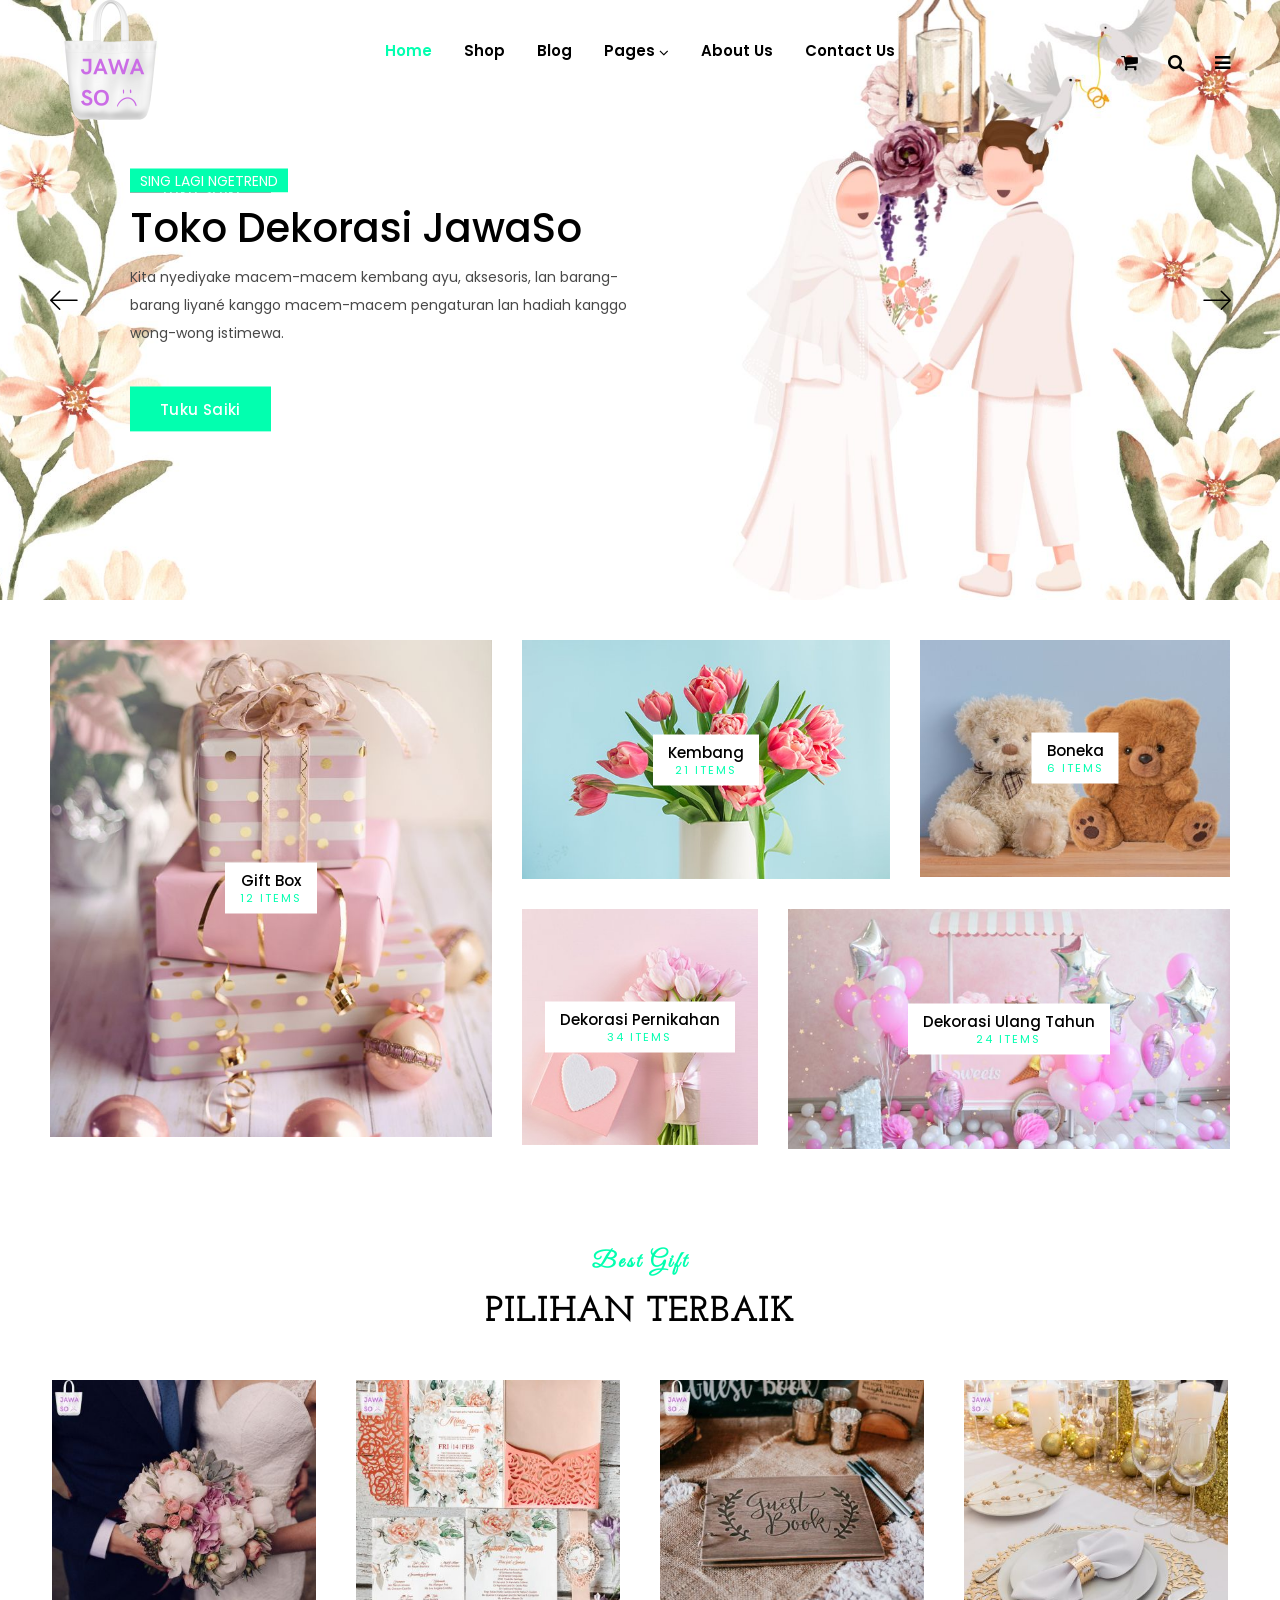
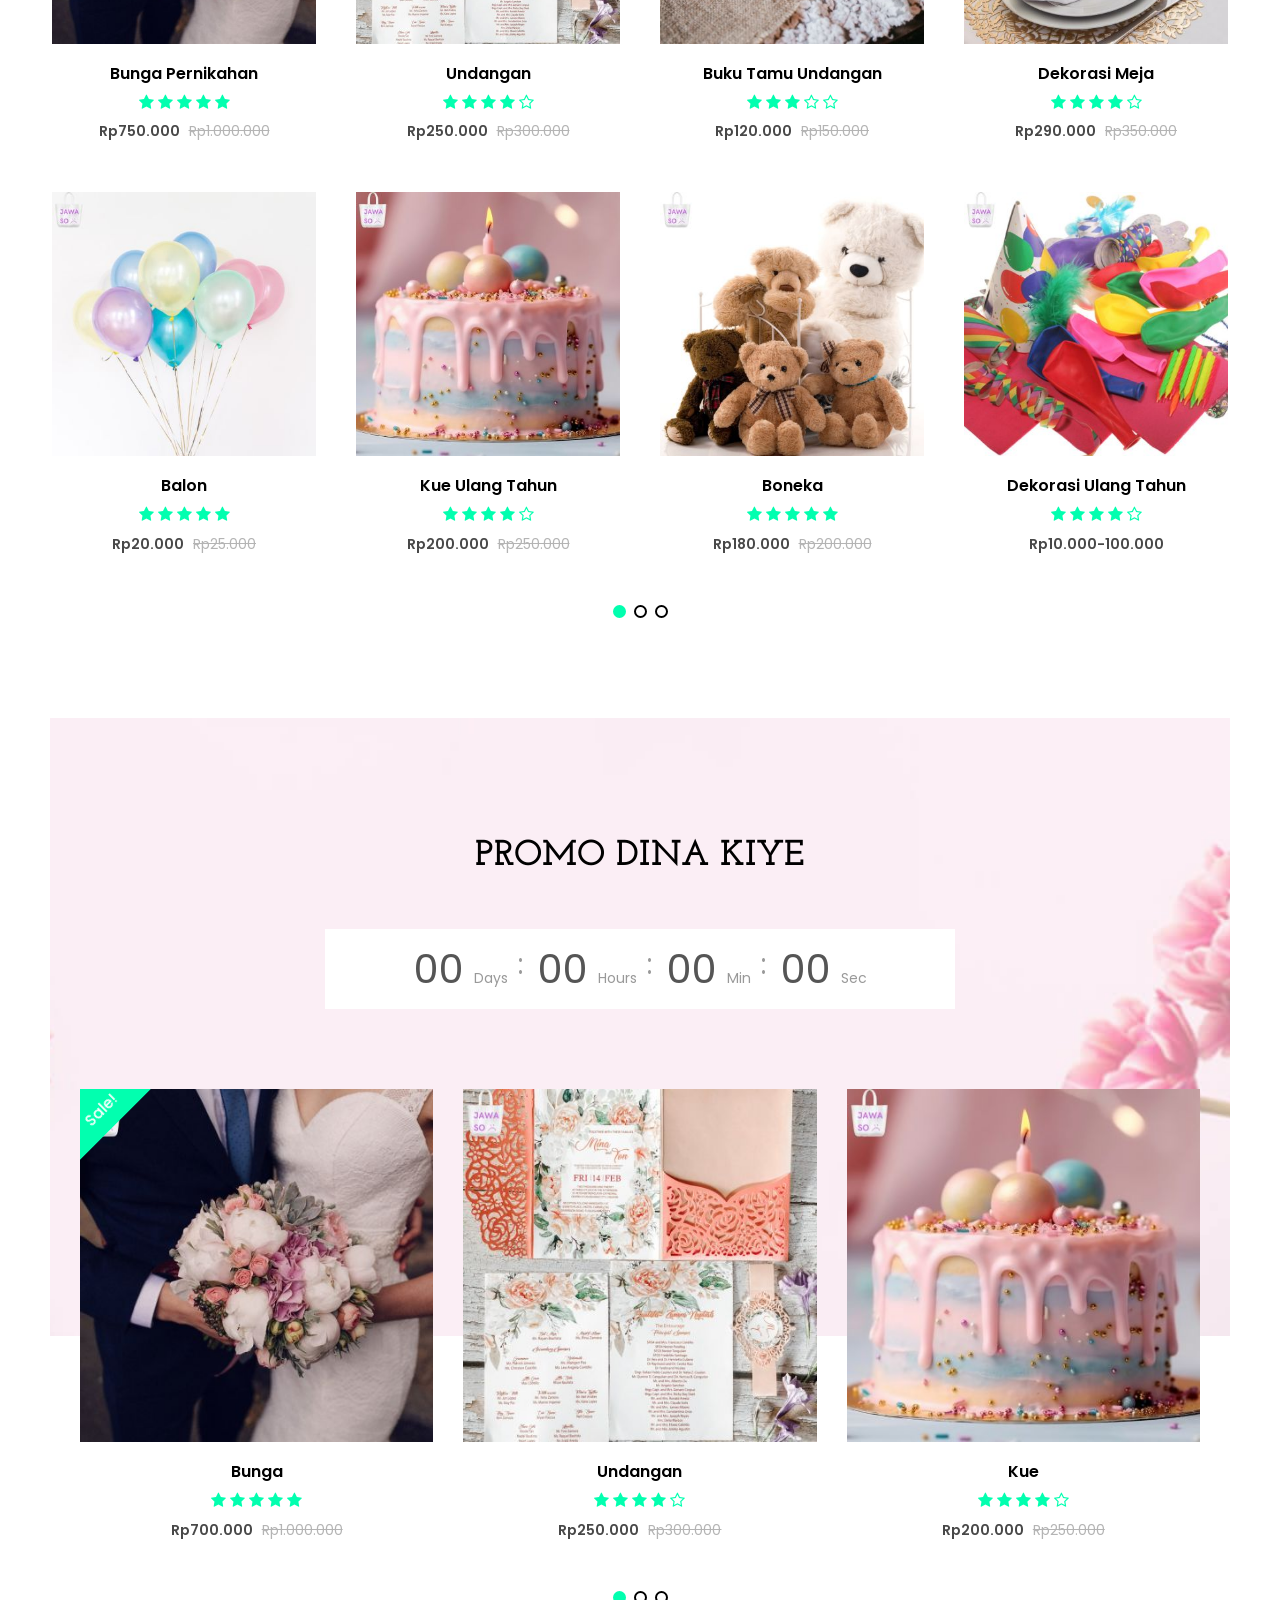
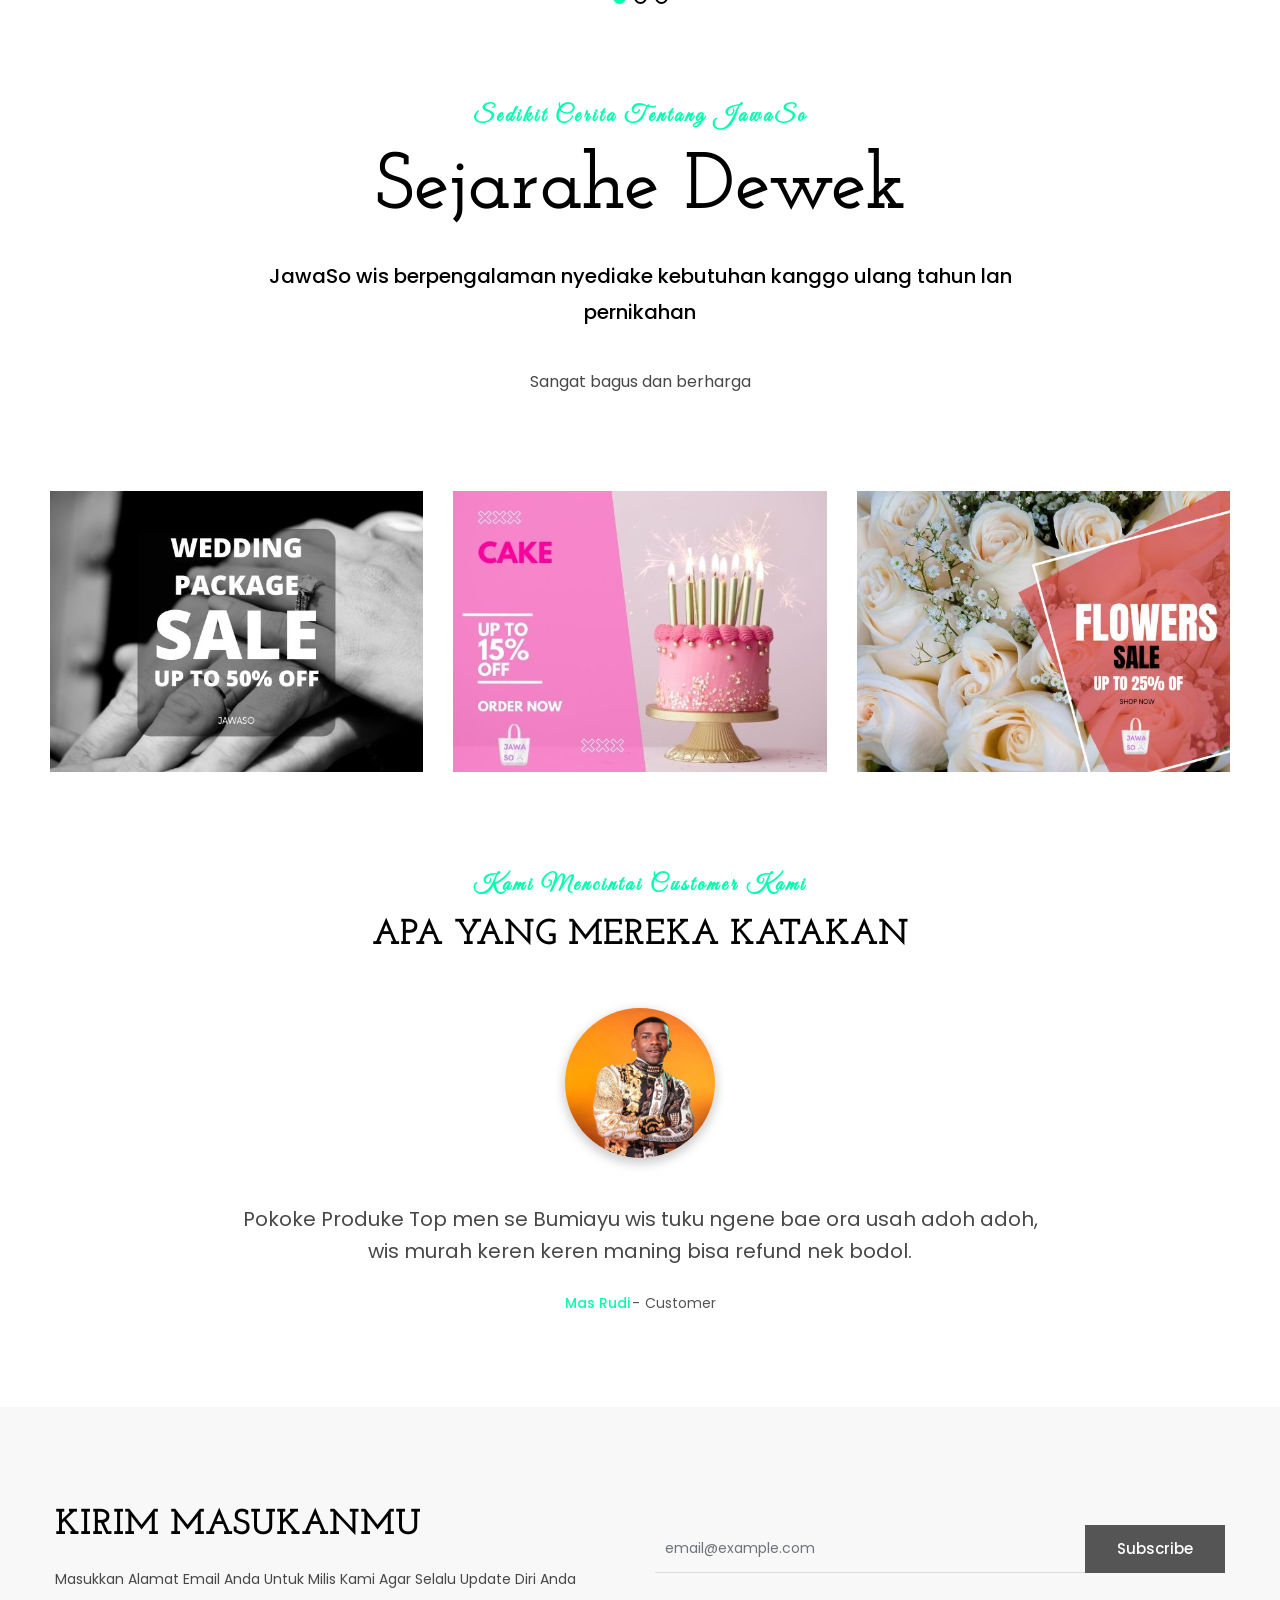
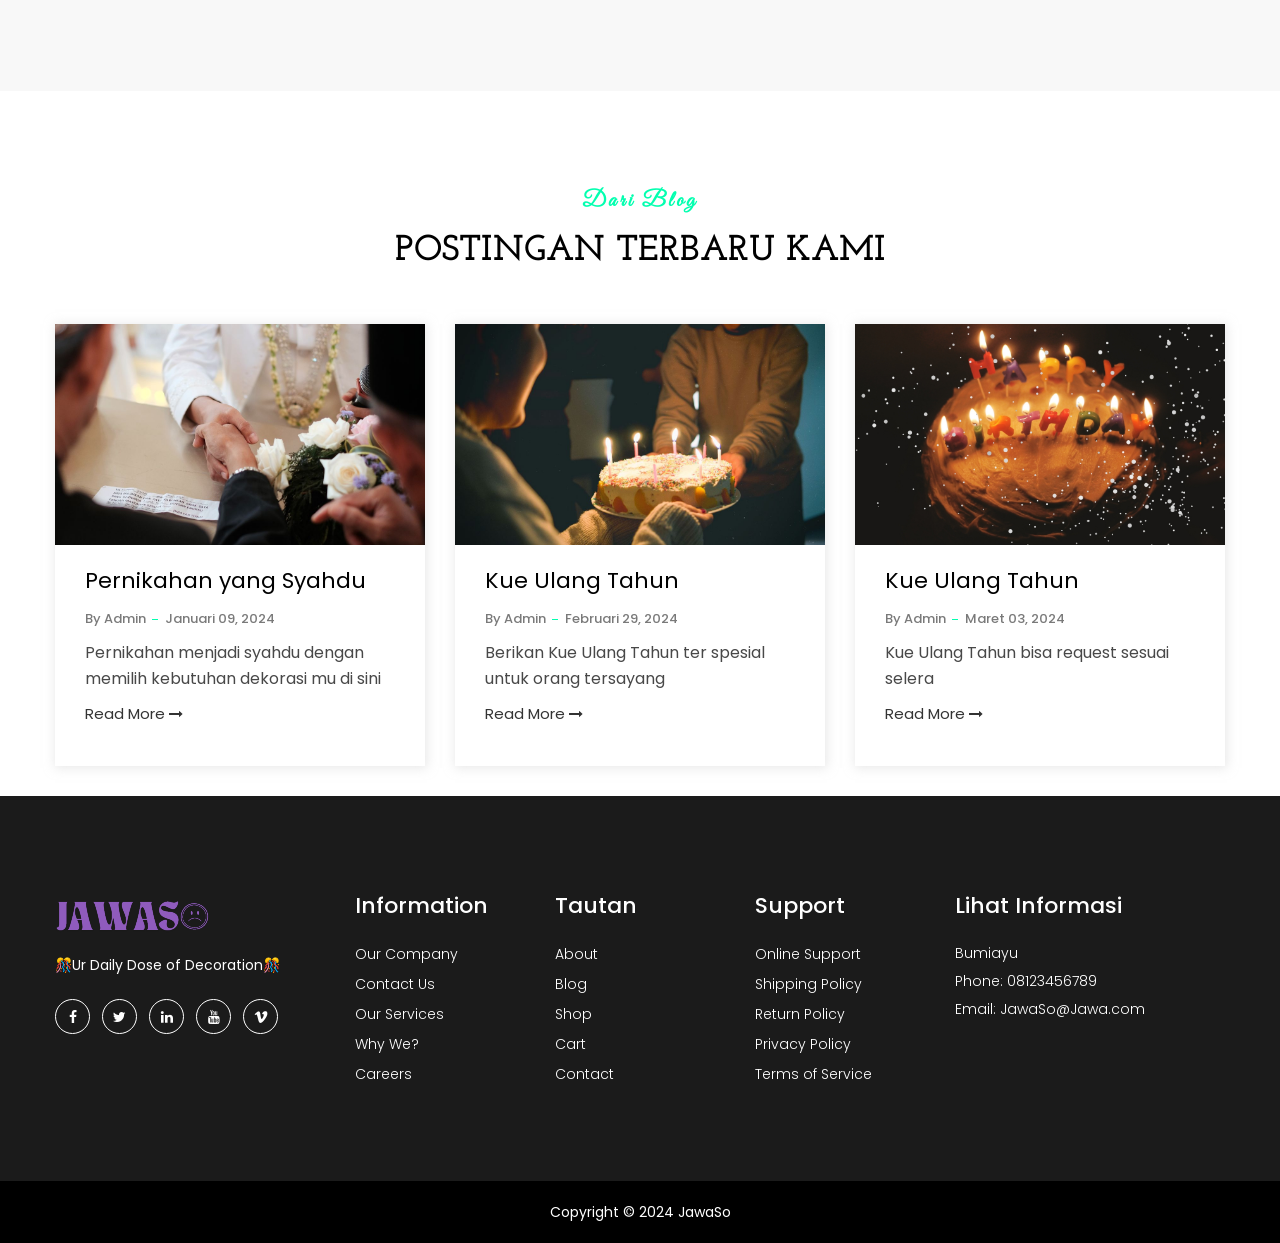
<file: toko_bunga-main/index.html>
<!doctype html>
<html class="no-js" lang="en">

<head>
    <meta charset="utf-8">
    <meta http-equiv="x-ua-compatible" content="ie=edge">
    <title>JAWASO </title>
    <meta name="robots" content="noindex, follow" />
    <meta name="description" content="">
    <meta name="viewport" content="width=device-width, initial-scale=1, shrink-to-fit=no">
    <!-- Favicon -->
    <link rel="shortcut icon" type="image/x-icon" href="assets/images/author.ico">

    <!-- CSS
	============================================ -->
    <!-- Bootstrap CSS -->
    <link rel="stylesheet" href="assets/css/vendor/bootstrap.min.css">
    <!-- Font Awesome CSS -->
    <link rel="stylesheet" href="assets/css/vendor/font.awesome.min.css">
    <!-- Linear Icons CSS -->
    <link rel="stylesheet" href="assets/css/vendor/linearicons.min.css">
    <!-- Swiper CSS -->
    <link rel="stylesheet" href="assets/css/plugins/swiper-bundle.min.css">
    <!-- Animation CSS -->
    <link rel="stylesheet" href="assets/css/plugins/animate.min.css">
    <!-- Jquery ui CSS -->
    <link rel="stylesheet" href="assets/css/plugins/jquery-ui.min.css">
    <!-- Nice Select CSS -->
    <link rel="stylesheet" href="assets/css/plugins/nice-select.min.css">
    <!-- Magnific Popup -->
    <link rel="stylesheet" href="assets/css/plugins/magnific-popup.css">

    <!-- Main Style CSS -->
    <link rel="stylesheet" href="assets/css/style.css">

</head>
<body>

    <!-- Header Area Start Here -->
    <header class="main-header-area">
        <!-- Main Header Area Start -->
        <div class="main-header header-transparent header-sticky">
            <div class="container-fluid">
                <div class="row align-items-center">
                    <div class="col-lg-2 col-xl-2 col-md-6 col-6 col-custom">
                        <div class="header-logo d-flex align-items-center">
                            <a href="index.html">
                                <img class="img-full" src="assets/images/logo/p1.png" alt="Header Logo">
                            </a>
                        </div>
                    </div>
                    <div class="col-lg-8 d-none d-lg-flex justify-content-center col-custom">
                        <nav class="main-nav d-none d-lg-flex">
                            <ul class="nav">
                                <li>
                                    <a class="active" href="index.html">
                                        <span class="menu-text"> Home</span>
                                    </a>
                                    <ul>
                                        <li><a href="index.html"></a></li>
                                    </ul>
                                </li>
                                <li>
                                    <a href="shop.html">
                                        <span class="menu-text">Shop</span>
                                    </a>
                                </li>
                                <li>
                                    <a href="blog.html">
                                        <span class="menu-text"> Blog</span>
                                    </a>
                                </li>
                                <li>
                                    <a href="#">
                                        <span class="menu-text"> Pages</span>
                                        <i class="fa fa-angle-down"></i>
                                    </a>
                                    <ul class="dropdown-submenu dropdown-hover">
                                        <li><a href="contact-us.html">Contact</a></li>
                                        <li><a href="my-account.html">My Account</a></li>
                                        <li><a href="frequently-questions.html">FAQ</a></li>
                                        <li><a href="login.html">Login</a></li>
                                        <li><a href="register.html">Register</a></li>
                                    </ul>
                                </li>
                                <li>
                                    <a href="about-us.html">
                                        <span class="menu-text"> About Us</span>
                                    </a>
                                </li>
                                <li>
                                    <a href="contact-us.html">
                                        <span class="menu-text">Contact Us</span>
                                    </a>
                                </li>
                            </ul>
                        </nav>
                    </div>
                    <div class="col-lg-2 col-md-6 col-6 col-custom">
                        <div class="header-right-area main-nav">
                            <ul class="nav">
                                <li class="minicart-wrap">
                                    <a href="#" class="minicart-btn toolbar-btn">
                                        <i class="fa fa-shopping-cart"></i>
                                    </a>
                                    <div class="cart-item-wrapper dropdown-sidemenu dropdown-hover-2">
                                        <div class="single-cart-item">
                                            <div class="cart-img">
                                                <a href="cart.html"><img src="assets/images/cart/1.jpg" alt=""></a>
                                            </div>
                                            <div class="cart-text">
                                                <h5 class="title"><a href="cart.html">Boneka</a></h5>
                                                <div class="cart-text-btn">
                                                    <div class="cart-qty">
                                                        <span>1×</span>
                                                        <span class="cart-price">Rp200.000</span>
                                                    </div>
                                                    <button type="button"><i class="ion-trash-b"></i></button>
                                                </div>
                                            </div>
                                        </div>
                                        <div class="single-cart-item">
                                            <div class="cart-img">
                                                <a href="cart.html"><img src="assets/images/cart/2.jpg" alt=""></a>
                                            </div>
                                            <div class="cart-text">
                                                <h5 class="title"><a href="cart.html">Kue Ulang Tahun</a></h5>
                                                <div class="cart-text-btn">
                                                    <div class="cart-qty">
                                                        <span>1×</span>
                                                        <span class="cart-price">Rp500.000</span>
                                                    </div>
                                                    <button type="button"><i class="ion-trash-b"></i></button>
                                                </div>
                                            </div>
                                        </div>
                                        <div class="single-cart-item">
                                            <div class="cart-img">
                                                <a href="cart.html"><img src="assets/images/cart/3.jpg" alt=""></a>
                                            </div>
                                            <div class="cart-text">
                                                <h5 class="title"><a href="cart.html">Balon</a></h5>
                                                <div class="cart-text-btn">
                                                    <div class="cart-qty">
                                                        <span>1×</span>
                                                        <span class="cart-price">Rp100.000</span>
                                                    </div>
                                                    <button type="button"><i class="ion-trash-b"></i></button>
                                                </div>
                                            </div>
                                        </div>
                                        <div class="cart-price-total d-flex justify-content-between">
                                            <h5>Total :</h5>
                                            <h5>Rp 800.000</h5>
                                        </div>
                                        <div class="cart-links d-flex justify-content-between">
                                            <a class="btn product-cart button-icon flosun-button dark-btn" href="cart.html">View cart</a>
                                            <a class="btn flosun-button secondary-btn rounded-0" href="checkout.html">Checkout</a>
                                        </div>
                                    </div>
                                </li>
                                <li class="sidemenu-wrap">
                                    <a href="#"><i class="fa fa-search"></i> </a>
                                    <ul class="dropdown-sidemenu dropdown-hover-2 dropdown-search">
                                        <li>
                                            <form action="#">
                                                <input name="search" id="search" placeholder="Search" type="text">
                                                <button type="submit"><i class="fa fa-search"></i></button>
                                            </form>
                                        </li>
                                    </ul>
                                </li>
                                <li class="account-menu-wrap d-none d-lg-flex">
                                    <a href="#" class="off-canvas-menu-btn">
                                        <i class="fa fa-bars"></i>
                                    </a>
                                </li>
                                <li class="mobile-menu-btn d-lg-none">
                                    <a class="off-canvas-btn" href="#">
                                        <i class="fa fa-bars"></i>
                                    </a>
                                </li>
                            </ul>
                        </div>
                    </div>
                </div>
            </div>
        </div>
        <!-- Main Header Area End -->
        <!-- off-canvas menu start -->
        <aside class="off-canvas-wrapper" id="mobileMenu">
            <div class="off-canvas-overlay"></div>
            <div class="off-canvas-inner-content">
                <div class="btn-close-off-canvas">
                    <i class="fa fa-times"></i>
                </div>
                <div class="off-canvas-inner">
                    <div class="search-box-offcanvas">
                        <form>
                            <input type="text" placeholder="Search product...">
                            <button class="search-btn"><i class="fa fa-search"></i></button>
                        </form>
                    </div>
                    <!-- mobile menu start -->
                    <div class="mobile-navigation">
                        <!-- mobile menu navigation start -->
                        <nav>
                            <ul class="mobile-menu">
                                <li class="menu-item-has-children"><a href="#">Home</a>
                                    <ul class="dropdown">
                                        <li><a href="index.html">Home Page 1</a></li>
                                        <li><a href="index-2.html">Home Page 2</a></li>
                                        <li><a href="index-3.html">Home Page 3</a></li>
                                        <li><a href="index-4.html">Home Page 4</a></li>
                                    </ul>
                                </li>
                                <li class="menu-item-has-children"><a href="#">Shop</a>
                                    <ul class="megamenu dropdown">
                                        <li class="mega-title has-children"><a href="#">Shop Layouts</a>
                                            <ul class="dropdown">
                                                <li><a href="shop.html">Shop Left Sidebar</a></li>
                                                <li><a href="shop-right-sidebar.html">Shop Right Sidebar</a></li>
                                                <li><a href="shop-list-left.html">Shop List Left Sidebar</a></li>
                                                <li><a href="shop-list-right.html">Shop List Right Sidebar</a></li>
                                                <li><a href="shop-fullwidth.html">Shop Full Width</a></li>
                                            </ul>
                                        </li>
                                        <li class="mega-title has-children"><a href="#">Product Details</a>
                                            <ul class="dropdown">
                                                <li><a href="product-details.html">Single Product Details</a></li>
                                                <li><a href="variable-product-details.html">Variable Product Details</a></li>
                                                <li><a href="external-product-details.html">External Product Details</a></li>
                                                <li><a href="gallery-product-details.html">Gallery Product Details</a></li>
                                                <li><a href="countdown-product-details.html">Countdown Product Details</a></li>
                                            </ul>
                                        </li>
                                        <li class="mega-title has-children"><a href="#">Others</a>
                                            <ul class="dropdown">
                                                <li><a href="error404.html">Error 404</a></li>
                                                <li><a href="compare.html">Compare Page</a></li>
                                                <li><a href="cart.html">Cart Page</a></li>
                                                <li><a href="checkout.html">Checkout Page</a></li>
                                                <li><a href="wishlist.html">Wish List Page</a></li>
                                            </ul>
                                        </li>
                                    </ul>
                                </li>
                                <li class="menu-item-has-children "><a href="#">Blog</a>
                                    <ul class="dropdown">
                                        <li><a href="blog.html">Blog Left Sidebar</a></li>
                                        <li><a href="blog-list-right-sidebar.html">Blog List Right Sidebar</a></li>
                                        <li><a href="blog-list-fullwidth.html">Blog List Fullwidth</a></li>
                                        <li><a href="blog-grid.html">Blog Grid Page</a></li>
                                        <li><a href="blog-grid-right-sidebar.html">Blog Grid Right Sidebar</a></li>
                                        <li><a href="blog-grid-fullwidth.html">Blog Grid Fullwidth</a></li>
                                        <li><a href="blog-details-sidebar.html">Blog Details Sidebar Page</a></li>
                                        <li><a href="blog-details-fullwidth.html">Blog Details Fullwidth Page</a></li>
                                    </ul>
                                </li>
                                <li class="menu-item-has-children "><a href="#">Halaman</a>
                                    <ul class="dropdown">
                                        <li><a href="frequently-questions.html">FAQ</a></li>
                                        <li><a href="my-account.html">Akun saya</a></li>
                                        <li><a href="login-register.html">login &amp; register</a></li>
                                    </ul>
                                </li>
                                <li><a href="about-us.html">Tentang Kami</a></li>
                                <li><a href="contact-us.html">Contact</a></li>
                            </ul>
                        </nav>
                        <!-- mobile menu navigation end -->
                    </div>
                    <!-- mobile menu end -->
                    <div class="offcanvas-widget-area">
                        <div class="switcher">
                            <div class="language">
                                <span class="switcher-title">Bahasa: </span>
                                <div class="switcher-menu">
                                    <ul>
                                        <li><a href="#">indonesia</a>
                                            <ul class="switcher-dropdown">
                                                <li><a href="#">English</a></li>
                                                <li><a href="#">French</a></li>
                                            </ul>
                                        </li>
                                    </ul>
                                </div>
                            </div>
                            <div class="currency">
                                <span class="switcher-title">Pembayaran: </span>
                                <div class="switcher-menu">
                                    <ul>
                                        <li><a href="#">Rp </a>
                                            <ul class="switcher-dropdown">
                                                <li><a href="#">€ EUR</a></li>
                                            </ul>
                                        </li>
                                    </ul>
                                </div>
                            </div>
                        </div>
                        <div class="top-info-wrap text-left text-black">
                            <ul class="address-info">
                                <li>
                                    <i class="fa fa-phone"></i>
                                    <a href="info%40yourdomain.html">0812345678</a>
                                </li>
                                <li>
                                    <i class="fa fa-envelope"></i>
                                    <a href="info%40yourdomain.html">tokobunga@gmail.com</a>
                                </li>
                            </ul>
                            <div class="widget-social">
                                <a class="facebook-color-bg" title="Facebook-f" href="#"><i class="fa fa-facebook-f"></i></a>
                                <a class="twitter-color-bg" title="Twitter" href="#"><i class="fa fa-twitter"></i></a>
                                <a class="linkedin-color-bg" title="Linkedin" href="#"><i class="fa fa-linkedin"></i></a>
                                <a class="youtube-color-bg" title="Youtube" href="#"><i class="fa fa-youtube"></i></a>
                                <a class="vimeo-color-bg" title="Vimeo" href="#"><i class="fa fa-vimeo"></i></a>
                            </div>
                        </div>
                    </div>
                </div>
            </div>
        </aside>
        <!-- off-canvas menu end -->
        <!-- off-canvas menu start -->
        <aside class="off-canvas-menu-wrapper" id="sideMenu">
            <div class="off-canvas-overlay"></div>
            <div class="off-canvas-inner-content">
                <div class="off-canvas-inner">
                    <div class="btn-close-off-canvas">
                        <i class="fa fa-times"></i>
                    </div>
                    <!-- offcanvas widget area start -->
                    <div class="offcanvas-widget-area">
                        <ul class="menu-top-menu">
                            <li><a href="about-us.html">Tentang Dewek</a></li>
                        </ul>
                        <p class="desc-content"> <br>Kita Menyediakan Berbagai Kebutuhan untuk dekorasi dan kebutuhan acara pernikahan ataupun ulang tahun mu.</p>
                        <div class="switcher">
                            <div class="language">
                                <span class="switcher-title">Bahasa: </span>
                                <div class="switcher-menu">
                                    <ul>
                                        <li><a href="#">Ngapak</a>
                                            <ul class="switcher-dropdown">
                                                <li><a href="#">Indonesia</a></li>
                                                <li><a href="#">Inggris</a></li>
                                            </ul>
                                        </li>
                                    </ul>
                                </div>
                            </div>
                            <div class="currency">
                                <span class="switcher-title">Mata Uang: </span>
                                <div class="switcher-menu">
                                    <ul>
                                        <li><a href="#">IDR</a>
                                            <ul class="switcher-dropdown">
                                                <li><a href="#">$ USD</a></li>
                                            </ul>
                                        </li>
                                    </ul>
                                </div>
                            </div>
                        </div>
                        <div class="top-info-wrap text-left text-black">
                            <ul class="address-info">
                                <li>
                                    <i class="fa fa-phone"></i>
                                    <a href="info%40yourdomain.html">(123) 456789</a>
                                </li>
                                <li>
                                    <i class="fa fa-envelope"></i>
                                    <a href="info%40yourdomain.html">info@Jawaso.com</a>
                                </li>
                            </ul>
                            <div class="widget-social">
                                <a class="facebook-color-bg" title="Facebook-f" href="#"><i class="fa fa-facebook-f"></i></a>
                                <a class="twitter-color-bg" title="Twitter" href="#"><i class="fa fa-twitter"></i></a>
                                <a class="linkedin-color-bg" title="Linkedin" href="#"><i class="fa fa-linkedin"></i></a>
                                <a class="youtube-color-bg" title="Youtube" href="#"><i class="fa fa-youtube"></i></a>
                                <a class="vimeo-color-bg" title="Vimeo" href="#"><i class="fa fa-vimeo"></i></a>
                            </div>
                        </div>
                    </div>
                    <!-- offcanvas widget area end -->
                </div>
            </div>
        </aside>
        <!-- off-canvas menu end -->
    </header>
    <!-- Header Area End Here -->
    <!-- Slider/Intro Section Start -->
    <div class="intro11-slider-wrap section">
        <div class="intro11-slider swiper-container">
            <div class="swiper-wrapper">
                <div class="intro11-section swiper-slide slide-1 slide-bg-1 bg-position">
                    <!-- Intro Content Start -->
                    <div class="intro11-content text-left">
                        <h3 class="title-slider text-uppercase">Sing lagi ngetrend</h3>
                        <h2 class="title">Toko Dekorasi JawaSo</h2>
                        <p class="desc-content">Kita nyediyake macem-macem kembang ayu, aksesoris, lan barang-barang liyané kanggo macem-macem pengaturan lan hadiah kanggo wong-wong istimewa.</p>
                        <a href="product-details.html" class="btn flosun-button secondary-btn theme-color  rounded-0">Tuku Saiki</a>
                    </div>
                    <!-- Intro Content End -->
                </div>
                <div class="intro11-section swiper-slide slide-2 slide-bg-1 bg-position">
                    <!-- Intro Content Start -->
                    <div class="intro11-content text-left">
                        <h3 class="title-slider black-slider-title text-uppercase">Koleksi</h3>
                        <h2 class="title">Dekorasi Pernikahan<br>Dekorasi Ulang Tahun</h2>
                        <p class="desc-content">Dekorasi kanggo pernikahan karo ulang tahun</p>
                        <a href="product-details.html" class="btn flosun-button secondary-btn rounded-0">Tuku Saiki</a>
                    </div>
                    <!-- Intro Content End -->
                </div>
            </div>
            <!-- Slider Navigation -->
            <div class="home1-slider-prev swiper-button-prev main-slider-nav"><i class="lnr lnr-arrow-left"></i></div>
            <div class="home1-slider-next swiper-button-next main-slider-nav"><i class="lnr lnr-arrow-right"></i></div>
            <!-- Slider pagination -->
            <div class="swiper-pagination"></div>
        </div>
    </div>
    <!-- Slider/Intro Section End -->
    <!--Categories Area Start-->
    <div class="categories-area pt-40">
        <div class="container-fluid">
            <div class="row">
                <div class="cat-1 col-md-4 col-sm-12 col-custom">
                    <div class="categories-img mb-30">
                        <a href="#"><img src="assets/images/category/home1-category-1.jpg" alt=""></a>
                        <div class="categories-content">
                            <h3>Gift Box</h3>
                            <h4>12 items</h4>
                        </div>
                    </div>
                </div>
                <div class="cat-2 col-md-8 col-sm-12 col-custom">
                    <div class="row">
                        <div class="cat-3 col-md-7 col-custom">
                            <div class="categories-img mb-30">
                                <a href="#"><img src="assets/images/category/home1-category-2.jpg" alt=""></a>
                                <div class="categories-content">
                                    <h3>Kembang</h3>
                                    <h4>21 items</h4>
                                </div>
                            </div>
                        </div>
                        <div class="cat-4 col-md-5 col-custom">
                            <div class="categories-img mb-30">
                                <a href="#"><img src="assets/images/category/home1-category-3.jpg" alt=""></a>
                                <div class="categories-content">
                                    <h3>Boneka</h3>
                                    <h4>6 items</h4>
                                </div>
                            </div>
                        </div>
                        <div class="cat-5 col-md-4 col-custom">
                            <div class="categories-img mb-30">
                                <a href="#"><img src="assets/images/category/home1-category-4.jpg" alt=""></a>
                                <div class="categories-content">
                                    <h3>Dekorasi Pernikahan</h3>
                                    <h4>34 items</h4>
                                </div>
                            </div>
                        </div>
                        <div class="cat-6 col-md-8 col-custom">
                            <div class="categories-img mb-30">
                                <a href="#"><img src="assets/images/category/home1-category-5.jpg" alt=""></a>
                                <div class="categories-content">
                                    <h3>Dekorasi Ulang Tahun</h3>
                                    <h4>24 items</h4>
                                </div>
                            </div>
                        </div>
                    </div>
                </div>
            </div>
        </div>
    </div>
    <!--Categories Area End-->
    <!--Product Area Start-->
    <div class="product-area mt-text-2">
        <div class="container custom-area-2 overflow-hidden">
            <div class="row">
                <!--Section Title Start-->
                <div class="col-12 col-custom">
                    <div class="section-title text-center mb-30">
                        <span class="section-title-1">Best Gift</span>
                        <h3 class="section-title-3">Pilihan Terbaik</h3>
                    </div>
                </div>
                <!--Section Title End-->
            </div>
            <div class="row product-row">
                <div class="col-12 col-custom">
                    <div class="product-slider swiper-container anime-element-multi">
                        <div class="swiper-wrapper">
                            <div class="single-item swiper-slide">
                                <!--Single Product Start-->
                                <div class="single-product position-relative mb-30">
                                    <div class="product-image">
                                        <a class="d-block" href="product-details.html">
                                            <img src="assets/images/product/1.jpg" alt="" class="product-image-1 w-100">
                                            <img src="assets/images/product/1.jpg" alt="" class="product-image-2 position-absolute w-100">
                                        </a>
                                        <span class="onsale">Sale!</span>
                                        <div class="add-action d-flex flex-column position-absolute">
                                            <a href="compare.html" title="Compare">
                                                <i class="lnr lnr-sync" data-toggle="tooltip" data-placement="left" title="Compare"></i>
                                            </a>
                                            <a href="wishlist.html" title="Add To Wishlist">
                                                <i class="lnr lnr-heart" data-toggle="tooltip" data-placement="left" title="Wishlist"></i>
                                            </a>
                                            <a href="#exampleModalCenter" title="Quick View" data-bs-toggle="modal" data-bs-target="#exampleModalCenter">
                                                <i class="lnr lnr-eye" data-toggle="tooltip" data-placement="left" title="Quick View"></i>
                                            </a>
                                        </div>
                                    </div>
                                    <div class="product-content">
                                        <div class="product-title">
                                            <h4 class="title-2"> <a href="product-details.html">Bunga Pernikahan</a></h4>
                                        </div>
                                        <div class="product-rating">
                                            <i class="fa fa-star"></i>
                                            <i class="fa fa-star"></i>
                                            <i class="fa fa-star"></i>
                                            <i class="fa fa-star"></i>
                                            <i class="fa fa-star"></i>
                                        </div>
                                        <div class="price-box">
                                            <span class="regular-price ">Rp750.000</span>
                                            <span class="old-price"><del>Rp1.000.000</del></span>
                                        </div>
                                        <a href="cart.html" class="btn product-cart">Masukkan ke keranjang</a>
                                    </div>
                                </div>
                                <!--Single Product End-->
                                <!--Single Product Start-->
                                <div class="single-product position-relative mb-30">
                                    <div class="product-image">
                                        <a class="d-block" href="product-details.html">
                                            <img src="assets/images/product/3.jpg" alt="" class="product-image-1 w-100">
                                            <img src="assets/images/product/3.jpg" alt="" class="product-image-2 position-absolute w-100">
                                        </a>
                                        <div class="add-action d-flex flex-column position-absolute">
                                            <a href="compare.html" title="Compare">
                                                <i class="lnr lnr-sync" data-toggle="tooltip" data-placement="left" title="Compare"></i>
                                            </a>
                                            <a href="wishlist.html" title="Add To Wishlist">
                                                <i class="lnr lnr-heart" data-toggle="tooltip" data-placement="left" title="Wishlist"></i>
                                            </a>
                                            <a href="#exampleModalCenter" title="Quick View" data-bs-toggle="modal" data-bs-target="#exampleModalCenter">
                                                <i class="lnr lnr-eye" data-toggle="tooltip" data-placement="left" title="Quick View"></i>
                                            </a>
                                        </div>
                                    </div>
                                    <div class="product-content">
                                        <div class="product-title">
                                            <h4 class="title-2"> <a href="product-details.html">Balon</a></h4>
                                        </div>
                                        <div class="product-rating">
                                            <i class="fa fa-star"></i>
                                            <i class="fa fa-star"></i>
                                            <i class="fa fa-star"></i>
                                            <i class="fa fa-star"></i>
                                            <i class="fa fa-star"></i>
                                        </div>
                                        <div class="price-box">
                                            <span class="regular-price ">Rp20.000</span>
                                            <span class="old-price"><del>Rp25.000</del></span>
                                        </div>
                                        <a href="cart.html" class="btn product-cart">Masukkan ke keranjang</a>
                                    </div>
                                </div>
                                <!--Single Product End-->
                            </div>
                            <div class="single-item swiper-slide">
                                <!--Single Product Start-->
                                <div class="single-product position-relative mb-30">
                                    <div class="product-image">
                                        <a class="d-block" href="product-details.html">
                                            <img src="assets/images/product/5.jpg" alt="" class="product-image-1 w-100">
                                            <img src="assets/images/product/5.jpg" alt="" class="product-image-2 position-absolute w-100">
                                        </a>
                                        <div class="add-action d-flex flex-column position-absolute">
                                            <a href="compare.html" title="Compare">
                                                <i class="lnr lnr-sync" data-toggle="tooltip" data-placement="left" title="Compare"></i>
                                            </a>
                                            <a href="wishlist.html" title="Add To Wishlist">
                                                <i class="lnr lnr-heart" data-toggle="tooltip" data-placement="left" title="Wishlist"></i>
                                            </a>
                                            <a href="#exampleModalCenter" title="Quick View" data-bs-toggle="modal" data-bs-target="#exampleModalCenter">
                                                <i class="lnr lnr-eye" data-toggle="tooltip" data-placement="left" title="Quick View"></i>
                                            </a>
                                        </div>
                                    </div>
                                    <div class="product-content">
                                        <div class="product-title">
                                            <h4 class="title-2"> <a href="product-details.html">Undangan</a></h4>
                                        </div>
                                        <div class="product-rating">
                                            <i class="fa fa-star"></i>
                                            <i class="fa fa-star"></i>
                                            <i class="fa fa-star"></i>
                                            <i class="fa fa-star"></i>
                                            <i class="fa fa-star-o"></i>
                                        </div>
                                        <div class="price-box">
                                            <span class="regular-price ">Rp250.000</span>
                                            <span class="old-price"><del>Rp300.000</del></span>
                                        </div>
                                        <a href="cart.html" class="btn product-cart">Masukkan ke keranjang</a>
                                    </div>
                                </div>
                                <!--Single Product End-->
                                <!--Single Product Start-->
                                <div class="single-product position-relative mb-30">
                                    <div class="product-image">
                                        <a class="d-block" href="product-details.html">
                                            <img src="assets/images/product/2.jpg" alt="" class="product-image-1 w-100">
                                            <img src="assets/images/product/2.jpg" alt="" class="product-image-2 position-absolute w-100">
                                        </a>
                                        <div class="add-action d-flex flex-column position-absolute">
                                            <a href="compare.html" title="Compare">
                                                <i class="lnr lnr-sync" data-toggle="tooltip" data-placement="left" title="Compare"></i>
                                            </a>
                                            <a href="wishlist.html" title="Add To Wishlist">
                                                <i class="lnr lnr-heart" data-toggle="tooltip" data-placement="left" title="Wishlist"></i>
                                            </a>
                                            <a href="#exampleModalCenter" title="Quick View" data-bs-toggle="modal" data-bs-target="#exampleModalCenter">
                                                <i class="lnr lnr-eye" data-toggle="tooltip" data-placement="left" title="Quick View"></i>
                                            </a>
                                        </div>
                                    </div>
                                    <div class="product-content">
                                        <div class="product-title">
                                            <h4 class="title-2"> <a href="product-details.html">Kue Ulang Tahun</a></h4>
                                        </div>
                                        <div class="product-rating">
                                            <i class="fa fa-star"></i>
                                            <i class="fa fa-star"></i>
                                            <i class="fa fa-star"></i>
                                            <i class="fa fa-star"></i>
                                            <i class="fa fa-star-o"></i>
                                        </div>
                                        <div class="price-box">
                                            <span class="regular-price ">Rp200.000</span>
                                            <span class="old-price"><del>Rp250.000</del></span>
                                        </div>
                                        <a href="cart.html" class="btn product-cart">Masukkan ke keranjang</a>
                                    </div>
                                </div>
                                <!--Single Product End-->
                            </div>
                            <div class="single-item swiper-slide">
                                <!--Single Product Start-->
                                <div class="single-product position-relative mb-30">
                                    <div class="product-image">
                                        <a class="d-block" href="product-details.html">
                                            <img src="assets/images/product/7.jpg" alt="" class="product-image-1 w-100">
                                            <img src="assets/images/product/7.jpg" alt="" class="product-image-2 position-absolute w-100">
                                        </a>
                                        <div class="add-action d-flex flex-column position-absolute">
                                            <a href="compare.html" title="Compare">
                                                <i class="lnr lnr-sync" data-toggle="tooltip" data-placement="left" title="Compare"></i>
                                            </a>
                                            <a href="wishlist.html" title="Add To Wishlist">
                                                <i class="lnr lnr-heart" data-toggle="tooltip" data-placement="left" title="Wishlist"></i>
                                            </a>
                                            <a href="#exampleModalCenter" title="Quick View" data-bs-toggle="modal" data-bs-target="#exampleModalCenter">
                                                <i class="lnr lnr-eye" data-toggle="tooltip" data-placement="left" title="Quick View"></i>
                                            </a>
                                        </div>
                                    </div>
                                    <div class="product-content">
                                        <div class="product-title">
                                            <h4 class="title-2"> <a href="product-details.html">Buku Tamu Undangan</a></h4>
                                        </div>
                                        <div class="product-rating">
                                            <i class="fa fa-star"></i>
                                            <i class="fa fa-star"></i>
                                            <i class="fa fa-star"></i>
                                            <i class="fa fa-star-o"></i>
                                            <i class="fa fa-star-o"></i>
                                        </div>
                                        <div class="price-box">
                                            <span class="regular-price ">Rp120.000</span>
                                            <span class="old-price"><del>Rp150.000</del></span>
                                        </div>
                                        <a href="cart.html" class="btn product-cart">Masukkan ke keranjang</a>
                                    </div>
                                </div>
                                <!--Single Product End-->
                                <!--Single Product Start-->
                                <div class="single-product position-relative mb-30">
                                    <div class="product-image">
                                        <a class="d-block" href="product-details.html">
                                            <img src="assets/images/product/9.jpg" alt="" class="product-image-1 w-100">
                                            <img src="assets/images/product/9.jpg" alt="" class="product-image-2 position-absolute w-100">
                                        </a>
                                        <div class="add-action d-flex flex-column position-absolute">
                                            <a href="compare.html" title="Compare">
                                                <i class="lnr lnr-sync" data-toggle="tooltip" data-placement="left" title="Compare"></i>
                                            </a>
                                            <a href="wishlist.html" title="Add To Wishlist">
                                                <i class="lnr lnr-heart" data-toggle="tooltip" data-placement="left" title="Wishlist"></i>
                                            </a>
                                            <a href="#exampleModalCenter" title="Quick View" data-bs-toggle="modal" data-bs-target="#exampleModalCenter">
                                                <i class="lnr lnr-eye" data-toggle="tooltip" data-placement="left" title="Quick View"></i>
                                            </a>
                                        </div>
                                    </div>
                                    <div class="product-content">
                                        <div class="product-title">
                                            <h4 class="title-2"> <a href="product-details.html">Boneka</a></h4>
                                        </div>
                                        <div class="product-rating">
                                            <i class="fa fa-star"></i>
                                            <i class="fa fa-star"></i>
                                            <i class="fa fa-star"></i>
                                            <i class="fa fa-star"></i>
                                            <i class="fa fa-star"></i>
                                        </div>
                                        <div class="price-box">
                                            <span class="regular-price ">Rp180.000</span>
                                            <span class="old-price"><del>Rp200.000</del></span>
                                        </div>
                                        <a href="cart.html" class="btn product-cart">Masukkan ke keranjang</a>
                                    </div>
                                </div>
                                <!--Single Product End-->
                            </div>
                            <div class="single-item swiper-slide">
                                <!--Single Product Start-->
                                <div class="single-product position-relative mb-30">
                                    <div class="product-image">
                                        <a class="d-block" href="product-details.html">
                                            <img src="assets/images/product/8.jpg" alt="" class="product-image-1 w-100">
                                            <img src="assets/images/product/8.jpg" alt="" class="product-image-2 position-absolute w-100">
                                        </a>
                                        <div class="add-action d-flex flex-column position-absolute">
                                            <a href="compare.html" title="Compare">
                                                <i class="lnr lnr-sync" data-toggle="tooltip" data-placement="left" title="Compare"></i>
                                            </a>
                                            <a href="wishlist.html" title="Add To Wishlist">
                                                <i class="lnr lnr-heart" data-toggle="tooltip" data-placement="left" title="Wishlist"></i>
                                            </a>
                                            <a href="#exampleModalCenter" title="Quick View" data-bs-toggle="modal" data-bs-target="#exampleModalCenter">
                                                <i class="lnr lnr-eye" data-toggle="tooltip" data-placement="left" title="Quick View"></i>
                                            </a>
                                        </div>
                                    </div>
                                    <div class="product-content">
                                        <div class="product-title">
                                            <h4 class="title-2"> <a href="product-details.html">Dekorasi Meja</a></h4>
                                        </div>
                                        <div class="product-rating">
                                            <i class="fa fa-star"></i>
                                            <i class="fa fa-star"></i>
                                            <i class="fa fa-star"></i>
                                            <i class="fa fa-star"></i>
                                            <i class="fa fa-star-o"></i>
                                        </div>
                                        <div class="price-box">
                                            <span class="regular-price ">Rp290.000</span>
                                            <span class="old-price"><del>Rp350.000</del></span>
                                        </div>
                                        <a href="cart.html" class="btn product-cart">Masukkan ke keranjang</a>
                                    </div>
                                </div>
                                <!--Single Product End-->
                                <!--Single Product Start-->
                                <div class="single-product position-relative mb-30">
                                    <div class="product-image">
                                        <a class="d-block" href="product-details.html">
                                            <img src="assets/images/product/6.jpg" alt="" class="product-image-1 w-100">
                                            <img src="assets/images/product/5.jpg" alt="" class="product-image-2 position-absolute w-100">
                                        </a>
                                        <div class="add-action d-flex flex-column position-absolute">
                                            <a href="compare.html" title="Compare">
                                                <i class="lnr lnr-sync" data-toggle="tooltip" data-placement="left" title="Compare"></i>
                                            </a>
                                            <a href="wishlist.html" title="Add To Wishlist">
                                                <i class="lnr lnr-heart" data-toggle="tooltip" data-placement="left" title="Wishlist"></i>
                                            </a>
                                            <a href="#exampleModalCenter" title="Quick View" data-bs-toggle="modal" data-bs-target="#exampleModalCenter">
                                                <i class="lnr lnr-eye" data-toggle="tooltip" data-placement="left" title="Quick View"></i>
                                            </a>
                                        </div>
                                    </div>
                                    <div class="product-content">
                                        <div class="product-title">
                                            <h4 class="title-2"> <a href="product-details.html">Dekorasi Ulang Tahun</a></h4>
                                        </div>
                                        <div class="product-rating">
                                            <i class="fa fa-star"></i>
                                            <i class="fa fa-star"></i>
                                            <i class="fa fa-star"></i>
                                            <i class="fa fa-star"></i>
                                            <i class="fa fa-star-o"></i>
                                        </div>
                                        <div class="price-box">
                                            <span class="regular-price ">Rp10.000-100.000</span>
                                        </div>
                                        <a href="cart.html" class="btn product-cart">Masukkan ke keranjang</a>
                                    </div>
                                </div>
                                <!--Single Product End-->
                            </div>
                            <div class="single-item swiper-slide">
                                <!--Single Product Start-->
                                <div class="single-product position-relative mb-30">
                                    <div class="product-image">
                                        <a class="d-block" href="product-details.html">
                                            <img src="assets/images/product/8.jpg" alt="" class="product-image-1 w-100">
                                            <img src="assets/images/product/7.jpg" alt="" class="product-image-2 position-absolute w-100">
                                        </a>
                                        <div class="add-action d-flex flex-column position-absolute">
                                            <a href="compare.html" title="Compare">
                                                <i class="lnr lnr-sync" data-toggle="tooltip" data-placement="left" title="Compare"></i>
                                            </a>
                                            <a href="wishlist.html" title="Add To Wishlist">
                                                <i class="lnr lnr-heart" data-toggle="tooltip" data-placement="left" title="Wishlist"></i>
                                            </a>
                                            <a href="#exampleModalCenter" title="Quick View" data-bs-toggle="modal" data-bs-target="#exampleModalCenter">
                                                <i class="lnr lnr-eye" data-toggle="tooltip" data-placement="left" title="Quick View"></i>
                                            </a>
                                        </div>
                                    </div>
                                    <div class="product-content">
                                        <div class="product-title">
                                            <h4 class="title-2"> <a href="product-details.html">LOREM</a></h4>
                                        </div>
                                        <div class="product-rating">
                                            <i class="fa fa-star"></i>
                                            <i class="fa fa-star"></i>
                                            <i class="fa fa-star"></i>
                                            <i class="fa fa-star-o"></i>
                                            <i class="fa fa-star-o"></i>
                                        </div>
                                        <div class="price-box">
                                            <span class="regular-price ">Rp250.000</span>
                                            <span class="old-price"><del>Rp350.000</del></span>
                                        </div>
                                        <a href="cart.html" class="btn product-cart">Masukkan ke keranjang</a>
                                    </div>
                                </div>
                                <!--Single Product End-->
                                <!--Single Product Start-->
                                <div class="single-product position-relative mb-30">
                                    <div class="product-image">
                                        <a class="d-block" href="product-details.html">
                                            <img src="assets/images/product/9.jpg" alt="" class="product-image-1 w-100">
                                            <img src="assets/images/product/8.jpg" alt="" class="product-image-2 position-absolute w-100">
                                        </a>
                                        <div class="add-action d-flex flex-column position-absolute">
                                            <a href="compare.html" title="Compare">
                                                <i class="lnr lnr-sync" data-toggle="tooltip" data-placement="left" title="Compare"></i>
                                            </a>
                                            <a href="wishlist.html" title="Add To Wishlist">
                                                <i class="lnr lnr-heart" data-toggle="tooltip" data-placement="left" title="Wishlist"></i>
                                            </a>
                                            <a href="#exampleModalCenter" title="Quick View" data-bs-toggle="modal" data-bs-target="#exampleModalCenter">
                                                <i class="lnr lnr-eye" data-toggle="tooltip" data-placement="left" title="Quick View"></i>
                                            </a>
                                        </div>
                                    </div>
                                    <div class="product-content">
                                        <div class="product-title">
                                            <h4 class="title-2"> <a href="product-details.html">LOREM</a></h4>
                                        </div>
                                        <div class="product-rating">
                                            <i class="fa fa-star"></i>
                                            <i class="fa fa-star"></i>
                                            <i class="fa fa-star"></i>
                                            <i class="fa fa-star-o"></i>
                                            <i class="fa fa-star-o"></i>
                                        </div>
                                        <div class="price-box">
                                            <span class="regular-price ">Rp250.000</span>
                                            <span class="old-price"><del>Rp350.000</del></span>
                                        </div>
                                        <a href="cart.html" class="btn product-cart">Masukkan ke keranjang</a>
                                    </div>
                                </div>
                                <!--Single Product End-->
                            </div>
                            <div class="single-item swiper-slide">
                                <!--Single Product Start-->
                                <div class="single-product position-relative mb-30">
                                    <div class="product-image">
                                        <a class="d-block" href="product-details.html">
                                            <img src="assets/images/product/2.jpg" alt="" class="product-image-1 w-100">
                                            <img src="assets/images/product/1.jpg" alt="" class="product-image-2 position-absolute w-100">
                                        </a>
                                        <div class="add-action d-flex flex-column position-absolute">
                                            <a href="compare.html" title="Compare">
                                                <i class="lnr lnr-sync" data-toggle="tooltip" data-placement="left" title="Compare"></i>
                                            </a>
                                            <a href="wishlist.html" title="Add To Wishlist">
                                                <i class="lnr lnr-heart" data-toggle="tooltip" data-placement="left" title="Wishlist"></i>
                                            </a>
                                            <a href="#exampleModalCenter" title="Quick View" data-bs-toggle="modal" data-bs-target="#exampleModalCenter">
                                                <i class="lnr lnr-eye" data-toggle="tooltip" data-placement="left" title="Quick View"></i>
                                            </a>
                                        </div>
                                    </div>
                                    <div class="product-content">
                                        <div class="product-title">
                                            <h4 class="title-2"> <a href="product-details.html">LOREM</a></h4>
                                        </div>
                                        <div class="product-rating">
                                            <i class="fa fa-star"></i>
                                            <i class="fa fa-star"></i>
                                            <i class="fa fa-star"></i>
                                            <i class="fa fa-star-o"></i>
                                            <i class="fa fa-star-o"></i>
                                        </div>
                                        <div class="price-box">
                                            <span class="regular-price ">Rp250.000</span>
                                            <span class="old-price"><del>Rp350.000</del></span>
                                        </div>
                                        <a href="cart.html" class="btn product-cart">Masukkan ke keranjang</a>
                                    </div>
                                </div>
                                <!--Single Product End-->
                                <!--Single Product Start-->
                                <div class="single-product position-relative mb-30">
                                    <div class="product-image">
                                        <a class="d-block" href="product-details.html">
                                            <img src="assets/images/product/9.jpg" alt="" class="product-image-1 w-100">
                                            <img src="assets/images/product/3.jpg" alt="" class="product-image-2 position-absolute w-100">
                                        </a>
                                        <div class="add-action d-flex flex-column position-absolute">
                                            <a href="compare.html" title="Compare">
                                                <i class="lnr lnr-sync" data-toggle="tooltip" data-placement="left" title="Compare"></i>
                                            </a>
                                            <a href="wishlist.html" title="Add To Wishlist">
                                                <i class="lnr lnr-heart" data-toggle="tooltip" data-placement="left" title="Wishlist"></i>
                                            </a>
                                            <a href="#exampleModalCenter" title="Quick View" data-bs-toggle="modal" data-bs-target="#exampleModalCenter">
                                                <i class="lnr lnr-eye" data-toggle="tooltip" data-placement="left" title="Quick View"></i>
                                            </a>
                                        </div>
                                    </div>
                                    <div class="product-content">
                                        <div class="product-title">
                                            <h4 class="title-2"> <a href="product-details.html">LOREM</a></h4>
                                        </div>
                                        <div class="product-rating">
                                            <i class="fa fa-star"></i>
                                            <i class="fa fa-star"></i>
                                            <i class="fa fa-star"></i>
                                            <i class="fa fa-star-o"></i>
                                            <i class="fa fa-star-o"></i>
                                        </div>
                                        <div class="price-box">
                                            <span class="regular-price ">Rp250.000</span>
                                            <span class="old-price"><del>Rp350.000</del></span>
                                        </div>
                                        <a href="cart.html" class="btn product-cart">Masukkan ke keranjang</a>
                                    </div>
                                </div>
                                <!--Single Product End-->
                            </div>
                        </div>
                        <!-- Slider pagination -->
                        <div class="swiper-pagination default-pagination"></div>
                    </div>
                </div>
            </div>
        </div>
    </div>
    <!--Product Area End-->
    <!-- Product Countdown Area Start Here -->
    <div class="product-countdown-area mt-text-3">
        <div class="container custom-area">
            <div class="row">
                <!--Section Title Start-->
                <div class="col-12 col-custom">
                    <div class="section-title text-center mb-30">
                        <h3 class="section-title-3">Promo DIna kiye</h3>
                    </div>
                </div>
                <!--Section Title End-->
            </div>
            <div class="row">
                <!--Countdown Start-->
                <div class="col-12 col-custom">
                    <div class="countdown-area">
                        <div class="countdown-wrapper d-flex justify-content-center" data-countdown="2024/06/21"></div>
                    </div>
                </div>
                <!--Countdown End-->
            </div>
            <div class="row product-row">
                <div class="col-12 col-custom">
                    <div class="item-carousel-2 swiper-container anime-element-multi product-area">
                        <div class="swiper-wrapper">
                            <div class="single-item swiper-slide">
                                <!--Single Product Start-->
                                <div class="single-product position-relative mb-30">
                                    <div class="product-image">
                                        <a class="d-block" href="product-details.html">
                                            <img src="assets/images/product/1.jpg" alt="" class="product-image-1 w-100">
                                            <img src="assets/images/product/1.jpg" alt="" class="product-image-2 position-absolute w-100">
                                        </a>
                                        <span class="onsale">Sale!</span>
                                        <div class="add-action d-flex flex-column position-absolute">
                                            <a href="compare.html" title="Compare">
                                                <i class="lnr lnr-sync" data-toggle="tooltip" data-placement="left" title="Compare"></i>
                                            </a>
                                            <a href="wishlist.html" title="Add To Wishlist">
                                                <i class="lnr lnr-heart" data-toggle="tooltip" data-placement="left" title="Wishlist"></i>
                                            </a>
                                            <a href="#exampleModalCenter" title="Quick View" data-bs-toggle="modal" data-bs-target="#exampleModalCenter">
                                                <i class="lnr lnr-eye" data-toggle="tooltip" data-placement="left" title="Quick View"></i>
                                            </a>
                                        </div>
                                    </div>
                                    <div class="product-content">
                                        <div class="product-title">
                                            <h4 class="title-2"> <a href="product-details.html">Bunga</a></h4>
                                        </div>
                                        <div class="product-rating">
                                            <i class="fa fa-star"></i>
                                            <i class="fa fa-star"></i>
                                            <i class="fa fa-star"></i>
                                            <i class="fa fa-star"></i>
                                            <i class="fa fa-star"></i>
                                        </div>
                                        <div class="price-box">
                                            <span class="regular-price ">Rp700.000</span>
                                            <span class="old-price"><del>Rp1.000.000</del></span>
                                        </div>
                                        <a href="cart.html" class="btn product-cart">Masukkan ke keranjang</a>
                                    </div>
                                </div>
                                <!--Single Product End-->
                            </div>
                            <div class="single-item swiper-slide">
                                <!--Single Product Start-->
                                <div class="single-product position-relative mb-30">
                                    <div class="product-image">
                                        <a class="d-block" href="product-details.html">
                                            <img src="assets/images/product/5.jpg" alt="" class="product-image-1 w-100">
                                            <img src="assets/images/product/5.jpg" alt="" class="product-image-2 position-absolute w-100">
                                        </a>
                                        <div class="add-action d-flex flex-column position-absolute">
                                            <a href="compare.html" title="Compare">
                                                <i class="lnr lnr-sync" data-toggle="tooltip" data-placement="left" title="Compare"></i>
                                            </a>
                                            <a href="wishlist.html" title="Add To Wishlist">
                                                <i class="lnr lnr-heart" data-toggle="tooltip" data-placement="left" title="Wishlist"></i>
                                            </a>
                                            <a href="#exampleModalCenter" title="Quick View" data-bs-toggle="modal" data-bs-target="#exampleModalCenter">
                                                <i class="lnr lnr-eye" data-toggle="tooltip" data-placement="left" title="Quick View"></i>
                                            </a>
                                        </div>
                                    </div>
                                    <div class="product-content">
                                        <div class="product-title">
                                            <h4 class="title-2"> <a href="product-details.html">Undangan</a></h4>
                                        </div>
                                        <div class="product-rating">
                                            <i class="fa fa-star"></i>
                                            <i class="fa fa-star"></i>
                                            <i class="fa fa-star"></i>
                                            <i class="fa fa-star"></i>
                                            <i class="fa fa-star-o"></i>
                                        </div>
                                        <div class="price-box">
                                            <span class="regular-price ">Rp250.000</span>
                                            <span class="old-price"><del>Rp300.000</del></span>
                                        </div>
                                        <a href="cart.html" class="btn product-cart">Masukkan ke keranjang</a>
                                    </div>
                                </div>
                                <!--Single Product End-->
                            </div>
                            <div class="single-item swiper-slide">
                                <!--Single Product Start-->
                                <div class="single-product position-relative mb-30">
                                    <div class="product-image">
                                        <a class="d-block" href="product-details.html">
                                            <img src="assets/images/product/2.jpg" alt="" class="product-image-1 w-100">
                                            <img src="assets/images/product/2.jpg" alt="" class="product-image-2 position-absolute w-100">
                                        </a>
                                        <div class="add-action d-flex flex-column position-absolute">
                                            <a href="compare.html" title="Compare">
                                                <i class="lnr lnr-sync" data-toggle="tooltip" data-placement="left" title="Compare"></i>
                                            </a>
                                            <a href="wishlist.html" title="Add To Wishlist">
                                                <i class="lnr lnr-heart" data-toggle="tooltip" data-placement="left" title="Wishlist"></i>
                                            </a>
                                            <a href="#exampleModalCenter" title="Quick View" data-bs-toggle="modal" data-bs-target="#exampleModalCenter">
                                                <i class="lnr lnr-eye" data-toggle="tooltip" data-placement="left" title="Quick View"></i>
                                            </a>
                                        </div>
                                    </div>
                                    <div class="product-content">
                                        <div class="product-title">
                                            <h4 class="title-2"> <a href="product-details.html">Kue</a></h4>
                                        </div>
                                        <div class="product-rating">
                                            <i class="fa fa-star"></i>
                                            <i class="fa fa-star"></i>
                                            <i class="fa fa-star"></i>
                                            <i class="fa fa-star"></i>
                                            <i class="fa fa-star-o"></i>
                                        </div>
                                        <div class="price-box">
                                            <span class="regular-price ">Rp200.000</span>
                                            <span class="old-price"><del>Rp250.000</del></span>
                                        </div>
                                        <a href="cart.html" class="btn product-cart">Masukkan ke keranjang</a>
                                    </div>
                                </div>
                                <!--Single Product End-->
                            </div>
                            <div class="single-item swiper-slide">
                                <!--Single Product Start-->
                                <div class="single-product position-relative mb-30">
                                    <div class="product-image">
                                        <a class="d-block" href="product-details.html">
                                            <img src="assets/images/product/3.jpg" alt="" class="product-image-1 w-100">
                                            <img src="assets/images/product/3.jpg" alt="" class="product-image-2 position-absolute w-100">
                                        </a>
                                        <div class="add-action d-flex flex-column position-absolute">
                                            <a href="compare.html" title="Compare">
                                                <i class="lnr lnr-sync" data-toggle="tooltip" data-placement="left" title="Compare"></i>
                                            </a>
                                            <a href="wishlist.html" title="Add To Wishlist">
                                                <i class="lnr lnr-heart" data-toggle="tooltip" data-placement="left" title="Wishlist"></i>
                                            </a>
                                            <a href="#exampleModalCenter" title="Quick View" data-bs-toggle="modal" data-bs-target="#exampleModalCenter">
                                                <i class="lnr lnr-eye" data-toggle="tooltip" data-placement="left" title="Quick View"></i>
                                            </a>
                                        </div>
                                    </div>
                                    <div class="product-content">
                                        <div class="product-title">
                                            <h4 class="title-2"> <a href="product-details.html">Balon</a></h4>
                                        </div>
                                        <div class="product-rating">
                                            <i class="fa fa-star"></i>
                                            <i class="fa fa-star"></i>
                                            <i class="fa fa-star"></i>
                                            <i class="fa fa-star"></i>
                                            <i class="fa fa-star"></i>
                                        </div>
                                        <div class="price-box">
                                            <span class="regular-price ">Rp20.000</span>
                                            <span class="old-price"><del>Rp25.000</del></span>
                                        </div>
                                        <a href="cart.html" class="btn product-cart">Masukkan ke keranjang</a>
                                    </div>
                                </div>
                                <!--Single Product End-->
                            </div>
                            <div class="single-item swiper-slide">
                                <!--Single Product Start-->
                                <div class="single-product position-relative mb-30">
                                    <div class="product-image">
                                        <a class="d-block" href="product-details.html">
                                            <img src="assets/images/product/8.jpg" alt="" class="product-image-1 w-100">
                                            <img src="assets/images/product/8.jpg" alt="" class="product-image-2 position-absolute w-100">
                                        </a>
                                        <div class="add-action d-flex flex-column position-absolute">
                                            <a href="compare.html" title="Compare">
                                                <i class="lnr lnr-sync" data-toggle="tooltip" data-placement="left" title="Compare"></i>
                                            </a>
                                            <a href="wishlist.html" title="Add To Wishlist">
                                                <i class="lnr lnr-heart" data-toggle="tooltip" data-placement="left" title="Wishlist"></i>
                                            </a>
                                            <a href="#exampleModalCenter" title="Quick View" data-bs-toggle="modal" data-bs-target="#exampleModalCenter">
                                                <i class="lnr lnr-eye" data-toggle="tooltip" data-placement="left" title="Quick View"></i>
                                            </a>
                                        </div>
                                    </div>
                                    <div class="product-content">
                                        <div class="product-title">
                                            <h4 class="title-2"> <a href="product-details.html">Dekorasi Meja</a></h4>
                                        </div>
                                        <div class="product-rating">
                                            <i class="fa fa-star"></i>
                                            <i class="fa fa-star"></i>
                                            <i class="fa fa-star"></i>
                                            <i class="fa fa-star"></i>
                                            <i class="fa fa-star-o"></i>
                                        </div>
                                        <div class="price-box">
                                            <span class="regular-price ">Rp290.000</span>
                                            <span class="old-price"><del>Rp350.000</del></span>
                                        </div>
                                        <a href="cart.html" class="btn product-cart">Masukkan ke keranjang</a>
                                    </div>
                                </div>
                                <!--Single Product End-->
                            </div>
                        </div>
                        <!-- Slider pagination -->
                        <div class="swiper-pagination default-pagination"></div>
                    </div>
                </div>
            </div>
        </div>
    </div>
    <!-- Product Countdown Area End Here -->
    <!-- History Area Start Here -->
    <div class="our-history-area pt-text-3">
        <div class="container">
            <div class="row">
                <!--Section Title Start-->
                <div class="col-12">
                    <div class="section-title text-center mb-30">
                        <span class="section-title-1">Sedikit Cerita Tentang JawaSo</span>
                        <h2 class="section-title-large">Sejarahe Dewek</h2>
                    </div>
                </div>
                <!--Section Title End-->
            </div>
            <div class="row">
                <div class="col-lg-8 ms-auto me-auto">
                    <div class="history-area-content pb-0 mb-0 border-0 text-center">
                        <p><strong>JawaSo wis berpengalaman nyediake kebutuhan kanggo ulang tahun lan pernikahan</strong></p>
                        <p>Sangat bagus dan berharga</p>
                    </div>
                </div>
            </div>
        </div>
    </div>
    <!-- History Area End Here -->
    <!-- Banner Area Start Here -->
    <div class="banner-area mt-text-3">
        <div class="container-fluid">
            <div class="row">
                <div class="col-md-4 col-custom">
                    <!--Single Banner Area Start-->
                    <div class="single-banner hover-style mb-30">
                        <div class="banner-img">
                            <a href="#">
                                <img src="assets/images/banner/1-1.jpg" alt="">
                                <div class="overlay-1"></div>
                            </a>
                        </div>
                    </div>
                    <!--Single Banner Area End-->
                </div>
                <div class="col-md-4 col-custom">
                    <!--Single Banner Area Start-->
                    <div class="single-banner hover-style mb-30">
                        <div class="banner-img">
                            <a href="#">
                                <img src="assets/images/banner/1-2.jpg" alt="">
                                <div class="overlay-1"></div>
                            </a>
                        </div>
                    </div>
                    <!--Single Banner Area End-->
                </div>
                <div class="col-md-4 col-custom">
                    <!--Single Banner Area Start-->
                    <div class="single-banner hover-style mb-30">
                        <div class="banner-img">
                            <a href="#">
                                <img src="assets/images/banner/1-3.jpg" alt="">
                                <div class="overlay-1"></div>
                            </a>
                        </div>
                    </div>
                    <!--Single Banner Area End-->
                </div>
            </div>
        </div>
    </div>
    <!-- Banner Area End Here -->
    <!-- Testimonial Area Start Here -->
    <div class="testimonial-area mt-text-2">
        <div class="container custom-area">
            <div class="row">
                <!--Section Title Start-->
                <div class="col-12 col-custom">
                    <div class="section-title text-center">
                        <span class="section-title-1">Kami Mencintai Customer Kami</span>
                        <h3 class="section-title-3">Apa yang Mereka Katakan</h3>
                    </div>
                </div>
                <!--Section Title End-->
            </div>
            <div class="row">
                <div class="testimonial-carousel swiper-container intro11-carousel-wrap col-12 col-custom">
                    <div class="swiper-wrapper">
                        <div class="single-item swiper-slide">
                            <!--Single Testimonial Start-->
                            <div class="single-testimonial text-center">
                                <div class="testimonial-img">
                                    <img src="assets/images/testimonial/testimonial1.jpg" alt="">
                                </div>
                                <div class="testimonial-content">
                                    <p>Pokoke Produke Top men se Bumiayu wis tuku ngene bae ora usah adoh adoh, wis murah keren keren maning bisa refund nek bodol.</p>
                                    <div class="testimonial-author">
                                        <h6>Mas Rudi<span>Customer</span></h6>
                                    </div>
                                </div>
                            </div>
                            <!--Single Testimonial End-->
                        </div>
                        <div class="single-item swiper-slide">
                            <!--Single Testimonial Start-->
                            <div class="single-testimonial text-center">
                                <div class="testimonial-img">
                                    <img src="assets/images/testimonial/testimonial2.jpg" alt="">
                                </div>
                                <div class="testimonial-content">
                                    <p>Apik Apik banget kie produke, nikahane  nyong karo Dimas jadi estetike polll!!!</p>
                                    <div class="testimonial-author">
                                        <h6>Zee 🥰<span>Customer</span></h6>
                                    </div>
                                </div>
                            </div>
                            <!--Single Testimonial End-->
                        </div>
                    </div>
                    <!-- Slider Navigation -->
                    <div class="home1-slider-prev swiper-button-prev main-slider-nav"><i class="lnr lnr-arrow-left"></i></div>
                    <div class="home1-slider-next swiper-button-next main-slider-nav"><i class="lnr lnr-arrow-right"></i></div>
                    <!-- Slider pagination -->
                    <div class="swiper-pagination default-pagination"></div>
                </div>
            </div>
        </div>
    </div>
    <!-- Testimonial Area End Here -->
    <!-- Newsletter Area Start Here -->
    <div class="news-letter-area gray-bg pt-no-text pb-no-text mt-text-3">
        <div class="container custom-area">
            <div class="row align-items-center">
                <!--Section Title Start-->
                <div class="col-md-6 col-custom">
                    <div class="section-title text-left mb-35">
                        <h3 class="section-title-3">Kirim Masukanmu</h3>
                        <p class="desc-content mb-0">Masukkan Alamat Email Anda Untuk Milis Kami Agar Selalu Update Diri Anda</p>
                    </div>
                </div>
                <!--Section Title End-->
                <div class="col-md-6 col-custom">
                    <div class="news-latter-box">
                        <div class="newsletter-form-wrap text-center">
                            <form id="mc-form" class="mc-form">
                                <input type="email" id="mc-email" class="form-control email-box" placeholder="email@example.com" name="EMAIL">
                                <button id="mc-submit" class="btn rounded-0" type="submit">Subscribe</button>
                            </form>
                            <!-- mailchimp-alerts Start -->
                            <div class="mailchimp-alerts text-centre">
                                <div class="mailchimp-submitting"></div><!-- mailchimp-submitting end -->
                                <div class="mailchimp-success text-success"></div><!-- mailchimp-success end -->
                                <div class="mailchimp-error text-danger"></div><!-- mailchimp-error end -->
                            </div>
                            <!-- mailchimp-alerts end -->
                        </div>
                    </div>
                </div>
            </div>
        </div>
    </div>
    <!-- Newsletter Area End Here -->
    <!-- Blog Area Start Here -->
    <div class="blog-post-area mt-text-3">
        <div class="container custom-area">
            <div class="row">
                <!--Section Title Start-->
                <div class="col-12">
                    <div class="section-title text-center mb-30">
                        <span class="section-title-1">Dari Blog</span>
                        <h3 class="section-title-3">Postingan Terbaru Kami</h3>
                    </div>
                </div>
                <!--Section Title End-->
            </div>
            <div class="row">
                <div class="col-12 col-md-4 col-lg-4 col-custom mb-30">
                    <div class="blog-lst">
                        <div class="single-blog">
                            <div class="blog-image">
                                <a class="d-block" href="blog.html">
                                    <img src="assets/images/blog/blog1.jpg" alt="Blog Image" class="w-100">
                                </a>
                            </div>
                            <div class="blog-content">
                                <div class="blog-text">
                                    <h4><a href="blog.html">Pernikahan yang Syahdu</a></h4>
                                    <div class="blog-post-info">
                                        <span><a href="#">By admin</a></span>
                                        <span>Januari 09, 2024</span>
                                    </div>
                                    <p>Pernikahan menjadi syahdu dengan memilih kebutuhan dekorasi mu di sini</p>
                                    <a href="blog.html" class="readmore">Read More <i class="fa fa-long-arrow-right"></i></a>
                                </div>
                            </div>
                        </div>
                    </div>
                </div>
                <div class="col-12 col-md-4 col-lg-4 col-custom mb-30">
                    <div class="blog-lst">
                        <div class="single-blog">
                            <div class="blog-image">
                                <a class="d-block" href="blog.html">
                                    <img src="assets/images/blog/blog3.jpg" alt="Blog Image" class="w-100">
                                </a>
                            </div>
                            <div class="blog-content">
                                <div class="blog-text">
                                    <h4><a href="blog.html">Kue Ulang Tahun</a></h4>
                                    <div class="blog-post-info">
                                        <span><a href="#">By admin</a></span>
                                        <span>Februari 29, 2024</span>
                                    </div>
                                    <p>Berikan Kue Ulang Tahun ter spesial untuk orang tersayang</p>
                                    <a href="blog.html" class="readmore">Read More <i class="fa fa-long-arrow-right"></i></a>
                                </div>
                            </div>
                        </div>
                    </div>
                </div>
                <div class="col-12 col-md-4 col-lg-4 col-custom mb-30">
                    <div class="blog-lst">
                        <div class="single-blog">
                            <div class="blog-image">
                                <a class="d-block" href="blog.html">
                                    <img src="assets/images/blog/blog2.jpg" alt="Blog Image" class="w-100">
                                </a>
                            </div>
                            <div class="blog-content">
                                <div class="blog-text">
                                    <h4><a href="blog.html">Kue Ulang Tahun</a></h4>
                                    <div class="blog-post-info">
                                        <span><a href="#">By admin</a></span>
                                        <span>Maret 03, 2024</span>
                                    </div>
                                    <p>Kue Ulang Tahun bisa request sesuai selera</p>
                                    <a href="blog.html" class="readmore">Read More <i class="fa fa-long-arrow-right"></i></a>
                                </div>
                            </div>
                        </div>
                    </div>
                </div>
            </div>
        </div>
    </div>
    <!-- Blog Area End Here -->
    <!--Footer Area Start-->
    <footer class="footer-area">
        <div class="footer-widget-area">
            <div class="container container-default custom-area">
                <div class="row">
                    <div class="col-12 col-sm-12 col-md-12 col-lg-3 col-custom">
                        <div class="single-footer-widget m-0">
                            <div class="footer-logo">
                                <a href="index.html">
                                    <img src="assets/images/logo/logo-footer.png" alt="Logo Image">
                                </a>
                            </div>
                            <p class="desc-content">🎊Ur Daily Dose of Decoration🎊</p>
                            <div class="social-links">
                                <ul class="d-flex">
                                    <li>
                                        <a class="rounded-circle" href="#" title="Facebook">
                                            <i class="fa fa-facebook-f"></i>
                                        </a>
                                    </li>
                                    <li>
                                        <a class="rounded-circle" href="#" title="Twitter">
                                            <i class="fa fa-twitter"></i>
                                        </a>
                                    </li>
                                    <li>
                                        <a class="rounded-circle" href="#" title="Linkedin">
                                            <i class="fa fa-linkedin"></i>
                                        </a>
                                    </li>
                                    <li>
                                        <a class="rounded-circle" href="#" title="Youtube">
                                            <i class="fa fa-youtube"></i>
                                        </a>
                                    </li>
                                    <li>
                                        <a class="rounded-circle" href="#" title="Vimeo">
                                            <i class="fa fa-vimeo"></i>
                                        </a>
                                    </li>
                                </ul>
                            </div>
                        </div>
                    </div>
                    <div class="col-12 col-sm-6 col-md-6 col-lg-2 col-custom">
                        <div class="single-footer-widget">
                            <h2 class="widget-title">Information</h2>
                            <ul class="widget-list">
                                <li><a href="about-us.html">Our Company</a></li>
                                <li><a href="contact-us.html">Contact Us</a></li>
                                <li><a href="about-us.html">Our Services</a></li>
                                <li><a href="about-us.html">Why We?</a></li>
                                <li><a href="about-us.html">Careers</a></li>
                            </ul>
                        </div>
                    </div>
                    <div class="col-12 col-sm-6 col-md-6 col-lg-2 col-custom">
                        <div class="single-footer-widget">
                            <h2 class="widget-title">Tautan</h2>
                            <ul class="widget-list">
                                <li><a href="about-us.html">About</a></li>
                                <li><a href="blog.html">Blog</a></li>
                                <li><a href="shop.html">Shop</a></li>
                                <li><a href="cart.html">Cart</a></li>
                                <li><a href="contact-us.html">Contact</a></li>
                            </ul>
                        </div>
                    </div>
                    <div class="col-12 col-sm-6 col-md-6 col-lg-2 col-custom">
                        <div class="single-footer-widget">
                            <h2 class="widget-title">Support</h2>
                            <ul class="widget-list">
                                <li><a href="contact-us.html">Online Support</a></li>
                                <li><a href="contact-us.html">Shipping Policy</a></li>
                                <li><a href="contact-us.html">Return Policy</a></li>
                                <li><a href="contact-us.html">Privacy Policy</a></li>
                                <li><a href="contact-us.html">Terms of Service</a></li>
                            </ul>
                        </div>
                    </div>
                    <div class="col-12 col-sm-6 col-md-6 col-lg-3 col-custom">
                        <div class="single-footer-widget">
                            <h2 class="widget-title">Lihat Informasi</h2>
                            <div class="widget-body">
                                <address>Bumiayu<br>Phone: 08123456789<br>Email: JawaSo@Jawa.com</address>
                            </div>
                        </div>
                    </div>
                </div>
            </div>
        </div>
        <div class="footer-copyright-area">
            <div class="container custom-area">
                <div class="row">
                    <div class="col-12 text-center col-custom">
                        <div class="copyright-content">
                            <p>Copyright © 2024 JawaSo</p>
                        </div>
                    </div>
                </div>
            </div>
        </div>
    </footer>
    <!--Footer Area End-->

    <!-- Modal -->
    <div class="modal flosun-modal fade" id="exampleModalCenter" tabindex="-1" role="dialog" aria-hidden="true">
        <div class="modal-dialog modal-dialog-centered" role="document">
            <div class="modal-content">
                <button type="button" class="close close-button" data-bs-dismiss="modal" aria-label="Close">
                    <span class="close-icon" aria-hidden="true">x</span>
                </button>
                <div class="modal-body">
                    <div class="container-fluid custom-area">
                        <div class="row">
                            <div class="col-md-6 col-custom">
                                <div class="modal-product-img">
                                    <a class="w-100" href="#">
                                        <img class="w-100" src="assets/images/product/large-size/1.jpg" alt="Product">
                                    </a>
                                </div>
                            </div>
                            <div class="col-md-6 col-custom">
                                <div class="modal-product">
                                    <div class="product-content">
                                        <div class="product-title">
                                            <h4 class="title">nama produk</h4>
                                        </div>
                                        <div class="price-box">
                                            <span class="regular-price ">Rp250.000</span>
                                            <span class="old-price"><del>Rp350.000</del></span>
                                        </div>
                                        <div class="product-rating">
                                            <i class="fa fa-star"></i>
                                            <i class="fa fa-star"></i>
                                            <i class="fa fa-star"></i>
                                            <i class="fa fa-star-o"></i>
                                            <i class="fa fa-star-o"></i>
                                            <span>1 Review</span>
                                        </div>
                                        <p class="desc-content">Kami sangat senang jika anda dapat berbelanja di koto kami.</p>
                                        <form class="d-flex flex-column w-100" action="#">
                                            <div class="form-group">
                                                <select class="form-control nice-select w-100">
                                                    <option>S</option>
                                                    <option>M</option>
                                                    <option>L</option>
                                                    <option>XL</option>
                                                    <option>XXL</option>
                                                </select>
                                            </div>
                                        </form>
                                        <div class="quantity-with-btn">
                                            <div class="quantity">
                                                <div class="cart-plus-minus">
                                                    <input class="cart-plus-minus-box" value="0" type="text">
                                                    <div class="dec qtybutton">-</div>
                                                    <div class="inc qtybutton">+</div>
                                                    <div class="dec qtybutton"><i class="fa fa-minus"></i></div>
                                                    <div class="inc qtybutton"><i class="fa fa-plus"></i></div>
                                                </div>
                                            </div>
                                            <div class="add-to_btn">
                                                <a class="btn product-cart button-icon flosun-button dark-btn" href="cart.html">Masukkan ke keranjang</a>
                                                <a class="btn flosun-button secondary-btn rounded-0" href="wishlist.html">Tambahkan ke Daftar</a>
                                            </div>
                                        </div>
                                    </div>
                                </div>
                            </div>
                        </div>
                    </div>
                </div>
            </div>
        </div>
    </div>

    <!-- Scroll to Top Start -->
    <a class="scroll-to-top" href="#">
        <i class="lnr lnr-arrow-up"></i>
    </a>
    <!-- Scroll to Top End -->

    <!-- JS
    ============================================ -->

    <!-- jQuery JS -->
    <script src="assets/js/vendor/jquery-3.6.0.min.js"></script>
    <!-- jQuery Migrate JS -->
    <script src="assets/js/vendor/jquery-migrate-3.3.2.min.js"></script>
    <!-- Modernizer JS -->
    <script src="assets/js/vendor/modernizr-3.7.1.min.js"></script>
    <!-- Bootstrap JS -->
    <script src="assets/js/vendor/bootstrap.bundle.min.js"></script>

    <!-- Swiper Slider JS -->
    <script src="assets/js/plugins/swiper-bundle.min.js"></script>
    <!-- nice select JS -->
    <script src="assets/js/plugins/nice-select.min.js"></script>
    <!-- Ajaxchimpt js -->
    <script src="assets/js/plugins/jquery.ajaxchimp.min.js"></script>
    <!-- Jquery Ui js -->
    <script src="assets/js/plugins/jquery-ui.min.js"></script>
    <!-- Jquery Countdown js -->
    <script src="assets/js/plugins/jquery.countdown.min.js"></script>
    <!-- jquery magnific popup js -->
    <script src="assets/js/plugins/jquery.magnific-popup.min.js"></script>

    <!-- Main JS -->
    <script src="assets/js/main.js"></script>


</body>

</html>
</file>
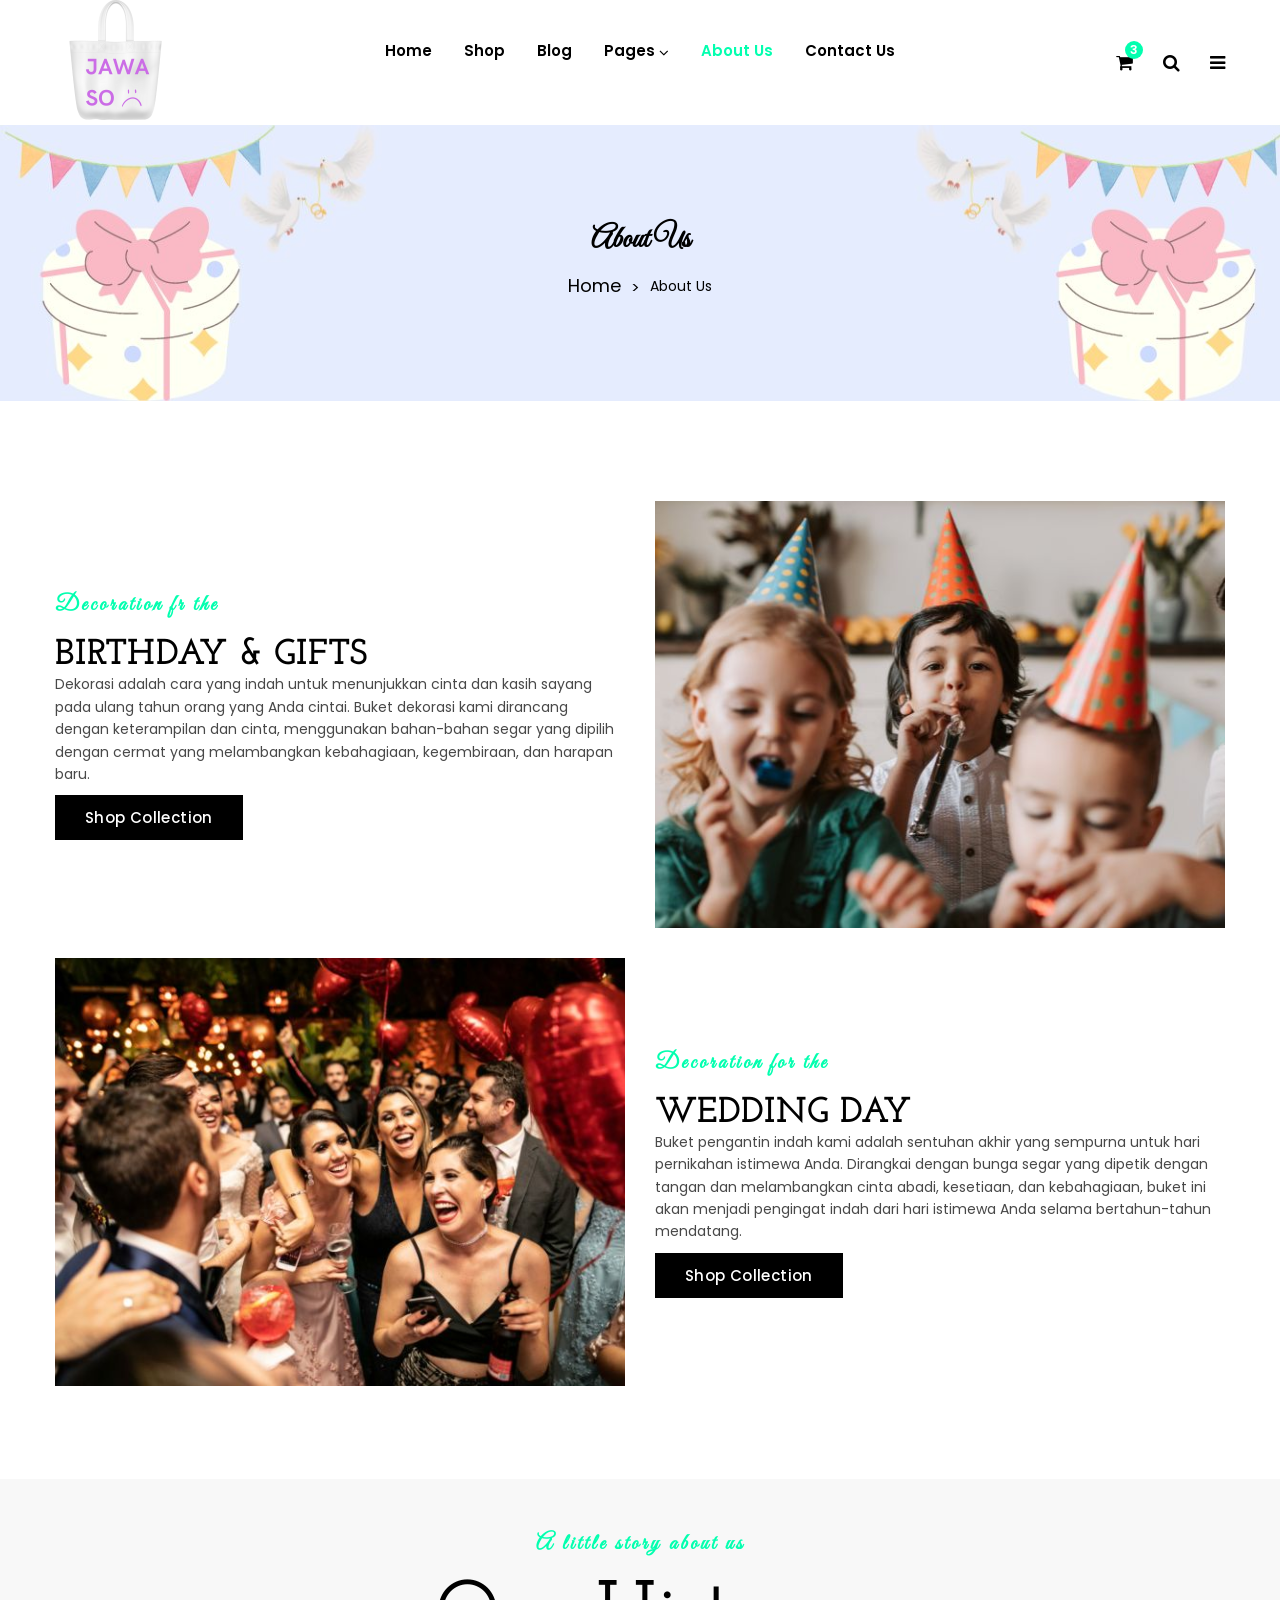
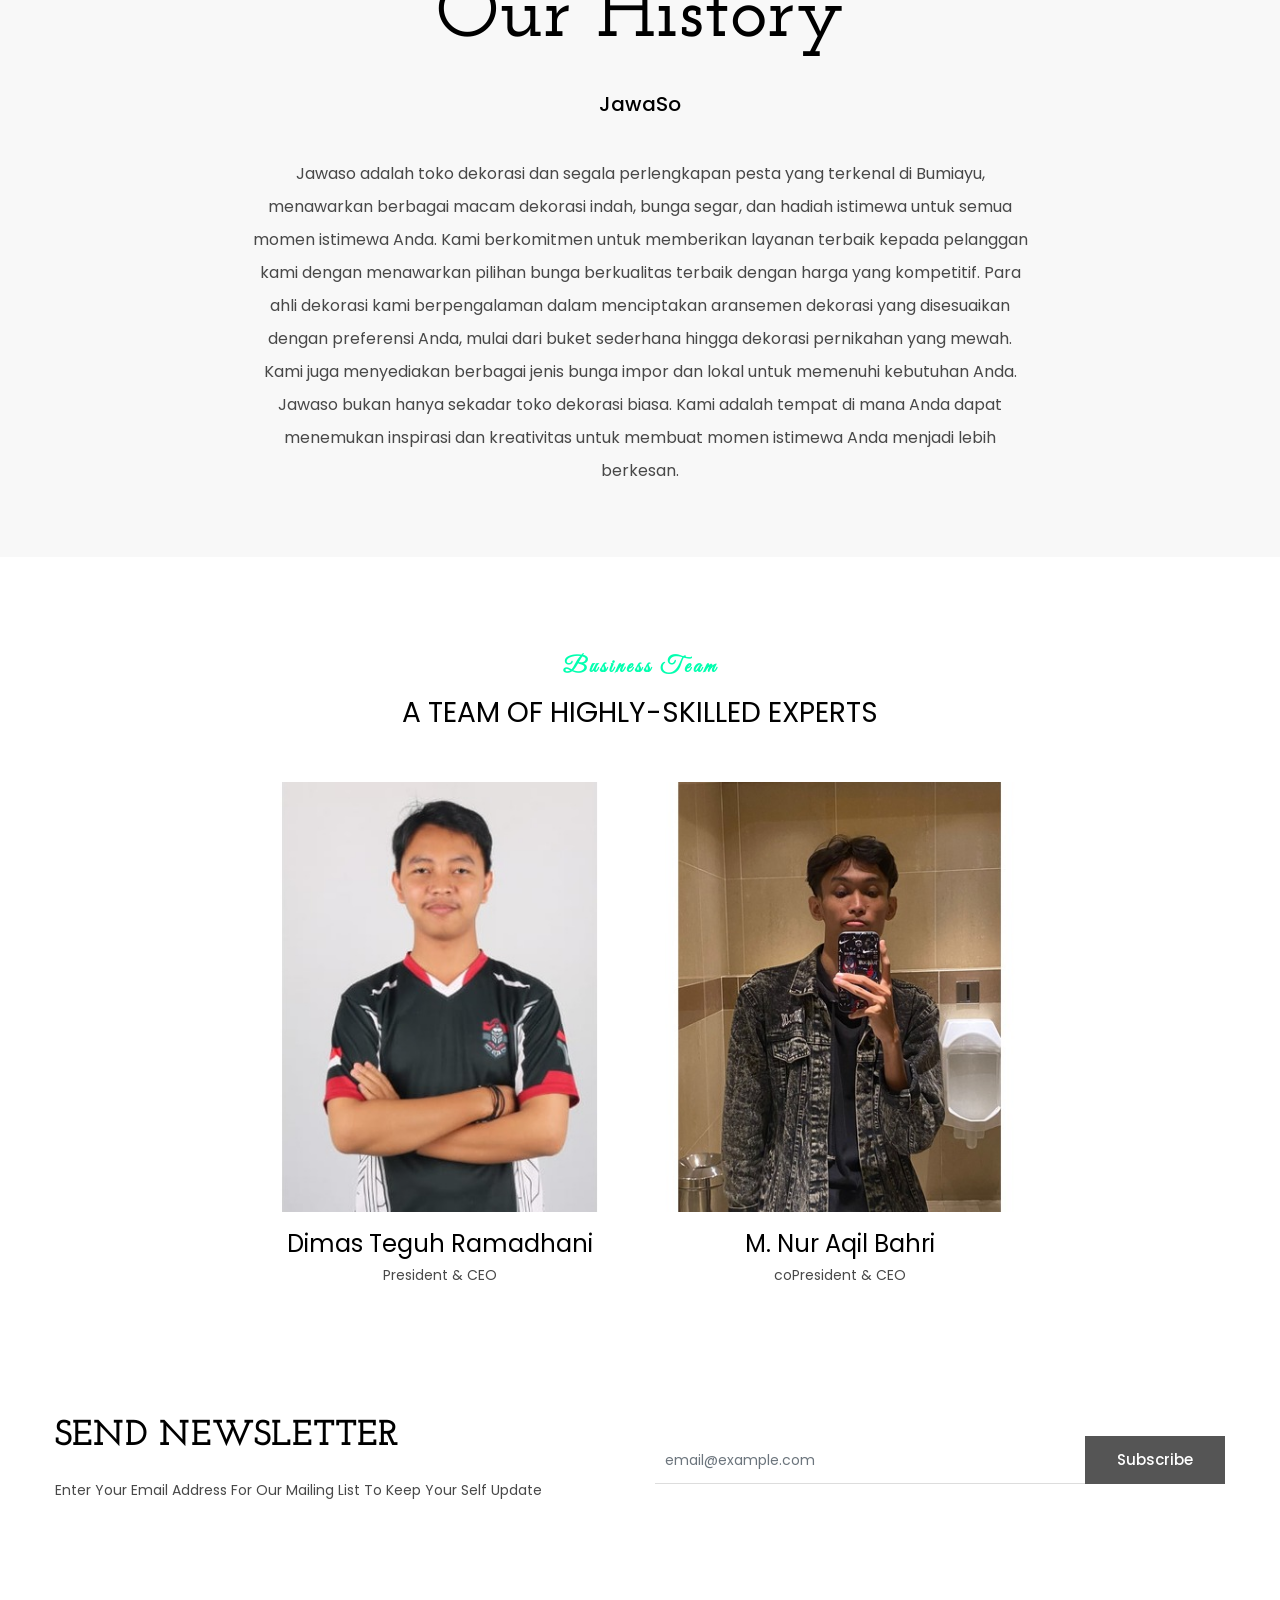
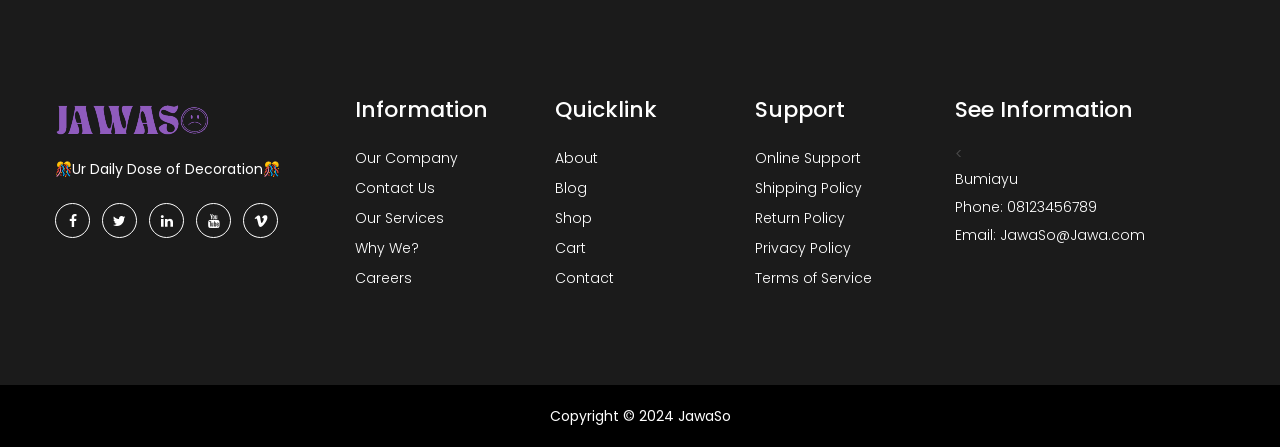
<file: toko_bunga-main/about-us.html>
<!doctype html>
<html class="no-js" lang="en">

<head>
    <meta charset="utf-8">
    <meta http-equiv="x-ua-compatible" content="ie=edge">
    <title>Toko Bunga</title>
    <meta name="robots" content="noindex, follow" />
    <meta name="description" content="">
    <meta name="viewport" content="width=device-width, initial-scale=1, shrink-to-fit=no">
    <!-- Favicon -->
    <link rel="shortcut icon" type="image/x-icon" href="assets/images/author.ico">

    <!-- CSS
	============================================ -->
    <!-- Bootstrap CSS -->
    <link rel="stylesheet" href="assets/css/vendor/bootstrap.min.css">
    <!-- Font Awesome CSS -->
    <link rel="stylesheet" href="assets/css/vendor/font.awesome.min.css">
    <!-- Linear Icons CSS -->
    <link rel="stylesheet" href="assets/css/vendor/linearicons.min.css">
    <!-- Swiper CSS -->
    <link rel="stylesheet" href="assets/css/plugins/swiper-bundle.min.css">
    <!-- Animation CSS -->
    <link rel="stylesheet" href="assets/css/plugins/animate.min.css">
    <!-- Jquery ui CSS -->
    <link rel="stylesheet" href="assets/css/plugins/jquery-ui.min.css">
    <!-- Nice Select CSS -->
    <link rel="stylesheet" href="assets/css/plugins/nice-select.min.css">
    <!-- Magnific Popup -->
    <link rel="stylesheet" href="assets/css/plugins/magnific-popup.css">

    <!-- Main Style CSS -->
    <link rel="stylesheet" href="assets/css/style.css">

</head>

<body>

    <!-- Header Area Start Here -->
    <header class="main-header-area">
        <!-- Main Header Area Start -->
        <div class="main-header header-sticky">
            <div class="container custom-area">
                <div class="row align-items-center">
                    <div class="col-lg-2 col-xl-2 col-md-6 col-6 col-custom">
                        <div class="header-logo d-flex align-items-center">
                            <a href="index.html">
                                <img class="img-full" src="assets/images/logo/p1.png" alt="Header Logo">
                            </a>
                        </div>
                    </div>
                    <div class="col-lg-8 d-none d-lg-flex justify-content-center col-custom">
                        <nav class="main-nav d-none d-lg-flex">
                            <ul class="nav">
                                <li>
                                    <a href="index.html">
                                        <span class="menu-text"> Home</span>
                                    </a>
                                    <ul>
                                        <li><a href="index.html"></a></li>
                                    </ul>
                                </li>
                                <li>
                                    <a href="shop.html">
                                        <span class="menu-text">Shop</span>
                                    </a>
                                </li>
                                <li>
                                    <a href="blog.html">
                                        <span class="menu-text"> Blog</span>
                                    </a>
                                </li>
                                <li>
                                    <a href="#">
                                        <span class="menu-text"> Pages</span>
                                        <i class="fa fa-angle-down"></i>
                                    </a>
                                    <ul class="dropdown-submenu dropdown-hover">
                                        <li><a href="contact-us.html">Contact</a></li>
                                        <li><a href="my-account.html">My Account</a></li>
                                        <li><a href="frequently-questions.html">FAQ</a></li>
                                        <li><a href="login.html">Login</a></li>
                                        <li><a href="register.html">Register</a></li>
                                    </ul>
                                </li>
                                <li>
                                    <a class="active" href="about-us.html">
                                        <span class="menu-text"> About Us</span>
                                    </a>
                                </li>
                                <li>
                                    <a href="contact-us.html">
                                        <span class="menu-text">Contact Us</span>
                                    </a>
                                </li>
                            </ul>
                        </nav>
                    </div>
                    <div class="col-lg-2 col-md-6 col-6 col-custom">
                        <div class="header-right-area main-nav">
                            <ul class="nav">
                                <li class="minicart-wrap">
                                    <a href="#" class="minicart-btn toolbar-btn">
                                        <i class="fa fa-shopping-cart"></i>
                                        <span class="cart-item_count">3</span>
                                    </a>
                                    <div class="cart-item-wrapper dropdown-sidemenu dropdown-hover-2">
                                        <div class="single-cart-item">
                                            <div class="cart-img">
                                                <a href="cart.html"><img src="assets/images/cart/1.jpg" alt=""></a>
                                            </div>
                                            <div class="cart-text">
                                                <h5 class="title"><a href="cart.html">Boneka</a></h5>
                                                <div class="cart-text-btn">
                                                    <div class="cart-qty">
                                                        <span>1×</span>
                                                        <span class="cart-price">Rp200.000</span>
                                                    </div>
                                                    <button type="button"><i class="ion-trash-b"></i></button>
                                                </div>
                                            </div>
                                        </div>
                                        <div class="single-cart-item">
                                            <div class="cart-img">
                                                <a href="cart.html"><img src="assets/images/cart/2.jpg" alt=""></a>
                                            </div>
                                            <div class="cart-text">
                                                <h5 class="title"><a href="cart.html">Kue Ulang Tahun</a></h5>
                                                <div class="cart-text-btn">
                                                    <div class="cart-qty">
                                                        <span>1×</span>
                                                        <span class="cart-price">Rp500.000</span>
                                                    </div>
                                                    <button type="button"><i class="ion-trash-b"></i></button>
                                                </div>
                                            </div>
                                        </div>
                                        <div class="single-cart-item">
                                            <div class="cart-img">
                                                <a href="cart.html"><img src="assets/images/cart/3.jpg" alt=""></a>
                                            </div>
                                            <div class="cart-text">
                                                <h5 class="title"><a href="cart.html">Balon</a></h5>
                                                <div class="cart-text-btn">
                                                    <div class="cart-qty">
                                                        <span>1×</span>
                                                        <span class="cart-price">Rp100.000</span>
                                                    </div>
                                                    <button type="button"><i class="ion-trash-b"></i></button>
                                                </div>
                                            </div>
                                        </div>
                                        <div class="cart-price-total d-flex justify-content-between">
                                            <h5>Total :</h5>
                                            <h5>Rp 800.000</h5>
                                        </div>
                                        <div class="cart-links d-flex justify-content-between">
                                            <a class="btn product-cart button-icon flosun-button dark-btn" href="cart.html">View cart</a>
                                            <a class="btn flosun-button secondary-btn rounded-0" href="checkout.html">Checkout</a>
                                        </div>
                                    </div>
                                </li>
                                <li class="sidemenu-wrap">
                                    <a href="#"><i class="fa fa-search"></i> </a>
                                    <ul class="dropdown-sidemenu dropdown-hover-2 dropdown-search">
                                        <li>
                                            <form action="#">
                                                <input name="search" id="search" placeholder="Search" type="text">
                                                <button type="submit"><i class="fa fa-search"></i></button>
                                            </form>
                                        </li>
                                    </ul>
                                </li>
                                <li class="account-menu-wrap d-none d-lg-flex">
                                    <a href="#" class="off-canvas-menu-btn">
                                        <i class="fa fa-bars"></i>
                                    </a>
                                </li>
                                <li class="mobile-menu-btn d-lg-none">
                                    <a class="off-canvas-btn" href="#">
                                        <i class="fa fa-bars"></i>
                                    </a>
                                </li>
                            </ul>
                        </div>
                    </div>
                </div>
            </div>
        </div>
        <!-- Main Header Area End -->
        <!-- off-canvas menu start -->
        <aside class="off-canvas-wrapper" id="mobileMenu">
            <div class="off-canvas-overlay"></div>
            <div class="off-canvas-inner-content">
                <div class="btn-close-off-canvas">
                    <i class="fa fa-times"></i>
                </div>
                <div class="off-canvas-inner">
                    <div class="search-box-offcanvas">
                        <form>
                            <input type="text" placeholder="Search product...">
                            <button class="search-btn"><i class="fa fa-search"></i></button>
                        </form>
                    </div>
                    <!-- mobile menu start -->
                    <div class="mobile-navigation">
                        <!-- mobile menu navigation start -->
                        <nav>
                            <ul class="mobile-menu">
                                <li class="menu-item-has-children"><a href="#">Home</a>
                                    <ul class="dropdown">
                                        <li><a href="index.html">Home Page 1</a></li>
                                        <li><a href="index-2.html">Home Page 2</a></li>
                                        <li><a href="index-3.html">Home Page 3</a></li>
                                        <li><a href="index-4.html">Home Page 4</a></li>
                                    </ul>
                                </li>
                                <li class="menu-item-has-children"><a href="#">Shop</a>
                                    <ul class="megamenu dropdown">
                                        <li class="mega-title has-children"><a href="#">Shop Layouts</a>
                                            <ul class="dropdown">
                                                <li><a href="shop.html">Shop Left Sidebar</a></li>
                                                <li><a href="shop-right-sidebar.html">Shop Right Sidebar</a></li>
                                                <li><a href="shop-list-left.html">Shop List Left Sidebar</a></li>
                                                <li><a href="shop-list-right.html">Shop List Right Sidebar</a></li>
                                                <li><a href="shop-fullwidth.html">Shop Full Width</a></li>
                                            </ul>
                                        </li>
                                        <li class="mega-title has-children"><a href="#">Product Details</a>
                                            <ul class="dropdown">
                                                <li><a href="product-details.html">Single Product Details</a></li>
                                                <li><a href="variable-product-details.html">Variable Product Details</a></li>
                                                <li><a href="external-product-details.html">External Product Details</a></li>
                                                <li><a href="gallery-product-details.html">Gallery Product Details</a></li>
                                                <li><a href="countdown-product-details.html">Countdown Product Details</a></li>
                                            </ul>
                                        </li>
                                        <li class="mega-title has-children"><a href="#">Others</a>
                                            <ul class="dropdown">
                                                <li><a href="error404.html">Error 404</a></li>
                                                <li><a href="compare.html">Compare Page</a></li>
                                                <li><a href="cart.html">Cart Page</a></li>
                                                <li><a href="checkout.html">Checkout Page</a></li>
                                                <li><a href="wishlist.html">Wish List Page</a></li>
                                            </ul>
                                        </li>
                                    </ul>
                                </li>
                                <li class="menu-item-has-children "><a href="#">Blog</a>
                                    <ul class="dropdown">
                                        <li><a href="blog.html">Blog Left Sidebar</a></li>
                                        <li><a href="blog-list-right-sidebar.html">Blog List Right Sidebar</a></li>
                                        <li><a href="blog-list-fullwidth.html">Blog List Fullwidth</a></li>
                                        <li><a href="blog-grid.html">Blog Grid Page</a></li>
                                        <li><a href="blog-grid-right-sidebar.html">Blog Grid Right Sidebar</a></li>
                                        <li><a href="blog-grid-fullwidth.html">Blog Grid Fullwidth</a></li>
                                        <li><a href="blog-details-sidebar.html">Blog Details Sidebar Page</a></li>
                                        <li><a href="blog-details-fullwidth.html">Blog Details Fullwidth Page</a></li>
                                    </ul>
                                </li>
                                <li class="menu-item-has-children "><a href="#">Pages</a>
                                    <ul class="dropdown">
                                        <li><a href="frequently-questions.html">FAQ</a></li>
                                        <li><a href="my-account.html">My Account</a></li>
                                        <li><a href="login-register.html">login &amp; register</a></li>
                                    </ul>
                                </li>
                                <li><a href="about-us.html">About Us</a></li>
                                <li><a href="contact-us.html">Contact</a></li>
                            </ul>
                        </nav>
                        <!-- mobile menu navigation end -->
                    </div>
                    <!-- mobile menu end -->
                    <div class="offcanvas-widget-area">
                        <div class="switcher">
                            <div class="language">
                                <span class="switcher-title">Language: </span>
                                <div class="switcher-menu">
                                    <ul>
                                        <li><a href="#">English</a>
                                            <ul class="switcher-dropdown">
                                                <li><a href="#">German</a></li>
                                                <li><a href="#">French</a></li>
                                            </ul>
                                        </li>
                                    </ul>
                                </div>
                            </div>
                            <div class="currency">
                                <span class="switcher-title">Currency: </span>
                                <div class="switcher-menu">
                                    <ul>
                                        <li><a href="#">$ USD</a>
                                            <ul class="switcher-dropdown">
                                                <li><a href="#">€ EUR</a></li>
                                            </ul>
                                        </li>
                                    </ul>
                                </div>
                            </div>
                        </div>
                        <div class="top-info-wrap text-left text-black">
                            <ul class="address-info">
                                <li>
                                    <i class="fa fa-phone"></i>
                                    <a href="info%40yourdomain.html">0813 2456 012</a>
                                </li>
                                <li>
                                    <i class="fa fa-envelope"></i>
                                    <a href="info%40yourdomain.html">info@yourdomain.com</a>
                                </li>
                            </ul>
                            <div class="widget-social">
                                <a class="facebook-color-bg" title="Facebook-f" href="#"><i class="fa fa-facebook-f"></i></a>
                                <a class="twitter-color-bg" title="Twitter" href="#"><i class="fa fa-twitter"></i></a>
                                <a class="linkedin-color-bg" title="Linkedin" href="#"><i class="fa fa-linkedin"></i></a>
                                <a class="youtube-color-bg" title="Youtube" href="#"><i class="fa fa-youtube"></i></a>
                                <a class="vimeo-color-bg" title="Vimeo" href="#"><i class="fa fa-vimeo"></i></a>
                            </div>
                        </div>
                    </div>
                </div>
            </div>
        </aside>
        <!-- off-canvas menu end -->
        <!-- off-canvas menu start -->
        <aside class="off-canvas-menu-wrapper" id="sideMenu">
            <div class="off-canvas-overlay"></div>
            <div class="off-canvas-inner-content">
                <div class="off-canvas-inner">
                    <div class="btn-close-off-canvas">
                        <i class="fa fa-times"></i>
                    </div>
                    <!-- offcanvas widget area start -->
                    <div class="offcanvas-widget-area">
                        <ul class="menu-top-menu">
                            <li><a href="about-us.html">Tentang Dewek</a></li>
                        </ul>
                        <p class="desc-content"> <br>Kita Menyediakan Berbagai Kebutuhan untuk dekorasi dan kebutuhan acara pernikahan ataupun ulang tahun mu.</p>
                        <div class="switcher">
                            <div class="language">
                                <span class="switcher-title">Bahasa: </span>
                                <div class="switcher-menu">
                                    <ul>
                                        <li><a href="#">Ngapak</a>
                                            <ul class="switcher-dropdown">
                                                <li><a href="#">Indonesia</a></li>
                                                <li><a href="#">Inggris</a></li>
                                            </ul>
                                        </li>
                                    </ul>
                                </div>
                            </div>
                            <div class="currency">
                                <span class="switcher-title">Mata Uang: </span>
                                <div class="switcher-menu">
                                    <ul>
                                        <li><a href="#">IDR</a>
                                            <ul class="switcher-dropdown">
                                                <li><a href="#">$ USD</a></li>
                                            </ul>
                                        </li>
                                    </ul>
                                </div>
                            </div>
                        </div>
                        <div class="top-info-wrap text-left text-black">
                            <ul class="address-info">
                                <li>
                                    <i class="fa fa-phone"></i>
                                    <a href="info%40yourdomain.html">(123) 456789</a>
                                </li>
                                <li>
                                    <i class="fa fa-envelope"></i>
                                    <a href="info%40yourdomain.html">info@Jawaso.com</a>
                                </li>
                            </ul>
                            <div class="widget-social">
                                <a class="facebook-color-bg" title="Facebook-f" href="#"><i class="fa fa-facebook-f"></i></a>
                                <a class="twitter-color-bg" title="Twitter" href="#"><i class="fa fa-twitter"></i></a>
                                <a class="linkedin-color-bg" title="Linkedin" href="#"><i class="fa fa-linkedin"></i></a>
                                <a class="youtube-color-bg" title="Youtube" href="#"><i class="fa fa-youtube"></i></a>
                                <a class="vimeo-color-bg" title="Vimeo" href="#"><i class="fa fa-vimeo"></i></a>
                            </div>
                        </div>
                    </div>
                    <!-- offcanvas widget area end -->
                </div>
            </div>
        </aside>
        <!-- off-canvas menu end -->
    </header>
    <!-- Header Area End Here -->
    <!-- Breadcrumb Area Start Here -->
    <div class="breadcrumbs-area position-relative">
        <div class="container">
            <div class="row">
                <div class="col-12 text-center">
                    <div class="breadcrumb-content position-relative section-content">
                        <h3 class="title-3">About Us</h3>
                        <ul>
                            <li><a href="index.html">Home</a></li>
                            <li>About Us</li>
                        </ul>
                    </div>
                </div>
            </div>
        </div>
    </div>
    <!-- Breadcrumb Area End Here -->
    <!-- About Area Start Here -->
    <div class="about-area mt-no-text">
        <div class="container custom-area">
            <div class="row mb-30 align-items-center">
                <div class="col-md-6 col-custom">
                    <div class="collection-content">
                        <div class="section-title text-left">
                            <span class="section-title-1">Decoration fr the</span>
                            <h3 class="section-title-3 pb-0">Birthday & Gifts</h3>
                        </div>
                        <div class="desc-content">
                            <p>Dekorasi adalah cara yang indah untuk menunjukkan cinta dan kasih sayang pada ulang tahun orang yang Anda cintai. Buket dekorasi kami dirancang dengan keterampilan dan cinta, menggunakan bahan-bahan segar yang dipilih dengan cermat yang melambangkan kebahagiaan, kegembiraan, dan harapan baru.</p>
                        </div>
                        <a href="shop.html" class="btn flosun-button secondary-btn rounded-0">Shop Collection</a>
                    </div>
                </div>
                <div class="col-md-6 col-custom">
                    <!--Single Banner Area Start-->
                    <div class="single-banner hover-style">
                        <div class="banner-img">
                            <a href="#">
                                <img src="assets/images/about/1.jpg" alt="About Image">
                                <div class="overlay-1"></div>
                            </a>
                        </div>
                    </div>
                    <!--Single Banner Area End-->
                </div>
            </div>
            <div class="row align-items-center">
                <div class="col-md-6 col-custom order-2 order-md-1">
                    <!--Single Banner Area Start-->
                    <div class="single-banner hover-style">
                        <div class="banner-img">
                            <a href="#">
                                <img src="assets/images/about/2.jpg" alt="About Image">
                                <div class="overlay-1"></div>
                            </a>
                        </div>
                    </div>
                    <!--Single Banner Area End-->
                </div>
                <div class="col-md-6 col-custom order-1 order-md-2">
                    <div class="collection-content">
                        <div class="section-title text-left">
                            <span class="section-title-1">Decoration for the</span>
                            <h3 class="section-title-3 pb-0">Wedding day</h3>
                        </div>
                        <div class="desc-content">
                            <p>
                                Buket pengantin indah kami adalah sentuhan akhir yang sempurna untuk hari pernikahan istimewa Anda. Dirangkai dengan bunga segar yang dipetik dengan tangan dan melambangkan cinta abadi, kesetiaan, dan kebahagiaan, buket ini akan menjadi pengingat indah dari hari istimewa Anda selama bertahun-tahun mendatang.</p>
                        </div>
                        <a href="shop.html" class="btn flosun-button secondary-btn rounded-0">Shop Collection</a>
                    </div>
                </div>
            </div>
        </div>
    </div>
    <!-- About Us Area End Here -->
    <!-- History Area Start Here -->
    <div class="our-history-area gray-bg pt-5 mt-text-3">
        <div class="our-history-area">
            <div class="container custom-area">
                <div class="row">
                    <!--Section Title Start-->
                    <div class="col-12 col-custom">
                        <div class="section-title text-center mb-30">
                            <span class="section-title-1">A little story about us</span>
                            <h2 class="section-title-large">Our History</h2>
                        </div>
                    </div>
                    <!--Section Title End-->
                </div>
                <div class="row">
                    <div class="col-lg-8 ms-auto me-auto">
                        <div class="history-area-content text-center border-0">
                            <p><strong>JawaSo</strong></p>
                            <p>Jawaso adalah toko dekorasi dan segala perlengkapan pesta yang terkenal di Bumiayu, menawarkan berbagai macam dekorasi indah, bunga segar, dan hadiah istimewa untuk semua momen istimewa Anda. Kami berkomitmen untuk memberikan layanan terbaik kepada pelanggan kami dengan menawarkan pilihan bunga berkualitas terbaik dengan harga yang kompetitif.

                                Para ahli dekorasi kami berpengalaman dalam menciptakan aransemen dekorasi yang disesuaikan dengan preferensi Anda, mulai dari buket sederhana hingga dekorasi pernikahan yang mewah. Kami juga menyediakan berbagai jenis bunga impor dan lokal untuk memenuhi kebutuhan Anda.
                                
                                Jawaso bukan hanya sekadar toko dekorasi biasa. Kami adalah tempat di mana Anda dapat menemukan inspirasi dan kreativitas untuk membuat momen istimewa Anda menjadi lebih berkesan.
                                </p>
                        </div>
                    </div>
                </div>
            </div>
        </div>
    </div>
    <!-- Feature History Area End Here -->
   <!-- Team Member Area Start Here -->
<div class="team-member-wrapper mt-text-3">
    <div class="container custom-area">
        <div class="row">
            <div class="col-lg-12 col-custom">
                <div class="section-title text-center">
                    <span class="section-title-1">Business Team</span>
                    <h2 class="section-title-2">a team of highly-skilled experts </h2>
                </div>
            </div>
        </div>
        <div class="row ht-team-member-style-two pt-40 team-center">
            <div class="col-lg-4 col-md-4 col-custom">
                <div class="grid-item">
                    <div class="ht-team-member">
                        <div class="team-image">
                            <img class="img-fluid" src="assets/images/team/1.jpg" alt="">
                            <div class="social-networks">
                                <div class="inner">
                                    <a href="#"><i class="fa fa-facebook"></i></a>
                                    <a href="#"><i class="fa fa-twitter"></i></a>
                                    <a href="https://www.instagram.com/dimasteguhr_/" target="_blank"><i class="fa fa-instagram"></i></a>
                                </div>
                            </div>
                        </div>
                        <div class="team-info text-center">
                            <h5 class="name">Dimas Teguh Ramadhani</h5>
                            <div class="position">President & CEO</div>
                        </div>
                    </div>
                </div>
            </div>
            <div class="col-lg-4 col-md-4 col-custom">
                <div class="grid-item">
                    <div class="ht-team-member">
                        <div class="team-image">
                            <img class="img-fluid" src="assets/images/team/2.jpg" alt="">
                            <div class="social-networks">
                                <div class="inner">
                                    <a href="#"><i class="fa fa-facebook"></i></a>
                                    <a href="#"><i class="fa fa-twitter"></i></a>
                                    <a href="https://www.instagram.com/yourfavchill/" target="_blank"><i class="fa fa-instagram"></i></a>
                                </div>
                            </div>
                        </div>
                        <div class="team-info text-center">
                            <h5 class="name">M. Nur Aqil Bahri </h5>
                            <div class="position">coPresident & CEO</div>
                        </div>
                    </div>
                </div>
            </div>
        </div>
    </div>
</div>
<!-- Team Member Area End Here -->


    <!-- Newsletter Area Start Here -->
    <div class="news-letter-area mt-text-6 pb-text-4">
        <div class="container custom-area">
            <div class="row align-items-center">
                <!--Section Title Start-->
                <div class="col-md-6 col-custom">
                    <div class="section-title text-left mb-35">
                        <h3 class="section-title-3">Send Newsletter</h3>
                        <p class="desc-content mb-0">Enter Your Email Address For Our Mailing List To Keep Your Self Update</p>
                    </div>
                </div>
                <!--Section Title End-->
                <div class="col-md-6 col-custom">
                    <div class="news-latter-box">
                        <div class="newsletter-form-wrap text-center">
                            <form id="mc-form" class="mc-form">
                                <input type="email" id="mc-email" class="form-control email-box" placeholder="email@example.com" name="EMAIL">
                                <button id="mc-submit" class="btn rounded-0" type="submit">Subscribe</button>
                            </form>
                            <!-- mailchimp-alerts Start -->
                            <div class="mailchimp-alerts text-centre">
                                <div class="mailchimp-submitting"></div><!-- mailchimp-submitting end -->
                                <div class="mailchimp-success text-success"></div><!-- mailchimp-success end -->
                                <div class="mailchimp-error text-danger"></div><!-- mailchimp-error end -->
                            </div>
                            <!-- mailchimp-alerts end -->
                        </div>
                    </div>
                </div>
            </div>
        </div>
    </div>
    <!-- Newsletter Area End Here -->
    <!--Footer Area Start-->
    <footer class="footer-area">
        <div class="footer-widget-area">
            <div class="container container-default custom-area">
                <div class="row">
                    <div class="col-12 col-sm-12 col-md-12 col-lg-3 col-custom">
                        <div class="single-footer-widget m-0">
                            <div class="footer-logo">
                                <a href="index.html">
                                    <img src="assets/images/logo/logo-footer.png" alt="Logo Image">
                                </a>
                            </div>
                            <p class="desc-content">🎊Ur Daily Dose of Decoration🎊</p>
                            <div class="social-links">
                                <ul class="d-flex">
                                    <li>
                                        <a class="rounded-circle" href="#" title="Facebook">
                                            <i class="fa fa-facebook-f"></i>
                                        </a>
                                    </li>
                                    <li>
                                        <a class="rounded-circle" href="#" title="Twitter">
                                            <i class="fa fa-twitter"></i>
                                        </a>
                                    </li>
                                    <li>
                                        <a class="rounded-circle" href="#" title="Linkedin">
                                            <i class="fa fa-linkedin"></i>
                                        </a>
                                    </li>
                                    <li>
                                        <a class="rounded-circle" href="#" title="Youtube">
                                            <i class="fa fa-youtube"></i>
                                        </a>
                                    </li>
                                    <li>
                                        <a class="rounded-circle" href="#" title="Vimeo">
                                            <i class="fa fa-vimeo"></i>
                                        </a>
                                    </li>
                                </ul>
                            </div>
                        </div>
                    </div>
                    <div class="col-12 col-sm-6 col-md-6 col-lg-2 col-custom">
                        <div class="single-footer-widget">
                            <h2 class="widget-title">Information</h2>
                            <ul class="widget-list">
                                <li><a href="about-us.html">Our Company</a></li>
                                <li><a href="contact-us.html">Contact Us</a></li>
                                <li><a href="about-us.html">Our Services</a></li>
                                <li><a href="about-us.html">Why We?</a></li>
                                <li><a href="about-us.html">Careers</a></li>
                            </ul>
                        </div>
                    </div>
                    <div class="col-12 col-sm-6 col-md-6 col-lg-2 col-custom">
                        <div class="single-footer-widget">
                            <h2 class="widget-title">Quicklink</h2>
                            <ul class="widget-list">
                                <li><a href="about-us.html">About</a></li>
                                <li><a href="blog.html">Blog</a></li>
                                <li><a href="shop.html">Shop</a></li>
                                <li><a href="cart.html">Cart</a></li>
                                <li><a href="contact-us.html">Contact</a></li>
                            </ul>
                        </div>
                    </div>
                    <div class="col-12 col-sm-6 col-md-6 col-lg-2 col-custom">
                        <div class="single-footer-widget">
                            <h2 class="widget-title">Support</h2>
                            <ul class="widget-list">
                                <li><a href="contact-us.html">Online Support</a></li>
                                <li><a href="contact-us.html">Shipping Policy</a></li>
                                <li><a href="contact-us.html">Return Policy</a></li>
                                <li><a href="contact-us.html">Privacy Policy</a></li>
                                <li><a href="contact-us.html">Terms of Service</a></li>
                            </ul>
                        </div>
                    </div>
                    <div class="col-12 col-sm-6 col-md-6 col-lg-3 col-custom">
                        <div class="single-footer-widget">
                            <h2 class="widget-title">See Information</h2>
                            <div class="widget-body">
                                <<address>Bumiayu<br>Phone: 08123456789<br>Email: JawaSo@Jawa.com</address>
                            </div>
                        </div>
                    </div>
                </div>
            </div>
        </div>
        <div class="footer-copyright-area">
            <div class="container custom-area">
                <div class="row">
                    <div class="col-12 text-center col-custom">
                        <div class="copyright-content">
                            <p>Copyright © 2024 JawaSo</p>
                        </div>
                    </div>
                </div>
            </div>
        </div>
    </footer>
    <!--Footer Area End-->

    <!-- Scroll to Top Start -->
    <a class="scroll-to-top" href="#">
        <i class="lnr lnr-arrow-up"></i>
    </a>
    <!-- Scroll to Top End -->

    <!-- JS
============================================ -->

    <!-- jQuery JS -->
    <script src="assets/js/vendor/jquery-3.6.0.min.js"></script>
    <!-- jQuery Migrate JS -->
    <script src="assets/js/vendor/jquery-migrate-3.3.2.min.js"></script>
    <!-- Modernizer JS -->
    <script src="assets/js/vendor/modernizr-3.7.1.min.js"></script>
    <!-- Bootstrap JS -->
    <script src="assets/js/vendor/bootstrap.bundle.min.js"></script>

    <!-- Swiper Slider JS -->
    <script src="assets/js/plugins/swiper-bundle.min.js"></script>
    <!-- nice select JS -->
    <script src="assets/js/plugins/nice-select.min.js"></script>
    <!-- Ajaxchimpt js -->
    <script src="assets/js/plugins/jquery.ajaxchimp.min.js"></script>
    <!-- Jquery Ui js -->
    <script src="assets/js/plugins/jquery-ui.min.js"></script>
    <!-- Jquery Countdown js -->
    <script src="assets/js/plugins/jquery.countdown.min.js"></script>
    <!-- jquery magnific popup js -->
    <script src="assets/js/plugins/jquery.magnific-popup.min.js"></script>

    <!-- Main JS -->
    <script src="assets/js/main.js"></script>


</body>

</html>
</file>
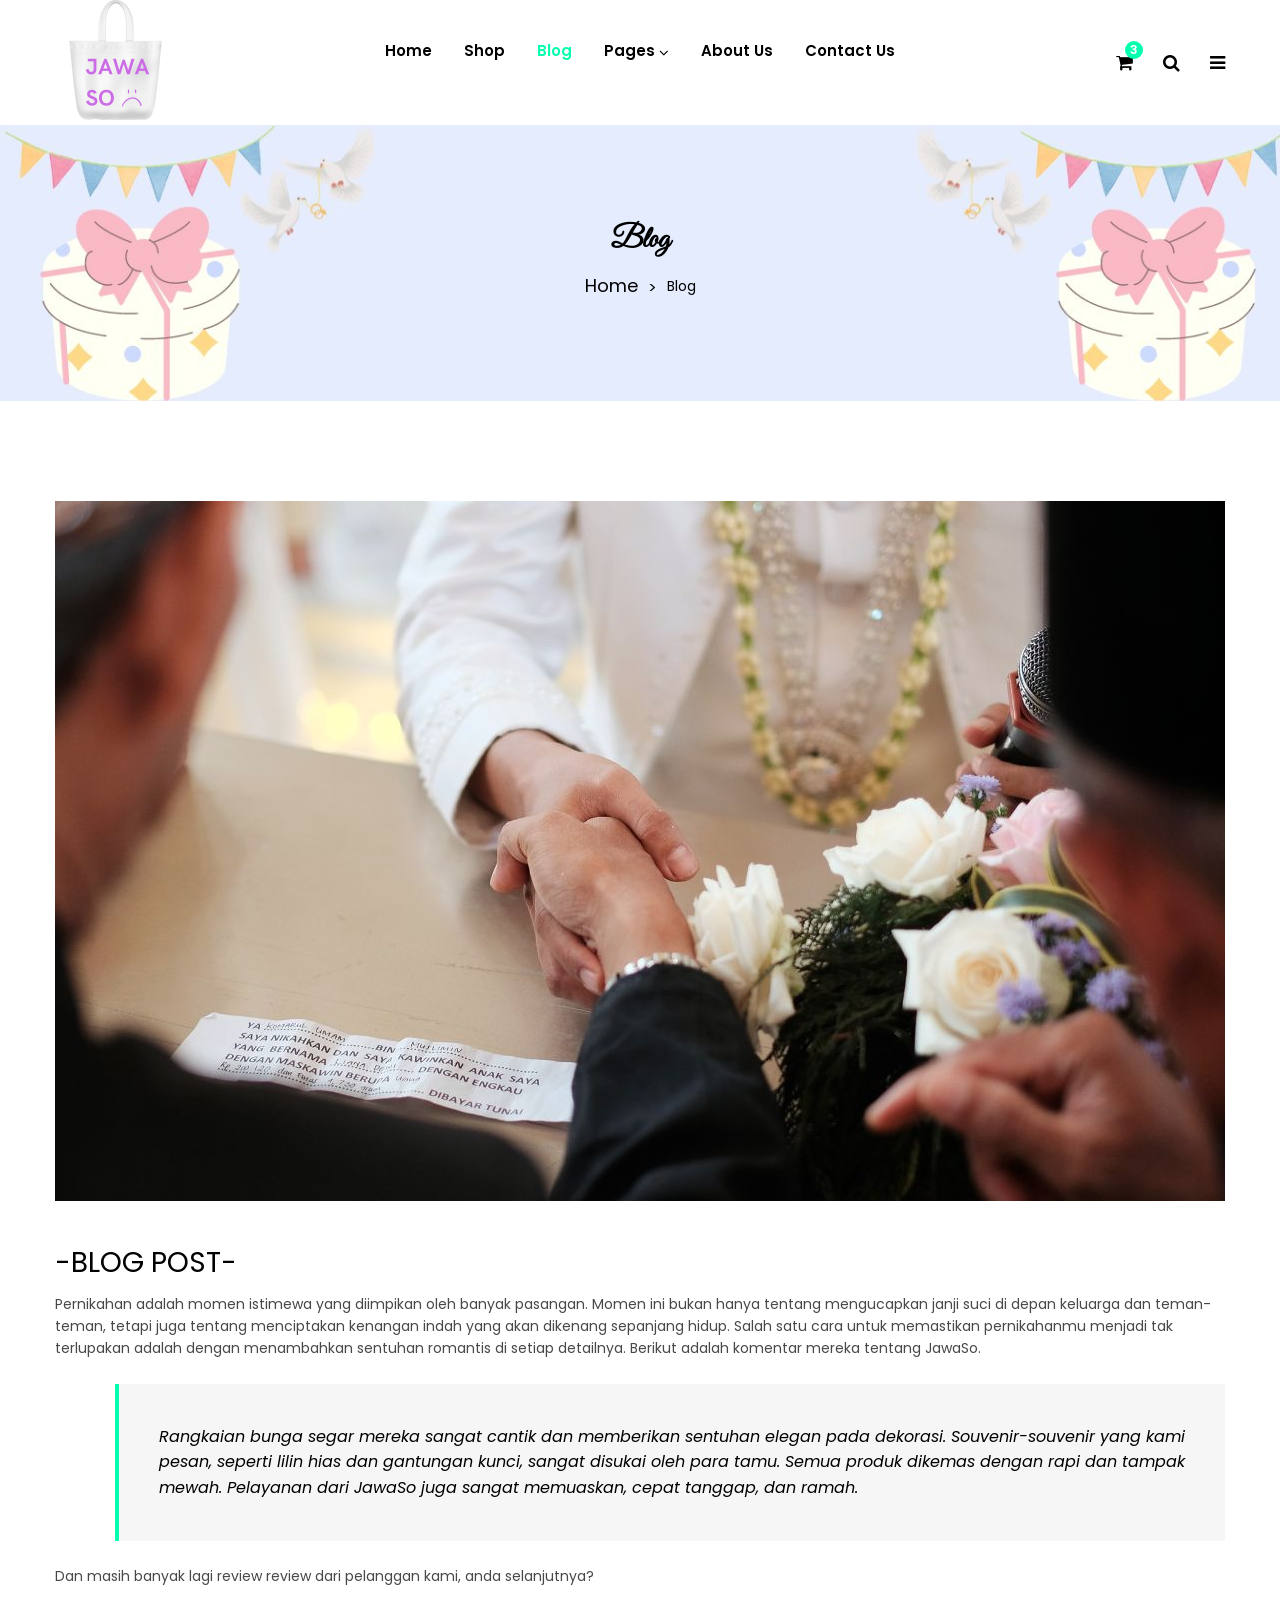
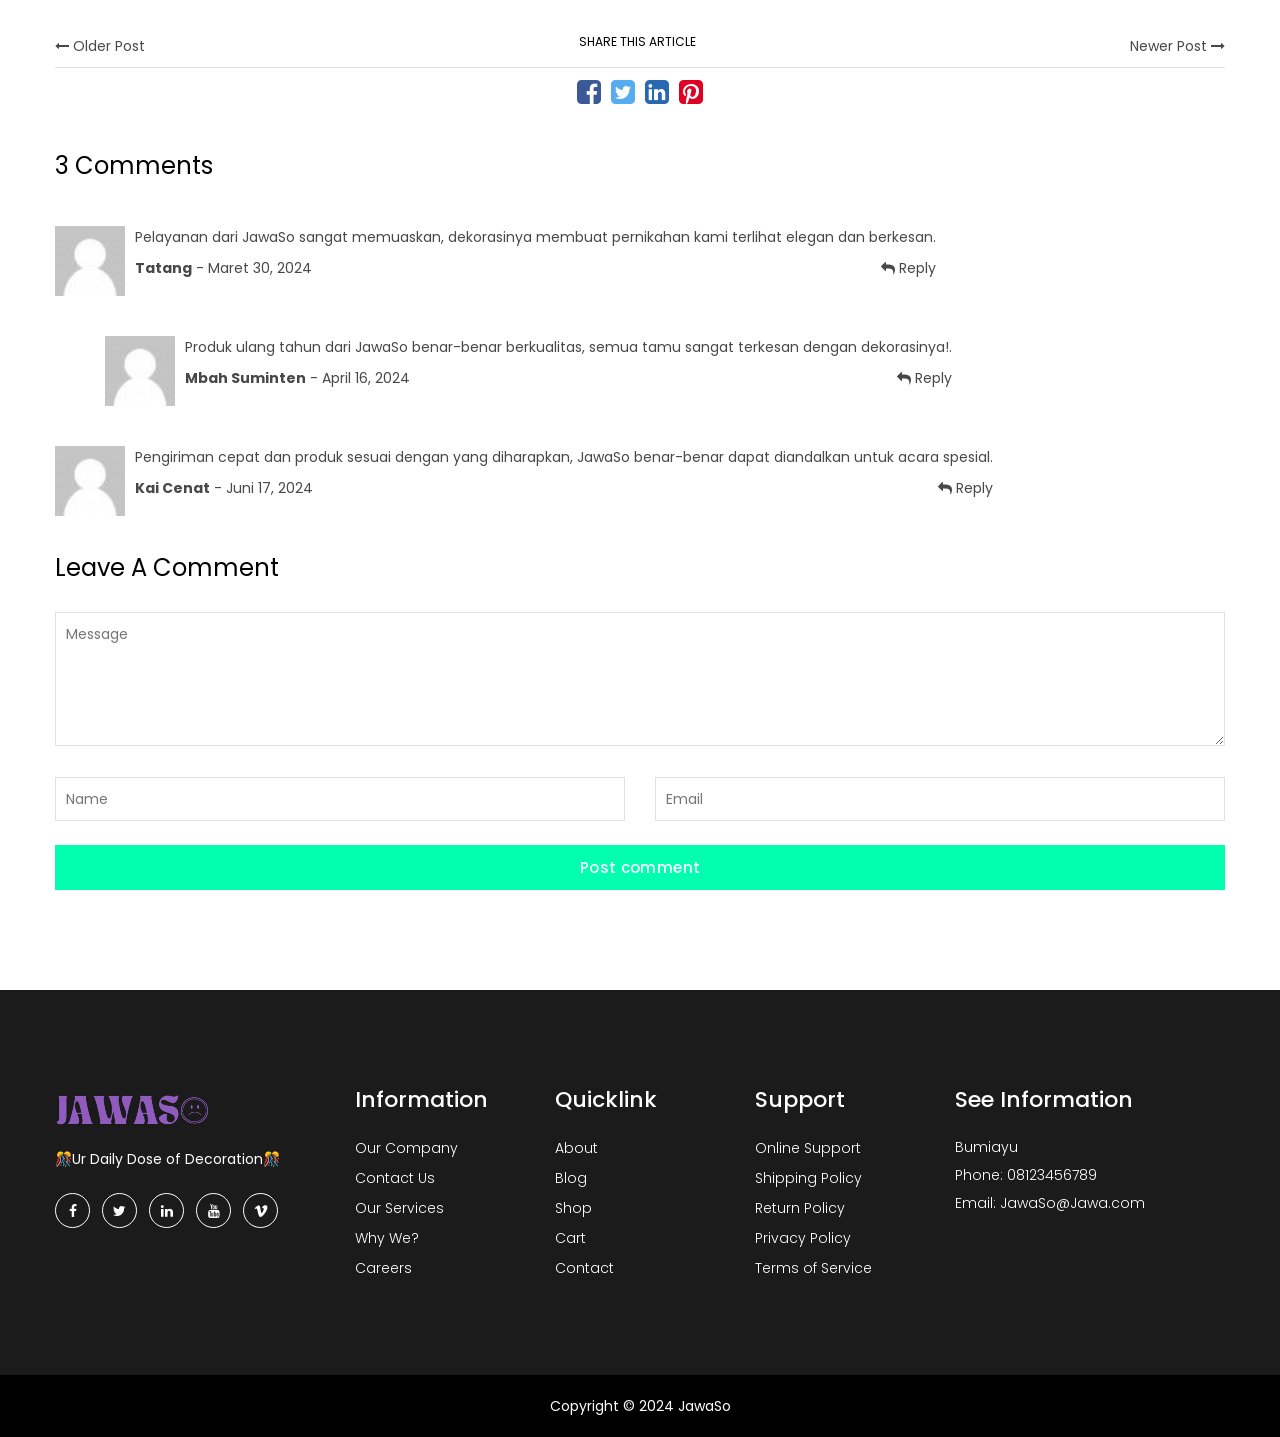
<file: toko_bunga-main/blog.html>
<!doctype html>
<html class="no-js" lang="en">

<head>
    <meta charset="utf-8">
    <meta http-equiv="x-ua-compatible" content="ie=edge">
    <title>JAWASO</title>
    <meta name="robots" content="noindex, follow" />
    <meta name="description" content="">
    <meta name="viewport" content="width=device-width, initial-scale=1, shrink-to-fit=no">
    <!-- Favicon -->
    <link rel="shortcut icon" type="image/x-icon" href="assets/images/author.ico">

    <!-- CSS
	============================================ -->
    <!-- Bootstrap CSS -->
    <link rel="stylesheet" href="assets/css/vendor/bootstrap.min.css">
    <!-- Font Awesome CSS -->
    <link rel="stylesheet" href="assets/css/vendor/font.awesome.min.css">
    <!-- Linear Icons CSS -->
    <link rel="stylesheet" href="assets/css/vendor/linearicons.min.css">
    <!-- Swiper CSS -->
    <link rel="stylesheet" href="assets/css/plugins/swiper-bundle.min.css">
    <!-- Animation CSS -->
    <link rel="stylesheet" href="assets/css/plugins/animate.min.css">
    <!-- Jquery ui CSS -->
    <link rel="stylesheet" href="assets/css/plugins/jquery-ui.min.css">
    <!-- Nice Select CSS -->
    <link rel="stylesheet" href="assets/css/plugins/nice-select.min.css">
    <!-- Magnific Popup -->
    <link rel="stylesheet" href="assets/css/plugins/magnific-popup.css">

    <!-- Main Style CSS -->
    <link rel="stylesheet" href="assets/css/style.css">

</head>

<body>

    <!-- Header Area Start Here -->
    <header class="main-header-area">
        <!-- Main Header Area Start -->
        <div class="main-header header-sticky">
            <div class="container custom-area">
                <div class="row align-items-center">
                    <div class="col-lg-2 col-xl-2 col-md-6 col-6 col-custom">
                        <div class="header-logo d-flex align-items-center">
                            <a href="index.html">
                                <img class="img-full" src="assets/images/logo/p1.png" alt="Header Logo">
                            </a>
                        </div>
                    </div>
                    <div class="col-lg-8 d-none d-lg-flex justify-content-center col-custom">
                        <nav class="main-nav d-none d-lg-flex">
                            <ul class="nav">
                                <li>
                                    <a href="index.html">
                                        <span class="menu-text"> Home</span>
                                    </a>
                                    <ul>
                                        <li><a href="index.html"></a></li>
                                    </ul>
                                </li>
                                <li>
                                    <a href="shop.html">
                                        <span class="menu-text">Shop</span>
                                    </a>
                                </li>
                                <li>
                                    <a class="active" href="blog.html">
                                        <span class="menu-text"> Blog</span>
                                    </a>
                                </li>
                                <li>
                                    <a href="#">
                                        <span class="menu-text"> Pages</span>
                                        <i class="fa fa-angle-down"></i>
                                    </a>
                                    <ul class="dropdown-submenu dropdown-hover">
                                        <li><a href="contact-us.html">Contact</a></li>
                                        <li><a href="my-account.html">My Account</a></li>
                                        <li><a href="frequently-questions.html">FAQ</a></li>
                                        <li><a href="login.html">Login</a></li>
                                        <li><a href="register.html">Register</a></li>
                                    </ul>
                                </li>
                                <li>
                                    <a href="about-us.html">
                                        <span class="menu-text"> About Us</span>
                                    </a>
                                </li>
                                <li>
                                    <a href="contact-us.html">
                                        <span class="menu-text">Contact Us</span>
                                    </a>
                                </li>
                            </ul>
                        </nav>
                    </div>
                    <div class="col-lg-2 col-md-6 col-6 col-custom">
                        <div class="header-right-area main-nav">
                            <ul class="nav">
                                <li class="minicart-wrap">
                                    <a href="#" class="minicart-btn toolbar-btn">
                                        <i class="fa fa-shopping-cart"></i>
                                        <span class="cart-item_count">3</span>
                                    </a>
                                    <div class="cart-item-wrapper dropdown-sidemenu dropdown-hover-2">
                                        <div class="single-cart-item">
                                            <div class="cart-img">
                                                <a href="cart.html"><img src="assets/images/cart/1.jpg" alt=""></a>
                                            </div>
                                            <div class="cart-text">
                                                <h5 class="title"><a href="cart.html">Boneka</a></h5>
                                                <div class="cart-text-btn">
                                                    <div class="cart-qty">
                                                        <span>1×</span>
                                                        <span class="cart-price">Rp200.000</span>
                                                    </div>
                                                    <button type="button"><i class="ion-trash-b"></i></button>
                                                </div>
                                            </div>
                                        </div>
                                        <div class="single-cart-item">
                                            <div class="cart-img">
                                                <a href="cart.html"><img src="assets/images/cart/2.jpg" alt=""></a>
                                            </div>
                                            <div class="cart-text">
                                                <h5 class="title"><a href="cart.html">Kue Ulang Tahun</a></h5>
                                                <div class="cart-text-btn">
                                                    <div class="cart-qty">
                                                        <span>1×</span>
                                                        <span class="cart-price">Rp500.000</span>
                                                    </div>
                                                    <button type="button"><i class="ion-trash-b"></i></button>
                                                </div>
                                            </div>
                                        </div>
                                        <div class="single-cart-item">
                                            <div class="cart-img">
                                                <a href="cart.html"><img src="assets/images/cart/3.jpg" alt=""></a>
                                            </div>
                                            <div class="cart-text">
                                                <h5 class="title"><a href="cart.html">Balon</a></h5>
                                                <div class="cart-text-btn">
                                                    <div class="cart-qty">
                                                        <span>1×</span>
                                                        <span class="cart-price">Rp100.000</span>
                                                    </div>
                                                    <button type="button"><i class="ion-trash-b"></i></button>
                                                </div>
                                            </div>
                                        </div>
                                        <div class="cart-price-total d-flex justify-content-between">
                                            <h5>Total :</h5>
                                            <h5>Rp 800.000</h5>
                                        </div>
                                        <div class="cart-links d-flex justify-content-between">
                                            <a class="btn product-cart button-icon flosun-button dark-btn" href="cart.html">View cart</a>
                                            <a class="btn flosun-button secondary-btn rounded-0" href="checkout.html">Checkout</a>
                                        </div>
                                    </div>
                                </li>
                                <li class="sidemenu-wrap">
                                    <a href="#"><i class="fa fa-search"></i> </a>
                                    <ul class="dropdown-sidemenu dropdown-hover-2 dropdown-search">
                                        <li>
                                            <form action="#">
                                                <input name="search" id="search" placeholder="Search" type="text">
                                                <button type="submit"><i class="fa fa-search"></i></button>
                                            </form>
                                        </li>
                                    </ul>
                                </li>
                                <li class="account-menu-wrap d-none d-lg-flex">
                                    <a href="#" class="off-canvas-menu-btn">
                                        <i class="fa fa-bars"></i>
                                    </a>
                                </li>
                                <li class="mobile-menu-btn d-lg-none">
                                    <a class="off-canvas-btn" href="#">
                                        <i class="fa fa-bars"></i>
                                    </a>
                                </li>
                            </ul>
                        </div>
                    </div>
                </div>
            </div>
        </div>
        <!-- Main Header Area End -->
        <!-- off-canvas menu start -->
        <aside class="off-canvas-wrapper" id="mobileMenu">
            <div class="off-canvas-overlay"></div>
            <div class="off-canvas-inner-content">
                <div class="btn-close-off-canvas">
                    <i class="fa fa-times"></i>
                </div>
                <div class="off-canvas-inner">
                    <div class="search-box-offcanvas">
                        <form>
                            <input type="text" placeholder="Search product...">
                            <button class="search-btn"><i class="fa fa-search"></i></button>
                        </form>
                    </div>
                    <!-- mobile menu start -->
                    <div class="mobile-navigation">
                        <!-- mobile menu navigation start -->
                        <nav>
                            <ul class="mobile-menu">
                                <li class="menu-item-has-children"><a href="#">Home</a>
                                    <ul class="dropdown">
                                        <li><a href="index.html">Home Page 1</a></li>
                                        <li><a href="index-2.html">Home Page 2</a></li>
                                        <li><a href="index-3.html">Home Page 3</a></li>
                                        <li><a href="index-4.html">Home Page 4</a></li>
                                    </ul>
                                </li>
                                <li class="menu-item-has-children"><a href="#">Shop</a>
                                    <ul class="megamenu dropdown">
                                        <li class="mega-title has-children"><a href="#">Shop Layouts</a>
                                            <ul class="dropdown">
                                                <li><a href="shop.html">Shop Left Sidebar</a></li>
                                                <li><a href="shop-right-sidebar.html">Shop Right Sidebar</a></li>
                                                <li><a href="shop-list-left.html">Shop List Left Sidebar</a></li>
                                                <li><a href="shop-list-right.html">Shop List Right Sidebar</a></li>
                                                <li><a href="shop-fullwidth.html">Shop Full Width</a></li>
                                            </ul>
                                        </li>
                                        <li class="mega-title has-children"><a href="#">Product Details</a>
                                            <ul class="dropdown">
                                                <li><a href="product-details.html">Single Product Details</a></li>
                                                <li><a href="variable-product-details.html">Variable Product Details</a></li>
                                                <li><a href="external-product-details.html">External Product Details</a></li>
                                                <li><a href="gallery-product-details.html">Gallery Product Details</a></li>
                                                <li><a href="countdown-product-details.html">Countdown Product Details</a></li>
                                            </ul>
                                        </li>
                                        <li class="mega-title has-children"><a href="#">Others</a>
                                            <ul class="dropdown">
                                                <li><a href="error404.html">Error 404</a></li>
                                                <li><a href="compare.html">Compare Page</a></li>
                                                <li><a href="cart.html">Cart Page</a></li>
                                                <li><a href="checkout.html">Checkout Page</a></li>
                                                <li><a href="wishlist.html">Wish List Page</a></li>
                                            </ul>
                                        </li>
                                    </ul>
                                </li>
                                <li class="menu-item-has-children "><a href="#">Blog</a>
                                    <ul class="dropdown">
                                        <li><a href="blog.html">Blog Left Sidebar</a></li>
                                        <li><a href="blog-list-right-sidebar.html">Blog List Right Sidebar</a></li>
                                        <li><a href="blog-list-fullwidth.html">Blog List Fullwidth</a></li>
                                        <li><a href="blog-grid.html">Blog Grid Page</a></li>
                                        <li><a href="blog-grid-right-sidebar.html">Blog Grid Right Sidebar</a></li>
                                        <li><a href="blog-grid-fullwidth.html">Blog Grid Fullwidth</a></li>
                                        <li><a href="blog-details-sidebar.html">Blog Details Sidebar Page</a></li>
                                        <li><a href="blog-details-fullwidth.html">Blog Details Fullwidth Page</a></li>
                                    </ul>
                                </li>
                                <li class="menu-item-has-children "><a href="#">Pages</a>
                                    <ul class="dropdown">
                                        <li><a href="frequently-questions.html">FAQ</a></li>
                                        <li><a href="my-account.html">My Account</a></li>
                                        <li><a href="login-register.html">login &amp; register</a></li>
                                    </ul>
                                </li>
                                <li><a href="about-us.html">About Us</a></li>
                                <li><a href="contact-us.html">Contact</a></li>
                            </ul>
                        </nav>
                        <!-- mobile menu navigation end -->
                    </div>
                    <!-- mobile menu end -->
                    <div class="offcanvas-widget-area">
                        <div class="switcher">
                            <div class="language">
                                <span class="switcher-title">Language: </span>
                                <div class="switcher-menu">
                                    <ul>
                                        <li><a href="#">English</a>
                                            <ul class="switcher-dropdown">
                                                <li><a href="#">German</a></li>
                                                <li><a href="#">French</a></li>
                                            </ul>
                                        </li>
                                    </ul>
                                </div>
                            </div>
                            <div class="currency">
                                <span class="switcher-title">Currency: </span>
                                <div class="switcher-menu">
                                    <ul>
                                        <li><a href="#">$ USD</a>
                                            <ul class="switcher-dropdown">
                                                <li><a href="#">€ EUR</a></li>
                                            </ul>
                                        </li>
                                    </ul>
                                </div>
                            </div>
                        </div>
                        <div class="top-info-wrap text-left text-black">
                            <ul class="address-info">
                                <li>
                                    <i class="fa fa-phone"></i>
                                    <a href="info%40yourdomain.html">(1245) 2456 012</a>
                                </li>
                                <li>
                                    <i class="fa fa-envelope"></i>
                                    <a href="info%40yourdomain.html">info@yourdomain.com</a>
                                </li>
                            </ul>
                            <div class="widget-social">
                                <a class="facebook-color-bg" title="Facebook-f" href="#"><i class="fa fa-facebook-f"></i></a>
                                <a class="twitter-color-bg" title="Twitter" href="#"><i class="fa fa-twitter"></i></a>
                                <a class="linkedin-color-bg" title="Linkedin" href="#"><i class="fa fa-linkedin"></i></a>
                                <a class="youtube-color-bg" title="Youtube" href="#"><i class="fa fa-youtube"></i></a>
                                <a class="vimeo-color-bg" title="Vimeo" href="#"><i class="fa fa-vimeo"></i></a>
                            </div>
                        </div>
                    </div>
                </div>
            </div>
        </aside>
        <!-- off-canvas menu end -->
        <!-- off-canvas menu start -->
        <aside class="off-canvas-menu-wrapper" id="sideMenu">
            <div class="off-canvas-overlay"></div>
            <div class="off-canvas-inner-content">
                <div class="off-canvas-inner">
                    <div class="btn-close-off-canvas">
                        <i class="fa fa-times"></i>
                    </div>
                    <!-- offcanvas widget area start -->
                    <div class="offcanvas-widget-area">
                        <ul class="menu-top-menu">
                            <li><a href="about-us.html">Tentang Dewek</a></li>
                        </ul>
                        <p class="desc-content"> <br>Kita Menyediakan Berbagai Kebutuhan untuk dekorasi dan kebutuhan acara pernikahan ataupun ulang tahun mu.</p>
                        <div class="switcher">
                            <div class="language">
                                <span class="switcher-title">Bahasa: </span>
                                <div class="switcher-menu">
                                    <ul>
                                        <li><a href="#">Ngapak</a>
                                            <ul class="switcher-dropdown">
                                                <li><a href="#">Indonesia</a></li>
                                                <li><a href="#">Inggris</a></li>
                                            </ul>
                                        </li>
                                    </ul>
                                </div>
                            </div>
                            <div class="currency">
                                <span class="switcher-title">Mata Uang: </span>
                                <div class="switcher-menu">
                                    <ul>
                                        <li><a href="#">IDR</a>
                                            <ul class="switcher-dropdown">
                                                <li><a href="#">$ USD</a></li>
                                            </ul>
                                        </li>
                                    </ul>
                                </div>
                            </div>
                        </div>
                        <div class="top-info-wrap text-left text-black">
                            <ul class="address-info">
                                <li>
                                    <i class="fa fa-phone"></i>
                                    <a href="info%40yourdomain.html">(123) 456789</a>
                                </li>
                                <li>
                                    <i class="fa fa-envelope"></i>
                                    <a href="info%40yourdomain.html">info@Jawaso.com</a>
                                </li>
                            </ul>
                            <div class="widget-social">
                                <a class="facebook-color-bg" title="Facebook-f" href="#"><i class="fa fa-facebook-f"></i></a>
                                <a class="twitter-color-bg" title="Twitter" href="#"><i class="fa fa-twitter"></i></a>
                                <a class="linkedin-color-bg" title="Linkedin" href="#"><i class="fa fa-linkedin"></i></a>
                                <a class="youtube-color-bg" title="Youtube" href="#"><i class="fa fa-youtube"></i></a>
                                <a class="vimeo-color-bg" title="Vimeo" href="#"><i class="fa fa-vimeo"></i></a>
                            </div>
                        </div>
                    </div>
                    <!-- offcanvas widget area end -->
                </div>
            </div>
        </aside>
        <!-- off-canvas menu end -->
    </header>
    <!-- Header Area End Here -->
    <!-- Blog Area Wrapper Start Here -->
    <div class="blog-area-wrapper">
        <!-- Breadcrumb Area Start Here -->
        <div class="breadcrumbs-area position-relative">
            <div class="container">
                <div class="row">
                    <div class="col-12 text-center">
                        <div class="breadcrumb-content position-relative section-content">
                            <h3 class="title-3">Blog</h3>
                            <ul>
                                <li><a href="index.html">Home</a></li>
                                <li>Blog</li>
                            </ul>
                        </div>
                    </div>
                </div>
            </div>
        </div>
        <!-- Breadcrumb Area End Here -->
        <!-- Blog Main Area Start Here -->
        <div class="blog-main-area">
            <div class="container container-default custom-area">
                <div class="row">
                    <div class="col-12 col-custom widget-mt">
                        <!-- Blog Details wrapper Area Start -->
                        <div class="blog-post-details">
                            <figure class="blog-post-thumb mb-5">
                                <img src="assets/images/blog/blog1.jpg" alt="Blog Image">
                            </figure>
                            <section class="blog-post-wrapper product-summery">
                                <div class="section-content section-title">
                                    <h2 class="section-title-2 mb-3"> -blog post-</h2>
                                    <p class="mb-4">Pernikahan adalah momen istimewa yang diimpikan oleh banyak pasangan. Momen ini bukan hanya tentang mengucapkan janji suci di depan keluarga dan teman-teman, tetapi juga tentang menciptakan kenangan indah yang akan dikenang sepanjang hidup. Salah satu cara untuk memastikan pernikahanmu menjadi tak terlupakan adalah dengan menambahkan sentuhan romantis di setiap detailnya. Berikut adalah komentar mereka tentang JawaSo.</p>
                                    <blockquote class="blockquote mb-4">
                                        <p>Rangkaian bunga segar mereka sangat cantik dan memberikan sentuhan elegan pada dekorasi. Souvenir-souvenir yang kami pesan, seperti lilin hias dan gantungan kunci, sangat disukai oleh para tamu. Semua produk dikemas dengan rapi dan tampak mewah. Pelayanan dari JawaSo juga sangat memuaskan, cepat tanggap, dan ramah.</p>
                                    </blockquote>
                                    <p class="mb-5">Dan masih banyak lagi review review dari pelanggan kami, anda selanjutnya?</p>
                                </div>
                                <div class="share-article">
                                    <span class="left-side">
                                <a href="#"> <i class="fa fa-long-arrow-left"></i> Older Post</a>
                            </span>
                                    <h6 class="text-uppercase">Share this article</h6>
                                    <span class="right-side">
                            <a href="#">Newer Post <i class="fa fa-long-arrow-right"></i></a>
                            </span>
                                </div>
                                <div class="social-share">
                                    <a href="#"><i class="fa fa-facebook-square facebook-color"></i></a>
                                    <a href="#"><i class="fa fa-twitter-square twitter-color"></i></a>
                                    <a href="#"><i class="fa fa-linkedin-square linkedin-color"></i></a>
                                    <a href="#"><i class="fa fa-pinterest-square pinterest-color"></i></a>
                                </div>
                                <div class="comment-area-wrapper mt-5">
                                    <div class="comments-view-area">
                                        <h3 class="mb-5">3 Comments</h3>
                                        <div class="single-comment-wrap mb-4 d-flex">
                                            <figure class="author-thumb">
                                                <a href="#">
                                                    <img src="assets/images/review/1.jpg" alt="Author">
                                                </a>
                                            </figure>
                                            <div class="comments-info">
                                                <p class="mb-2">Pelayanan dari JawaSo sangat memuaskan, dekorasinya membuat pernikahan kami terlihat elegan dan berkesan.</p>
                                                <div class="comment-footer d-flex justify-content-between">
                                                    <a href="#" class="author"><strong>Tatang</strong> - Maret 30, 2024</a>
                                                    <a href="#" class="btn-reply"><i class="fa fa-reply"></i> Reply</a>
                                                </div>
                                            </div>
                                        </div>
                                        <div class="single-comment-wrap mb-4 comment-reply d-flex">
                                            <figure class="author-thumb">
                                                <a href="#">
                                                    <img src="assets/images/review/1.jpg" alt="Author">
                                                </a>
                                            </figure>
                                            <div class="comments-info">
                                                <p class="mb-2">Produk ulang tahun dari JawaSo benar-benar berkualitas, semua tamu sangat terkesan dengan dekorasinya!.</p>
                                                <div class="comment-footer d-flex justify-content-between">
                                                    <a href="#" class="author"><strong>Mbah Suminten</strong> - April 16, 2024</a> <a href="#" class="btn-reply"><i class="fa fa-reply"></i> Reply</a>
                                                </div>
                                            </div>
                                        </div>
                                        <div class="single-comment-wrap mb-4 d-flex">
                                            <figure class="author-thumb">
                                                <a href="#">
                                                    <img src="assets/images/review/1.jpg" alt="Author">
                                                </a>
                                            </figure>
                                            <div class="comments-info">
                                                <p class="mb-2">Pengiriman cepat dan produk sesuai dengan yang diharapkan, JawaSo benar-benar dapat diandalkan untuk acara spesial.</p>
                                                <div class="comment-footer d-flex justify-content-between">
                                                    <a href="#" class="author"><strong>Kai Cenat</strong> - Juni 17, 2024</a>
                                                    <a href="#" class="btn-reply"><i class="fa fa-reply"></i> Reply</a>
                                                </div>
                                            </div>
                                        </div>
                                    </div>
                                </div>
                            </section>
                        </div>
                        <!-- Blog Details Wrapper Area End -->
                        <!-- Blog Comments Area Start Here -->
                        <form action="#">
                            <div class="comment-box">
                                <h3>Leave A Comment</h3>
                                <div class="row">
                                    <div class="col-12 col-custom">
                                        <div class="input-item mt-4 mb-4">
                                            <textarea cols="30" rows="5" name="comment" class="border rounded-0 w-100 custom-textarea input-area" placeholder="Message"></textarea>
                                        </div>
                                    </div>
                                    <div class="col-md-6 col-custom">
                                        <div class="input-item mb-4">
                                            <input class="border rounded-0 w-100 input-area name" type="text" placeholder="Name">
                                        </div>
                                    </div>
                                    <div class="col-md-6 col-custom">
                                        <div class="input-item mb-4">
                                            <input class="border rounded-0 w-100 input-area email" type="text" placeholder="Email">
                                        </div>
                                    </div>
                                    <div class="col-12 col-custom mt-40">
                                        <button type="submit" class="btn flosun-button primary-btn rounded-0 w-100">Post comment</button>
                                    </div>
                                </div>
                            </div>
                        </form>
                        <!-- Blog Comments Area End Here -->
                    </div>
                </div>
            </div>
        </div>
        <!-- Blog Main Area End Here -->
    </div>
    <!-- Blog Area Wrapper End Here -->
    <!--Footer Area Start-->
    <footer class="footer-area mt-no-text">
        <div class="footer-widget-area">
            <div class="container container-default custom-area">
                <div class="row">
                    <div class="col-12 col-sm-12 col-md-12 col-lg-3 col-custom">
                        <div class="single-footer-widget m-0">
                            <div class="footer-logo">
                                <a href="index.html">
                                    <img src="assets/images/logo/logo-footer.png" alt="Logo Image">
                                </a>
                            </div>
                            <p class="desc-content">🎊Ur Daily Dose of Decoration🎊</p>
                            <div class="social-links">
                                <ul class="d-flex">
                                    <li>
                                        <a class="rounded-circle" href="#" title="Facebook">
                                            <i class="fa fa-facebook-f"></i>
                                        </a>
                                    </li>
                                    <li>
                                        <a class="rounded-circle" href="#" title="Twitter">
                                            <i class="fa fa-twitter"></i>
                                        </a>
                                    </li>
                                    <li>
                                        <a class="rounded-circle" href="#" title="Linkedin">
                                            <i class="fa fa-linkedin"></i>
                                        </a>
                                    </li>
                                    <li>
                                        <a class="rounded-circle" href="#" title="Youtube">
                                            <i class="fa fa-youtube"></i>
                                        </a>
                                    </li>
                                    <li>
                                        <a class="rounded-circle" href="#" title="Vimeo">
                                            <i class="fa fa-vimeo"></i>
                                        </a>
                                    </li>
                                </ul>
                            </div>
                        </div>
                    </div>
                    <div class="col-12 col-sm-6 col-md-6 col-lg-2 col-custom">
                        <div class="single-footer-widget">
                            <h2 class="widget-title">Information</h2>
                            <ul class="widget-list">
                                <li><a href="about-us.html">Our Company</a></li>
                                <li><a href="contact-us.html">Contact Us</a></li>
                                <li><a href="about-us.html">Our Services</a></li>
                                <li><a href="about-us.html">Why We?</a></li>
                                <li><a href="about-us.html">Careers</a></li>
                            </ul>
                        </div>
                    </div>
                    <div class="col-12 col-sm-6 col-md-6 col-lg-2 col-custom">
                        <div class="single-footer-widget">
                            <h2 class="widget-title">Quicklink</h2>
                            <ul class="widget-list">
                                <li><a href="about-us.html">About</a></li>
                                <li><a href="blog.html">Blog</a></li>
                                <li><a href="shop.html">Shop</a></li>
                                <li><a href="cart.html">Cart</a></li>
                                <li><a href="contact-us.html">Contact</a></li>
                            </ul>
                        </div>
                    </div>
                    <div class="col-12 col-sm-6 col-md-6 col-lg-2 col-custom">
                        <div class="single-footer-widget">
                            <h2 class="widget-title">Support</h2>
                            <ul class="widget-list">
                                <li><a href="contact-us.html">Online Support</a></li>
                                <li><a href="contact-us.html">Shipping Policy</a></li>
                                <li><a href="contact-us.html">Return Policy</a></li>
                                <li><a href="contact-us.html">Privacy Policy</a></li>
                                <li><a href="contact-us.html">Terms of Service</a></li>
                            </ul>
                        </div>
                    </div>
                    <div class="col-12 col-sm-6 col-md-6 col-lg-3 col-custom">
                        <div class="single-footer-widget">
                            <h2 class="widget-title">See Information</h2>
                            <div class="widget-body">
                                <address>Bumiayu<br>Phone: 08123456789<br>Email: JawaSo@Jawa.com</address>
                            </div>
                        </div>
                    </div>
                </div>
            </div>
        </div>
        <div class="footer-copyright-area">
            <div class="container custom-area">
                <div class="row">
                    <div class="col-12 text-center col-custom">
                        <div class="copyright-content">
                            <p>Copyright © 2024 JawaSo </p>
                        </div>
                    </div>
                </div>
            </div>
        </div>
    </footer>
    <!--Footer Area End-->

    <!-- Scroll to Top Start -->
    <a class="scroll-to-top" href="#">
        <i class="lnr lnr-arrow-up"></i>
    </a>
    <!-- Scroll to Top End -->

    <!-- JS
============================================ -->


    <!-- jQuery JS -->
    <script src="assets/js/vendor/jquery-3.6.0.min.js"></script>
    <!-- jQuery Migrate JS -->
    <script src="assets/js/vendor/jquery-migrate-3.3.2.min.js"></script>
    <!-- Modernizer JS -->
    <script src="assets/js/vendor/modernizr-3.7.1.min.js"></script>
    <!-- Bootstrap JS -->
    <script src="assets/js/vendor/bootstrap.bundle.min.js"></script>


    <!-- Swiper Slider JS -->
    <script src="assets/js/plugins/swiper-bundle.min.js"></script>
    <!-- nice select JS -->
    <script src="assets/js/plugins/nice-select.min.js"></script>
    <!-- Ajaxchimpt js -->
    <script src="assets/js/plugins/jquery.ajaxchimp.min.js"></script>
    <!-- Jquery Ui js -->
    <script src="assets/js/plugins/jquery-ui.min.js"></script>
    <!-- Jquery Countdown js -->
    <script src="assets/js/plugins/jquery.countdown.min.js"></script>
    <!-- jquery magnific popup js -->
    <script src="assets/js/plugins/jquery.magnific-popup.min.js"></script>

    <!-- Main JS -->
    <script src="assets/js/main.js"></script>


</body>

</html>
</file>
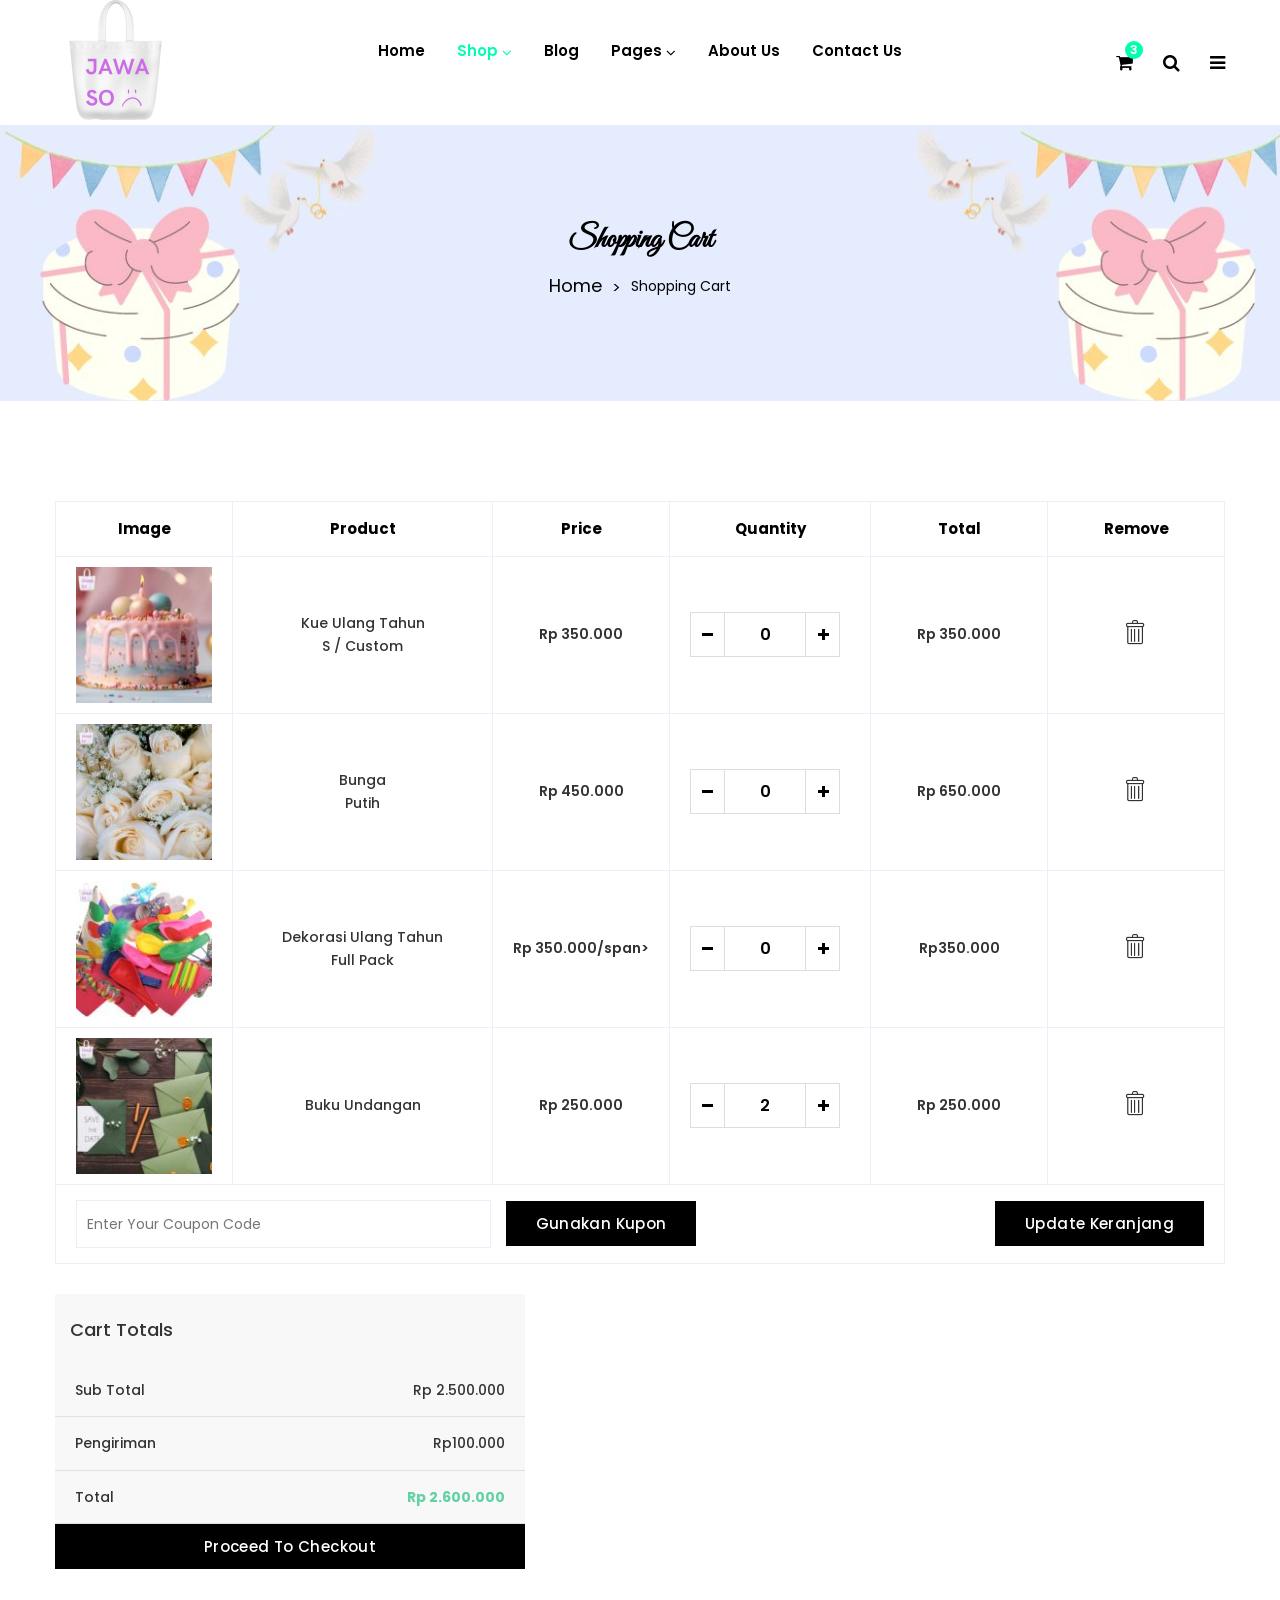
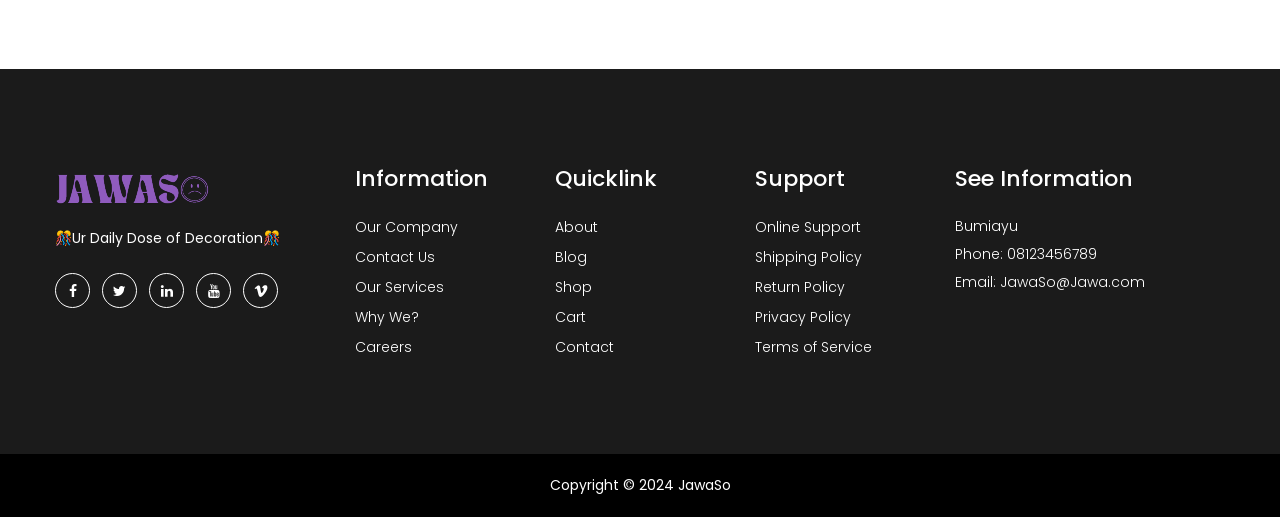
<file: toko_bunga-main/cart.html>
<!doctype html>
<html class="no-js" lang="en">

<head>
    <meta charset="utf-8">
    <meta http-equiv="x-ua-compatible" content="ie=edge">
    <title>JAWASO</title>
    <meta name="robots" content="noindex, follow" />
    <meta name="description" content="">
    <meta name="viewport" content="width=device-width, initial-scale=1, shrink-to-fit=no">
    <!-- Favicon -->
    <link rel="shortcut icon" type="image/x-icon" href="assets/images/author.ico">

    <!-- CSS
	============================================ -->
    <!-- Bootstrap CSS -->
    <link rel="stylesheet" href="assets/css/vendor/bootstrap.min.css">
    <!-- Font Awesome CSS -->
    <link rel="stylesheet" href="assets/css/vendor/font.awesome.min.css">
    <!-- Linear Icons CSS -->
    <link rel="stylesheet" href="assets/css/vendor/linearicons.min.css">
    <!-- Swiper CSS -->
    <link rel="stylesheet" href="assets/css/plugins/swiper-bundle.min.css">
    <!-- Animation CSS -->
    <link rel="stylesheet" href="assets/css/plugins/animate.min.css">
    <!-- Jquery ui CSS -->
    <link rel="stylesheet" href="assets/css/plugins/jquery-ui.min.css">
    <!-- Nice Select CSS -->
    <link rel="stylesheet" href="assets/css/plugins/nice-select.min.css">
    <!-- Magnific Popup -->
    <link rel="stylesheet" href="assets/css/plugins/magnific-popup.css">

    <!-- Main Style CSS -->
    <link rel="stylesheet" href="assets/css/style.css">

</head>

<body>

 

    <!-- Header Area Start Here -->
    <header class="main-header-area">
        <!-- Main Header Area Start -->
        <div class="main-header header-sticky">
            <div class="container custom-area">
                <div class="row align-items-center">
                    <div class="col-lg-2 col-xl-2 col-md-6 col-6 col-custom">
                        <div class="header-logo d-flex align-items-center">
                            <a href="index.html">
                                <img class="img-full" src="assets/images/logo/p1.png" alt="Header Logo">
                            </a>
                        </div>
                    </div>
                    <div class="col-lg-8 d-none d-lg-flex justify-content-center col-custom">
                        <nav class="main-nav d-none d-lg-flex">
                            <ul class="nav">
                                <li>
                                    <a href="index.html">
                                        <span class="menu-text"> Home</span>
                                    </a>
                                    <ul>
                                        <li><a href="index.html"></a></li>
                                    </ul>
                                </li>
                                <li>
                                    <a class="active" href="shop.html">
                                        <span class="menu-text">Shop</span>
                                        <i class="fa fa-angle-down"></i>
                                    </a>
                                    <div class="mega-menu dropdown-hover">
                                        <div class="menu-colum">
                                            <ul>
                                                <li><span class="mega-menu-text">Shop</span></li>
                                                <li><a href="shop.html">Shop</a></li>
                                            </ul>
                                        </div>
                                        <div class="menu-colum">
                                            <ul>
                                                <li><span class="mega-menu-text">Product</span></li>
                                                <li><a href="product-details.html">Product Detail</a></li>
                                            </ul>
                                        </div>
                                        <div class="menu-colum">
                                            <ul>
                                                <li><span class="mega-menu-text">Others</span></li>
                                                <li><a class="active" href="cart.html">Cart Page</a></li>
                                                <li><a href="checkout.html">Checkout Page</a></li>
                                                <li><a href="wishlist.html">Wishlist Page</a></li>
                                            </ul>
                                        </div>
                                    </div>
                                </li>
                                <li>
                                    <a href="blog-details-fullwidth.html">
                                        <span class="menu-text"> Blog</span>
                                    </a>
                                </li>
                                <li>
                                    <a href="#">
                                        <span class="menu-text"> Pages</span>
                                        <i class="fa fa-angle-down"></i>
                                    </a>
                                    <ul class="dropdown-submenu dropdown-hover">
                                        <li><a href="contact-us.html">Contact</a></li>
                                        <li><a href="my-account.html">My Account</a></li>
                                        <li><a href="frequently-questions.html">FAQ</a></li>
                                        <li><a href="login.html">Login</a></li>
                                        <li><a href="register.html">Register</a></li>
                                    </ul>
                                </li>
                                <li>
                                    <a href="about-us.html">
                                        <span class="menu-text"> About Us</span>
                                    </a>
                                </li>
                                <li>
                                    <a href="contact-us.html">
                                        <span class="menu-text">Contact Us</span>
                                    </a>
                                </li>
                            </ul>
                        </nav>
                    </div>
                    <div class="col-lg-2 col-md-6 col-6 col-custom">
                        <div class="header-right-area main-nav">
                            <ul class="nav">
                                <li class="minicart-wrap">
                                    <a href="#" class="minicart-btn toolbar-btn">
                                        <i class="fa fa-shopping-cart"></i>
                                        <span class="cart-item_count">3</span>
                                    </a>
                                    <div class="cart-item-wrapper dropdown-sidemenu dropdown-hover-2">
                                        <div class="single-cart-item">
                                            <div class="cart-img">
                                                <a href="cart.html"><img src="assets/images/cart/1.jpg" alt=""></a>
                                            </div>
                                            <div class="cart-text">
                                                <h5 class="title"><a href="cart.html">Boneka</a></h5>
                                                <div class="cart-text-btn">
                                                    <div class="cart-qty">
                                                        <span>1×</span>
                                                        <span class="cart-price">Rp200.000</span>
                                                    </div>
                                                    <button type="button"><i class="ion-trash-b"></i></button>
                                                </div>
                                            </div>
                                        </div>
                                        <div class="single-cart-item">
                                            <div class="cart-img">
                                                <a href="cart.html"><img src="assets/images/cart/2.jpg" alt=""></a>
                                            </div>
                                            <div class="cart-text">
                                                <h5 class="title"><a href="cart.html">Kue Ulang Tahun</a></h5>
                                                <div class="cart-text-btn">
                                                    <div class="cart-qty">
                                                        <span>1×</span>
                                                        <span class="cart-price">Rp500.000</span>
                                                    </div>
                                                    <button type="button"><i class="ion-trash-b"></i></button>
                                                </div>
                                            </div>
                                        </div>
                                        <div class="single-cart-item">
                                            <div class="cart-img">
                                                <a href="cart.html"><img src="assets/images/cart/3.jpg" alt=""></a>
                                            </div>
                                            <div class="cart-text">
                                                <h5 class="title"><a href="cart.html">Balon</a></h5>
                                                <div class="cart-text-btn">
                                                    <div class="cart-qty">
                                                        <span>1×</span>
                                                        <span class="cart-price">Rp100.000</span>
                                                    </div>
                                                    <button type="button"><i class="ion-trash-b"></i></button>
                                                </div>
                                            </div>
                                        </div>
                                        <div class="cart-price-total d-flex justify-content-between">
                                            <h5>Total :</h5>
                                            <h5>Rp 800.000</h5>
                                        </div>
                                        <div class="cart-links d-flex justify-content-between">
                                            <a class="btn product-cart button-icon flosun-button dark-btn" href="cart.html">View cart</a>
                                            <a class="btn flosun-button secondary-btn rounded-0" href="checkout.html">Checkout</a>
                                        </div>
                                    </div>
                                </li>
                                <li class="sidemenu-wrap">
                                    <a href="#"><i class="fa fa-search"></i> </a>
                                    <ul class="dropdown-sidemenu dropdown-hover-2 dropdown-search">
                                        <li>
                                            <form action="#">
                                                <input name="search" id="search" placeholder="Search" type="text">
                                                <button type="submit"><i class="fa fa-search"></i></button>
                                            </form>
                                        </li>
                                    </ul>
                                </li>
                                <li class="account-menu-wrap d-none d-lg-flex">
                                    <a href="#" class="off-canvas-menu-btn">
                                        <i class="fa fa-bars"></i>
                                    </a>
                                </li>
                                <li class="mobile-menu-btn d-lg-none">
                                    <a class="off-canvas-btn" href="#">
                                        <i class="fa fa-bars"></i>
                                    </a>
                                </li>
                            </ul>
                        </div>
                    </div>
                </div>
            </div>
        </div>
        <!-- Main Header Area End -->
        <!-- off-canvas menu start -->
        <aside class="off-canvas-wrapper" id="mobileMenu">
            <div class="off-canvas-overlay"></div>
            <div class="off-canvas-inner-content">
                <div class="btn-close-off-canvas">
                    <i class="fa fa-times"></i>
                </div>
                <div class="off-canvas-inner">
                    <div class="search-box-offcanvas">
                        <form>
                            <input type="text" placeholder="Search product...">
                            <button class="search-btn"><i class="fa fa-search"></i></button>
                        </form>
                    </div>
                    <!-- mobile menu start -->
                    <div class="mobile-navigation">
                        <!-- mobile menu navigation start -->
                        <nav>
                            <ul class="mobile-menu">
                                <li class="menu-item-has-children"><a href="#">Home</a>
                                    <ul class="dropdown">
                                        <li><a href="index.html">Home Page 1</a></li>
                                        <li><a href="index-2.html">Home Page 2</a></li>
                                        <li><a href="index-3.html">Home Page 3</a></li>
                                        <li><a href="index-4.html">Home Page 4</a></li>
                                    </ul>
                                </li>
                                <li class="menu-item-has-children"><a href="#">Shop</a>
                                    <ul class="megamenu dropdown">
                                        <li class="mega-title has-children"><a href="#">Shop Layouts</a>
                                            <ul class="dropdown">
                                                <li><a href="shop.html">Shop Left Sidebar</a></li>
                                                <li><a href="shop-right-sidebar.html">Shop Right Sidebar</a></li>
                                                <li><a href="shop-list-left.html">Shop List Left Sidebar</a></li>
                                                <li><a href="shop-list-right.html">Shop List Right Sidebar</a></li>
                                                <li><a href="shop-fullwidth.html">Shop Full Width</a></li>
                                            </ul>
                                        </li>
                                        <li class="mega-title has-children"><a href="#">Product Details</a>
                                            <ul class="dropdown">
                                                <li><a href="product-details.html">Single Product Details</a></li>
                                                <li><a href="variable-product-details.html">Variable Product Details</a></li>
                                                <li><a href="external-product-details.html">External Product Details</a></li>
                                                <li><a href="gallery-product-details.html">Gallery Product Details</a></li>
                                                <li><a href="countdown-product-details.html">Countdown Product Details</a></li>
                                            </ul>
                                        </li>
                                        <li class="mega-title has-children"><a href="#">Others</a>
                                            <ul class="dropdown">
                                                <li><a href="error404.html">Error 404</a></li>
                                                <li><a href="compare.html">Compare Page</a></li>
                                                <li><a href="cart.html">Cart Page</a></li>
                                                <li><a href="checkout.html">Checkout Page</a></li>
                                                <li><a href="wishlist.html">Wish List Page</a></li>
                                            </ul>
                                        </li>
                                    </ul>
                                </li>
                                <li class="menu-item-has-children "><a href="#">Blog</a>
                                    <ul class="dropdown">
                                        <li><a href="blog.html">Blog Left Sidebar</a></li>
                                        <li><a href="blog-list-right-sidebar.html">Blog List Right Sidebar</a></li>
                                        <li><a href="blog-list-fullwidth.html">Blog List Fullwidth</a></li>
                                        <li><a href="blog-grid.html">Blog Grid Page</a></li>
                                        <li><a href="blog-grid-right-sidebar.html">Blog Grid Right Sidebar</a></li>
                                        <li><a href="blog-grid-fullwidth.html">Blog Grid Fullwidth</a></li>
                                        <li><a href="blog-details-sidebar.html">Blog Details Sidebar Page</a></li>
                                        <li><a href="blog-details-fullwidth.html">Blog Details Fullwidth Page</a></li>
                                    </ul>
                                </li>
                                <li class="menu-item-has-children "><a href="#">Pages</a>
                                    <ul class="dropdown">
                                        <li><a href="frequently-questions.html">FAQ</a></li>
                                        <li><a href="my-account.html">My Account</a></li>
                                        <li><a href="login-register.html">login &amp; register</a></li>
                                    </ul>
                                </li>
                                <li><a href="about-us.html">About Us</a></li>
                                <li><a href="contact-us.html">Contact</a></li>
                            </ul>
                        </nav>
                        <!-- mobile menu navigation end -->
                    </div>
                    <!-- mobile menu end -->
                    <div class="offcanvas-widget-area">
                        <div class="switcher">
                            <div class="language">
                                <span class="switcher-title">Language: </span>
                                <div class="switcher-menu">
                                    <ul>
                                        <li><a href="#">English</a>
                                            <ul class="switcher-dropdown">
                                                <li><a href="#">German</a></li>
                                                <li><a href="#">French</a></li>
                                            </ul>
                                        </li>
                                    </ul>
                                </div>
                            </div>
                            <div class="currency">
                                <span class="switcher-title">Currency: </span>
                                <div class="switcher-menu">
                                    <ul>
                                        <li><a href="#">$ USD</a>
                                            <ul class="switcher-dropdown">
                                                <li><a href="#">€ EUR</a></li>
                                            </ul>
                                        </li>
                                    </ul>
                                </div>
                            </div>
                        </div>
                        <div class="top-info-wrap text-left text-black">
                            <ul class="address-info">
                                <li>
                                    <i class="fa fa-phone"></i>
                                    <a href="info%40yourdomain.html">0812 2456 012</a>
                                </li>
                                <li>
                                    <i class="fa fa-envelope"></i>
                                    <a href="info%40yourdomain.html">info@yourdomain.com</a>
                                </li>
                            </ul>
                            <div class="widget-social">
                                <a class="facebook-color-bg" title="Facebook-f" href="#"><i class="fa fa-facebook-f"></i></a>
                                <a class="twitter-color-bg" title="Twitter" href="#"><i class="fa fa-twitter"></i></a>
                                <a class="linkedin-color-bg" title="Linkedin" href="#"><i class="fa fa-linkedin"></i></a>
                                <a class="youtube-color-bg" title="Youtube" href="#"><i class="fa fa-youtube"></i></a>
                                <a class="vimeo-color-bg" title="Vimeo" href="#"><i class="fa fa-vimeo"></i></a>
                            </div>
                        </div>
                    </div>
                </div>
            </div>
        </aside>
        <!-- off-canvas menu end -->
        <!-- off-canvas menu start -->
        <aside class="off-canvas-menu-wrapper" id="sideMenu">
            <div class="off-canvas-overlay"></div>
            <div class="off-canvas-inner-content">
                <div class="off-canvas-inner">
                    <div class="btn-close-off-canvas">
                        <i class="fa fa-times"></i>
                    </div>
                    <!-- offcanvas widget area start -->
                    <div class="offcanvas-widget-area">
                        <ul class="menu-top-menu">
                            <li><a href="about-us.html">Tentang Dewek</a></li>
                        </ul>
                        <p class="desc-content"> <br>Kita Menyediakan Berbagai Kebutuhan untuk dekorasi dan kebutuhan acara pernikahan ataupun ulang tahun mu.</p>
                        <div class="switcher">
                            <div class="language">
                                <span class="switcher-title">Bahasa: </span>
                                <div class="switcher-menu">
                                    <ul>
                                        <li><a href="#">Ngapak</a>
                                            <ul class="switcher-dropdown">
                                                <li><a href="#">Indonesia</a></li>
                                                <li><a href="#">Inggris</a></li>
                                            </ul>
                                        </li>
                                    </ul>
                                </div>
                            </div>
                            <div class="currency">
                                <span class="switcher-title">Mata Uang: </span>
                                <div class="switcher-menu">
                                    <ul>
                                        <li><a href="#">IDR</a>
                                            <ul class="switcher-dropdown">
                                                <li><a href="#">$ USD</a></li>
                                            </ul>
                                        </li>
                                    </ul>
                                </div>
                            </div>
                        </div>
                        <div class="top-info-wrap text-left text-black">
                            <ul class="address-info">
                                <li>
                                    <i class="fa fa-phone"></i>
                                    <a href="info%40yourdomain.html">(123) 456789</a>
                                </li>
                                <li>
                                    <i class="fa fa-envelope"></i>
                                    <a href="info%40yourdomain.html">info@Jawaso.com</a>
                                </li>
                            </ul>
                            <div class="widget-social">
                                <a class="facebook-color-bg" title="Facebook-f" href="#"><i class="fa fa-facebook-f"></i></a>
                                <a class="twitter-color-bg" title="Twitter" href="#"><i class="fa fa-twitter"></i></a>
                                <a class="linkedin-color-bg" title="Linkedin" href="#"><i class="fa fa-linkedin"></i></a>
                                <a class="youtube-color-bg" title="Youtube" href="#"><i class="fa fa-youtube"></i></a>
                                <a class="vimeo-color-bg" title="Vimeo" href="#"><i class="fa fa-vimeo"></i></a>
                            </div>
                        </div>
                    </div>
                    <!-- offcanvas widget area end -->
                </div>
            </div>
        </aside>
        <!-- off-canvas menu end -->
    </header>
    <!-- Header Area End Here -->
    <!-- Breadcrumb Area Start Here -->
    <div class="breadcrumbs-area position-relative">
        <div class="container">
            <div class="row">
                <div class="col-12 text-center">
                    <div class="breadcrumb-content position-relative section-content">
                        <h3 class="title-3">Shopping Cart</h3>
                        <ul>
                            <li><a href="index.html">Home</a></li>
                            <li>Shopping Cart</li>
                        </ul>
                    </div>
                </div>
            </div>
        </div>
    </div>
    <!-- Breadcrumb Area End Here -->
    <!-- cart main wrapper start -->
    <div class="cart-main-wrapper mt-no-text">
        <div class="container custom-area">
            <div class="row">
                <div class="col-lg-12 col-custom">
                    <!-- Cart Table Area -->
                    <div class="cart-table table-responsive">
                        <table class="table table-bordered">
                            <thead>
                                <tr>
                                    <th class="pro-thumbnail">Image</th>
                                    <th class="pro-title">Product</th>
                                    <th class="pro-price">Price</th>
                                    <th class="pro-quantity">Quantity</th>
                                    <th class="pro-subtotal">Total</th>
                                    <th class="pro-remove">Remove</th>
                                </tr>
                            </thead>
                            <tbody>
                                <tr>
                                    <td class="pro-thumbnail"><a href="#"><img class="img-fluid" src="assets/images/product/small-size/1.jpg" alt="Product" /></a></td>
                                    <td class="pro-title"><a href="#">Kue Ulang Tahun<br> s / Custom</a></td>
                                    <td class="pro-price"><span>Rp 350.000</span></td>
                                    <td class="pro-quantity">
                                        <div class="quantity">
                                            <div class="cart-plus-minus">
                                                <input class="cart-plus-minus-box" value="0" type="text">
                                                <div class="dec qtybutton">-</div>
                                                <div class="inc qtybutton">+</div>
                                                <div class="dec qtybutton"><i class="fa fa-minus"></i></div>
                                                <div class="inc qtybutton"><i class="fa fa-plus"></i></div>
                                            </div>
                                        </div>
                                    </td>
                                    <td class="pro-subtotal"><span>Rp 350.000</span></td>
                                    <td class="pro-remove"><a href="#"><i class="lnr lnr-trash"></i></a></td>
                                </tr>
                                <tr>
                                    <td class="pro-thumbnail"><a href="#"><img class="img-fluid" src="assets/images/product/small-size/2.jpg" alt="Product" /></a></td>
                                    <td class="pro-title"><a href="#">Bunga<br> Putih</a></td>
                                    <td class="pro-price"><span>Rp 450.000</span></td>
                                    <td class="pro-quantity">
                                        <div class="quantity">
                                            <div class="cart-plus-minus">
                                                <input class="cart-plus-minus-box" value="0" type="text">
                                                <div class="dec qtybutton">-</div>
                                                <div class="inc qtybutton">+</div>
                                                <div class="dec qtybutton"><i class="fa fa-minus"></i></div>
                                                <div class="inc qtybutton"><i class="fa fa-plus"></i></div>
                                            </div>
                                        </div>
                                    </td>
                                    <td class="pro-subtotal"><span>Rp 650.000</span></td>
                                    <td class="pro-remove"><a href="#"><i class="lnr lnr-trash"></i></a></td>
                                </tr>
                                <tr>
                                    <td class="pro-thumbnail"><a href="#"><img class="img-fluid" src="assets/images/product/small-size/3.jpg" alt="Product" /></a></td>
                                    <td class="pro-title"><a href="#">Dekorasi Ulang Tahun<br> Full Pack</a></td>
                                    <td class="pro-price"><span>Rp 350.000/span></td>
                                    <td class="pro-quantity">
                                        <div class="quantity">
                                            <div class="cart-plus-minus">
                                                <input class="cart-plus-minus-box" value="0" type="text">
                                                <div class="dec qtybutton">-</div>
                                                <div class="inc qtybutton">+</div>
                                                <div class="dec qtybutton"><i class="fa fa-minus"></i></div>
                                                <div class="inc qtybutton"><i class="fa fa-plus"></i></div>
                                            </div>
                                        </div>
                                    </td>
                                    <td class="pro-subtotal"><span>Rp350.000</span></td>
                                    <td class="pro-remove"><a href="#"><i class="lnr lnr-trash"></i></a></td>
                                </tr>
                                <tr>
                                    <td class="pro-thumbnail"><a href="#"><img class="img-fluid" src="assets/images/product/small-size/4.jpg" alt="Product" /></a></td>
                                    <td class="pro-title"><a href="#">Buku Undangan</a></td>
                                    <td class="pro-price"><span>Rp 250.000</span></td>
                                    <td class="pro-quantity">
                                        <div class="quantity">
                                            <div class="cart-plus-minus">
                                                <input class="cart-plus-minus-box" value="2" type="text">
                                                <div class="dec qtybutton">-</div>
                                                <div class="inc qtybutton">+</div>
                                                <div class="dec qtybutton"><i class="fa fa-minus"></i></div>
                                                <div class="inc qtybutton"><i class="fa fa-plus"></i></div>
                                            </div>
                                        </div>
                                    </td>
                                    <td class="pro-subtotal"><span>Rp 250.000</span></td>
                                    <td class="pro-remove"><a href="#"><i class="lnr lnr-trash"></i></a></td>
                                </tr>
                            </tbody>
                        </table>
                    </div>
                    <!-- Cart Update Option -->
                    <div class="cart-update-option d-block d-md-flex justify-content-between">
                        <div class="apply-coupon-wrapper">
                            <form action="#" method="post" class=" d-block d-md-flex">
                                <input type="text" placeholder="Enter Your Coupon Code" required />
                                <button class="btn flosun-button primary-btn rounded-0 black-btn">Gunakan Kupon</button>
                            </form>
                        </div>
                        <div class="cart-update mt-sm-16">
                            <a href="#" class="btn flosun-button primary-btn rounded-0 black-btn">Update Keranjang</a>
                        </div>
                    </div>
                </div>
            </div>
            <div class="row">
                <div class="col-lg-5 ml-auto col-custom">
                    <!-- Cart Calculation Area -->
                    <div class="cart-calculator-wrapper">
                        <div class="cart-calculate-items">
                            <h3>Cart Totals</h3>
                            <div class="table-responsive">
                                <table class="table">
                                    <tr>
                                        <td>Sub Total</td>
                                        <td>Rp 2.500.000</td>
                                    </tr>
                                    <tr>
                                        <td>Pengiriman</td>
                                        <td>Rp100.000</td>
                                    </tr>
                                    <tr class="total">
                                        <td>Total</td>
                                        <td class="total-amount">Rp 2.600.000</td>
                                    </tr>
                                </table>
                            </div>
                        </div>
                        <a href="checkout.html" class="btn flosun-button primary-btn rounded-0 black-btn w-100">Proceed To Checkout</a>
                    </div>
                </div>
            </div>
        </div>
    </div>
    <!-- cart main wrapper end -->
    <!--Footer Area Start-->
    <footer class="footer-area mt-no-text">
        <div class="footer-widget-area">
            <div class="container container-default custom-area">
                <div class="row">
                    <div class="col-12 col-sm-12 col-md-12 col-lg-3 col-custom">
                        <div class="single-footer-widget m-0">
                            <div class="footer-logo">
                                <a href="index.html">
                                    <img src="assets/images/logo/logo-footer.png" alt="Logo Image">
                                </a>
                            </div>
                            <p class="desc-content">🎊Ur Daily Dose of Decoration🎊</p>
                            <div class="social-links">
                                <ul class="d-flex">
                                    <li>
                                        <a class="rounded-circle" href="#" title="Facebook">
                                            <i class="fa fa-facebook-f"></i>
                                        </a>
                                    </li>
                                    <li>
                                        <a class="rounded-circle" href="#" title="Twitter">
                                            <i class="fa fa-twitter"></i>
                                        </a>
                                    </li>
                                    <li>
                                        <a class="rounded-circle" href="#" title="Linkedin">
                                            <i class="fa fa-linkedin"></i>
                                        </a>
                                    </li>
                                    <li>
                                        <a class="rounded-circle" href="#" title="Youtube">
                                            <i class="fa fa-youtube"></i>
                                        </a>
                                    </li>
                                    <li>
                                        <a class="rounded-circle" href="#" title="Vimeo">
                                            <i class="fa fa-vimeo"></i>
                                        </a>
                                    </li>
                                </ul>
                            </div>
                        </div>
                    </div>
                    <div class="col-12 col-sm-6 col-md-6 col-lg-2 col-custom">
                        <div class="single-footer-widget">
                            <h2 class="widget-title">Information</h2>
                            <ul class="widget-list">
                                <li><a href="about-us.html">Our Company</a></li>
                                <li><a href="contact-us.html">Contact Us</a></li>
                                <li><a href="about-us.html">Our Services</a></li>
                                <li><a href="about-us.html">Why We?</a></li>
                                <li><a href="about-us.html">Careers</a></li>
                            </ul>
                        </div>
                    </div>
                    <div class="col-12 col-sm-6 col-md-6 col-lg-2 col-custom">
                        <div class="single-footer-widget">
                            <h2 class="widget-title">Quicklink</h2>
                            <ul class="widget-list">
                                <li><a href="about-us.html">About</a></li>
                                <li><a href="blog.html">Blog</a></li>
                                <li><a href="shop.html">Shop</a></li>
                                <li><a href="cart.html">Cart</a></li>
                                <li><a href="contact-us.html">Contact</a></li>
                            </ul>
                        </div>
                    </div>
                    <div class="col-12 col-sm-6 col-md-6 col-lg-2 col-custom">
                        <div class="single-footer-widget">
                            <h2 class="widget-title">Support</h2>
                            <ul class="widget-list">
                                <li><a href="contact-us.html">Online Support</a></li>
                                <li><a href="contact-us.html">Shipping Policy</a></li>
                                <li><a href="contact-us.html">Return Policy</a></li>
                                <li><a href="contact-us.html">Privacy Policy</a></li>
                                <li><a href="contact-us.html">Terms of Service</a></li>
                            </ul>
                        </div>
                    </div>
                    <div class="col-12 col-sm-6 col-md-6 col-lg-3 col-custom">
                        <div class="single-footer-widget">
                            <h2 class="widget-title">See Information</h2>
                            <div class="widget-body">
                                <address>Bumiayu<br>Phone: 08123456789<br>Email: JawaSo@Jawa.com</address>
                            </div>
                        </div>
                    </div>
                </div>
            </div>
        </div>
        <div class="footer-copyright-area">
            <div class="container custom-area">
                <div class="row">
                    <div class="col-12 text-center col-custom">
                        <div class="copyright-content">
                            <p>Copyright © 2024 JawaSo </p>
                        </div>
                    </div>
                </div>
            </div>
        </div>
    </footer>
    <!--Footer Area End-->

    <!-- JS
============================================ -->


    <!-- jQuery JS -->
    <script src="assets/js/vendor/jquery-3.6.0.min.js"></script>
    <!-- jQuery Migrate JS -->
    <script src="assets/js/vendor/jquery-migrate-3.3.2.min.js"></script>
    <!-- Modernizer JS -->
    <script src="assets/js/vendor/modernizr-3.7.1.min.js"></script>
    <!-- Bootstrap JS -->
    <script src="assets/js/vendor/bootstrap.bundle.min.js"></script>


    <!-- Swiper Slider JS -->
    <script src="assets/js/plugins/swiper-bundle.min.js"></script>
    <!-- nice select JS -->
    <script src="assets/js/plugins/nice-select.min.js"></script>
    <!-- Ajaxchimpt js -->
    <script src="assets/js/plugins/jquery.ajaxchimp.min.js"></script>
    <!-- Jquery Ui js -->
    <script src="assets/js/plugins/jquery-ui.min.js"></script>
    <!-- Jquery Countdown js -->
    <script src="assets/js/plugins/jquery.countdown.min.js"></script>
    <!-- jquery magnific popup js -->
    <script src="assets/js/plugins/jquery.magnific-popup.min.js"></script>

    <!-- Main JS -->
    <script src="assets/js/main.js"></script>


</body>

</html>
</file>
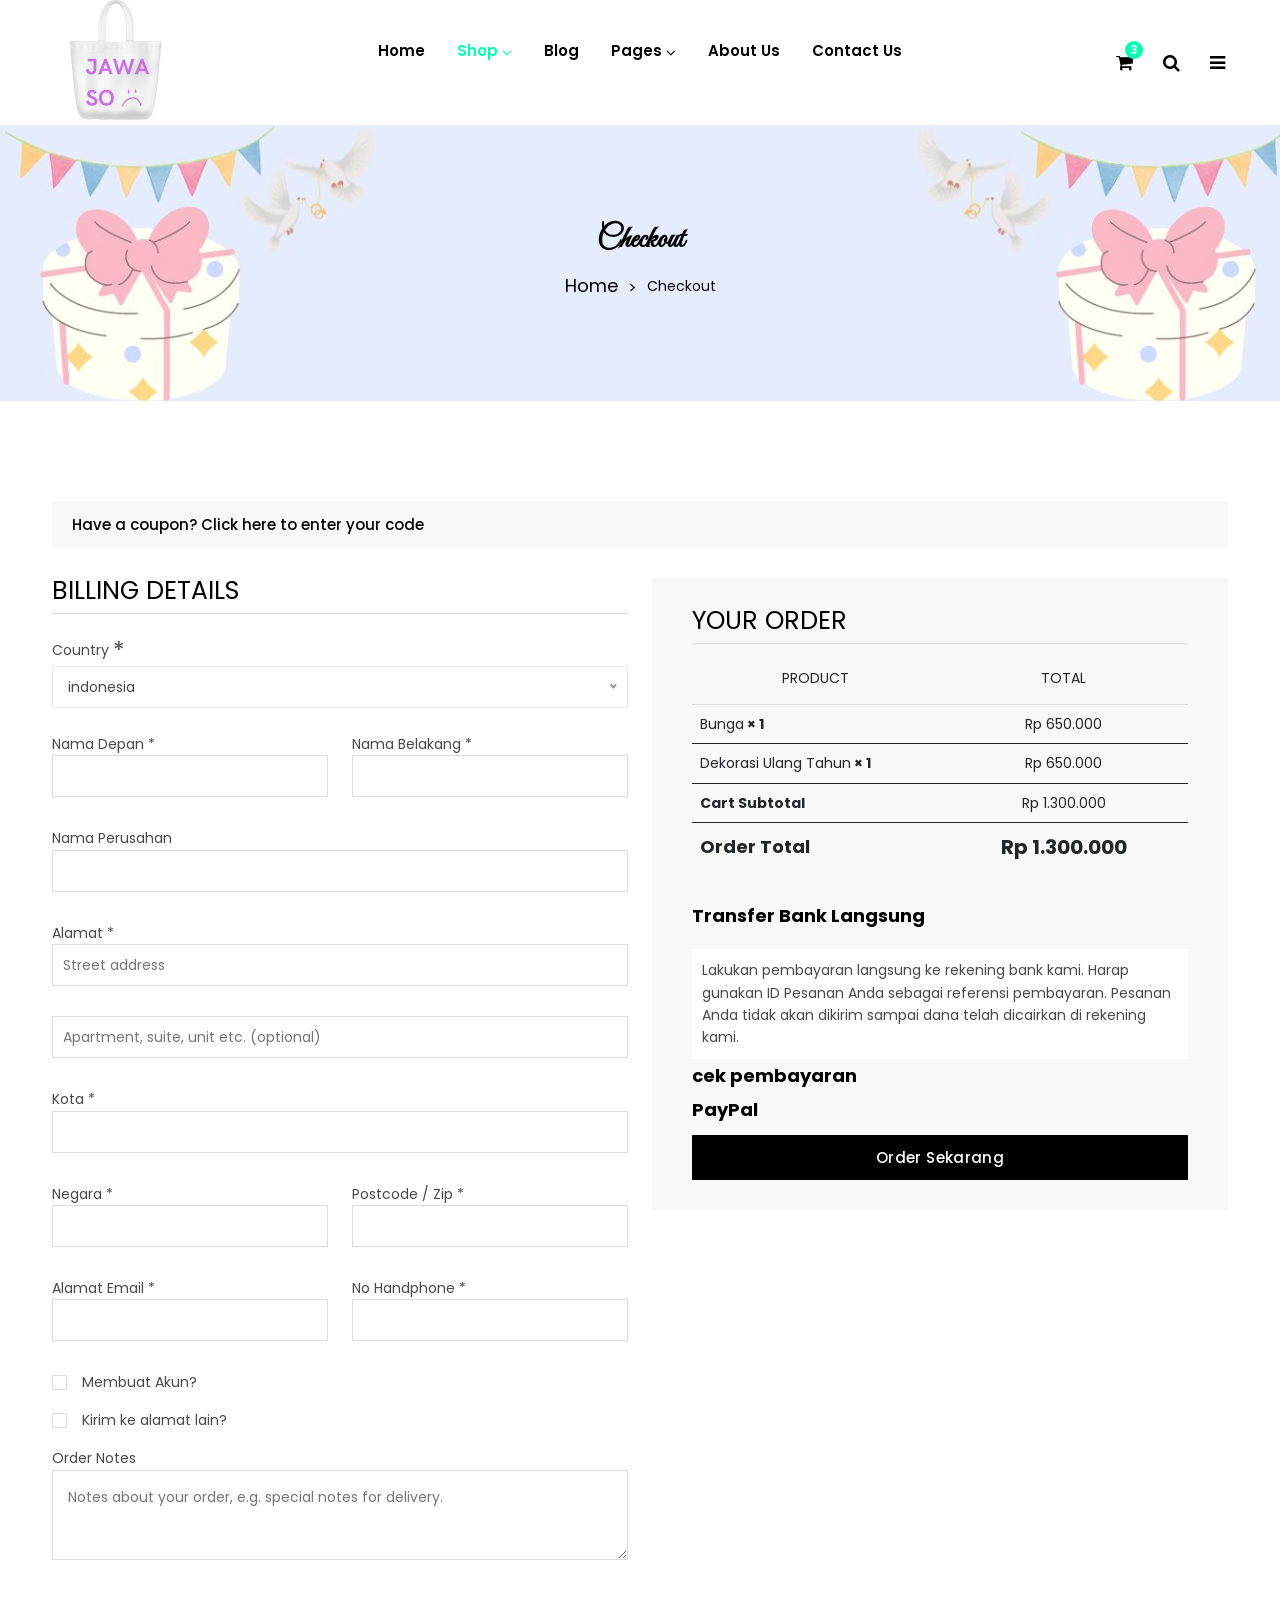
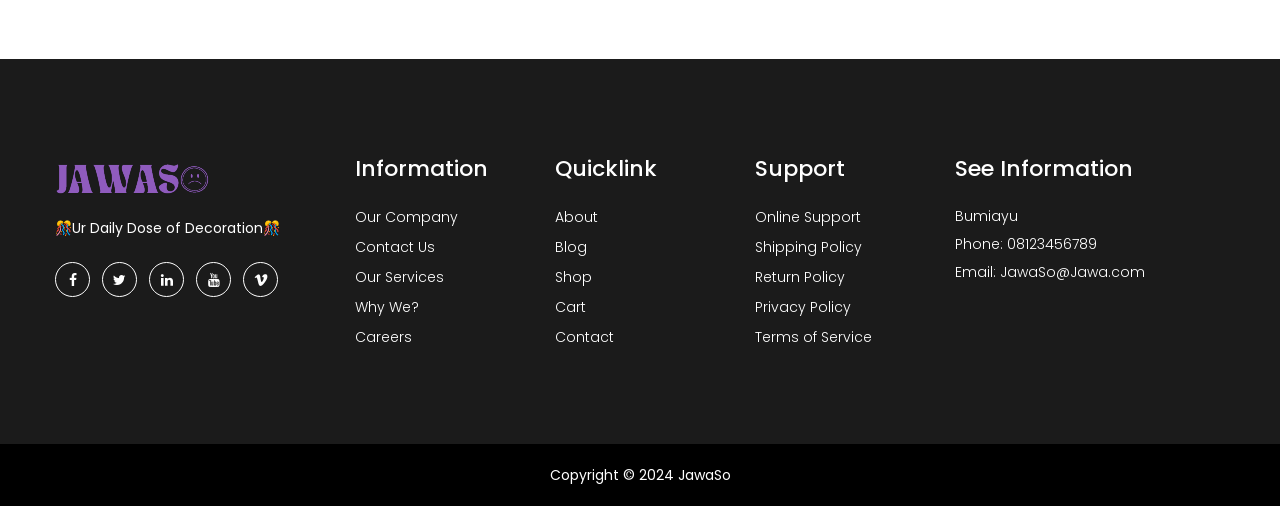
<file: toko_bunga-main/checkout.html>
<!doctype html>
<html class="no-js" lang="en">

<head>
    <meta charset="utf-8">
    <meta http-equiv="x-ua-compatible" content="ie=edge">
    <title>JAWASO</title>
    <meta name="robots" content="noindex, follow" />
    <meta name="description" content="">
    <meta name="viewport" content="width=device-width, initial-scale=1, shrink-to-fit=no">
    <!-- Favicon -->
    <link rel="shortcut icon" type="image/x-icon" href="assets/images/author.ico">

    <!-- CSS
	============================================ -->
    <!-- Bootstrap CSS -->
    <link rel="stylesheet" href="assets/css/vendor/bootstrap.min.css">
    <!-- Font Awesome CSS -->
    <link rel="stylesheet" href="assets/css/vendor/font.awesome.min.css">
    <!-- Linear Icons CSS -->
    <link rel="stylesheet" href="assets/css/vendor/linearicons.min.css">
    <!-- Swiper CSS -->
    <link rel="stylesheet" href="assets/css/plugins/swiper-bundle.min.css">
    <!-- Animation CSS -->
    <link rel="stylesheet" href="assets/css/plugins/animate.min.css">
    <!-- Jquery ui CSS -->
    <link rel="stylesheet" href="assets/css/plugins/jquery-ui.min.css">
    <!-- Nice Select CSS -->
    <link rel="stylesheet" href="assets/css/plugins/nice-select.min.css">
    <!-- Magnific Popup -->
    <link rel="stylesheet" href="assets/css/plugins/magnific-popup.css">

    <!-- Main Style CSS -->
    <link rel="stylesheet" href="assets/css/style.css">

</head>

<body>

    <!-- Header Area Start Here -->
    <header class="main-header-area">
        <!-- Main Header Area Start -->
        <div class="main-header header-sticky">
            <div class="container custom-area">
                <div class="row align-items-center">
                    <div class="col-lg-2 col-xl-2 col-md-6 col-6 col-custom">
                        <div class="header-logo d-flex align-items-center">
                            <a href="index.html">
                                <img class="img-full" src="assets/images/logo/p1.png" alt="Header Logo">
                            </a>
                        </div>
                    </div>
                    <div class="col-lg-8 d-none d-lg-flex justify-content-center col-custom">
                        <nav class="main-nav d-none d-lg-flex">
                            <ul class="nav">
                                <li>
                                    <a href="index.html">
                                        <span class="menu-text"> Home</span>
                                    </a>
                                    <ul>
                                        <li><a href="index.html"></a></li>
                                    </ul>
                                </li>
                                <li>
                                    <a class="active" href="shop.html">
                                        <span class="menu-text">Shop</span>
                                        <i class="fa fa-angle-down"></i>
                                    </a>
                                    <div class="mega-menu dropdown-hover">
                                        <div class="menu-colum">
                                            <ul>
                                                <li><span class="mega-menu-text">Shop</span></li>
                                                <li><a href="shop.html">Shop</a></li>
                                            </ul>
                                        </div>
                                        <div class="menu-colum">
                                            <ul>
                                                <li><span class="mega-menu-text">Product</span></li>
                                                <li><a href="product-details.html">Product Detail</a></li>
                                            </ul>
                                        </div>
                                        <div class="menu-colum">
                                            <ul>
                                                <li><span class="mega-menu-text">Others</span></li>
                                                <li><a href="cart.html">Cart Page</a></li>
                                                <li><a class="active" href="checkout.html">Checkout Page</a></li>
                                                <li><a href="wishlist.html">Wishlist Page</a></li>
                                            </ul>
                                        </div>
                                    </div>
                                </li>
                                <li>
                                    <a href="blog.html">
                                        <span class="menu-text"> Blog</span>
                                    </a>
                                </li>
                                <li>
                                    <a href="#">
                                        <span class="menu-text"> Pages</span>
                                        <i class="fa fa-angle-down"></i>
                                    </a>
                                    <ul class="dropdown-submenu dropdown-hover">
                                        <li><a href="contact-us.html">Contact</a></li>
                                        <li><a href="my-account.html">My Account</a></li>
                                        <li><a href="frequently-questions.html">FAQ</a></li>
                                        <li><a href="login.html">Login</a></li>
                                        <li><a href="register.html">Register</a></li>
                                    </ul>
                                </li>
                                <li>
                                    <a href="about-us.html">
                                        <span class="menu-text"> About Us</span>
                                    </a>
                                </li>
                                <li>
                                    <a href="contact-us.html">
                                        <span class="menu-text">Contact Us</span>
                                    </a>
                                </li>
                            </ul>
                        </nav>
                    </div>
                    <div class="col-lg-2 col-md-6 col-6 col-custom">
                        <div class="header-right-area main-nav">
                            <ul class="nav">
                                <li class="minicart-wrap">
                                    <a href="#" class="minicart-btn toolbar-btn">
                                        <i class="fa fa-shopping-cart"></i>
                                        <span class="cart-item_count">3</span>
                                    </a>
                                    <div class="cart-item-wrapper dropdown-sidemenu dropdown-hover-2">
                                        <div class="single-cart-item">
                                            <div class="cart-img">
                                                <a href="cart.html"><img src="assets/images/cart/1.jpg" alt=""></a>
                                            </div>
                                            <div class="cart-text">
                                                <h5 class="title"><a href="cart.html">Boneka</a></h5>
                                                <div class="cart-text-btn">
                                                    <div class="cart-qty">
                                                        <span>1×</span>
                                                        <span class="cart-price">Rp200.000</span>
                                                    </div>
                                                    <button type="button"><i class="ion-trash-b"></i></button>
                                                </div>
                                            </div>
                                        </div>
                                        <div class="single-cart-item">
                                            <div class="cart-img">
                                                <a href="cart.html"><img src="assets/images/cart/2.jpg" alt=""></a>
                                            </div>
                                            <div class="cart-text">
                                                <h5 class="title"><a href="cart.html">Kue Ulang Tahun</a></h5>
                                                <div class="cart-text-btn">
                                                    <div class="cart-qty">
                                                        <span>1×</span>
                                                        <span class="cart-price">Rp500.000</span>
                                                    </div>
                                                    <button type="button"><i class="ion-trash-b"></i></button>
                                                </div>
                                            </div>
                                        </div>
                                        <div class="single-cart-item">
                                            <div class="cart-img">
                                                <a href="cart.html"><img src="assets/images/cart/3.jpg" alt=""></a>
                                            </div>
                                            <div class="cart-text">
                                                <h5 class="title"><a href="cart.html">Balon</a></h5>
                                                <div class="cart-text-btn">
                                                    <div class="cart-qty">
                                                        <span>1×</span>
                                                        <span class="cart-price">Rp100.000</span>
                                                    </div>
                                                    <button type="button"><i class="ion-trash-b"></i></button>
                                                </div>
                                            </div>
                                        </div>
                                        <div class="cart-price-total d-flex justify-content-between">
                                            <h5>Total :</h5>
                                            <h5>Rp 800.000</h5>
                                        </div>
                                        <div class="cart-links d-flex justify-content-between">
                                            <a class="btn product-cart button-icon flosun-button dark-btn" href="cart.html">View cart</a>
                                            <a class="btn flosun-button secondary-btn rounded-0" href="checkout.html">Checkout</a>
                                        </div>
                                    </div>
                                </li>
                                <li class="sidemenu-wrap">
                                    <a href="#"><i class="fa fa-search"></i> </a>
                                    <ul class="dropdown-sidemenu dropdown-hover-2 dropdown-search">
                                        <li>
                                            <form action="#">
                                                <input name="search" id="search" placeholder="Search" type="text">
                                                <button type="submit"><i class="fa fa-search"></i></button>
                                            </form>
                                        </li>
                                    </ul>
                                </li>
                                <li class="account-menu-wrap d-none d-lg-flex">
                                    <a href="#" class="off-canvas-menu-btn">
                                        <i class="fa fa-bars"></i>
                                    </a>
                                </li>
                                <li class="mobile-menu-btn d-lg-none">
                                    <a class="off-canvas-btn" href="#">
                                        <i class="fa fa-bars"></i>
                                    </a>
                                </li>
                            </ul>
                        </div>
                    </div>
                </div>
            </div>
        </div>
        <!-- Main Header Area End -->
        <!-- off-canvas menu start -->
        <aside class="off-canvas-wrapper" id="mobileMenu">
            <div class="off-canvas-overlay"></div>
            <div class="off-canvas-inner-content">
                <div class="btn-close-off-canvas">
                    <i class="fa fa-times"></i>
                </div>
                <div class="off-canvas-inner">
                    <div class="search-box-offcanvas">
                        <form>
                            <input type="text" placeholder="Search product...">
                            <button class="search-btn"><i class="fa fa-search"></i></button>
                        </form>
                    </div>
                    <!-- mobile menu start -->
                    <div class="mobile-navigation">
                        <!-- mobile menu navigation start -->
                        <nav>
                            <ul class="mobile-menu">
                                <li class="menu-item-has-children"><a href="#">Home</a>
                                    <ul class="dropdown">
                                        <li><a href="index.html">Home Page 1</a></li>
                                        <li><a href="index-2.html">Home Page 2</a></li>
                                        <li><a href="index-3.html">Home Page 3</a></li>
                                        <li><a href="index-4.html">Home Page 4</a></li>
                                    </ul>
                                </li>
                                <li class="menu-item-has-children"><a href="#">Shop</a>
                                    <ul class="megamenu dropdown">
                                        <li class="mega-title has-children"><a href="#">Shop Layouts</a>
                                            <ul class="dropdown">
                                                <li><a href="shop.html">Shop Left Sidebar</a></li>
                                                <li><a href="shop-right-sidebar.html">Shop Right Sidebar</a></li>
                                                <li><a href="shop-list-left.html">Shop List Left Sidebar</a></li>
                                                <li><a href="shop-list-right.html">Shop List Right Sidebar</a></li>
                                                <li><a href="shop-fullwidth.html">Shop Full Width</a></li>
                                            </ul>
                                        </li>
                                        <li class="mega-title has-children"><a href="#">Product Details</a>
                                            <ul class="dropdown">
                                                <li><a href="product-details.html">Single Product Details</a></li>
                                                <li><a href="variable-product-details.html">Variable Product Details</a></li>
                                                <li><a href="external-product-details.html">External Product Details</a></li>
                                                <li><a href="gallery-product-details.html">Gallery Product Details</a></li>
                                                <li><a href="countdown-product-details.html">Countdown Product Details</a></li>
                                            </ul>
                                        </li>
                                        <li class="mega-title has-children"><a href="#">Others</a>
                                            <ul class="dropdown">
                                                <li><a href="error404.html">Error 404</a></li>
                                                <li><a href="compare.html">Compare Page</a></li>
                                                <li><a href="cart.html">Cart Page</a></li>
                                                <li><a href="checkout.html">Checkout Page</a></li>
                                                <li><a href="wishlist.html">Wish List Page</a></li>
                                            </ul>
                                        </li>
                                    </ul>
                                </li>
                                <li class="menu-item-has-children "><a href="#">Blog</a>
                                    <ul class="dropdown">
                                        <li><a href="blog.html">Blog Left Sidebar</a></li>
                                        <li><a href="blog-list-right-sidebar.html">Blog List Right Sidebar</a></li>
                                        <li><a href="blog-list-fullwidth.html">Blog List Fullwidth</a></li>
                                        <li><a href="blog-grid.html">Blog Grid Page</a></li>
                                        <li><a href="blog-grid-right-sidebar.html">Blog Grid Right Sidebar</a></li>
                                        <li><a href="blog-grid-fullwidth.html">Blog Grid Fullwidth</a></li>
                                        <li><a href="blog-details-sidebar.html">Blog Details Sidebar Page</a></li>
                                        <li><a href="blog-details-fullwidth.html">Blog Details Fullwidth Page</a></li>
                                    </ul>
                                </li>
                                <li class="menu-item-has-children "><a href="#">Pages</a>
                                    <ul class="dropdown">
                                        <li><a href="frequently-questions.html">FAQ</a></li>
                                        <li><a href="my-account.html">My Account</a></li>
                                        <li><a href="login-register.html">login &amp; register</a></li>
                                    </ul>
                                </li>
                                <li><a href="about-us.html">About Us</a></li>
                                <li><a href="contact-us.html">Contact</a></li>
                            </ul>
                        </nav>
                        <!-- mobile menu navigation end -->
                    </div>
                    <!-- mobile menu end -->
                    <div class="offcanvas-widget-area">
                        <div class="switcher">
                            <div class="language">
                                <span class="switcher-title">Language: </span>
                                <div class="switcher-menu">
                                    <ul>
                                        <li><a href="#">English</a>
                                            <ul class="switcher-dropdown">
                                                <li><a href="#">German</a></li>
                                                <li><a href="#">French</a></li>
                                            </ul>
                                        </li>
                                    </ul>
                                </div>
                            </div>
                            <div class="currency">
                                <span class="switcher-title">Currency: </span>
                                <div class="switcher-menu">
                                    <ul>
                                        <li><a href="#">IDR</a>
                                            <ul class="switcher-dropdown">
                                                <li><a href="#">€ EUR</a></li>
                                            </ul>
                                        </li>
                                    </ul>
                                </div>
                            </div>
                        </div>
                        <div class="top-info-wrap text-left text-black">
                            <ul class="address-info">
                                <li>
                                    <i class="fa fa-phone"></i>
                                    <a href="info%40yourdomain.html">0812802022</a>
                                </li>
                                <li>
                                    <i class="fa fa-envelope"></i>
                                    <a href="info%40yourdomain.html">info@yourdomain.com</a>
                                </li>
                            </ul>
                            <div class="widget-social">
                                <a class="facebook-color-bg" title="Facebook-f" href="#"><i class="fa fa-facebook-f"></i></a>
                                <a class="twitter-color-bg" title="Twitter" href="#"><i class="fa fa-twitter"></i></a>
                                <a class="linkedin-color-bg" title="Linkedin" href="#"><i class="fa fa-linkedin"></i></a>
                                <a class="youtube-color-bg" title="Youtube" href="#"><i class="fa fa-youtube"></i></a>
                                <a class="vimeo-color-bg" title="Vimeo" href="#"><i class="fa fa-vimeo"></i></a>
                            </div>
                        </div>
                    </div>
                </div>
            </div>
        </aside>
        <!-- off-canvas menu end -->
        <!-- off-canvas menu start -->
        <aside class="off-canvas-menu-wrapper" id="sideMenu">
            <div class="off-canvas-overlay"></div>
            <div class="off-canvas-inner-content">
                <div class="off-canvas-inner">
                    <div class="btn-close-off-canvas">
                        <i class="fa fa-times"></i>
                    </div>
                    <!-- offcanvas widget area start -->
                    <div class="offcanvas-widget-area">
                        <ul class="menu-top-menu">
                            <li><a href="about-us.html">Tentang Dewek</a></li>
                        </ul>
                        <p class="desc-content"> <br>Kita Menyediakan Berbagai Kebutuhan untuk dekorasi dan kebutuhan acara pernikahan ataupun ulang tahun mu.</p>
                        <div class="switcher">
                            <div class="language">
                                <span class="switcher-title">Bahasa: </span>
                                <div class="switcher-menu">
                                    <ul>
                                        <li><a href="#">Ngapak</a>
                                            <ul class="switcher-dropdown">
                                                <li><a href="#">Indonesia</a></li>
                                                <li><a href="#">Inggris</a></li>
                                            </ul>
                                        </li>
                                    </ul>
                                </div>
                            </div>
                            <div class="currency">
                                <span class="switcher-title">Mata Uang: </span>
                                <div class="switcher-menu">
                                    <ul>
                                        <li><a href="#">IDR</a>
                                            <ul class="switcher-dropdown">
                                                <li><a href="#">$ USD</a></li>
                                            </ul>
                                        </li>
                                    </ul>
                                </div>
                            </div>
                        </div>
                        <div class="top-info-wrap text-left text-black">
                            <ul class="address-info">
                                <li>
                                    <i class="fa fa-phone"></i>
                                    <a href="info%40yourdomain.html">(123) 456789</a>
                                </li>
                                <li>
                                    <i class="fa fa-envelope"></i>
                                    <a href="info%40yourdomain.html">info@Jawaso.com</a>
                                </li>
                            </ul>
                            <div class="widget-social">
                                <a class="facebook-color-bg" title="Facebook-f" href="#"><i class="fa fa-facebook-f"></i></a>
                                <a class="twitter-color-bg" title="Twitter" href="#"><i class="fa fa-twitter"></i></a>
                                <a class="linkedin-color-bg" title="Linkedin" href="#"><i class="fa fa-linkedin"></i></a>
                                <a class="youtube-color-bg" title="Youtube" href="#"><i class="fa fa-youtube"></i></a>
                                <a class="vimeo-color-bg" title="Vimeo" href="#"><i class="fa fa-vimeo"></i></a>
                            </div>
                        </div>
                    </div>
                    <!-- offcanvas widget area end -->
                </div>
            </div>
        </aside>
        <!-- off-canvas menu end -->
    </header>
    <!-- Header Area End Here -->
    <!-- Breadcrumb Area Start Here -->
    <div class="breadcrumbs-area position-relative">
        <div class="container">
            <div class="row">
                <div class="col-12 text-center">
                    <div class="breadcrumb-content position-relative section-content">
                        <h3 class="title-3">Checkout</h3>
                        <ul>
                            <li><a href="index.html">Home</a></li>
                            <li>Checkout</li>
                        </ul>
                    </div>
                </div>
            </div>
        </div>
    </div>
    <!-- Breadcrumb Area End Here -->
    <!-- Checkout Area Start Here -->
    <div class="checkout-area mt-no-text">
        <div class="container custom-container">
            <div class="row">
                <div class="col-12 col-custom">
                    <div class="coupon-accordion">
                        <h3>Have a coupon? <span id="showcoupon">Click here to enter your code</span></h3>
                        <div id="checkout_coupon" class="coupon-checkout-content">
                            <div class="coupon-info">
                                <form action="#">
                                    <p class="checkout-coupon">
                                        <input placeholder="Coupon code" type="text">
                                        <input class="coupon-inner_btn" value="Apply Coupon" type="submit">
                                    </p>
                                </form>
                            </div>
                        </div>
                    </div>
                </div>
            </div>
            <div class="row">
                <div class="col-lg-6 col-12 col-custom">
                    <form action="#">
                        <div class="checkbox-form">
                            <h3>Billing Details</h3>
                            <div class="row">
                                <div class="col-md-12 col-custom">
                                    <div class="country-select clearfix">
                                        <label>Country <span class="required">*</span></label>
                                        <select class="myniceselect nice-select wide rounded-0">
                                            <option data-display="indonesia">indonesia</option>
                                            <option value="uk">Malaysia</option>
                                            <option value="rou">Singapura</option>
                                            <option value="fr">Brunai</option>
                                            <option value="de">Taiwan</option>
                                            <option value="aus">Australia</option>
                                        </select>
                                    </div>
                                </div>
                                <div class="col-md-6 col-custom">
                                    <div class="checkout-form-list">
                                        <label>Nama Depan <span class="required">*</span></label>
                                        <input placeholder="" type="text">
                                    </div>
                                </div>
                                <div class="col-md-6 col-custom">
                                    <div class="checkout-form-list">
                                        <label>Nama Belakang <span class="required">*</span></label>
                                        <input placeholder="" type="text">
                                    </div>
                                </div>
                                <div class="col-md-12 col-custom">
                                    <div class="checkout-form-list">
                                        <label>Nama Perusahan</label>
                                        <input placeholder="" type="text">
                                    </div>
                                </div>
                                <div class="col-md-12 col-custom">
                                    <div class="checkout-form-list">
                                        <label>Alamat <span class="required">*</span></label>
                                        <input placeholder="Street address" type="text">
                                    </div>
                                </div>
                                <div class="col-md-12 col-custom">
                                    <div class="checkout-form-list">
                                        <input placeholder="Apartment, suite, unit etc. (optional)" type="text">
                                    </div>
                                </div>
                                <div class="col-md-12 col-custom">
                                    <div class="checkout-form-list">
                                        <label>Kota  <span class="required">*</span></label>
                                        <input type="text">
                                    </div>
                                </div>
                                <div class="col-md-6 col-custom">
                                    <div class="checkout-form-list">
                                        <label>Negara <span class="required">*</span></label>
                                        <input placeholder="" type="text">
                                    </div>
                                </div>
                                <div class="col-md-6 col-custom">
                                    <div class="checkout-form-list">
                                        <label>Postcode / Zip <span class="required">*</span></label>
                                        <input placeholder="" type="text">
                                    </div>
                                </div>
                                <div class="col-md-6 col-custom">
                                    <div class="checkout-form-list">
                                        <label>Alamat Email <span class="required">*</span></label>
                                        <input placeholder="" type="email">
                                    </div>
                                </div>
                                <div class="col-md-6 col-custom">
                                    <div class="checkout-form-list">
                                        <label>No Handphone <span class="required">*</span></label>
                                        <input type="text">
                                    </div>
                                </div>
                                <div class="col-md-12 col-custom">
                                    <div class="checkout-form-list create-acc">
                                        <input id="cbox" type="checkbox">
                                        <label for="cbox">Membuat Akun?</label>
                                    </div>
                                    <div id="cbox-info" class="checkout-form-list create-account">
                                        <p class="mb-2">Buat akun dengan memasukkan informasi di bawah ini. Jika Anda adalah pelanggan yang kembali, silakan login di bagian atas halaman.</p>
                                        <label>Kata sandi akun <span class="required">*</span></label>
                                        <input placeholder="password" type="password">
                                    </div>
                                </div>
                            </div>
                            <div class="different-address">
                                <div class="ship-different-title">
                                    <div>
                                        <input id="ship-box" type="checkbox">
                                        <label for="ship-box">Kirim ke alamat lain?</label>
                                    </div>
                                </div>
                                <div id="ship-box-info" class="row mt-2">
                                    <div class="col-md-12 col-custom">
                                        <div class="myniceselect country-select clearfix">
                                            <label>Country <span class="required">*</span></label>
                                            <select class="myniceselect nice-select wide rounded-0">
                                                <option data-display="indonesia">indonesia</option>
                                                <option value="uk">Malaysia</option>
                                                <option value="rou">Singapura</option>
                                                <option value="fr">Brunai</option>
                                                <option value="de">taiwan</option>
                                                <option value="aus">Australia</option>
                                            </select>
                                        </div>
                                    </div>
                                    <div class="col-md-12 col-custom">
                                        <div class="checkout-form-list">
                                            <label>nama depan <span class="required">*</span></label>
                                            <input placeholder="" type="text">
                                        </div>
                                    </div>
                                    <div class="col-md-12 col-custom">
                                        <div class="checkout-form-list">
                                            <label>nama belakang <span class="required">*</span></label>
                                            <input placeholder="" type="text">
                                        </div>
                                    </div>
                                    <div class="col-md-12 col-custom">
                                        <div class="checkout-form-list">
                                            <label>nama perusahaan</label>
                                            <input placeholder="" type="text">
                                        </div>
                                    </div>
                                    <div class="col-md-12 col-custom">
                                        <div class="checkout-form-list">
                                            <label>Alamat <span class="required">*</span></label>
                                            <input placeholder="Street address" type="text">
                                        </div>
                                    </div>
                                    <div class="col-md-12 col-custom">
                                        <div class="checkout-form-list">
                                            <input placeholder="Apartment, suite, unit etc. (optional)" type="text">
                                        </div>
                                    </div>
                                    <div class="col-md-12 col-custom">
                                        <div class="checkout-form-list">
                                            <label>KOta <span class="required">*</span></label>
                                            <input type="text">
                                        </div>
                                    </div>
                                    <div class="col-md-12 col-custom">
                                        <div class="checkout-form-list">
                                            <label>Negara <span class="required">*</span></label>
                                            <input placeholder="" type="text">
                                        </div>
                                    </div>
                                    <div class="col-md-12 col-custom">
                                        <div class="checkout-form-list">
                                            <label>Postcode / Zip <span class="required">*</span></label>
                                            <input placeholder="" type="text">
                                        </div>
                                    </div>
                                    <div class="col-md-12 col-custom">
                                        <div class="checkout-form-list">
                                            <label>Alamat Email <span class="required">*</span></label>
                                            <input placeholder="" type="email">
                                        </div>
                                    </div>
                                    <div class="col-md-12 col-custom">
                                        <div class="checkout-form-list">
                                            <label>No Handphone</label> <span class="required">*</span></label>
                                            <input type="text">
                                        </div>
                                    </div>
                                </div>
                                <div class="order-notes mt-3">
                                    <div class="checkout-form-list checkout-form-list-2">
                                        <label>Order Notes</label>
                                        <textarea id="checkout-mess" cols="30" rows="10" placeholder="Notes about your order, e.g. special notes for delivery."></textarea>
                                    </div>
                                </div>
                            </div>
                        </div>
                    </form>
                </div>
                <div class="col-lg-6 col-12 col-custom">
                    <div class="your-order">
                        <h3>Your order</h3>
                        <div class="your-order-table table-responsive">
                            <table class="table">
                                <thead>
                                    <tr>
                                        <th class="cart-product-name">Product</th>
                                        <th class="cart-product-total">Total</th>
                                    </tr>
                                </thead>
                                <tbody>
                                    <tr class="cart_item">
                                        <td class="cart-product-name"> Bunga<strong class="product-quantity">
                            × 1</strong></td>
                                        <td class="cart-product-total text-center"><span class="amount">Rp 650.000</span></td>
                                    </tr>
                                    <tr class="cart_item">
                                        <td class="cart-product-name"> Dekorasi Ulang Tahun<strong class="product-quantity">
                            × 1</strong></td>
                                        <td class="cart-product-total text-center"><span class="amount">Rp 650.000</span></td>
                                    </tr>
                                </tbody>
                                <tfoot>
                                    <tr class="cart-subtotal">
                                        <th>Cart Subtotal</th>
                                        <td class="text-center"><span class="amount">Rp 1.300.000</span></td>
                                    </tr>
                                    <tr class="order-total">
                                        <th>Order Total</th>
                                        <td class="text-center"><strong><span class="amount">Rp 1.300.000</span></strong></td>
                                    </tr>
                                </tfoot>
                            </table>
                        </div>
                        <div class="payment-method">
                            <div class="payment-accordion">
                                <div id="accordion">
                                    <div class="card">
                                        <div class="card-header" id="#payment-1">
                                            <h5 class="panel-title mb-3">
                                                <a href="#" class="" data-bs-toggle="collapse" data-bs-target="#collapseOne" aria-expanded="true" aria-controls="collapseOne">
                                                    Transfer Bank Langsung
                                                </a>
                                            </h5>
                                        </div>
                                        <div id="collapseOne" class="collapse show" data-parent="#accordion">
                                            <div class="card-body mb-2 mt-2">
                                                <p>Lakukan pembayaran langsung ke rekening bank kami. Harap gunakan ID Pesanan Anda sebagai referensi pembayaran. Pesanan Anda tidak akan dikirim sampai dana telah dicairkan di rekening kami.</p>
                                            </div>
                                        </div>
                                    </div>
                                    <div class="card">
                                        <div class="card-header" id="#payment-2">
                                            <h5 class="panel-title mb-3">
                                                <a href="#" class="collapsed" data-bs-toggle="collapse" data-bs-target="#collapseTwo" aria-expanded="false" aria-controls="collapseTwo">
                                                    cek pembayaran
                                                </a>
                                            </h5>
                                        </div>
                                        <div id="collapseTwo" class="collapse" data-parent="#accordion">
                                            <div class="card-body mb-2 mt-2">
                                                <p>Lakukan pembayaran langsung ke rekening bank kami. Harap gunakan ID Pesanan Anda sebagai referensi pembayaran. Pesanan Anda tidak akan dikirim sampai dana telah dicairkan di rekening kami.</p>
                                            </div>
                                        </div>
                                    </div>
                                    <div class="card">
                                        <div class="card-header" id="#payment-3">
                                            <h5 class="panel-title mb-3">
                                                <a href="#" class="collapsed" data-bs-toggle="collapse" data-bs-target="#collapseThree" aria-expanded="false" aria-controls="collapseThree">
                                                    PayPal
                                                </a>
                                            </h5>
                                        </div>
                                        <div id="collapseThree" class="collapse" data-parent="#accordion">
                                            <div class="card-body mb-2 mt-2">
                                                <p>Lakukan pembayaran langsung ke rekening bank kami. Harap gunakan ID Pesanan Anda sebagai referensi pembayaran. Pesanan Anda tidak akan dikirim sampai dana telah dicairkan di rekening kami.</p>
                                            </div>
                                        </div>
                                    </div>
                                </div>
                                <div class="order-button-payment">
                                    <a href="https://wa.me/62895380035290" class="btn flosun-button secondary-btn black-color rounded-0 w-100" target="_blank">Order Sekarang</a>
                                </div>
                            </div>
                        </div>
                    </div>
                </div>
            </div>
        </div>
    </div>
    <!-- Checkout Area End Here -->
    <!--Footer Area Start-->
    <footer class="footer-area mt-text-3">
        <div class="footer-widget-area">
            <div class="container container-default custom-area">
                <div class="row">
                    <div class="col-12 col-sm-12 col-md-12 col-lg-3 col-custom">
                        <div class="single-footer-widget m-0">
                            <div class="footer-logo">
                                <a href="index.html">
                                    <img src="assets/images/logo/logo-footer.png" alt="Logo Image">
                                </a>
                            </div>
                            <p class="desc-content">🎊Ur Daily Dose of Decoration🎊</p>
                            <div class="social-links">
                                <ul class="d-flex">
                                    <li>
                                        <a class="rounded-circle" href="#" title="Facebook">
                                            <i class="fa fa-facebook-f"></i>
                                        </a>
                                    </li>
                                    <li>
                                        <a class="rounded-circle" href="#" title="Twitter">
                                            <i class="fa fa-twitter"></i>
                                        </a>
                                    </li>
                                    <li>
                                        <a class="rounded-circle" href="#" title="Linkedin">
                                            <i class="fa fa-linkedin"></i>
                                        </a>
                                    </li>
                                    <li>
                                        <a class="rounded-circle" href="#" title="Youtube">
                                            <i class="fa fa-youtube"></i>
                                        </a>
                                    </li>
                                    <li>
                                        <a class="rounded-circle" href="#" title="Vimeo">
                                            <i class="fa fa-vimeo"></i>
                                        </a>
                                    </li>
                                </ul>
                            </div>
                        </div>
                    </div>
                    <div class="col-12 col-sm-6 col-md-6 col-lg-2 col-custom">
                        <div class="single-footer-widget">
                            <h2 class="widget-title">Information</h2>
                            <ul class="widget-list">
                                <li><a href="about-us.html">Our Company</a></li>
                                <li><a href="contact-us.html">Contact Us</a></li>
                                <li><a href="about-us.html">Our Services</a></li>
                                <li><a href="about-us.html">Why We?</a></li>
                                <li><a href="about-us.html">Careers</a></li>
                            </ul>
                        </div>
                    </div>
                    <div class="col-12 col-sm-6 col-md-6 col-lg-2 col-custom">
                        <div class="single-footer-widget">
                            <h2 class="widget-title">Quicklink</h2>
                            <ul class="widget-list">
                                <li><a href="about-us.html">About</a></li>
                                <li><a href="blog.html">Blog</a></li>
                                <li><a href="shop.html">Shop</a></li>
                                <li><a href="cart.html">Cart</a></li>
                                <li><a href="contact-us.html">Contact</a></li>
                            </ul>
                        </div>
                    </div>
                    <div class="col-12 col-sm-6 col-md-6 col-lg-2 col-custom">
                        <div class="single-footer-widget">
                            <h2 class="widget-title">Support</h2>
                            <ul class="widget-list">
                                <li><a href="contact-us.html">Online Support</a></li>
                                <li><a href="contact-us.html">Shipping Policy</a></li>
                                <li><a href="contact-us.html">Return Policy</a></li>
                                <li><a href="contact-us.html">Privacy Policy</a></li>
                                <li><a href="contact-us.html">Terms of Service</a></li>
                            </ul>
                        </div>
                    </div>
                    <div class="col-12 col-sm-6 col-md-6 col-lg-3 col-custom">
                        <div class="single-footer-widget">
                            <h2 class="widget-title">See Information</h2>
                            <div class="widget-body">
                                <address>Bumiayu<br>Phone: 08123456789<br>Email: JawaSo@Jawa.com</address>
                            </div>
                        </div>
                    </div>
                </div>
            </div>
        </div>
        <div class="footer-copyright-area">
            <div class="container custom-area">
                <div class="row">
                    <div class="col-12 text-center col-custom">
                        <div class="copyright-content">
                            <p>Copyright © 2024 JawaSo </p>
                        </div>
                    </div>
                </div>
            </div>
        </div>
    </footer>
    <!--Footer Area End-->

    <!-- JS
============================================ -->


    <!-- jQuery JS -->
    <script src="assets/js/vendor/jquery-3.6.0.min.js"></script>
    <!-- jQuery Migrate JS -->
    <script src="assets/js/vendor/jquery-migrate-3.3.2.min.js"></script>
    <!-- Modernizer JS -->
    <script src="assets/js/vendor/modernizr-3.7.1.min.js"></script>
    <!-- Bootstrap JS -->
    <script src="assets/js/vendor/bootstrap.bundle.min.js"></script>


    <!-- Swiper Slider JS -->
    <script src="assets/js/plugins/swiper-bundle.min.js"></script>
    <!-- nice select JS -->
    <script src="assets/js/plugins/nice-select.min.js"></script>
    <!-- Ajaxchimpt js -->
    <script src="assets/js/plugins/jquery.ajaxchimp.min.js"></script>
    <!-- Jquery Ui js -->
    <script src="assets/js/plugins/jquery-ui.min.js"></script>
    <!-- Jquery Countdown js -->
    <script src="assets/js/plugins/jquery.countdown.min.js"></script>
    <!-- jquery magnific popup js -->
    <script src="assets/js/plugins/jquery.magnific-popup.min.js"></script>

    <!-- Main JS -->
    <script src="assets/js/main.js"></script>


</body>

</html>
</file>
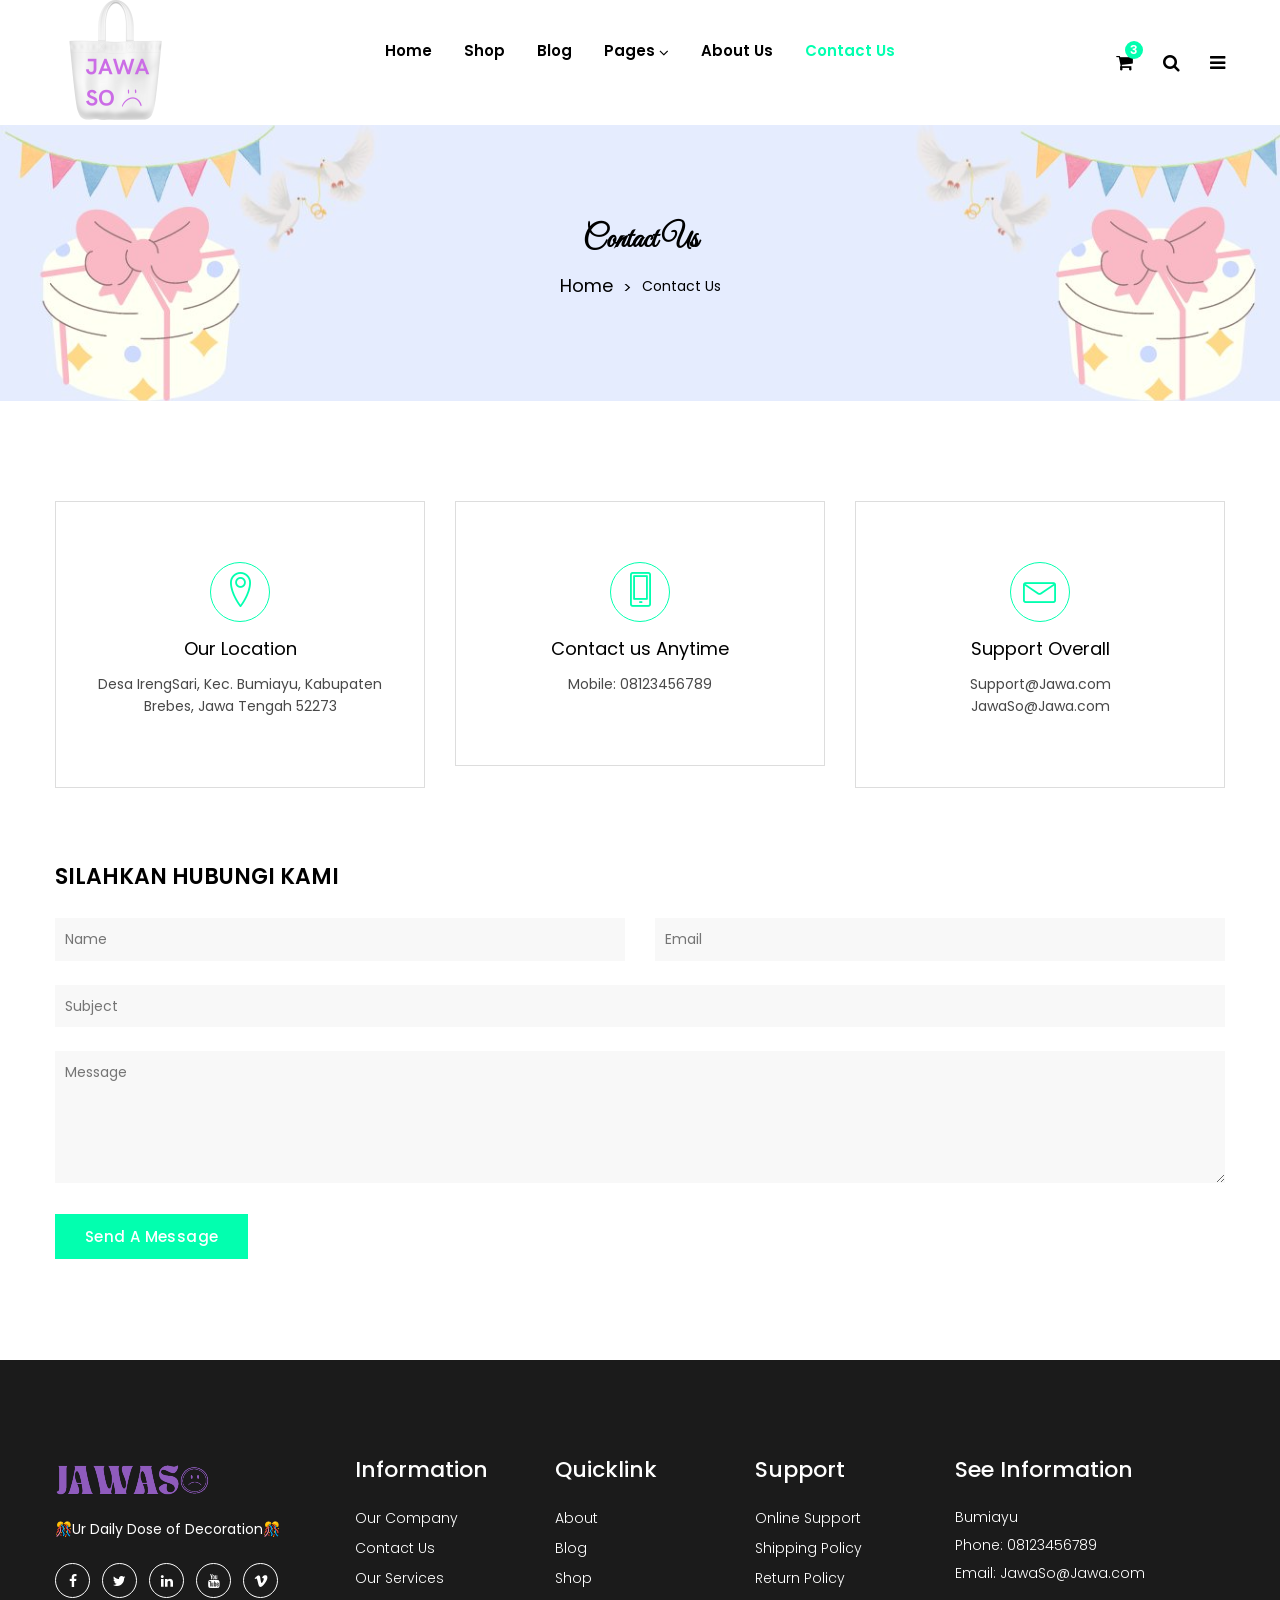
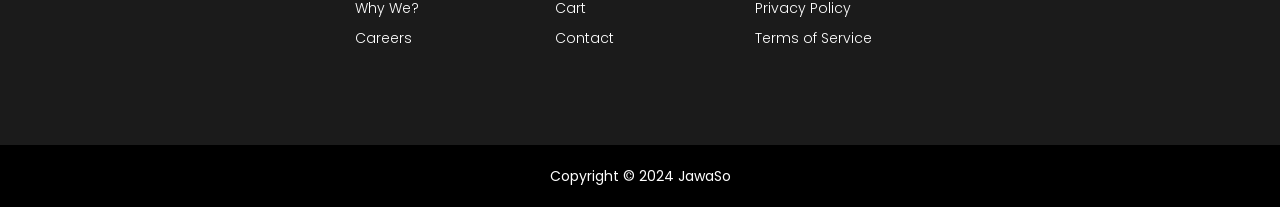
<file: toko_bunga-main/contact-us.html>
<!doctype html>
<html class="no-js" lang="en">

<head>
    <meta charset="utf-8">
    <meta http-equiv="x-ua-compatible" content="ie=edge">
    <title>JAWASO</title>
    <meta name="robots" content="noindex, follow" />
    <meta name="description" content="">
    <meta name="viewport" content="width=device-width, initial-scale=1, shrink-to-fit=no">
    <!-- Favicon -->
    <link rel="shortcut icon" type="image/x-icon" href="assets/images/author.ico">

    <!-- CSS
	============================================ -->
    <!-- Bootstrap CSS -->
    <link rel="stylesheet" href="assets/css/vendor/bootstrap.min.css">
    <!-- Font Awesome CSS -->
    <link rel="stylesheet" href="assets/css/vendor/font.awesome.min.css">
    <!-- Linear Icons CSS -->
    <link rel="stylesheet" href="assets/css/vendor/linearicons.min.css">
    <!-- Swiper CSS -->
    <link rel="stylesheet" href="assets/css/plugins/swiper-bundle.min.css">
    <!-- Animation CSS -->
    <link rel="stylesheet" href="assets/css/plugins/animate.min.css">
    <!-- Jquery ui CSS -->
    <link rel="stylesheet" href="assets/css/plugins/jquery-ui.min.css">
    <!-- Nice Select CSS -->
    <link rel="stylesheet" href="assets/css/plugins/nice-select.min.css">
    <!-- Magnific Popup -->
    <link rel="stylesheet" href="assets/css/plugins/magnific-popup.css">

    <!-- Main Style CSS -->
    <link rel="stylesheet" href="assets/css/style.css">

</head>

<body>

 

    <!-- Header Area Start Here -->
    <header class="main-header-area">
        <!-- Main Header Area Start -->
        <div class="main-header header-sticky">
            <div class="container custom-area">
                <div class="row align-items-center">
                    <div class="col-lg-2 col-xl-2 col-md-6 col-6 col-custom">
                        <div class="header-logo d-flex align-items-center">
                            <a href="index.html">
                                <img class="img-full" src="assets/images/logo/p1.png" alt="Header Logo">
                            </a>
                        </div>
                    </div>
                    <div class="col-lg-8 d-none d-lg-flex justify-content-center col-custom">
                        <nav class="main-nav d-none d-lg-flex">
                            <ul class="nav">
                                <li>
                                    <a href="index.html">
                                        <span class="menu-text"> Home</span>
                                    </a>
                                    <ul>
                                        <li><a href="index.html"></a></li>
                                    </ul>
                                </li>
                                <li>
                                    <a href="shop.html">
                                        <span class="menu-text">Shop</span>
                                    </a>
                                </li>
                                <li>
                                    <a href="blog.html">
                                        <span class="menu-text"> Blog</span>
                                    </a>
                                </li>
                                <li>
                                    <a href="#">
                                        <span class="menu-text"> Pages</span>
                                        <i class="fa fa-angle-down"></i>
                                    </a>
                                    <ul class="dropdown-submenu dropdown-hover">
                                        <li><a href="contact-us.html">Contact</a></li>
                                        <li><a href="my-account.html">My Account</a></li>
                                        <li><a href="frequently-questions.html">FAQ</a></li>
                                        <li><a href="login.html">Login</a></li>
                                        <li><a href="register.html">Register</a></li>
                                    </ul>
                                </li>
                                <li>
                                    <a href="about-us.html">
                                        <span class="menu-text"> About Us</span>
                                    </a>
                                </li>
                                <li>
                                    <a class="active" href="contact-us.html">
                                        <span class="menu-text">Contact Us</span>
                                    </a>
                                </li>
                            </ul>
                        </nav>
                    </div>
                    <div class="col-lg-2 col-md-6 col-6 col-custom">
                        <div class="header-right-area main-nav">
                            <ul class="nav">
                                <li class="minicart-wrap">
                                    <a href="#" class="minicart-btn toolbar-btn">
                                        <i class="fa fa-shopping-cart"></i>
                                        <span class="cart-item_count">3</span>
                                    </a>
                                    <div class="cart-item-wrapper dropdown-sidemenu dropdown-hover-2">
                                        <div class="single-cart-item">
                                            <div class="cart-img">
                                                <a href="cart.html"><img src="assets/images/cart/1.jpg" alt=""></a>
                                            </div>
                                            <div class="cart-text">
                                                <h5 class="title"><a href="cart.html">Boneka</a></h5>
                                                <div class="cart-text-btn">
                                                    <div class="cart-qty">
                                                        <span>1×</span>
                                                        <span class="cart-price">Rp200.000</span>
                                                    </div>
                                                    <button type="button"><i class="ion-trash-b"></i></button>
                                                </div>
                                            </div>
                                        </div>
                                        <div class="single-cart-item">
                                            <div class="cart-img">
                                                <a href="cart.html"><img src="assets/images/cart/2.jpg" alt=""></a>
                                            </div>
                                            <div class="cart-text">
                                                <h5 class="title"><a href="cart.html">Kue Ulang Tahun</a></h5>
                                                <div class="cart-text-btn">
                                                    <div class="cart-qty">
                                                        <span>1×</span>
                                                        <span class="cart-price">Rp500.000</span>
                                                    </div>
                                                    <button type="button"><i class="ion-trash-b"></i></button>
                                                </div>
                                            </div>
                                        </div>
                                        <div class="single-cart-item">
                                            <div class="cart-img">
                                                <a href="cart.html"><img src="assets/images/cart/3.jpg" alt=""></a>
                                            </div>
                                            <div class="cart-text">
                                                <h5 class="title"><a href="cart.html">Balon</a></h5>
                                                <div class="cart-text-btn">
                                                    <div class="cart-qty">
                                                        <span>1×</span>
                                                        <span class="cart-price">Rp100.000</span>
                                                    </div>
                                                    <button type="button"><i class="ion-trash-b"></i></button>
                                                </div>
                                            </div>
                                        </div>
                                        <div class="cart-price-total d-flex justify-content-between">
                                            <h5>Total :</h5>
                                            <h5>Rp 800.000</h5>
                                        </div>
                                        <div class="cart-links d-flex justify-content-between">
                                            <a class="btn product-cart button-icon flosun-button dark-btn" href="cart.html">View cart</a>
                                            <a class="btn flosun-button secondary-btn rounded-0" href="checkout.html">Checkout</a>
                                        </div>
                                    </div>
                                </li>
                                <li class="sidemenu-wrap">
                                    <a href="#"><i class="fa fa-search"></i> </a>
                                    <ul class="dropdown-sidemenu dropdown-hover-2 dropdown-search">
                                        <li>
                                            <form action="#">
                                                <input name="search" id="search" placeholder="Search" type="text">
                                                <button type="submit"><i class="fa fa-search"></i></button>
                                            </form>
                                        </li>
                                    </ul>
                                </li>
                                <li class="account-menu-wrap d-none d-lg-flex">
                                    <a href="#" class="off-canvas-menu-btn">
                                        <i class="fa fa-bars"></i>
                                    </a>
                                </li>
                                <li class="mobile-menu-btn d-lg-none">
                                    <a class="off-canvas-btn" href="#">
                                        <i class="fa fa-bars"></i>
                                    </a>
                                </li>
                            </ul>
                        </div>
                    </div>
                </div>
            </div>
        </div>
        <!-- Main Header Area End -->
        <!-- off-canvas menu start -->
        <aside class="off-canvas-wrapper" id="mobileMenu">
            <div class="off-canvas-overlay"></div>
            <div class="off-canvas-inner-content">
                <div class="btn-close-off-canvas">
                    <i class="fa fa-times"></i>
                </div>
                <div class="off-canvas-inner">
                    <div class="search-box-offcanvas">
                        <form>
                            <input type="text" placeholder="Search product...">
                            <button class="search-btn"><i class="fa fa-search"></i></button>
                        </form>
                    </div>
                    <!-- mobile menu start -->
                    <div class="mobile-navigation">
                        <!-- mobile menu navigation start -->
                        <nav>
                            <ul class="mobile-menu">
                                <li class="menu-item-has-children"><a href="#">Home</a>
                                    <ul class="dropdown">
                                        <li><a href="index.html">Home Page 1</a></li>
                                        <li><a href="index-2.html">Home Page 2</a></li>
                                        <li><a href="index-3.html">Home Page 3</a></li>
                                        <li><a href="index-4.html">Home Page 4</a></li>
                                    </ul>
                                </li>
                                <li class="menu-item-has-children"><a href="#">Shop</a>
                                    <ul class="megamenu dropdown">
                                        <li class="mega-title has-children"><a href="#">Shop Layouts</a>
                                            <ul class="dropdown">
                                                <li><a href="shop.html">Shop Left Sidebar</a></li>
                                                <li><a href="shop-right-sidebar.html">Shop Right Sidebar</a></li>
                                                <li><a href="shop-list-left.html">Shop List Left Sidebar</a></li>
                                                <li><a href="shop-list-right.html">Shop List Right Sidebar</a></li>
                                                <li><a href="shop-fullwidth.html">Shop Full Width</a></li>
                                            </ul>
                                        </li>
                                        <li class="mega-title has-children"><a href="#">Product Details</a>
                                            <ul class="dropdown">
                                                <li><a href="product-details.html">Single Product Details</a></li>
                                                <li><a href="variable-product-details.html">Variable Product Details</a></li>
                                                <li><a href="external-product-details.html">External Product Details</a></li>
                                                <li><a href="gallery-product-details.html">Gallery Product Details</a></li>
                                                <li><a href="countdown-product-details.html">Countdown Product Details</a></li>
                                            </ul>
                                        </li>
                                        <li class="mega-title has-children"><a href="#">Others</a>
                                            <ul class="dropdown">
                                                <li><a href="error404.html">Error 404</a></li>
                                                <li><a href="compare.html">Compare Page</a></li>
                                                <li><a href="cart.html">Cart Page</a></li>
                                                <li><a href="checkout.html">Checkout Page</a></li>
                                                <li><a href="wishlist.html">Wish List Page</a></li>
                                            </ul>
                                        </li>
                                    </ul>
                                </li>
                                <li class="menu-item-has-children "><a href="#">Blog</a>
                                    <ul class="dropdown">
                                        <li><a href="blog.html">Blog Left Sidebar</a></li>
                                        <li><a href="blog-list-right-sidebar.html">Blog List Right Sidebar</a></li>
                                        <li><a href="blog-list-fullwidth.html">Blog List Fullwidth</a></li>
                                        <li><a href="blog-grid.html">Blog Grid Page</a></li>
                                        <li><a href="blog-grid-right-sidebar.html">Blog Grid Right Sidebar</a></li>
                                        <li><a href="blog-grid-fullwidth.html">Blog Grid Fullwidth</a></li>
                                        <li><a href="blog-details-sidebar.html">Blog Details Sidebar Page</a></li>
                                        <li><a href="blog-details-fullwidth.html">Blog Details Fullwidth Page</a></li>
                                    </ul>
                                </li>
                                <li class="menu-item-has-children "><a href="#">Pages</a>
                                    <ul class="dropdown">
                                        <li><a href="frequently-questions.html">FAQ</a></li>
                                        <li><a href="my-account.html">My Account</a></li>
                                        <li><a href="login-register.html">login &amp; register</a></li>
                                    </ul>
                                </li>
                                <li><a href="about-us.html">About Us</a></li>
                                <li><a href="contact-us.html">Contact</a></li>
                            </ul>
                        </nav>
                        <!-- mobile menu navigation end -->
                    </div>
                    <!-- mobile menu end -->
                    <div class="offcanvas-widget-area">
                        <div class="switcher">
                            <div class="language">
                                <span class="switcher-title">Language: </span>
                                <div class="switcher-menu">
                                    <ul>
                                        <li><a href="#">English</a>
                                            <ul class="switcher-dropdown">
                                                <li><a href="#">German</a></li>
                                                <li><a href="#">French</a></li>
                                            </ul>
                                        </li>
                                    </ul>
                                </div>
                            </div>
                            <div class="currency">
                                <span class="switcher-title">Currency: </span>
                                <div class="switcher-menu">
                                    <ul>
                                        <li><a href="#">$ USD</a>
                                            <ul class="switcher-dropdown">
                                                <li><a href="#">€ EUR</a></li>
                                            </ul>
                                        </li>
                                    </ul>
                                </div>
                            </div>
                        </div>
                        <div class="top-info-wrap text-left text-black">
                            <ul class="address-info">
                                <li>
                                    <i class="fa fa-phone"></i>
                                    <a href="info%40yourdomain.html">(1245) 2456 012</a>
                                </li>
                                <li>
                                    <i class="fa fa-envelope"></i>
                                    <a href="info%40yourdomain.html">info@yourdomain.com</a>
                                </li>
                            </ul>
                            <div class="widget-social">
                                <a class="facebook-color-bg" title="Facebook-f" href="#"><i class="fa fa-facebook-f"></i></a>
                                <a class="twitter-color-bg" title="Twitter" href="#"><i class="fa fa-twitter"></i></a>
                                <a class="linkedin-color-bg" title="Linkedin" href="#"><i class="fa fa-linkedin"></i></a>
                                <a class="youtube-color-bg" title="Youtube" href="#"><i class="fa fa-youtube"></i></a>
                                <a class="vimeo-color-bg" title="Vimeo" href="#"><i class="fa fa-vimeo"></i></a>
                            </div>
                        </div>
                    </div>
                </div>
            </div>
        </aside>
        <!-- off-canvas menu end -->
        <!-- off-canvas menu start -->
        <aside class="off-canvas-menu-wrapper" id="sideMenu">
            <div class="off-canvas-overlay"></div>
            <div class="off-canvas-inner-content">
                <div class="off-canvas-inner">
                    <div class="btn-close-off-canvas">
                        <i class="fa fa-times"></i>
                    </div>
                    <!-- offcanvas widget area start -->
                    <div class="offcanvas-widget-area">
                        <ul class="menu-top-menu">
                            <li><a href="about-us.html">Tentang Dewek</a></li>
                        </ul>
                        <p class="desc-content"> <br>Kita Menyediakan Berbagai Kebutuhan untuk dekorasi dan kebutuhan acara pernikahan ataupun ulang tahun mu.</p>
                        <div class="switcher">
                            <div class="language">
                                <span class="switcher-title">Bahasa: </span>
                                <div class="switcher-menu">
                                    <ul>
                                        <li><a href="#">Ngapak</a>
                                            <ul class="switcher-dropdown">
                                                <li><a href="#">Indonesia</a></li>
                                                <li><a href="#">Inggris</a></li>
                                            </ul>
                                        </li>
                                    </ul>
                                </div>
                            </div>
                            <div class="currency">
                                <span class="switcher-title">Mata Uang: </span>
                                <div class="switcher-menu">
                                    <ul>
                                        <li><a href="#">IDR</a>
                                            <ul class="switcher-dropdown">
                                                <li><a href="#">$ USD</a></li>
                                            </ul>
                                        </li>
                                    </ul>
                                </div>
                            </div>
                        </div>
                        <div class="top-info-wrap text-left text-black">
                            <ul class="address-info">
                                <li>
                                    <i class="fa fa-phone"></i>
                                    <a href="info%40yourdomain.html">(123) 456789</a>
                                </li>
                                <li>
                                    <i class="fa fa-envelope"></i>
                                    <a href="info%40yourdomain.html">info@Jawaso.com</a>
                                </li>
                            </ul>
                            <div class="widget-social">
                                <a class="facebook-color-bg" title="Facebook-f" href="#"><i class="fa fa-facebook-f"></i></a>
                                <a class="twitter-color-bg" title="Twitter" href="#"><i class="fa fa-twitter"></i></a>
                                <a class="linkedin-color-bg" title="Linkedin" href="#"><i class="fa fa-linkedin"></i></a>
                                <a class="youtube-color-bg" title="Youtube" href="#"><i class="fa fa-youtube"></i></a>
                                <a class="vimeo-color-bg" title="Vimeo" href="#"><i class="fa fa-vimeo"></i></a>
                            </div>
                        </div>
                    </div>
                    <!-- offcanvas widget area end -->
                </div>
            </div>
        </aside>
        <!-- off-canvas menu end -->
    </header>
    <!-- Header Area End Here -->
    <!-- Breadcrumb Area Start Here -->
    <div class="breadcrumbs-area position-relative">
        <div class="container">
            <div class="row">
                <div class="col-12 text-center">
                    <div class="breadcrumb-content position-relative section-content">
                        <h3 class="title-3">Contact Us</h3>
                        <ul>
                            <li><a href="index.html">Home</a></li>
                            <li>Contact Us</li>
                        </ul>
                    </div>
                </div>
            </div>
        </div>
    </div>
    <!-- Breadcrumb Area End Here -->
    <!-- Contact Us Area Start Here -->
    <div class="contact-us-area mt-no-text">
        <div class="container custom-area">
            <div class="row">
                <div class="col-lg-4 col-md-6 col-custom">
                    <div class="contact-info-item">
                        <div class="con-info-icon">
                            <i class="lnr lnr-map-marker"></i>
                        </div>
                        <div class="con-info-txt">
                            <h4>Our Location</h4>
                            <p>Desa IrengSari, Kec. Bumiayu, Kabupaten Brebes, Jawa Tengah 52273</p>
                        </div>
                    </div>
                </div>
                <div class="col-lg-4 col-md-6 col-custom">
                    <div class="contact-info-item">
                        <div class="con-info-icon">
                            <i class="lnr lnr-smartphone"></i>
                        </div>
                        <div class="con-info-txt">
                            <h4>Contact us Anytime</h4>
                            <p>Mobile: 08123456789<br></p>
                        </div>
                    </div>
                </div>
                <div class="col-lg-4 col-md-12 col-custom text-align-center">
                    <div class="contact-info-item">
                        <div class="con-info-icon">
                            <i class="lnr lnr-envelope"></i>
                        </div>
                        <div class="con-info-txt">
                            <h4>Support Overall</h4>
                            <p>Support@Jawa.com <br> JawaSo@Jawa.com</p>
                        </div>
                    </div>
                </div>
            </div>
            <div class="row">
                <div class="col-md-12 col-custom">
                    <form method="post" action="http://whizthemes.com/mail-php/reza/flosun/mail.php" id="contact-form" accept-charset="UTF-8" class="contact-form">
                        <div class="comment-box mt-5">
                            <h5 class="text-uppercase">Silahkan Hubungi Kami</h5>
                            <div class="row mt-3">
                                <div class="col-md-6 col-custom">
                                    <div class="input-item mb-4">
                                        <input class="border-0 rounded-0 w-100 input-area name gray-bg" type="text" name="con_name" id="con_name" placeholder="Name">
                                    </div>
                                </div>
                                <div class="col-md-6 col-custom">
                                    <div class="input-item mb-4">
                                        <input class="border-0 rounded-0 w-100 input-area email gray-bg" type="email" name="con_email" id="con_email" placeholder="Email">
                                    </div>
                                </div>
                                <div class="col-12 col-custom">
                                    <div class="input-item mb-4">
                                        <input class="border-0 rounded-0 w-100 input-area email gray-bg" type="text" name="con_content" id="con_content" placeholder="Subject">
                                    </div>
                                </div>
                                <div class="col-12 col-custom">
                                    <div class="input-item mb-4">
                                        <textarea cols="30" rows="5" class="border-0 rounded-0 w-100 custom-textarea input-area gray-bg" name="con_message" id="con_message" placeholder="Message"></textarea>
                                    </div>
                                </div>
                                <div class="col-12 col-custom mt-40">
                                    <button type="submit" id="submit" name="submit" class="btn flosun-button secondary-btn theme-color rounded-0">Send A Message</button>
                                </div>
                                <p class="col-8 col-custom form-message mb-0"></p>
                            </div>
                        </div>
                    </form>
                </div>
            </div>
        </div>
    </div>
    <!-- Contact Us Area End Here -->
    <!--Footer Area Start-->
    <footer class="footer-area mt-text-2">
        <div class="footer-widget-area">
            <div class="container container-default custom-area">
                <div class="row">
                    <div class="col-12 col-sm-12 col-md-12 col-lg-3 col-custom">
                        <div class="single-footer-widget m-0">
                            <div class="footer-logo">
                                <a href="index.html">
                                    <img src="assets/images/logo/logo-footer.png" alt="Logo Image">
                                </a>
                            </div>
                            <p class="desc-content">🎊Ur Daily Dose of Decoration🎊</p>
                            <div class="social-links">
                                <ul class="d-flex">
                                    <li>
                                        <a class="rounded-circle" href="#" title="Facebook">
                                            <i class="fa fa-facebook-f"></i>
                                        </a>
                                    </li>
                                    <li>
                                        <a class="rounded-circle" href="#" title="Twitter">
                                            <i class="fa fa-twitter"></i>
                                        </a>
                                    </li>
                                    <li>
                                        <a class="rounded-circle" href="#" title="Linkedin">
                                            <i class="fa fa-linkedin"></i>
                                        </a>
                                    </li>
                                    <li>
                                        <a class="rounded-circle" href="#" title="Youtube">
                                            <i class="fa fa-youtube"></i>
                                        </a>
                                    </li>
                                    <li>
                                        <a class="rounded-circle" href="#" title="Vimeo">
                                            <i class="fa fa-vimeo"></i>
                                        </a>
                                    </li>
                                </ul>
                            </div>
                        </div>
                    </div>
                    <div class="col-12 col-sm-6 col-md-6 col-lg-2 col-custom">
                        <div class="single-footer-widget">
                            <h2 class="widget-title">Information</h2>
                            <ul class="widget-list">
                                <li><a href="about-us.html">Our Company</a></li>
                                <li><a href="contact-us.html">Contact Us</a></li>
                                <li><a href="about-us.html">Our Services</a></li>
                                <li><a href="about-us.html">Why We?</a></li>
                                <li><a href="about-us.html">Careers</a></li>
                            </ul>
                        </div>
                    </div>
                    <div class="col-12 col-sm-6 col-md-6 col-lg-2 col-custom">
                        <div class="single-footer-widget">
                            <h2 class="widget-title">Quicklink</h2>
                            <ul class="widget-list">
                                <li><a href="about-us.html">About</a></li>
                                <li><a href="blog.html">Blog</a></li>
                                <li><a href="shop.html">Shop</a></li>
                                <li><a href="cart.html">Cart</a></li>
                                <li><a href="contact-us.html">Contact</a></li>
                            </ul>
                        </div>
                    </div>
                    <div class="col-12 col-sm-6 col-md-6 col-lg-2 col-custom">
                        <div class="single-footer-widget">
                            <h2 class="widget-title">Support</h2>
                            <ul class="widget-list">
                                <li><a href="contact-us.html">Online Support</a></li>
                                <li><a href="contact-us.html">Shipping Policy</a></li>
                                <li><a href="contact-us.html">Return Policy</a></li>
                                <li><a href="contact-us.html">Privacy Policy</a></li>
                                <li><a href="contact-us.html">Terms of Service</a></li>
                            </ul>
                        </div>
                    </div>
                    <div class="col-12 col-sm-6 col-md-6 col-lg-3 col-custom">
                        <div class="single-footer-widget">
                            <h2 class="widget-title">See Information</h2>
                            <div class="widget-body">
                                <address>Bumiayu<br>Phone: 08123456789<br>Email: JawaSo@Jawa.com</address>
                            </div>
                        </div>
                    </div>
                </div>
            </div>
        </div>
        <div class="footer-copyright-area">
            <div class="container custom-area">
                <div class="row">
                    <div class="col-12 text-center col-custom">
                        <div class="copyright-content">
                            <p>Copyright © 2024 JawaSo </p>
                        </div>
                    </div>
                </div>
            </div>
        </div>
    </footer>
    <!--Footer Area End-->

    <!-- JS
============================================ -->


    <!-- jQuery JS -->
    <script src="assets/js/vendor/jquery-3.6.0.min.js"></script>
    <!-- jQuery Migrate JS -->
    <script src="assets/js/vendor/jquery-migrate-3.3.2.min.js"></script>
    <!-- Modernizer JS -->
    <script src="assets/js/vendor/modernizr-3.7.1.min.js"></script>
    <!-- Bootstrap JS -->
    <script src="assets/js/vendor/bootstrap.bundle.min.js"></script>


    <!-- Swiper Slider JS -->
    <script src="assets/js/plugins/swiper-bundle.min.js"></script>
    <!-- nice select JS -->
    <script src="assets/js/plugins/nice-select.min.js"></script>
    <!-- Ajaxchimpt js -->
    <script src="assets/js/plugins/jquery.ajaxchimp.min.js"></script>
    <!-- Jquery Ui js -->
    <script src="assets/js/plugins/jquery-ui.min.js"></script>
    <!-- Jquery Countdown js -->
    <script src="assets/js/plugins/jquery.countdown.min.js"></script>
    <!-- jquery magnific popup js -->
    <script src="assets/js/plugins/jquery.magnific-popup.min.js"></script>

    <!-- Main JS -->
    <script src="assets/js/main.js"></script>


</body>

</html>
</file>
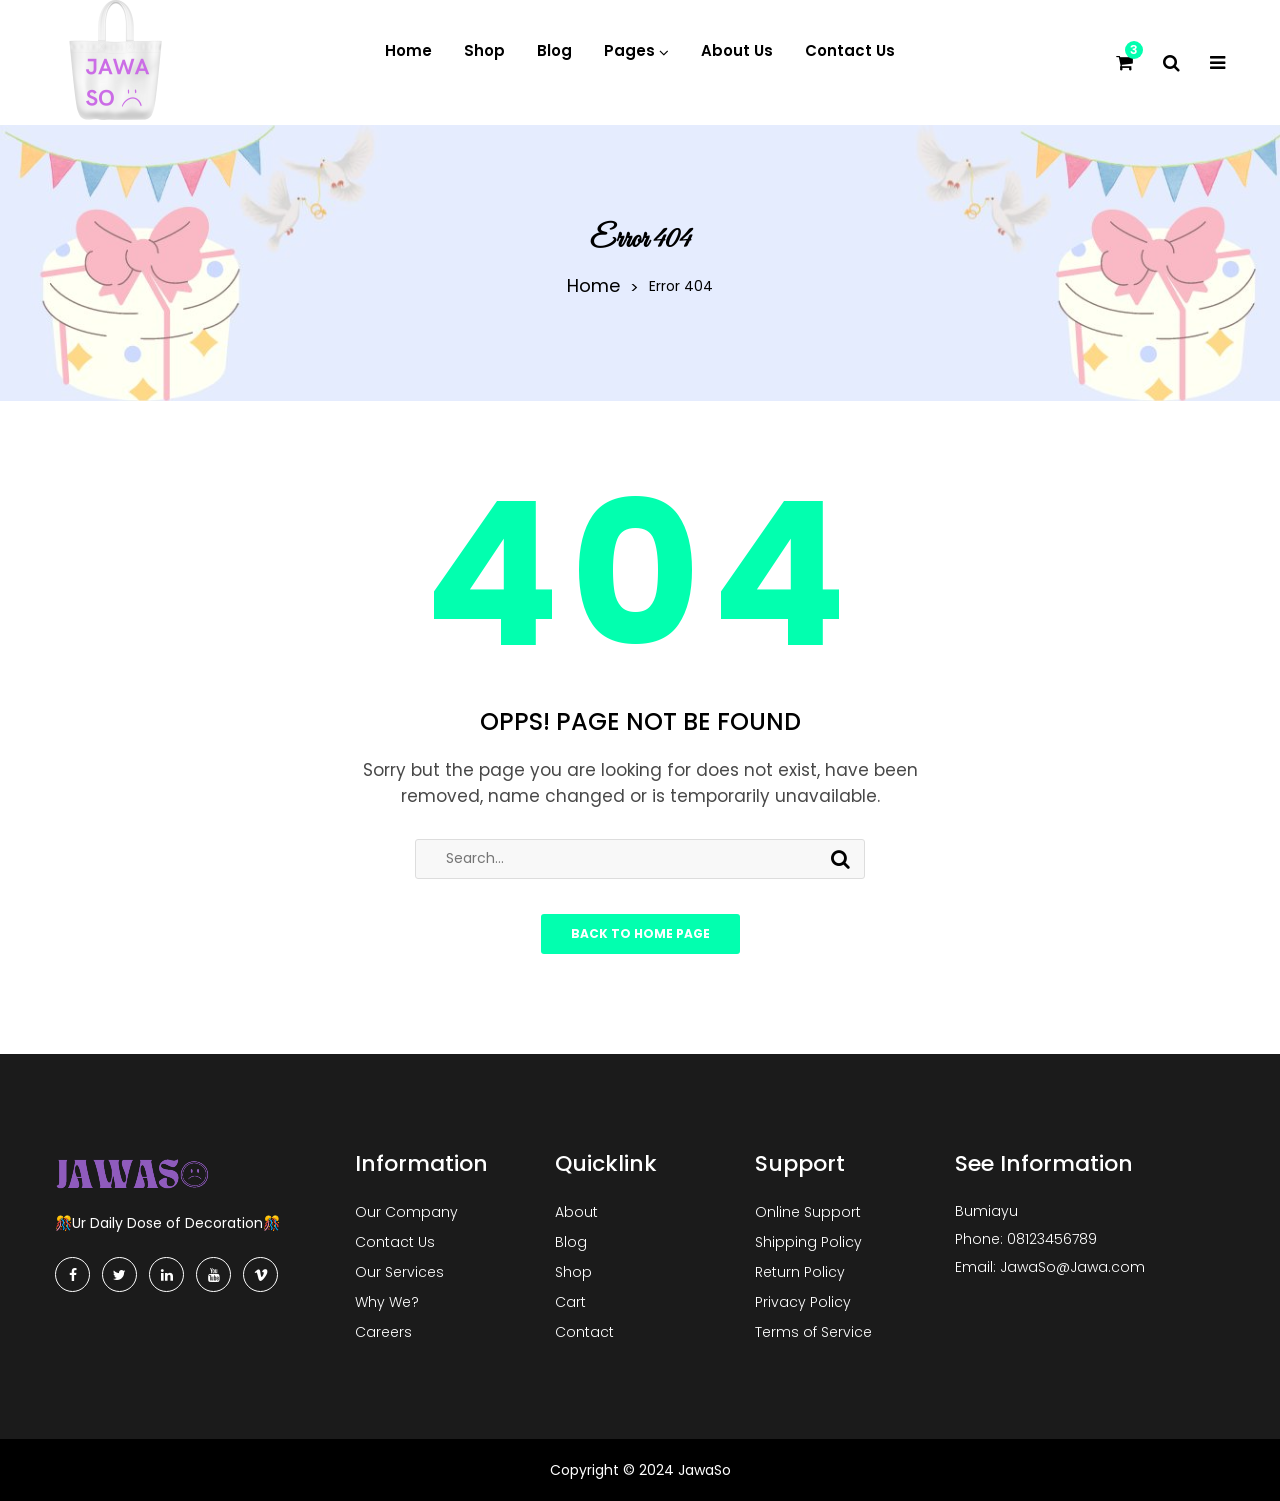
<file: toko_bunga-main/error-404.html>
<!doctype html>
<html class="no-js" lang="en">

<head>
    <meta charset="utf-8">
    <meta http-equiv="x-ua-compatible" content="ie=edge">
    <title>JAWASO</title>
    <meta name="robots" content="noindex, follow" />
    <meta name="description" content="">
    <meta name="viewport" content="width=device-width, initial-scale=1, shrink-to-fit=no">
    <!-- Favicon -->
    <link rel="shortcut icon" type="image/x-icon" href="assets/images/author.ico">

    <!-- CSS
	============================================ -->
    <!-- Bootstrap CSS -->
    <link rel="stylesheet" href="assets/css/vendor/bootstrap.min.css">
    <!-- Font Awesome CSS -->
    <link rel="stylesheet" href="assets/css/vendor/font.awesome.min.css">
    <!-- Linear Icons CSS -->
    <link rel="stylesheet" href="assets/css/vendor/linearicons.min.css">
    <!-- Swiper CSS -->
    <link rel="stylesheet" href="assets/css/plugins/swiper-bundle.min.css">
    <!-- Animation CSS -->
    <link rel="stylesheet" href="assets/css/plugins/animate.min.css">
    <!-- Jquery ui CSS -->
    <link rel="stylesheet" href="assets/css/plugins/jquery-ui.min.css">
    <!-- Nice Select CSS -->
    <link rel="stylesheet" href="assets/css/plugins/nice-select.min.css">
    <!-- Magnific Popup -->
    <link rel="stylesheet" href="assets/css/plugins/magnific-popup.css">

    <!-- Main Style CSS -->
    <link rel="stylesheet" href="assets/css/style.css">

</head>

<body>

 

    <!-- Header Area Start Here -->
    <header class="main-header-area">
        <!-- Main Header Area Start -->
        <div class="main-header header-sticky">
            <div class="container custom-area">
                <div class="row align-items-center">
                    <div class="col-lg-2 col-xl-2 col-md-6 col-6 col-custom">
                        <div class="header-logo d-flex align-items-center">
                            <a href="index.html">
                                <img class="img-full" src="assets/images/logo/p1.png" alt="Header Logo">
                            </a>
                        </div>
                    </div>
                    <div class="col-lg-8 d-none d-lg-flex justify-content-center col-custom">
                        <nav class="main-nav d-none d-lg-flex">
                            <ul class="nav">
                                <li>
                                    <a href="index.html">
                                        <span class="menu-text"> Home</span>
                                    </a>
                                    <ul>
                                        <li><a href="index.html"></a></li>
                                    </ul>
                                </li>
                                <li>
                                    <a href="shop.html">
                                        <span class="menu-text">Shop</span>
                                    </a>
                                </li>
                                <li>
                                    <a href="blog-details-fullwidth.html">
                                        <span class="menu-text"> Blog</span>
                                    </a>
                                </li>
                                <li>
                                    <a href="#">
                                        <span class="menu-text"> Pages</span>
                                        <i class="fa fa-angle-down"></i>
                                    </a>
                                    <ul class="dropdown-submenu dropdown-hover">
                                        <li><a href="contact-us.html">Contact</a></li>
                                        <li><a href="my-account.html">My Account</a></li>
                                        <li><a href="frequently-questions.html">FAQ</a></li>
                                        <li><a href="login.html">Login</a></li>
                                        <li><a href="register.html">Register</a></li>
                                    </ul>
                                </li>
                                <li>
                                    <a href="about-us.html">
                                        <span class="menu-text"> About Us</span>
                                    </a>
                                </li>
                                <li>
                                    <a href="contact-us.html">
                                        <span class="menu-text">Contact Us</span>
                                    </a>
                                </li>
                            </ul>
                        </nav>
                    </div>
                    <div class="col-lg-2 col-md-6 col-6 col-custom">
                        <div class="header-right-area main-nav">
                            <ul class="nav">
                                <li class="minicart-wrap">
                                    <a href="#" class="minicart-btn toolbar-btn">
                                        <i class="fa fa-shopping-cart"></i>
                                        <span class="cart-item_count">3</span>
                                    </a>
                                    <div class="cart-item-wrapper dropdown-sidemenu dropdown-hover-2">
                                        <div class="single-cart-item">
                                            <div class="cart-img">
                                                <a href="cart.html"><img src="assets/images/cart/1.jpg" alt=""></a>
                                            </div>
                                            <div class="cart-text">
                                                <h5 class="title"><a href="cart.html">Boneka</a></h5>
                                                <div class="cart-text-btn">
                                                    <div class="cart-qty">
                                                        <span>1×</span>
                                                        <span class="cart-price">Rp200.000</span>
                                                    </div>
                                                    <button type="button"><i class="ion-trash-b"></i></button>
                                                </div>
                                            </div>
                                        </div>
                                        <div class="single-cart-item">
                                            <div class="cart-img">
                                                <a href="cart.html"><img src="assets/images/cart/2.jpg" alt=""></a>
                                            </div>
                                            <div class="cart-text">
                                                <h5 class="title"><a href="cart.html">Kue Ulang Tahun</a></h5>
                                                <div class="cart-text-btn">
                                                    <div class="cart-qty">
                                                        <span>1×</span>
                                                        <span class="cart-price">Rp500.000</span>
                                                    </div>
                                                    <button type="button"><i class="ion-trash-b"></i></button>
                                                </div>
                                            </div>
                                        </div>
                                        <div class="single-cart-item">
                                            <div class="cart-img">
                                                <a href="cart.html"><img src="assets/images/cart/3.jpg" alt=""></a>
                                            </div>
                                            <div class="cart-text">
                                                <h5 class="title"><a href="cart.html">Balon</a></h5>
                                                <div class="cart-text-btn">
                                                    <div class="cart-qty">
                                                        <span>1×</span>
                                                        <span class="cart-price">Rp100.000</span>
                                                    </div>
                                                    <button type="button"><i class="ion-trash-b"></i></button>
                                                </div>
                                            </div>
                                        </div>
                                        <div class="cart-price-total d-flex justify-content-between">
                                            <h5>Total :</h5>
                                            <h5>Rp 800.000</h5>
                                        </div>
                                        <div class="cart-links d-flex justify-content-between">
                                            <a class="btn product-cart button-icon flosun-button dark-btn" href="cart.html">View cart</a>
                                            <a class="btn flosun-button secondary-btn rounded-0" href="checkout.html">Checkout</a>
                                        </div>
                                    </div>
                                </li>
                                <li class="sidemenu-wrap">
                                    <a href="#"><i class="fa fa-search"></i> </a>
                                    <ul class="dropdown-sidemenu dropdown-hover-2 dropdown-search">
                                        <li>
                                            <form action="#">
                                                <input name="search" id="search" placeholder="Search" type="text">
                                                <button type="submit"><i class="fa fa-search"></i></button>
                                            </form>
                                        </li>
                                    </ul>
                                </li>
                                <li class="account-menu-wrap d-none d-lg-flex">
                                    <a href="#" class="off-canvas-menu-btn">
                                        <i class="fa fa-bars"></i>
                                    </a>
                                </li>
                                <li class="mobile-menu-btn d-lg-none">
                                    <a class="off-canvas-btn" href="#">
                                        <i class="fa fa-bars"></i>
                                    </a>
                                </li>
                            </ul>
                        </div>
                    </div>
                </div>
            </div>
        </div>
        <!-- Main Header Area End -->
        <!-- off-canvas menu start -->
        <aside class="off-canvas-wrapper" id="mobileMenu">
            <div class="off-canvas-overlay"></div>
            <div class="off-canvas-inner-content">
                <div class="btn-close-off-canvas">
                    <i class="fa fa-times"></i>
                </div>
                <div class="off-canvas-inner">
                    <div class="search-box-offcanvas">
                        <form>
                            <input type="text" placeholder="Search product...">
                            <button class="search-btn"><i class="fa fa-search"></i></button>
                        </form>
                    </div>
                    <!-- mobile menu start -->
                    <div class="mobile-navigation">
                        <!-- mobile menu navigation start -->
                        <nav>
                            <ul class="mobile-menu">
                                <li class="menu-item-has-children"><a href="#">Home</a>
                                    <ul class="dropdown">
                                        <li><a href="index.html">Home Page 1</a></li>
                                        <li><a href="index-2.html">Home Page 2</a></li>
                                        <li><a href="index-3.html">Home Page 3</a></li>
                                        <li><a href="index-4.html">Home Page 4</a></li>
                                    </ul>
                                </li>
                                <li class="menu-item-has-children"><a href="#">Shop</a>
                                    <ul class="megamenu dropdown">
                                        <li class="mega-title has-children"><a href="#">Shop Layouts</a>
                                            <ul class="dropdown">
                                                <li><a href="shop.html">Shop Left Sidebar</a></li>
                                                <li><a href="shop-right-sidebar.html">Shop Right Sidebar</a></li>
                                                <li><a href="shop-list-left.html">Shop List Left Sidebar</a></li>
                                                <li><a href="shop-list-right.html">Shop List Right Sidebar</a></li>
                                                <li><a href="shop-fullwidth.html">Shop Full Width</a></li>
                                            </ul>
                                        </li>
                                        <li class="mega-title has-children"><a href="#">Product Details</a>
                                            <ul class="dropdown">
                                                <li><a href="product-details.html">Single Product Details</a></li>
                                                <li><a href="variable-product-details.html">Variable Product Details</a></li>
                                                <li><a href="external-product-details.html">External Product Details</a></li>
                                                <li><a href="gallery-product-details.html">Gallery Product Details</a></li>
                                                <li><a href="countdown-product-details.html">Countdown Product Details</a></li>
                                            </ul>
                                        </li>
                                        <li class="mega-title has-children"><a href="#">Others</a>
                                            <ul class="dropdown">
                                                <li><a href="error404.html">Error 404</a></li>
                                                <li><a href="compare.html">Compare Page</a></li>
                                                <li><a href="cart.html">Cart Page</a></li>
                                                <li><a href="checkout.html">Checkout Page</a></li>
                                                <li><a href="wishlist.html">Wish List Page</a></li>
                                            </ul>
                                        </li>
                                    </ul>
                                </li>
                                <li class="menu-item-has-children "><a href="#">Blog</a>
                                    <ul class="dropdown">
                                        <li><a href="blog.html">Blog Left Sidebar</a></li>
                                        <li><a href="blog-list-right-sidebar.html">Blog List Right Sidebar</a></li>
                                        <li><a href="blog-list-fullwidth.html">Blog List Fullwidth</a></li>
                                        <li><a href="blog-grid.html">Blog Grid Page</a></li>
                                        <li><a href="blog-grid-right-sidebar.html">Blog Grid Right Sidebar</a></li>
                                        <li><a href="blog-grid-fullwidth.html">Blog Grid Fullwidth</a></li>
                                        <li><a href="blog-details-sidebar.html">Blog Details Sidebar Page</a></li>
                                        <li><a href="blog-details-fullwidth.html">Blog Details Fullwidth Page</a></li>
                                    </ul>
                                </li>
                                <li class="menu-item-has-children "><a href="#">Pages</a>
                                    <ul class="dropdown">
                                        <li><a href="frequently-questions.html">FAQ</a></li>
                                        <li><a href="my-account.html">My Account</a></li>
                                        <li><a href="login-register.html">login &amp; register</a></li>
                                    </ul>
                                </li>
                                <li><a href="about-us.html">About Us</a></li>
                                <li><a href="contact-us.html">Contact</a></li>
                            </ul>
                        </nav>
                        <!-- mobile menu navigation end -->
                    </div>
                    <!-- mobile menu end -->
                    <div class="offcanvas-widget-area">
                        <div class="switcher">
                            <div class="language">
                                <span class="switcher-title">Language: </span>
                                <div class="switcher-menu">
                                    <ul>
                                        <li><a href="#">English</a>
                                            <ul class="switcher-dropdown">
                                                <li><a href="#">German</a></li>
                                                <li><a href="#">French</a></li>
                                            </ul>
                                        </li>
                                    </ul>
                                </div>
                            </div>
                            <div class="currency">
                                <span class="switcher-title">Currency: </span>
                                <div class="switcher-menu">
                                    <ul>
                                        <li><a href="#">$ USD</a>
                                            <ul class="switcher-dropdown">
                                                <li><a href="#">€ EUR</a></li>
                                            </ul>
                                        </li>
                                    </ul>
                                </div>
                            </div>
                        </div>
                        <div class="top-info-wrap text-left text-black">
                            <ul class="address-info">
                                <li>
                                    <i class="fa fa-phone"></i>
                                    <a href="info%40yourdomain.html">(1245) 2456 012</a>
                                </li>
                                <li>
                                    <i class="fa fa-envelope"></i>
                                    <a href="info%40yourdomain.html">info@yourdomain.com</a>
                                </li>
                            </ul>
                            <div class="widget-social">
                                <a class="facebook-color-bg" title="Facebook-f" href="#"><i class="fa fa-facebook-f"></i></a>
                                <a class="twitter-color-bg" title="Twitter" href="#"><i class="fa fa-twitter"></i></a>
                                <a class="linkedin-color-bg" title="Linkedin" href="#"><i class="fa fa-linkedin"></i></a>
                                <a class="youtube-color-bg" title="Youtube" href="#"><i class="fa fa-youtube"></i></a>
                                <a class="vimeo-color-bg" title="Vimeo" href="#"><i class="fa fa-vimeo"></i></a>
                            </div>
                        </div>
                    </div>
                </div>
            </div>
        </aside>
        <!-- off-canvas menu end -->
        <!-- off-canvas menu start -->
        <aside class="off-canvas-menu-wrapper" id="sideMenu">
            <div class="off-canvas-overlay"></div>
            <div class="off-canvas-inner-content">
                <div class="off-canvas-inner">
                    <div class="btn-close-off-canvas">
                        <i class="fa fa-times"></i>
                    </div>
                    <!-- offcanvas widget area start -->
                    <div class="offcanvas-widget-area">
                        <ul class="menu-top-menu">
                            <li><a href="about-us.html">Tentang Dewek</a></li>
                        </ul>
                        <p class="desc-content"> <br>Kita Menyediakan Berbagai Kebutuhan untuk dekorasi dan kebutuhan acara pernikahan ataupun ulang tahun mu.</p>
                        <div class="switcher">
                            <div class="language">
                                <span class="switcher-title">Bahasa: </span>
                                <div class="switcher-menu">
                                    <ul>
                                        <li><a href="#">Ngapak</a>
                                            <ul class="switcher-dropdown">
                                                <li><a href="#">Indonesia</a></li>
                                                <li><a href="#">Inggris</a></li>
                                            </ul>
                                        </li>
                                    </ul>
                                </div>
                            </div>
                            <div class="currency">
                                <span class="switcher-title">Mata Uang: </span>
                                <div class="switcher-menu">
                                    <ul>
                                        <li><a href="#">IDR</a>
                                            <ul class="switcher-dropdown">
                                                <li><a href="#">$ USD</a></li>
                                            </ul>
                                        </li>
                                    </ul>
                                </div>
                            </div>
                        </div>
                        <div class="top-info-wrap text-left text-black">
                            <ul class="address-info">
                                <li>
                                    <i class="fa fa-phone"></i>
                                    <a href="info%40yourdomain.html">(123) 456789</a>
                                </li>
                                <li>
                                    <i class="fa fa-envelope"></i>
                                    <a href="info%40yourdomain.html">info@Jawaso.com</a>
                                </li>
                            </ul>
                            <div class="widget-social">
                                <a class="facebook-color-bg" title="Facebook-f" href="#"><i class="fa fa-facebook-f"></i></a>
                                <a class="twitter-color-bg" title="Twitter" href="#"><i class="fa fa-twitter"></i></a>
                                <a class="linkedin-color-bg" title="Linkedin" href="#"><i class="fa fa-linkedin"></i></a>
                                <a class="youtube-color-bg" title="Youtube" href="#"><i class="fa fa-youtube"></i></a>
                                <a class="vimeo-color-bg" title="Vimeo" href="#"><i class="fa fa-vimeo"></i></a>
                            </div>
                        </div>
                    </div>
                    <!-- offcanvas widget area end -->
                </div>
            </div>
        </aside>
        <!-- off-canvas menu end -->
    </header>
    <!-- Header Area End Here -->
    <!-- Breadcrumb Area Start Here -->
    <div class="breadcrumbs-area position-relative">
        <div class="container">
            <div class="row">
                <div class="col-12 text-center">
                    <div class="breadcrumb-content position-relative section-content">
                        <h3 class="title-3">Error 404</h3>
                        <ul>
                            <li><a href="index.html">Home</a></li>
                            <li>Error 404</li>
                        </ul>
                    </div>
                </div>
            </div>
        </div>
    </div>
    <!-- Breadcrumb Area End Here -->
    <!-- Error 404 Area Start Here -->
    <div class="error-area">
        <div class="container">
            <div class="row">
                <div class="col-12">
                    <div class="error_form">
                        <h1>404</h1>
                        <h2>Opps! PAGE NOT BE FOUND</h2>
                        <p>Sorry but the page you are looking for does not exist, have been<br> removed, name changed or is temporarily unavailable.</p>
                        <form action="#">
                            <input placeholder="Search..." type="text">
                            <button type="submit"><i class="fa fa-search"></i></button>
                        </form>
                        <a href="index.html">Back to home page</a>
                    </div>
                </div>
            </div>
        </div>
    </div>
    <!-- Error 404 Area End Here -->
    <!--Footer Area Start-->
    <footer class="footer-area mt-text-3">
        <div class="footer-widget-area">
            <div class="container container-default custom-area">
                <div class="row">
                    <div class="col-12 col-sm-12 col-md-12 col-lg-3 col-custom">
                        <div class="single-footer-widget m-0">
                            <div class="footer-logo">
                                <a href="index.html">
                                    <img src="assets/images/logo/logo-footer.png" alt="Logo Image">
                                </a>
                            </div>
                            <p class="desc-content">🎊Ur Daily Dose of Decoration🎊</p>
                            <div class="social-links">
                                <ul class="d-flex">
                                    <li>
                                        <a class="rounded-circle" href="#" title="Facebook">
                                            <i class="fa fa-facebook-f"></i>
                                        </a>
                                    </li>
                                    <li>
                                        <a class="rounded-circle" href="#" title="Twitter">
                                            <i class="fa fa-twitter"></i>
                                        </a>
                                    </li>
                                    <li>
                                        <a class="rounded-circle" href="#" title="Linkedin">
                                            <i class="fa fa-linkedin"></i>
                                        </a>
                                    </li>
                                    <li>
                                        <a class="rounded-circle" href="#" title="Youtube">
                                            <i class="fa fa-youtube"></i>
                                        </a>
                                    </li>
                                    <li>
                                        <a class="rounded-circle" href="#" title="Vimeo">
                                            <i class="fa fa-vimeo"></i>
                                        </a>
                                    </li>
                                </ul>
                            </div>
                        </div>
                    </div>
                    <div class="col-12 col-sm-6 col-md-6 col-lg-2 col-custom">
                        <div class="single-footer-widget">
                            <h2 class="widget-title">Information</h2>
                            <ul class="widget-list">
                                <li><a href="about-us.html">Our Company</a></li>
                                <li><a href="contact-us.html">Contact Us</a></li>
                                <li><a href="about-us.html">Our Services</a></li>
                                <li><a href="about-us.html">Why We?</a></li>
                                <li><a href="about-us.html">Careers</a></li>
                            </ul>
                        </div>
                    </div>
                    <div class="col-12 col-sm-6 col-md-6 col-lg-2 col-custom">
                        <div class="single-footer-widget">
                            <h2 class="widget-title">Quicklink</h2>
                            <ul class="widget-list">
                                <li><a href="about-us.html">About</a></li>
                                <li><a href="blog.html">Blog</a></li>
                                <li><a href="shop.html">Shop</a></li>
                                <li><a href="cart.html">Cart</a></li>
                                <li><a href="contact-us.html">Contact</a></li>
                            </ul>
                        </div>
                    </div>
                    <div class="col-12 col-sm-6 col-md-6 col-lg-2 col-custom">
                        <div class="single-footer-widget">
                            <h2 class="widget-title">Support</h2>
                            <ul class="widget-list">
                                <li><a href="contact-us.html">Online Support</a></li>
                                <li><a href="contact-us.html">Shipping Policy</a></li>
                                <li><a href="contact-us.html">Return Policy</a></li>
                                <li><a href="contact-us.html">Privacy Policy</a></li>
                                <li><a href="contact-us.html">Terms of Service</a></li>
                            </ul>
                        </div>
                    </div>
                    <div class="col-12 col-sm-6 col-md-6 col-lg-3 col-custom">
                        <div class="single-footer-widget">
                            <h2 class="widget-title">See Information</h2>
                            <div class="widget-body">
                                <address>Bumiayu<br>Phone: 08123456789<br>Email: JawaSo@Jawa.com</address>
                            </div>
                        </div>
                    </div>
                </div>
            </div>
        </div>
        <div class="footer-copyright-area">
            <div class="container custom-area">
                <div class="row">
                    <div class="col-12 text-center col-custom">
                        <div class="copyright-content">
                            <p>Copyright © 2024 JawaSo </p>
                        </div>
                    </div>
                </div>
            </div>
        </div>
    </footer>
    <!--Footer Area End-->

    <!-- JS
============================================ -->


    <!-- jQuery JS -->
    <script src="assets/js/vendor/jquery-3.6.0.min.js"></script>
    <!-- jQuery Migrate JS -->
    <script src="assets/js/vendor/jquery-migrate-3.3.2.min.js"></script>
    <!-- Modernizer JS -->
    <script src="assets/js/vendor/modernizr-3.7.1.min.js"></script>
    <!-- Bootstrap JS -->
    <script src="assets/js/vendor/bootstrap.bundle.min.js"></script>


    <!-- Swiper Slider JS -->
    <script src="assets/js/plugins/swiper-bundle.min.js"></script>
    <!-- nice select JS -->
    <script src="assets/js/plugins/nice-select.min.js"></script>
    <!-- Ajaxchimpt js -->
    <script src="assets/js/plugins/jquery.ajaxchimp.min.js"></script>
    <!-- Jquery Ui js -->
    <script src="assets/js/plugins/jquery-ui.min.js"></script>
    <!-- Jquery Countdown js -->
    <script src="assets/js/plugins/jquery.countdown.min.js"></script>
    <!-- jquery magnific popup js -->
    <script src="assets/js/plugins/jquery.magnific-popup.min.js"></script>

    <!-- Main JS -->
    <script src="assets/js/main.js"></script>


</body>

</html>
</file>
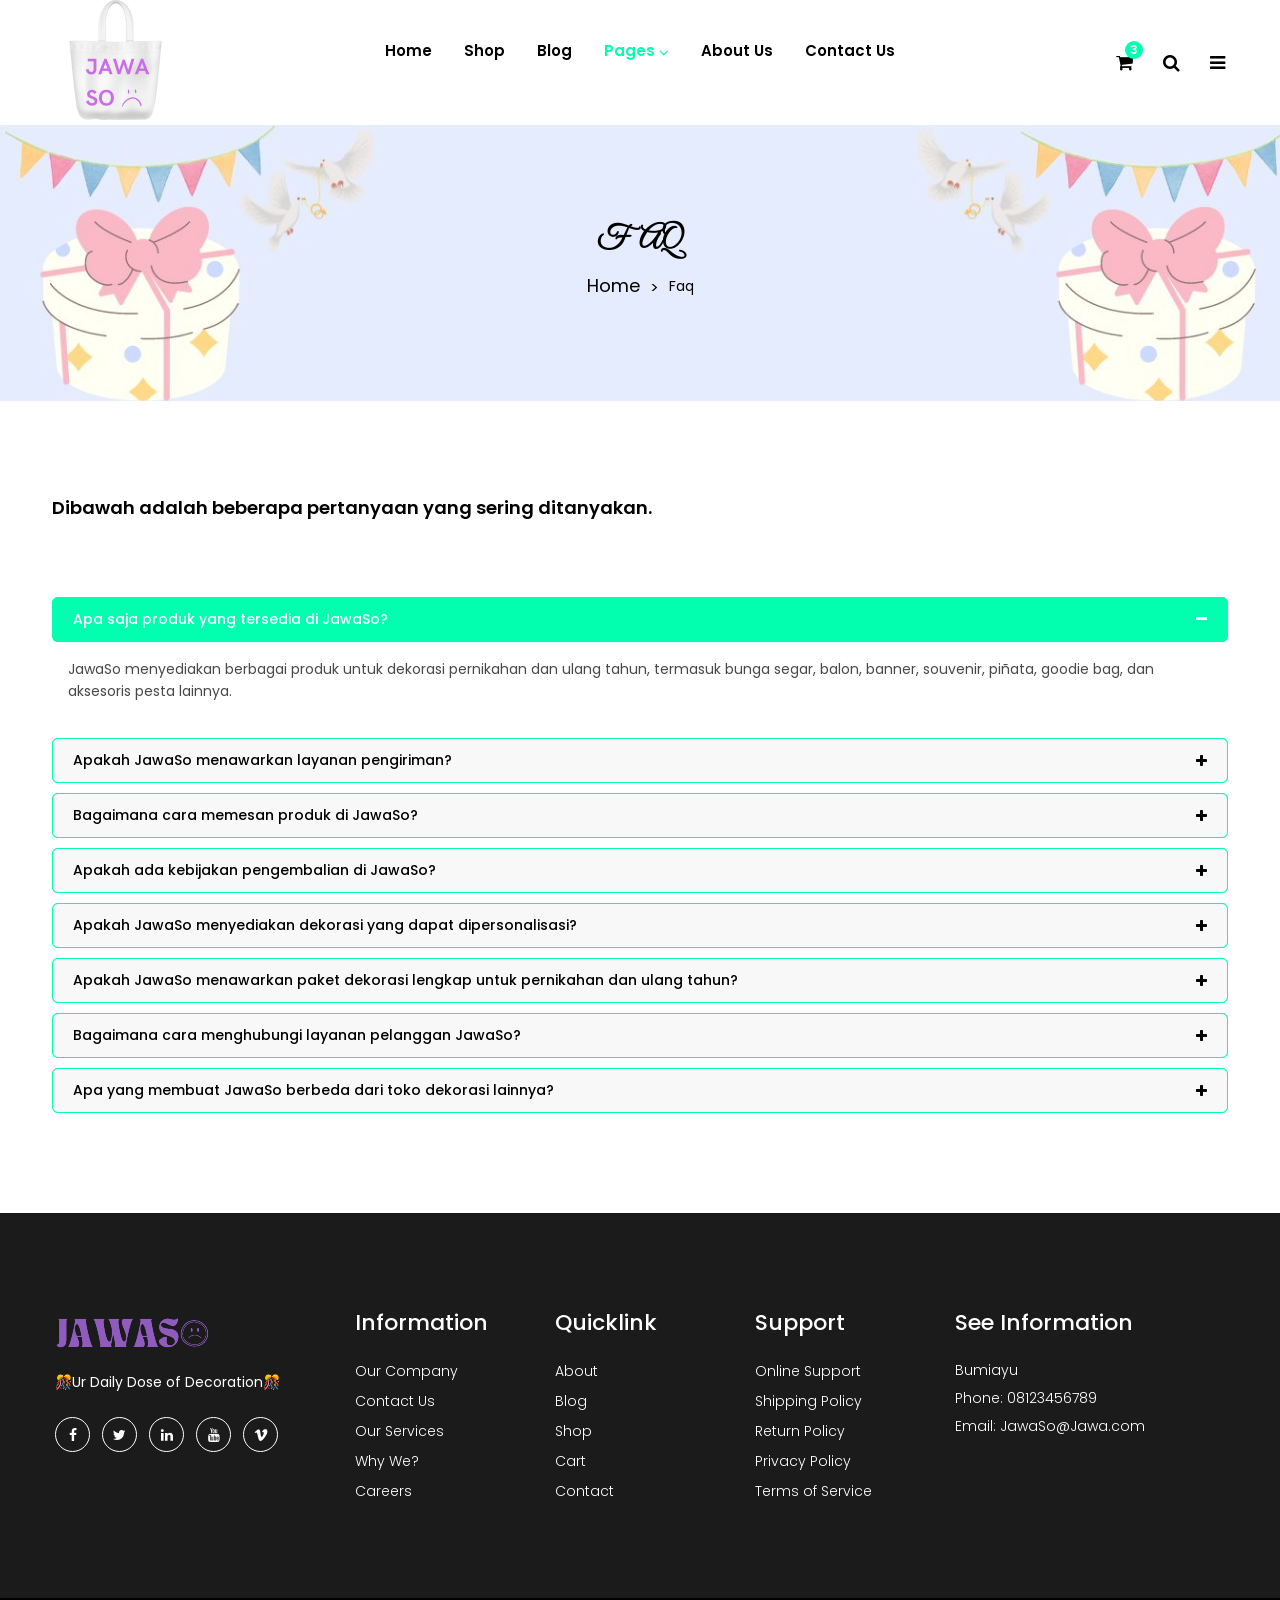
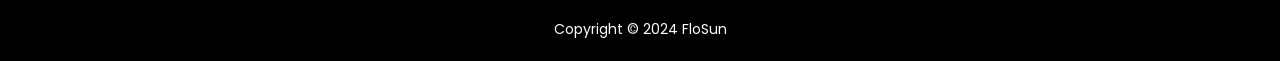
<file: toko_bunga-main/frequently-questions.html>
<!doctype html>
<html class="no-js" lang="en">

<head>
    <meta charset="utf-8">
    <meta http-equiv="x-ua-compatible" content="ie=edge">
    <title>JAWASO</title>
    <meta name="robots" content="noindex, follow" />
    <meta name="description" content="">
    <meta name="viewport" content="width=device-width, initial-scale=1, shrink-to-fit=no">
    <!-- Favicon -->
    <link rel="shortcut icon" type="image/x-icon" href="assets/images/author.ico">

    <!-- CSS
	============================================ -->
    <!-- Bootstrap CSS -->
    <link rel="stylesheet" href="assets/css/vendor/bootstrap.min.css">
    <!-- Font Awesome CSS -->
    <link rel="stylesheet" href="assets/css/vendor/font.awesome.min.css">
    <!-- Linear Icons CSS -->
    <link rel="stylesheet" href="assets/css/vendor/linearicons.min.css">
    <!-- Swiper CSS -->
    <link rel="stylesheet" href="assets/css/plugins/swiper-bundle.min.css">
    <!-- Animation CSS -->
    <link rel="stylesheet" href="assets/css/plugins/animate.min.css">
    <!-- Jquery ui CSS -->
    <link rel="stylesheet" href="assets/css/plugins/jquery-ui.min.css">
    <!-- Nice Select CSS -->
    <link rel="stylesheet" href="assets/css/plugins/nice-select.min.css">
    <!-- Magnific Popup -->
    <link rel="stylesheet" href="assets/css/plugins/magnific-popup.css">

    <!-- Main Style CSS -->
    <link rel="stylesheet" href="assets/css/style.css">

</head>

<body>

 

    <!-- Header Area Start Here -->
    <header class="main-header-area">
        <!-- Main Header Area Start -->
        <div class="main-header header-sticky">
            <div class="container custom-area">
                <div class="row align-items-center">
                    <div class="col-lg-2 col-xl-2 col-md-6 col-6 col-custom">
                        <div class="header-logo d-flex align-items-center">
                            <a href="index.html">
                                <img class="img-full" src="assets/images/logo/p1.png" alt="Header Logo">
                            </a>
                        </div>
                    </div>
                    <div class="col-lg-8 d-none d-lg-flex justify-content-center col-custom">
                        <nav class="main-nav d-none d-lg-flex">
                            <ul class="nav">
                                <li>
                                    <a href="index.html">
                                        <span class="menu-text"> Home</span>
                                    </a>
                                    <ul>
                                        <li><a href="index.html"></a></li>
                                    </ul>
                                </li>
                                <li>
                                    <a href="shop.html">
                                        <span class="menu-text">Shop</span>
                                    </a>
                                </li>
                                <li>
                                    <a href="blog.html">
                                        <span class="menu-text"> Blog</span>
                                    </a>
                                </li>
                                <li>
                                    <a class="active" href="#">
                                        <span class="menu-text"> Pages</span>
                                        <i class="fa fa-angle-down"></i>
                                    </a>
                                    <ul class="dropdown-submenu dropdown-hover">
                                        <li><a href="contact-us.html">Contact</a></li>
                                        <li><a href="my-account.html">My Account</a></li>
                                        <li><a class="active" href="frequently-questions.html">FAQ</a></li>
                                        <li><a href="login.html">Login</a></li>
                                        <li><a href="register.html">Register</a></li>
                                    </ul>
                                </li>
                                <li>
                                    <a href="about-us.html">
                                        <span class="menu-text"> About Us</span>
                                    </a>
                                </li>
                                <li>
                                    <a href="contact-us.html">
                                        <span class="menu-text">Contact Us</span>
                                    </a>
                                </li>
                            </ul>
                        </nav>
                    </div>
                    <div class="col-lg-2 col-md-6 col-6 col-custom">
                        <div class="header-right-area main-nav">
                            <ul class="nav">
                                <li class="minicart-wrap">
                                    <a href="#" class="minicart-btn toolbar-btn">
                                        <i class="fa fa-shopping-cart"></i>
                                        <span class="cart-item_count">3</span>
                                    </a>
                                    <div class="cart-item-wrapper dropdown-sidemenu dropdown-hover-2">
                                        <div class="single-cart-item">
                                            <div class="cart-img">
                                                <a href="cart.html"><img src="assets/images/cart/1.jpg" alt=""></a>
                                            </div>
                                            <div class="cart-text">
                                                <h5 class="title"><a href="cart.html">Boneka</a></h5>
                                                <div class="cart-text-btn">
                                                    <div class="cart-qty">
                                                        <span>1×</span>
                                                        <span class="cart-price">Rp200.000</span>
                                                    </div>
                                                    <button type="button"><i class="ion-trash-b"></i></button>
                                                </div>
                                            </div>
                                        </div>
                                        <div class="single-cart-item">
                                            <div class="cart-img">
                                                <a href="cart.html"><img src="assets/images/cart/2.jpg" alt=""></a>
                                            </div>
                                            <div class="cart-text">
                                                <h5 class="title"><a href="cart.html">Kue Ulang Tahun</a></h5>
                                                <div class="cart-text-btn">
                                                    <div class="cart-qty">
                                                        <span>1×</span>
                                                        <span class="cart-price">Rp500.000</span>
                                                    </div>
                                                    <button type="button"><i class="ion-trash-b"></i></button>
                                                </div>
                                            </div>
                                        </div>
                                        <div class="single-cart-item">
                                            <div class="cart-img">
                                                <a href="cart.html"><img src="assets/images/cart/3.jpg" alt=""></a>
                                            </div>
                                            <div class="cart-text">
                                                <h5 class="title"><a href="cart.html">Balon</a></h5>
                                                <div class="cart-text-btn">
                                                    <div class="cart-qty">
                                                        <span>1×</span>
                                                        <span class="cart-price">Rp100.000</span>
                                                    </div>
                                                    <button type="button"><i class="ion-trash-b"></i></button>
                                                </div>
                                            </div>
                                        </div>
                                        <div class="cart-price-total d-flex justify-content-between">
                                            <h5>Total :</h5>
                                            <h5>Rp 800.000</h5>
                                        </div>
                                        <div class="cart-links d-flex justify-content-between">
                                            <a class="btn product-cart button-icon flosun-button dark-btn" href="cart.html">View cart</a>
                                            <a class="btn flosun-button secondary-btn rounded-0" href="checkout.html">Checkout</a>
                                        </div>
                                    </div>
                                </li>
                                <li class="sidemenu-wrap">
                                    <a href="#"><i class="fa fa-search"></i> </a>
                                    <ul class="dropdown-sidemenu dropdown-hover-2 dropdown-search">
                                        <li>
                                            <form action="#">
                                                <input name="search" id="search" placeholder="Search" type="text">
                                                <button type="submit"><i class="fa fa-search"></i></button>
                                            </form>
                                        </li>
                                    </ul>
                                </li>
                                <li class="account-menu-wrap d-none d-lg-flex">
                                    <a href="#" class="off-canvas-menu-btn">
                                        <i class="fa fa-bars"></i>
                                    </a>
                                </li>
                                <li class="mobile-menu-btn d-lg-none">
                                    <a class="off-canvas-btn" href="#">
                                        <i class="fa fa-bars"></i>
                                    </a>
                                </li>
                            </ul>
                        </div>
                    </div>
                </div>
            </div>
        </div>
        <!-- Main Header Area End -->
        <!-- off-canvas menu start -->
        <aside class="off-canvas-wrapper" id="mobileMenu">
            <div class="off-canvas-overlay"></div>
            <div class="off-canvas-inner-content">
                <div class="btn-close-off-canvas">
                    <i class="fa fa-times"></i>
                </div>
                <div class="off-canvas-inner">
                    <div class="search-box-offcanvas">
                        <form>
                            <input type="text" placeholder="Search product...">
                            <button class="search-btn"><i class="fa fa-search"></i></button>
                        </form>
                    </div>
                    <!-- mobile menu start -->
                    <div class="mobile-navigation">
                        <!-- mobile menu navigation start -->
                        <nav>
                            <ul class="mobile-menu">
                                <li class="menu-item-has-children"><a href="#">Home</a>
                                    <ul class="dropdown">
                                        <li><a href="index.html">Home Page 1</a></li>
                                        <li><a href="index-2.html">Home Page 2</a></li>
                                        <li><a href="index-3.html">Home Page 3</a></li>
                                        <li><a href="index-4.html">Home Page 4</a></li>
                                    </ul>
                                </li>
                                <li class="menu-item-has-children"><a href="#">Shop</a>
                                    <ul class="megamenu dropdown">
                                        <li class="mega-title has-children"><a href="#">Shop Layouts</a>
                                            <ul class="dropdown">
                                                <li><a href="shop.html">Shop Left Sidebar</a></li>
                                                <li><a href="shop-right-sidebar.html">Shop Right Sidebar</a></li>
                                                <li><a href="shop-list-left.html">Shop List Left Sidebar</a></li>
                                                <li><a href="shop-list-right.html">Shop List Right Sidebar</a></li>
                                                <li><a href="shop-fullwidth.html">Shop Full Width</a></li>
                                            </ul>
                                        </li>
                                        <li class="mega-title has-children"><a href="#">Product Details</a>
                                            <ul class="dropdown">
                                                <li><a href="product-details.html">Single Product Details</a></li>
                                                <li><a href="variable-product-details.html">Variable Product Details</a></li>
                                                <li><a href="external-product-details.html">External Product Details</a></li>
                                                <li><a href="gallery-product-details.html">Gallery Product Details</a></li>
                                                <li><a href="countdown-product-details.html">Countdown Product Details</a></li>
                                            </ul>
                                        </li>
                                        <li class="mega-title has-children"><a href="#">Others</a>
                                            <ul class="dropdown">
                                                <li><a href="error404.html">Error 404</a></li>
                                                <li><a href="compare.html">Compare Page</a></li>
                                                <li><a href="cart.html">Cart Page</a></li>
                                                <li><a href="checkout.html">Checkout Page</a></li>
                                                <li><a href="wishlist.html">Wish List Page</a></li>
                                            </ul>
                                        </li>
                                    </ul>
                                </li>
                                <li class="menu-item-has-children "><a href="#">Blog</a>
                                    <ul class="dropdown">
                                        <li><a href="blog.html">Blog Left Sidebar</a></li>
                                        <li><a href="blog-list-right-sidebar.html">Blog List Right Sidebar</a></li>
                                        <li><a href="blog-list-fullwidth.html">Blog List Fullwidth</a></li>
                                        <li><a href="blog-grid.html">Blog Grid Page</a></li>
                                        <li><a href="blog-grid-right-sidebar.html">Blog Grid Right Sidebar</a></li>
                                        <li><a href="blog-grid-fullwidth.html">Blog Grid Fullwidth</a></li>
                                        <li><a href="blog-details-sidebar.html">Blog Details Sidebar Page</a></li>
                                        <li><a href="blog-details-fullwidth.html">Blog Details Fullwidth Page</a></li>
                                    </ul>
                                </li>
                                <li class="menu-item-has-children "><a href="#">Pages</a>
                                    <ul class="dropdown">
                                        <li><a href="frequently-questions.html">FAQ</a></li>
                                        <li><a href="my-account.html">My Account</a></li>
                                        <li><a href="login-register.html">login &amp; register</a></li>
                                    </ul>
                                </li>
                                <li><a href="about-us.html">About Us</a></li>
                                <li><a href="contact-us.html">Contact</a></li>
                            </ul>
                        </nav>
                        <!-- mobile menu navigation end -->
                    </div>
                    <!-- mobile menu end -->
                    <div class="offcanvas-widget-area">
                        <div class="switcher">
                            <div class="language">
                                <span class="switcher-title">Language: </span>
                                <div class="switcher-menu">
                                    <ul>
                                        <li><a href="#">English</a>
                                            <ul class="switcher-dropdown">
                                                <li><a href="#">German</a></li>
                                                <li><a href="#">French</a></li>
                                            </ul>
                                        </li>
                                    </ul>
                                </div>
                            </div>
                            <div class="currency">
                                <span class="switcher-title">Currency: </span>
                                <div class="switcher-menu">
                                    <ul>
                                        <li><a href="#">$ USD</a>
                                            <ul class="switcher-dropdown">
                                                <li><a href="#">€ EUR</a></li>
                                            </ul>
                                        </li>
                                    </ul>
                                </div>
                            </div>
                        </div>
                        <div class="top-info-wrap text-left text-black">
                            <ul class="address-info">
                                <li>
                                    <i class="fa fa-phone"></i>
                                    <a href="info%40yourdomain.html">(1245) 2456 012</a>
                                </li>
                                <li>
                                    <i class="fa fa-envelope"></i>
                                    <a href="info%40yourdomain.html">info@yourdomain.com</a>
                                </li>
                            </ul>
                            <div class="widget-social">
                                <a class="facebook-color-bg" title="Facebook-f" href="#"><i class="fa fa-facebook-f"></i></a>
                                <a class="twitter-color-bg" title="Twitter" href="#"><i class="fa fa-twitter"></i></a>
                                <a class="linkedin-color-bg" title="Linkedin" href="#"><i class="fa fa-linkedin"></i></a>
                                <a class="youtube-color-bg" title="Youtube" href="#"><i class="fa fa-youtube"></i></a>
                                <a class="vimeo-color-bg" title="Vimeo" href="#"><i class="fa fa-vimeo"></i></a>
                            </div>
                        </div>
                    </div>
                </div>
            </div>
        </aside>
        <!-- off-canvas menu end -->
        <!-- off-canvas menu start -->
        <aside class="off-canvas-menu-wrapper" id="sideMenu">
            <div class="off-canvas-overlay"></div>
            <div class="off-canvas-inner-content">
                <div class="off-canvas-inner">
                    <div class="btn-close-off-canvas">
                        <i class="fa fa-times"></i>
                    </div>
                    <!-- offcanvas widget area start -->
                    <div class="offcanvas-widget-area">
                        <ul class="menu-top-menu">
                            <li><a href="about-us.html">Tentang Dewek</a></li>
                        </ul>
                        <p class="desc-content"> <br>Kita Menyediakan Berbagai Kebutuhan untuk dekorasi dan kebutuhan acara pernikahan ataupun ulang tahun mu.</p>
                        <div class="switcher">
                            <div class="language">
                                <span class="switcher-title">Bahasa: </span>
                                <div class="switcher-menu">
                                    <ul>
                                        <li><a href="#">Ngapak</a>
                                            <ul class="switcher-dropdown">
                                                <li><a href="#">Indonesia</a></li>
                                                <li><a href="#">Inggris</a></li>
                                            </ul>
                                        </li>
                                    </ul>
                                </div>
                            </div>
                            <div class="currency">
                                <span class="switcher-title">Mata Uang: </span>
                                <div class="switcher-menu">
                                    <ul>
                                        <li><a href="#">IDR</a>
                                            <ul class="switcher-dropdown">
                                                <li><a href="#">$ USD</a></li>
                                            </ul>
                                        </li>
                                    </ul>
                                </div>
                            </div>
                        </div>
                        <div class="top-info-wrap text-left text-black">
                            <ul class="address-info">
                                <li>
                                    <i class="fa fa-phone"></i>
                                    <a href="info%40yourdomain.html">(123) 456789</a>
                                </li>
                                <li>
                                    <i class="fa fa-envelope"></i>
                                    <a href="info%40yourdomain.html">info@Jawaso.com</a>
                                </li>
                            </ul>
                            <div class="widget-social">
                                <a class="facebook-color-bg" title="Facebook-f" href="#"><i class="fa fa-facebook-f"></i></a>
                                <a class="twitter-color-bg" title="Twitter" href="#"><i class="fa fa-twitter"></i></a>
                                <a class="linkedin-color-bg" title="Linkedin" href="#"><i class="fa fa-linkedin"></i></a>
                                <a class="youtube-color-bg" title="Youtube" href="#"><i class="fa fa-youtube"></i></a>
                                <a class="vimeo-color-bg" title="Vimeo" href="#"><i class="fa fa-vimeo"></i></a>
                            </div>
                        </div>
                    </div>
                    <!-- offcanvas widget area end -->
                </div>
            </div>
        </aside>
        <!-- off-canvas menu end -->
    </header>
    <!-- Header Area End Here -->
    <!-- Breadcrumb Area Start Here -->
    <div class="breadcrumbs-area position-relative">
        <div class="container">
            <div class="row">
                <div class="col-12 text-center">
                    <div class="breadcrumb-content position-relative section-content">
                        <h3 class="title-3">FAQ</h3>
                        <ul>
                            <li><a href="index.html">Home</a></li>
                            <li>Faq</li>
                        </ul>
                    </div>
                </div>
            </div>
        </div>
    </div>
    <!-- Breadcrumb Area End Here -->
    <!--faq area start-->
    <div class="faq-area">
        <!-- Faq Content Start  -->
        <div class="faq_content_area mt-text-6">
            <div class="container">
                <div class="row">
                    <div class="col-12">
                        <div class="faq_content_wrapper">
                            <h4>Dibawah adalah beberapa pertanyaan yang sering ditanyakan.</h4>
                        </div>
                    </div>
                </div>
            </div>
        </div>
        <!-- Faq Content End -->
        <!--Accordion area-->
        <div class="accordion_area">
            <div class="container">
                <div class="row">
                    <div class="col-12">
                        <div id="accordion" class="card__accordion">
                            <div class="card card_dipult">
                                <div class="card-header card_accor" id="headingOne">
                                    <button class="btn btn-link" data-bs-toggle="collapse" data-bs-target="#collapseOne" aria-expanded="true" aria-controls="collapseOne">Apa saja produk yang tersedia di JawaSo?<i class="fa fa-plus"></i><i class="fa fa-minus"></i>
                                    </button>
                                </div>
                                <div id="collapseOne" class="collapse show" aria-labelledby="headingOne" data-parent="#accordion">
                                    <div class="card-body">
                                        <p>JawaSo menyediakan berbagai produk untuk dekorasi pernikahan dan ulang tahun, termasuk bunga segar, balon, banner, souvenir, piñata, goodie bag, dan aksesoris pesta lainnya.</p>
                                    </div>
                                </div>
                            </div>
                            <div class="card card_dipult">
                                <div class="card-header card_accor" id="headingTwo">
                                    <button class="btn btn-link collapsed" data-bs-toggle="collapse" data-bs-target="#collapseTwo" aria-expanded="false" aria-controls="collapseTwo">
                                        Apakah JawaSo menawarkan layanan pengiriman?
                                        <i class="fa fa-plus"></i>
                                        <i class="fa fa-minus"></i>
                                    </button>
                                </div>
                                <div id="collapseTwo" class="collapse" aria-labelledby="headingTwo" data-parent="#accordion">
                                    <div class="card-body">
                                        <p>Ya, JawaSo menawarkan layanan pengiriman untuk semua produk kami. Pengiriman lokal biasanya memakan waktu 1-3 hari kerja, sedangkan pengiriman nasional memakan waktu 3-7 hari kerja.</p>
                                    </div>
                                </div>
                            </div>
                            <div class="card card_dipult">
                                <div class="card-header card_accor" id="headingThree">
                                    <button class="btn btn-link collapsed" data-bs-toggle="collapse" data-bs-target="#collapseThree" aria-expanded="false" aria-controls="collapseThree">
                                        Bagaimana cara memesan produk di JawaSo?
                                        <i class="fa fa-plus"></i>
                                        <i class="fa fa-minus"></i>
                                    </button>
                                </div>
                                <div id="collapseThree" class="collapse" aria-labelledby="headingThree" data-parent="#accordion">
                                    <div class="card-body">
                                        <p>Anda dapat memesan produk di JawaSo melalui website kami atau langsung menghubungi layanan pelanggan kami untuk bantuan lebih lanjut.</p>
                                    </div>
                                </div>
                            </div>
                            <div class="card card_dipult">
                                <div class="card-header card_accor" id="headingfour">
                                    <button class="btn btn-link collapsed" data-bs-toggle="collapse" data-bs-target="#collapseeight" aria-expanded="false" aria-controls="collapseeight">
                                        Apakah ada kebijakan pengembalian di JawaSo?
                                        <i class="fa fa-plus"></i>
                                        <i class="fa fa-minus"></i>
                                    </button>
                                </div>
                                <div id="collapseeight" class="collapse" aria-labelledby="headingfour" data-parent="#accordion">
                                    <div class="card-body">
                                        <p>Ya, jika Anda tidak puas dengan produk yang diterima, Anda dapat mengajukan pengembalian atau penukaran dalam waktu 7 hari setelah barang diterima, sesuai dengan syarat dan ketentuan yang berlaku.</p>
                                    </div>
                                </div>
                            </div>
                            <div class="card card_dipult">
                                <div class="card-header card_accor" id="headingfive">
                                    <button class="btn btn-link collapsed" data-bs-toggle="collapse" data-bs-target="#collapseseven" aria-expanded="false" aria-controls="collapseseven">
                                        Apakah JawaSo menyediakan dekorasi yang dapat dipersonalisasi?
                                        <i class="fa fa-plus"></i>
                                        <i class="fa fa-minus"></i>
                                    </button>
                                </div>
                                <div id="collapseseven" class="collapse" aria-labelledby="headingfive" data-parent="#accordion">
                                    <div class="card-body">
                                        <p>Tentu, JawaSo menyediakan berbagai pilihan dekorasi dan souvenir yang dapat dipersonalisasi sesuai dengan tema dan keinginan Anda, seperti undangan, banner, dan souvenir pernikahan.</p>
                                    </div>
                                </div>
                            </div>
                            <div class="card card_dipult">
                                <div class="card-header card_accor" id="headingsix">
                                    <button class="btn btn-link collapsed" data-bs-toggle="collapse" data-bs-target="#collapsefour" aria-expanded="false" aria-controls="collapsefour">
                                        Apakah JawaSo menawarkan paket dekorasi lengkap untuk pernikahan dan ulang tahun?
                                        <i class="fa fa-plus"></i>
                                        <i class="fa fa-minus"></i>
                                    </button>
                                </div>
                                <div id="collapsefour" class="collapse" aria-labelledby="headingsix" data-parent="#accordion">
                                    <div class="card-body">
                                        <p>Ya, JawaSo menawarkan paket dekorasi lengkap yang mencakup semua kebutuhan dekorasi untuk pernikahan dan ulang tahun, sehingga Anda tidak perlu repot mencari item satu per satu.</p>
                                    </div>
                                </div>
                            </div>
                            <div class="card card_dipult">
                                <div class="card-header card_accor" id="headingseven">
                                    <button class="btn btn-link collapsed" data-bs-toggle="collapse" data-bs-target="#collapsefive" aria-expanded="false" aria-controls="collapsefive">
                                        Bagaimana cara menghubungi layanan pelanggan JawaSo?
                                        <i class="fa fa-plus"></i>
                                        <i class="fa fa-minus"></i>
                                    </button>
                                </div>
                                <div id="collapsefive" class="collapse" aria-labelledby="headingseven" data-parent="#accordion">
                                    <div class="card-body">
                                        <p>Anda dapat menghubungi layanan pelanggan JawaSo melalui email, telepon, atau chat langsung di website kami. Kami siap membantu Anda dengan segala pertanyaan dan kebutuhan Anda.</p>
                                    </div>
                                </div>
                            </div>
                            <div class="card card_dipult">
                                <div class="card-header card_accor" id="headingeight">
                                    <button class="btn btn-link collapsed" data-bs-toggle="collapse" data-bs-target="#collapsesix" aria-expanded="false" aria-controls="collapsesix">
                                        Apa yang membuat JawaSo berbeda dari toko dekorasi lainnya?
                                        <i class="fa fa-plus"></i>
                                        <i class="fa fa-minus"></i>
                                    </button>
                                </div>
                                <div id="collapsesix" class="collapse" aria-labelledby="headingeight" data-parent="#accordion">
                                    <div class="card-body">
                                        <p>JawaSo berkomitmen untuk menyediakan produk berkualitas tinggi dengan desain yang unik dan elegan, serta pelayanan pelanggan yang ramah dan responsif, memastikan setiap acara Anda menjadi momen yang tak terlupakan./p>
                                    </div>
                                </div>
                            </div>
                        </div>
                    </div>
                </div>
            </div>
        </div>
        <!--Accordion area end-->
    </div>
    <!--faq area End-->
    <!--Footer Area Start-->
    <footer class="footer-area mt-no-text">
        <div class="footer-widget-area">
            <div class="container container-default custom-area">
                <div class="row">
                    <div class="col-12 col-sm-12 col-md-12 col-lg-3 col-custom">
                        <div class="single-footer-widget m-0">
                            <div class="footer-logo">
                                <a href="index.html">
                                    <img src="assets/images/logo/logo-footer.png" alt="Logo Image">
                                </a>
                            </div>
                            <p class="desc-content">🎊Ur Daily Dose of Decoration🎊</p>
                            <div class="social-links">
                                <ul class="d-flex">
                                    <li>
                                        <a class="rounded-circle" href="#" title="Facebook">
                                            <i class="fa fa-facebook-f"></i>
                                        </a>
                                    </li>
                                    <li>
                                        <a class="rounded-circle" href="#" title="Twitter">
                                            <i class="fa fa-twitter"></i>
                                        </a>
                                    </li>
                                    <li>
                                        <a class="rounded-circle" href="#" title="Linkedin">
                                            <i class="fa fa-linkedin"></i>
                                        </a>
                                    </li>
                                    <li>
                                        <a class="rounded-circle" href="#" title="Youtube">
                                            <i class="fa fa-youtube"></i>
                                        </a>
                                    </li>
                                    <li>
                                        <a class="rounded-circle" href="#" title="Vimeo">
                                            <i class="fa fa-vimeo"></i>
                                        </a>
                                    </li>
                                </ul>
                            </div>
                        </div>
                    </div>
                    <div class="col-12 col-sm-6 col-md-6 col-lg-2 col-custom">
                        <div class="single-footer-widget">
                            <h2 class="widget-title">Information</h2>
                            <ul class="widget-list">
                                <li><a href="about-us.html">Our Company</a></li>
                                <li><a href="contact-us.html">Contact Us</a></li>
                                <li><a href="about-us.html">Our Services</a></li>
                                <li><a href="about-us.html">Why We?</a></li>
                                <li><a href="about-us.html">Careers</a></li>
                            </ul>
                        </div>
                    </div>
                    <div class="col-12 col-sm-6 col-md-6 col-lg-2 col-custom">
                        <div class="single-footer-widget">
                            <h2 class="widget-title">Quicklink</h2>
                            <ul class="widget-list">
                                <li><a href="about-us.html">About</a></li>
                                <li><a href="blog.html">Blog</a></li>
                                <li><a href="shop.html">Shop</a></li>
                                <li><a href="cart.html">Cart</a></li>
                                <li><a href="contact-us.html">Contact</a></li>
                            </ul>
                        </div>
                    </div>
                    <div class="col-12 col-sm-6 col-md-6 col-lg-2 col-custom">
                        <div class="single-footer-widget">
                            <h2 class="widget-title">Support</h2>
                            <ul class="widget-list">
                                <li><a href="contact-us.html">Online Support</a></li>
                                <li><a href="contact-us.html">Shipping Policy</a></li>
                                <li><a href="contact-us.html">Return Policy</a></li>
                                <li><a href="contact-us.html">Privacy Policy</a></li>
                                <li><a href="contact-us.html">Terms of Service</a></li>
                            </ul>
                        </div>
                    </div>
                    <div class="col-12 col-sm-6 col-md-6 col-lg-3 col-custom">
                        <div class="single-footer-widget">
                            <h2 class="widget-title">See Information</h2>
                            <div class="widget-body">
                                <address>Bumiayu<br>Phone: 08123456789<br>Email: JawaSo@Jawa.com</address>
                            </div>
                        </div>
                    </div>
                </div>
            </div>
        </div>
        <div class="footer-copyright-area">
            <div class="container custom-area">
                <div class="row">
                    <div class="col-12 text-center col-custom">
                        <div class="copyright-content">
                            <p>Copyright © 2024 FloSun </p>
                    </div>
                </div>
            </div>
        </div>
    </footer>
    <!--Footer Area End-->

    <!-- JS
============================================ -->


    <!-- jQuery JS -->
    <script src="assets/js/vendor/jquery-3.6.0.min.js"></script>
    <!-- jQuery Migrate JS -->
    <script src="assets/js/vendor/jquery-migrate-3.3.2.min.js"></script>
    <!-- Modernizer JS -->
    <script src="assets/js/vendor/modernizr-3.7.1.min.js"></script>
    <!-- Bootstrap JS -->
    <script src="assets/js/vendor/bootstrap.bundle.min.js"></script>


    <!-- Swiper Slider JS -->
    <script src="assets/js/plugins/swiper-bundle.min.js"></script>
    <!-- nice select JS -->
    <script src="assets/js/plugins/nice-select.min.js"></script>
    <!-- Ajaxchimpt js -->
    <script src="assets/js/plugins/jquery.ajaxchimp.min.js"></script>
    <!-- Jquery Ui js -->
    <script src="assets/js/plugins/jquery-ui.min.js"></script>
    <!-- Jquery Countdown js -->
    <script src="assets/js/plugins/jquery.countdown.min.js"></script>
    <!-- jquery magnific popup js -->
    <script src="assets/js/plugins/jquery.magnific-popup.min.js"></script>

    <!-- Main JS -->
    <script src="assets/js/main.js"></script>


</body>

</html>
</file>
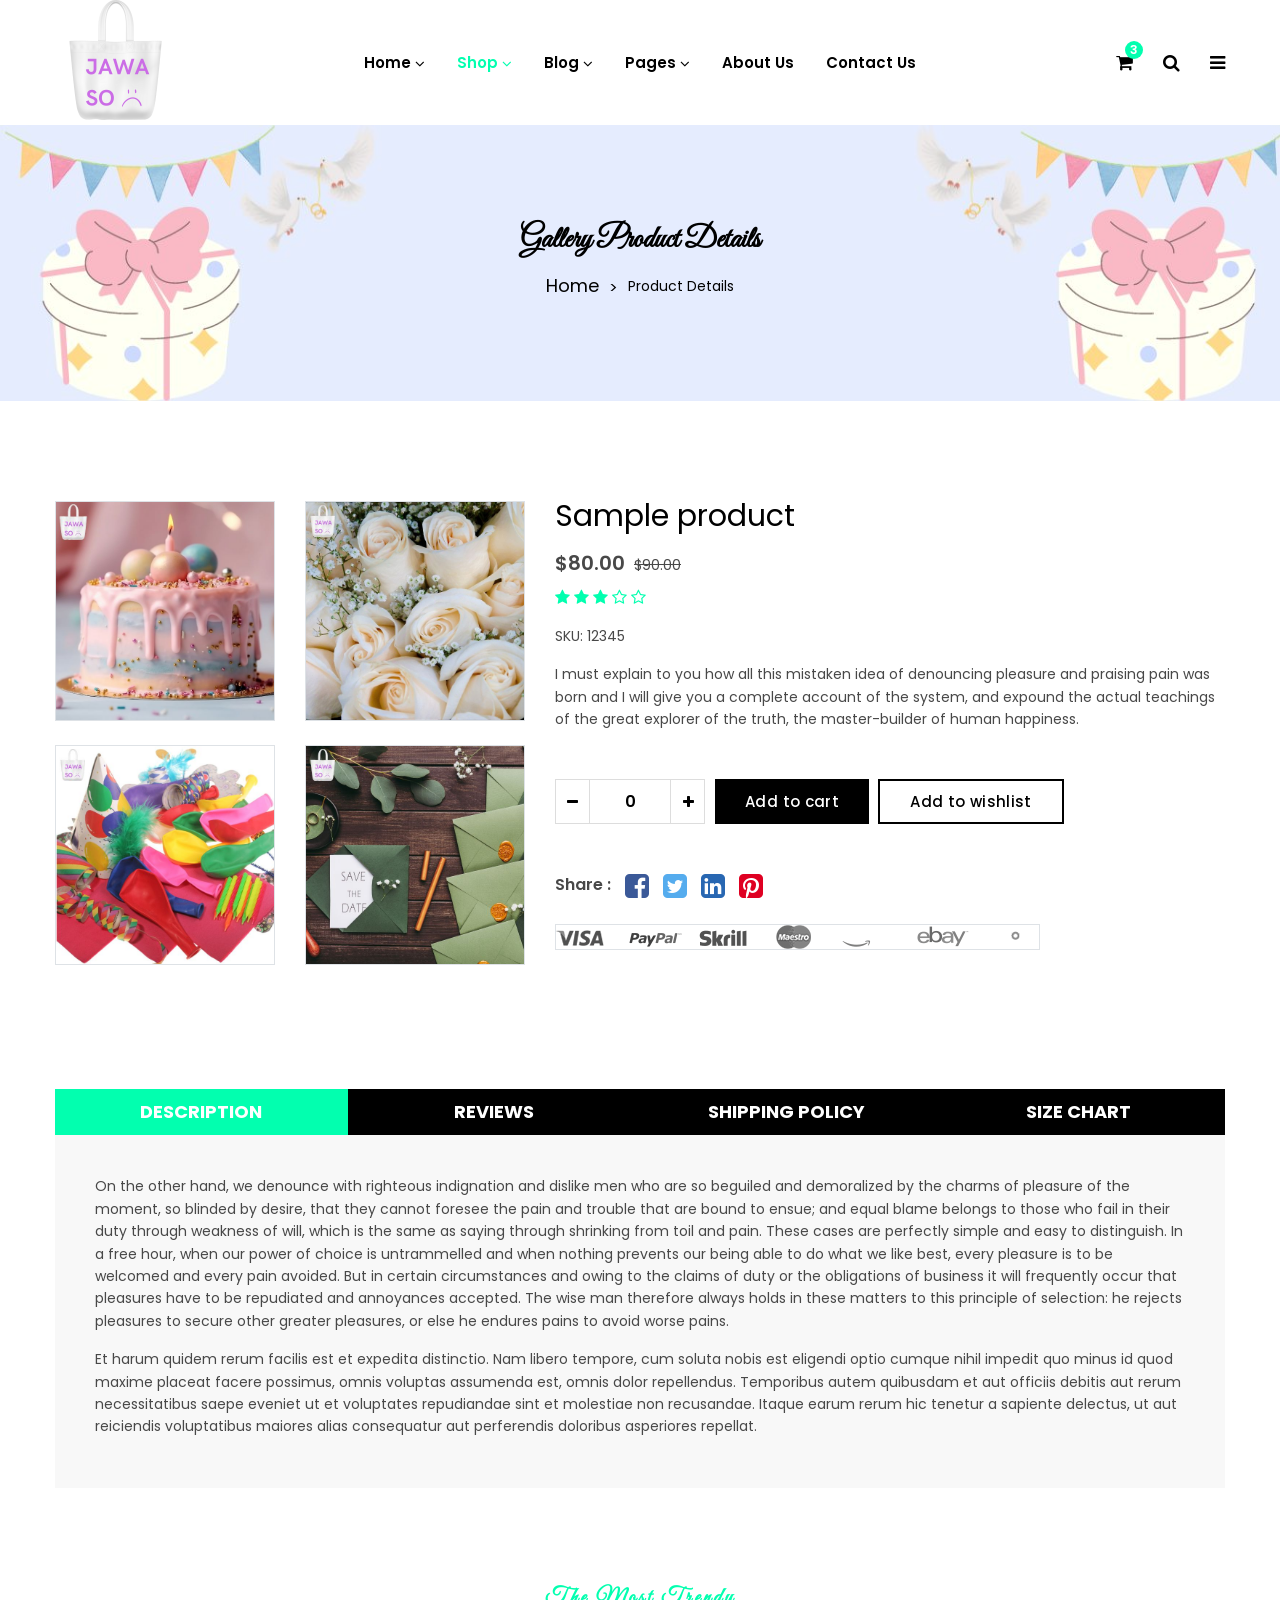
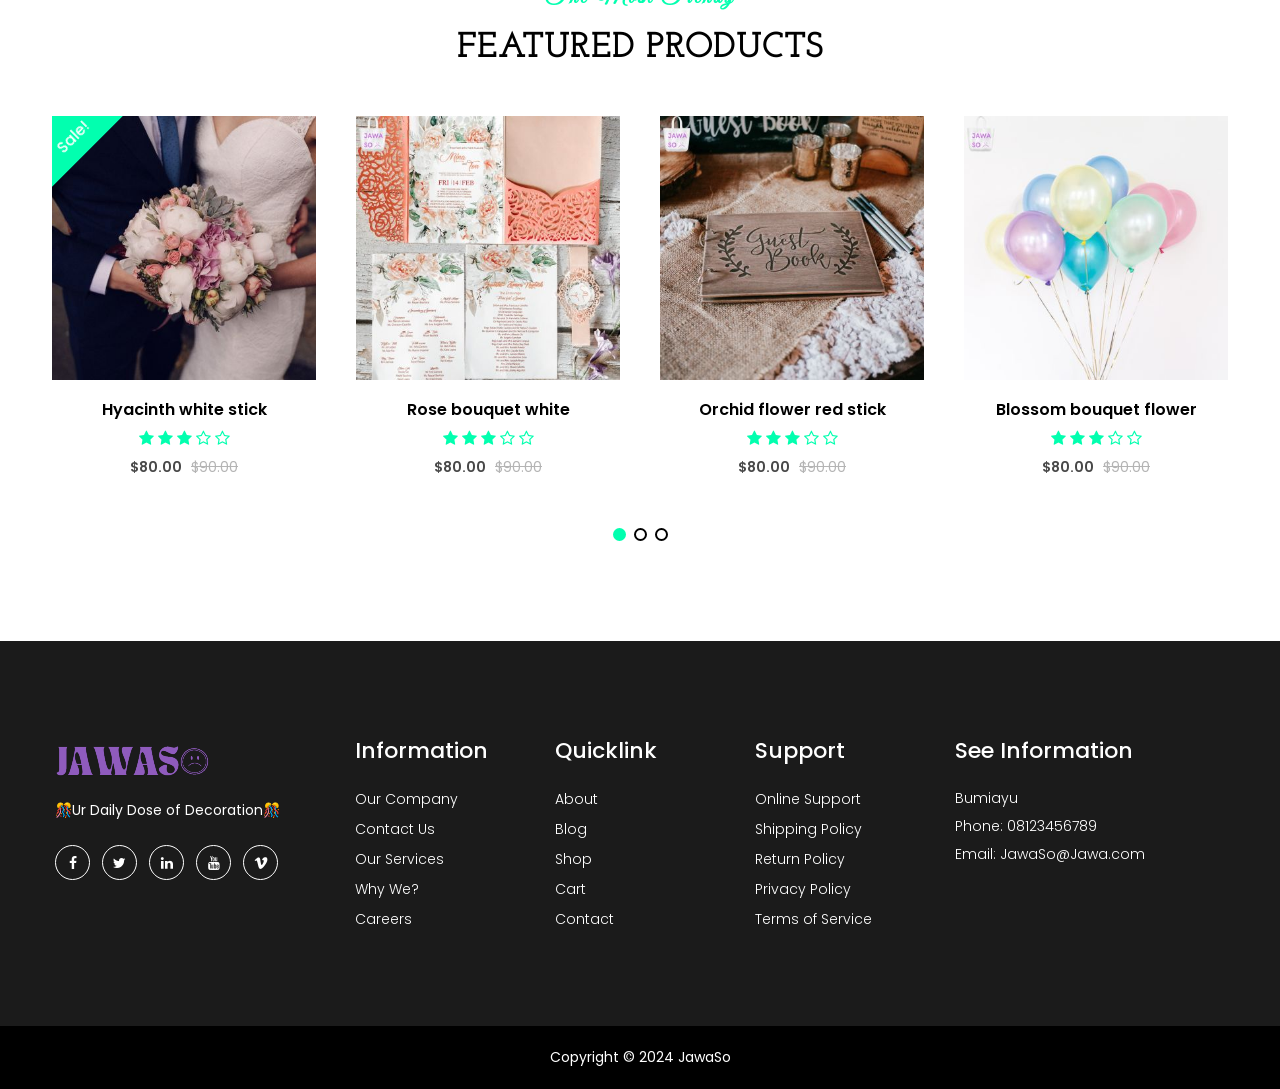
<file: toko_bunga-main/gallery-product-details.html>
<!doctype html>
<html class="no-js" lang="en">

<head>
    <meta charset="utf-8">
    <meta http-equiv="x-ua-compatible" content="ie=edge">
    <title>JAWASO</title>
    <meta name="robots" content="noindex, follow" />
    <meta name="description" content="">
    <meta name="viewport" content="width=device-width, initial-scale=1, shrink-to-fit=no">
    <!-- Favicon -->
    <link rel="shortcut icon" type="image/x-icon" href="assets/images/author.ico">

    <!-- CSS
	============================================ -->
    <!-- Bootstrap CSS -->
    <link rel="stylesheet" href="assets/css/vendor/bootstrap.min.css">
    <!-- Font Awesome CSS -->
    <link rel="stylesheet" href="assets/css/vendor/font.awesome.min.css">
    <!-- Linear Icons CSS -->
    <link rel="stylesheet" href="assets/css/vendor/linearicons.min.css">
    <!-- Swiper CSS -->
    <link rel="stylesheet" href="assets/css/plugins/swiper-bundle.min.css">
    <!-- Animation CSS -->
    <link rel="stylesheet" href="assets/css/plugins/animate.min.css">
    <!-- Jquery ui CSS -->
    <link rel="stylesheet" href="assets/css/plugins/jquery-ui.min.css">
    <!-- Nice Select CSS -->
    <link rel="stylesheet" href="assets/css/plugins/nice-select.min.css">
    <!-- Magnific Popup -->
    <link rel="stylesheet" href="assets/css/plugins/magnific-popup.css">

    <!-- Main Style CSS -->
    <link rel="stylesheet" href="assets/css/style.css">

</head>

<body>

 

    <!-- Header Area Start Here -->
    <header class="main-header-area">
        <!-- Main Header Area Start -->
        <div class="main-header header-sticky">
            <div class="container custom-area">
                <div class="row align-items-center">
                    <div class="col-lg-2 col-xl-2 col-md-6 col-6 col-custom">
                        <div class="header-logo d-flex align-items-center">
                            <a href="index.html">
                                <img class="img-full" src="assets/images/logo/p1.png" alt="Header Logo">
                            </a>
                        </div>
                    </div>
                    <div class="col-lg-8 d-none d-lg-flex justify-content-center col-custom">
                        <nav class="main-nav d-none d-lg-flex">
                            <ul class="nav">
                                <li>
                                    <a href="index.html">
                                        <span class="menu-text"> Home</span>
                                        <i class="fa fa-angle-down"></i>
                                    </a>
                                    <ul class="dropdown-submenu dropdown-hover">
                                        <li><a href="index.html">Home Page - 1</a></li>
                                        <li><a href="index-2.html">Home Page - 2</a></li>
                                        <li><a href="index-3.html">Home Page - 3</a></li>
                                    </ul>
                                </li>
                                <li>
                                    <a class="active" href="shop.html">
                                        <span class="menu-text">Shop</span>
                                        <i class="fa fa-angle-down"></i>
                                    </a>
                                    <div class="mega-menu dropdown-hover">
                                        <div class="menu-colum">
                                            <ul>
                                                <li><span class="mega-menu-text">Shop</span></li>
                                                <li><a href="shop.html">Shop Left Sidebar</a></li>
                                                <li><a href="shop-right-sidebar.html">Shop Right Sidebar</a></li>
                                                <li><a href="shop-list-left.html">Shop List Left Sidebar</a></li>
                                                <li><a href="shop-list-right.html">Shop List Right Sidebar</a></li>
                                                <li><a href="shop-fullwidth.html">Shop Full Width</a></li>
                                            </ul>
                                        </div>
                                        <div class="menu-colum">
                                            <ul>
                                                <li><span class="mega-menu-text">Product</span></li>
                                                <li><a href="product-details.html">Single Product</a></li>
                                                <li><a href="variable-product-details.html">Variable Product</a></li>
                                                <li><a href="external-product-details.html">External Product</a></li>
                                                <li><a class="active" href="gallery-product-details.html">Gallery Product</a></li>
                                                <li><a href="countdown-product-details.html">Countdown Product</a></li>
                                            </ul>
                                        </div>
                                        <div class="menu-colum">
                                            <ul>
                                                <li><span class="mega-menu-text">Others</span></li>
                                                <li><a href="error-404.html">Error 404</a></li>
                                                <li><a href="compare.html">Compare Page</a></li>
                                                <li><a href="cart.html">Cart Page</a></li>
                                                <li><a href="checkout.html">Checkout Page</a></li>
                                                <li><a href="wishlist.html">Wishlist Page</a></li>
                                            </ul>
                                        </div>
                                    </div>
                                </li>
                                <li>
                                    <a href="blog-details-fullwidth.html">
                                        <span class="menu-text"> Blog</span>
                                        <i class="fa fa-angle-down"></i>
                                    </a>
                                    <ul class="dropdown-submenu dropdown-hover">
                                        <li><a href="blog.html">Blog Left Sidebar</a></li>
                                        <li><a href="blog-list-right-sidebar.html">Blog List Right Sidebar</a></li>
                                        <li><a href="blog-list-fullwidth.html">Blog List Fullwidth</a></li>
                                        <li><a href="blog-grid.html">Blog Grid Page</a></li>
                                        <li><a href="blog-grid-right-sidebar.html">Blog Grid Right Sidebar</a></li>
                                        <li><a href="blog-grid-fullwidth.html">Blog Grid Fullwidth</a></li>
                                        <li><a href="blog-details-sidebar.html">Blog Details Sidebar</a></li>
                                        <li><a href="blog-details-fullwidth.html">Blog Details Fullwidth</a></li>
                                    </ul>
                                </li>
                                <li>
                                    <a href="#">
                                        <span class="menu-text"> Pages</span>
                                        <i class="fa fa-angle-down"></i>
                                    </a>
                                    <ul class="dropdown-submenu dropdown-hover">
                                        <li><a href="contact-us.html">Contact</a></li>
                                        <li><a href="my-account.html">My Account</a></li>
                                        <li><a href="frequently-questions.html">FAQ</a></li>
                                        <li><a href="login.html">Login</a></li>
                                        <li><a href="register.html">Register</a></li>
                                    </ul>
                                </li>
                                <li>
                                    <a href="about-us.html">
                                        <span class="menu-text"> About Us</span>
                                    </a>
                                </li>
                                <li>
                                    <a href="contact-us.html">
                                        <span class="menu-text">Contact Us</span>
                                    </a>
                                </li>
                            </ul>
                        </nav>
                    </div>
                    <div class="col-lg-2 col-md-6 col-6 col-custom">
                        <div class="header-right-area main-nav">
                            <ul class="nav">
                                <li class="minicart-wrap">
                                    <a href="#" class="minicart-btn toolbar-btn">
                                        <i class="fa fa-shopping-cart"></i>
                                        <span class="cart-item_count">3</span>
                                    </a>
                                    <div class="cart-item-wrapper dropdown-sidemenu dropdown-hover-2">
                                        <div class="single-cart-item">
                                            <div class="cart-img">
                                                <a href="cart.html"><img src="assets/images/cart/1.jpg" alt=""></a>
                                            </div>
                                            <div class="cart-text">
                                                <h5 class="title"><a href="cart.html">Boneka</a></h5>
                                                <div class="cart-text-btn">
                                                    <div class="cart-qty">
                                                        <span>1×</span>
                                                        <span class="cart-price">Rp200.000</span>
                                                    </div>
                                                    <button type="button"><i class="ion-trash-b"></i></button>
                                                </div>
                                            </div>
                                        </div>
                                        <div class="single-cart-item">
                                            <div class="cart-img">
                                                <a href="cart.html"><img src="assets/images/cart/2.jpg" alt=""></a>
                                            </div>
                                            <div class="cart-text">
                                                <h5 class="title"><a href="cart.html">Kue Ulang Tahun</a></h5>
                                                <div class="cart-text-btn">
                                                    <div class="cart-qty">
                                                        <span>1×</span>
                                                        <span class="cart-price">Rp500.000</span>
                                                    </div>
                                                    <button type="button"><i class="ion-trash-b"></i></button>
                                                </div>
                                            </div>
                                        </div>
                                        <div class="single-cart-item">
                                            <div class="cart-img">
                                                <a href="cart.html"><img src="assets/images/cart/3.jpg" alt=""></a>
                                            </div>
                                            <div class="cart-text">
                                                <h5 class="title"><a href="cart.html">Balon</a></h5>
                                                <div class="cart-text-btn">
                                                    <div class="cart-qty">
                                                        <span>1×</span>
                                                        <span class="cart-price">Rp100.000</span>
                                                    </div>
                                                    <button type="button"><i class="ion-trash-b"></i></button>
                                                </div>
                                            </div>
                                        </div>
                                        <div class="cart-price-total d-flex justify-content-between">
                                            <h5>Total :</h5>
                                            <h5>Rp 800.000</h5>
                                        </div>
                                        <div class="cart-links d-flex justify-content-between">
                                            <a class="btn product-cart button-icon flosun-button dark-btn" href="cart.html">View cart</a>
                                            <a class="btn flosun-button secondary-btn rounded-0" href="checkout.html">Checkout</a>
                                        </div>
                                    </div>
                                </li>
                                <li class="sidemenu-wrap">
                                    <a href="#"><i class="fa fa-search"></i> </a>
                                    <ul class="dropdown-sidemenu dropdown-hover-2 dropdown-search">
                                        <li>
                                            <form action="#">
                                                <input name="search" id="search" placeholder="Search" type="text">
                                                <button type="submit"><i class="fa fa-search"></i></button>
                                            </form>
                                        </li>
                                    </ul>
                                </li>
                                <li class="account-menu-wrap d-none d-lg-flex">
                                    <a href="#" class="off-canvas-menu-btn">
                                        <i class="fa fa-bars"></i>
                                    </a>
                                </li>
                                <li class="mobile-menu-btn d-lg-none">
                                    <a class="off-canvas-btn" href="#">
                                        <i class="fa fa-bars"></i>
                                    </a>
                                </li>
                            </ul>
                        </div>
                    </div>
                </div>
            </div>
        </div>
        <!-- Main Header Area End -->
        <!-- off-canvas menu start -->
        <aside class="off-canvas-wrapper" id="mobileMenu">
            <div class="off-canvas-overlay"></div>
            <div class="off-canvas-inner-content">
                <div class="btn-close-off-canvas">
                    <i class="fa fa-times"></i>
                </div>
                <div class="off-canvas-inner">
                    <div class="search-box-offcanvas">
                        <form>
                            <input type="text" placeholder="Search product...">
                            <button class="search-btn"><i class="fa fa-search"></i></button>
                        </form>
                    </div>
                    <!-- mobile menu start -->
                    <div class="mobile-navigation">
                        <!-- mobile menu navigation start -->
                        <nav>
                            <ul class="mobile-menu">
                                <li class="menu-item-has-children"><a href="#">Home</a>
                                    <ul class="dropdown">
                                        <li><a href="index.html">Home Page 1</a></li>
                                        <li><a href="index-2.html">Home Page 2</a></li>
                                        <li><a href="index-3.html">Home Page 3</a></li>
                                        <li><a href="index-4.html">Home Page 4</a></li>
                                    </ul>
                                </li>
                                <li class="menu-item-has-children"><a href="#">Shop</a>
                                    <ul class="megamenu dropdown">
                                        <li class="mega-title has-children"><a href="#">Shop Layouts</a>
                                            <ul class="dropdown">
                                                <li><a href="shop.html">Shop Left Sidebar</a></li>
                                                <li><a href="shop-right-sidebar.html">Shop Right Sidebar</a></li>
                                                <li><a href="shop-list-left.html">Shop List Left Sidebar</a></li>
                                                <li><a href="shop-list-right.html">Shop List Right Sidebar</a></li>
                                                <li><a href="shop-fullwidth.html">Shop Full Width</a></li>
                                            </ul>
                                        </li>
                                        <li class="mega-title has-children"><a href="#">Product Details</a>
                                            <ul class="dropdown">
                                                <li><a href="product-details.html">Single Product Details</a></li>
                                                <li><a href="variable-product-details.html">Variable Product Details</a></li>
                                                <li><a href="external-product-details.html">External Product Details</a></li>
                                                <li><a href="gallery-product-details.html">Gallery Product Details</a></li>
                                                <li><a href="countdown-product-details.html">Countdown Product Details</a></li>
                                            </ul>
                                        </li>
                                        <li class="mega-title has-children"><a href="#">Others</a>
                                            <ul class="dropdown">
                                                <li><a href="error404.html">Error 404</a></li>
                                                <li><a href="compare.html">Compare Page</a></li>
                                                <li><a href="cart.html">Cart Page</a></li>
                                                <li><a href="checkout.html">Checkout Page</a></li>
                                                <li><a href="wishlist.html">Wish List Page</a></li>
                                            </ul>
                                        </li>
                                    </ul>
                                </li>
                                <li class="menu-item-has-children "><a href="#">Blog</a>
                                    <ul class="dropdown">
                                        <li><a href="blog.html">Blog Left Sidebar</a></li>
                                        <li><a href="blog-list-right-sidebar.html">Blog List Right Sidebar</a></li>
                                        <li><a href="blog-list-fullwidth.html">Blog List Fullwidth</a></li>
                                        <li><a href="blog-grid.html">Blog Grid Page</a></li>
                                        <li><a href="blog-grid-right-sidebar.html">Blog Grid Right Sidebar</a></li>
                                        <li><a href="blog-grid-fullwidth.html">Blog Grid Fullwidth</a></li>
                                        <li><a href="blog-details-sidebar.html">Blog Details Sidebar Page</a></li>
                                        <li><a href="blog-details-fullwidth.html">Blog Details Fullwidth Page</a></li>
                                    </ul>
                                </li>
                                <li class="menu-item-has-children "><a href="#">Pages</a>
                                    <ul class="dropdown">
                                        <li><a href="frequently-questions.html">FAQ</a></li>
                                        <li><a href="my-account.html">My Account</a></li>
                                        <li><a href="login-register.html">login &amp; register</a></li>
                                    </ul>
                                </li>
                                <li><a href="about-us.html">About Us</a></li>
                                <li><a href="contact-us.html">Contact</a></li>
                            </ul>
                        </nav>
                        <!-- mobile menu navigation end -->
                    </div>
                    <!-- mobile menu end -->
                    <div class="offcanvas-widget-area">
                        <div class="switcher">
                            <div class="language">
                                <span class="switcher-title">Language: </span>
                                <div class="switcher-menu">
                                    <ul>
                                        <li><a href="#">English</a>
                                            <ul class="switcher-dropdown">
                                                <li><a href="#">German</a></li>
                                                <li><a href="#">French</a></li>
                                            </ul>
                                        </li>
                                    </ul>
                                </div>
                            </div>
                            <div class="currency">
                                <span class="switcher-title">Currency: </span>
                                <div class="switcher-menu">
                                    <ul>
                                        <li><a href="#">$ USD</a>
                                            <ul class="switcher-dropdown">
                                                <li><a href="#">€ EUR</a></li>
                                            </ul>
                                        </li>
                                    </ul>
                                </div>
                            </div>
                        </div>
                        <div class="top-info-wrap text-left text-black">
                            <ul class="address-info">
                                <li>
                                    <i class="fa fa-phone"></i>
                                    <a href="info%40yourdomain.html">(1245) 2456 012</a>
                                </li>
                                <li>
                                    <i class="fa fa-envelope"></i>
                                    <a href="info%40yourdomain.html">info@yourdomain.com</a>
                                </li>
                            </ul>
                            <div class="widget-social">
                                <a class="facebook-color-bg" title="Facebook-f" href="#"><i class="fa fa-facebook-f"></i></a>
                                <a class="twitter-color-bg" title="Twitter" href="#"><i class="fa fa-twitter"></i></a>
                                <a class="linkedin-color-bg" title="Linkedin" href="#"><i class="fa fa-linkedin"></i></a>
                                <a class="youtube-color-bg" title="Youtube" href="#"><i class="fa fa-youtube"></i></a>
                                <a class="vimeo-color-bg" title="Vimeo" href="#"><i class="fa fa-vimeo"></i></a>
                            </div>
                        </div>
                    </div>
                </div>
            </div>
        </aside>
        <!-- off-canvas menu end -->
        <!-- off-canvas menu start -->
        <aside class="off-canvas-menu-wrapper" id="sideMenu">
            <div class="off-canvas-overlay"></div>
            <div class="off-canvas-inner-content">
                <div class="off-canvas-inner">
                    <div class="btn-close-off-canvas">
                        <i class="fa fa-times"></i>
                    </div>
                    <!-- offcanvas widget area start -->
                    <div class="offcanvas-widget-area">
                        <ul class="menu-top-menu">
                            <li><a href="about-us.html">Tentang Dewek</a></li>
                        </ul>
                        <p class="desc-content"> <br>Kita Menyediakan Berbagai Kebutuhan untuk dekorasi dan kebutuhan acara pernikahan ataupun ulang tahun mu.</p>
                        <div class="switcher">
                            <div class="language">
                                <span class="switcher-title">Bahasa: </span>
                                <div class="switcher-menu">
                                    <ul>
                                        <li><a href="#">Ngapak</a>
                                            <ul class="switcher-dropdown">
                                                <li><a href="#">Indonesia</a></li>
                                                <li><a href="#">Inggris</a></li>
                                            </ul>
                                        </li>
                                    </ul>
                                </div>
                            </div>
                            <div class="currency">
                                <span class="switcher-title">Mata Uang: </span>
                                <div class="switcher-menu">
                                    <ul>
                                        <li><a href="#">IDR</a>
                                            <ul class="switcher-dropdown">
                                                <li><a href="#">$ USD</a></li>
                                            </ul>
                                        </li>
                                    </ul>
                                </div>
                            </div>
                        </div>
                        <div class="top-info-wrap text-left text-black">
                            <ul class="address-info">
                                <li>
                                    <i class="fa fa-phone"></i>
                                    <a href="info%40yourdomain.html">(123) 456789</a>
                                </li>
                                <li>
                                    <i class="fa fa-envelope"></i>
                                    <a href="info%40yourdomain.html">info@Jawaso.com</a>
                                </li>
                            </ul>
                            <div class="widget-social">
                                <a class="facebook-color-bg" title="Facebook-f" href="#"><i class="fa fa-facebook-f"></i></a>
                                <a class="twitter-color-bg" title="Twitter" href="#"><i class="fa fa-twitter"></i></a>
                                <a class="linkedin-color-bg" title="Linkedin" href="#"><i class="fa fa-linkedin"></i></a>
                                <a class="youtube-color-bg" title="Youtube" href="#"><i class="fa fa-youtube"></i></a>
                                <a class="vimeo-color-bg" title="Vimeo" href="#"><i class="fa fa-vimeo"></i></a>
                            </div>
                        </div>
                    </div>
                    <!-- offcanvas widget area end -->
                </div>
            </div>
        </aside>
        <!-- off-canvas menu end -->
    </header>
    <!-- Header Area End Here -->
    <!-- Breadcrumb Area Start Here -->
    <div class="breadcrumbs-area position-relative">
        <div class="container">
            <div class="row">
                <div class="col-12 text-center">
                    <div class="breadcrumb-content position-relative section-content">
                        <h3 class="title-3">Gallery Product Details</h3>
                        <ul>
                            <li><a href="index.html">Home</a></li>
                            <li>Product Details</li>
                        </ul>
                    </div>
                </div>
            </div>
        </div>
    </div>
    <!-- Breadcrumb Area End Here -->
    <!-- Single Product Main Area Start -->
    <div class="single-product-main-area">
        <div class="container container-default custom-area">
            <div class="row">
                <div class="col-lg-5 offset-lg-0 col-md-8 offset-md-2 col-custom">
                    <div class="row popup-gallery">
                        <div class="col-md-6 col-custom mb-4">
                            <div class="single-image border">
                                <a class="w-100" href="assets/images/product/large-size/1.jpg">
                                    <img class="w-100" src="assets/images/product/large-size/1.jpg" alt="Product">
                                </a>
                            </div>
                        </div>
                        <div class="col-md-6 col-custom mb-4">
                            <div class="single-image border">
                                <a class="w-100" href="assets/images/product/large-size/2.jpg">
                                    <img class="w-100" src="assets/images/product/large-size/2.jpg" alt="Product">
                                </a>
                            </div>
                        </div>
                        <div class="col-md-6 col-custom mb-4">
                            <div class="single-image border">
                                <a class="w-100" href="assets/images/product/large-size/3.jpg">
                                    <img class="w-100" src="assets/images/product/large-size/3.jpg" alt="Product">
                                </a>
                            </div>
                        </div>
                        <div class="col-md-6 col-custom mb-4">
                            <div class="single-image border">
                                <a class="w-100" href="assets/images/product/large-size/4.jpg">
                                    <img class="w-100" src="assets/images/product/large-size/4.jpg" alt="Product">
                                </a>
                            </div>
                        </div>
                    </div>
                </div>
                <div class="col-lg-7 col-custom">
                    <div class="product-summery position-relative">
                        <div class="product-head mb-3">
                            <h2 class="product-title">Sample product</h2>
                        </div>
                        <div class="price-box mb-2">
                            <span class="regular-price">$80.00</span>
                            <span class="old-price"><del>$90.00</del></span>
                        </div>
                        <div class="product-rating mb-3">
                            <i class="fa fa-star"></i>
                            <i class="fa fa-star"></i>
                            <i class="fa fa-star"></i>
                            <i class="fa fa-star-o"></i>
                            <i class="fa fa-star-o"></i>
                        </div>
                        <div class="sku mb-3">
                            <span>SKU: 12345</span>
                        </div>
                        <p class="desc-content mb-5">I must explain to you how all this mistaken idea of denouncing pleasure and praising pain was born and I will give you a complete account of the system, and expound the actual teachings of the great explorer of the truth, the master-builder of human happiness.</p>
                        <div class="quantity-with_btn mb-5">
                            <div class="quantity">
                                <div class="cart-plus-minus">
                                    <input class="cart-plus-minus-box" value="0" type="text">
                                    <div class="dec qtybutton">-</div>
                                    <div class="inc qtybutton">+</div>
                                </div>
                            </div>
                            <div class="add-to_cart">
                                <a class="btn product-cart button-icon flosun-button dark-btn" href="cart.html">Add to cart</a>
                                <a class="btn flosun-button secondary-btn secondary-border rounded-0" href="wishlist.html">Add to wishlist</a>
                            </div>
                        </div>
                        <div class="social-share mb-4">
                            <span>Share :</span>
                            <a href="#"><i class="fa fa-facebook-square facebook-color"></i></a>
                            <a href="#"><i class="fa fa-twitter-square twitter-color"></i></a>
                            <a href="#"><i class="fa fa-linkedin-square linkedin-color"></i></a>
                            <a href="#"><i class="fa fa-pinterest-square pinterest-color"></i></a>
                        </div>
                        <div class="payment">
                            <a href="#"><img class="border" src="assets/images/payment/payment-icon.png" alt="Payment"></a>
                        </div>
                    </div>
                </div>
            </div>
            <div class="row mt-no-text">
                <div class="col-lg-12 col-custom">
                    <ul class="nav nav-tabs" id="myTab" role="tablist">
                        <li class="nav-item">
                            <a class="nav-link active text-uppercase" id="home-tab" data-bs-toggle="tab" href="#connect-1" role="tab" aria-selected="true">Description</a>
                        </li>
                        <li class="nav-item">
                            <a class="nav-link text-uppercase" id="profile-tab" data-bs-toggle="tab" href="#connect-2" role="tab" aria-selected="false">Reviews</a>
                        </li>
                        <li class="nav-item">
                            <a class="nav-link text-uppercase" id="contact-tab" data-bs-toggle="tab" href="#connect-3" role="tab" aria-selected="false">Shipping Policy</a>
                        </li>
                        <li class="nav-item">
                            <a class="nav-link text-uppercase" id="review-tab" data-bs-toggle="tab" href="#connect-4" role="tab" aria-selected="false">Size Chart</a>
                        </li>
                    </ul>
                    <div class="tab-content mb-text" id="myTabContent">
                        <div class="tab-pane fade show active" id="connect-1" role="tabpanel" aria-labelledby="home-tab">
                            <div class="desc-content">
                                <p class="mb-3">On the other hand, we denounce with righteous indignation and dislike men who are so beguiled and demoralized by the charms of pleasure of the moment, so blinded by desire, that they cannot foresee the pain and trouble that are bound to ensue; and equal blame belongs to those who fail in their duty through weakness of will, which is the same as saying through shrinking from toil and pain. These cases are perfectly simple and easy to distinguish. In a free hour, when our power of choice is untrammelled and when nothing prevents our being able to do what we like best, every pleasure is to be welcomed and every pain avoided. But in certain circumstances and owing to the claims of duty or the obligations of business it will frequently occur that pleasures have to be repudiated and annoyances accepted. The wise man therefore always holds in these matters to this principle of selection: he rejects pleasures to secure other greater pleasures, or else he endures pains to avoid worse pains.</p>
                                <p>Et harum quidem rerum facilis est et expedita distinctio. Nam libero tempore, cum soluta nobis est eligendi optio cumque nihil impedit quo minus id quod maxime placeat facere possimus, omnis voluptas assumenda est, omnis dolor repellendus. Temporibus autem quibusdam et aut officiis debitis aut rerum necessitatibus saepe eveniet ut et voluptates repudiandae sint et molestiae non recusandae. Itaque earum rerum hic tenetur a sapiente delectus, ut aut reiciendis voluptatibus maiores alias consequatur aut perferendis doloribus asperiores repellat.</p>
                            </div>
                        </div>
                        <div class="tab-pane fade" id="connect-2" role="tabpanel" aria-labelledby="profile-tab">
                            <!-- Start Single Content -->
                            <div class="product_tab_content  border p-3">
                                <div class="review_address_inner">
                                    <!-- Start Single Review -->
                                    <div class="pro_review mb-5">
                                        <div class="review_thumb">
                                            <img alt="review images" src="assets/images/review/1.jpg">
                                        </div>
                                        <div class="review_details">
                                            <div class="review_info mb-2">
                                                <div class="product-rating mb-2">
                                                    <i class="fa fa-star"></i>
                                                    <i class="fa fa-star"></i>
                                                    <i class="fa fa-star"></i>
                                                    <i class="fa fa-star-o"></i>
                                                    <i class="fa fa-star-o"></i>
                                                </div>
                                                <h5>Admin - <span> December 19, 2022</span></h5>
                                            </div>
                                            <p>Lorem ipsum dolor sit amet, consectetur adipiscing elit. Proin in viverra ex, vitae vestibulum arcu. Duis sollicitudin metus sed lorem commodo, eu dapibus libero interdum. Morbi convallis viverra erat, et aliquet orci congue vel. Integer in odio enim. Pellentesque in dignissim leo. Vivamus varius ex sit amet quam tincidunt iaculis.</p>
                                        </div>
                                    </div>
                                    <!-- End Single Review -->
                                </div>
                                <!-- Start RAting Area -->
                                <div class="rating_wrap">
                                    <h5 class="rating-title-1 font-weight-bold mb-2">Add a review </h5>
                                    <p class="mb-2">Your email address will not be published. Required fields are marked *</p>
                                    <h6 class="rating-title-2 mb-2">Your Rating</h6>
                                    <div class="rating_list mb-4">
                                        <div class="review_info">
                                            <div class="product-rating mb-3">
                                                <i class="fa fa-star"></i>
                                                <i class="fa fa-star"></i>
                                                <i class="fa fa-star"></i>
                                                <i class="fa fa-star-o"></i>
                                                <i class="fa fa-star-o"></i>
                                            </div>
                                        </div>
                                    </div>
                                </div>
                                <!-- End RAting Area -->
                                <div class="comments-area comments-reply-area">
                                    <div class="row">
                                        <div class="col-lg-12 col-custom">
                                            <form action="#" class="comment-form-area">
                                                <div class="row comment-input">
                                                    <div class="col-md-6 col-custom comment-form-author mb-3">
                                                        <label>Name <span class="required">*</span></label>
                                                        <input type="text" required="required" name="Name">
                                                    </div>
                                                    <div class="col-md-6 col-custom comment-form-emai mb-3">
                                                        <label>Email <span class="required">*</span></label>
                                                        <input type="text" required="required" name="email">
                                                    </div>
                                                </div>
                                                <div class="comment-form-comment mb-3">
                                                    <label>Comment</label>
                                                    <textarea class="comment-notes" required="required"></textarea>
                                                </div>
                                                <div class="comment-form-submit">
                                                    <button class="btn flosun-button secondary-btn rounded-0">Submit</button>
                                                </div>
                                            </form>
                                        </div>
                                    </div>
                                </div>
                            </div>
                            <!-- End Single Content -->
                        </div>
                        <div class="tab-pane fade" id="connect-3" role="tabpanel" aria-labelledby="contact-tab">
                            <div class="shipping-policy">
                                <h4 class="title-3 mb-4">Shipping policy for our store</h4>
                                <p class="desc-content mb-2">Lorem ipsum dolor sit amet, consectetuer adipiscing elit, sed diam nonummy nibh euismod tincidunt ut laoreet dolore magna aliquam erat volutpat. Ut wisi enim ad minim veniam, quis nostrud exerci tation ullamcorper suscipit lobortis nisl ut aliquip ex ea commodo consequat. Duis autem vel eum iriure dolor in hendrerit in vulputate</p>
                                <ul class="policy-list mb-2">
                                    <li>1-2 business days (Typically by end of day)</li>
                                    <li><a href="#">30 days money back guaranty</a></li>
                                    <li>24/7 live support</li>
                                    <li>odio dignissim qui blandit praesent</li>
                                    <li>luptatum zzril delenit augue duis dolore</li>
                                    <li>te feugait nulla facilisi.</li>
                                </ul>
                                <p class="desc-content mb-2">Nam liber tempor cum soluta nobis eleifend option congue nihil imperdiet doming id quod mazim placerat facer possim assum. Typi non habent claritatem insitam; est usus legentis in iis qui facit eorum</p>
                                <p class="desc-content mb-2">claritatem. Investigationes demonstraverunt lectores legere me lius quod ii legunt saepius. Claritas est etiam processus dynamicus, qui sequitur mutationem consuetudium lectorum. Mirum est notare quam littera gothica, quam nunc putamus parum claram, anteposuerit litterarum formas humanitatis per</p>
                                <p class="desc-content mb-2">seacula quarta decima et quinta decima. Eodem modo typi, qui nunc nobis videntur parum clari, fiant sollemnes in futurum.</p>
                            </div>
                        </div>
                        <div class="tab-pane fade" id="connect-4" role="tabpanel" aria-labelledby="review-tab">
                            <div class="size-tab table-responsive-lg">
                                <h4 class="title-3 mb-4">Size Chart</h4>
                                <table class="table border">
                                    <tbody>
                                        <tr>
                                            <td class="cun-name"><span>UK</span></td>
                                            <td>18</td>
                                            <td>20</td>
                                            <td>22</td>
                                            <td>24</td>
                                            <td>26</td>
                                        </tr>
                                        <tr>
                                            <td class="cun-name"><span>European</span></td>
                                            <td>46</td>
                                            <td>48</td>
                                            <td>50</td>
                                            <td>52</td>
                                            <td>54</td>
                                        </tr>
                                        <tr>
                                            <td class="cun-name"><span>usa</span></td>
                                            <td>14</td>
                                            <td>16</td>
                                            <td>18</td>
                                            <td>20</td>
                                            <td>22</td>
                                        </tr>
                                        <tr>
                                            <td class="cun-name"><span>Australia</span></td>
                                            <td>28</td>
                                            <td>10</td>
                                            <td>12</td>
                                            <td>14</td>
                                            <td>16</td>
                                        </tr>
                                        <tr>
                                            <td class="cun-name"><span>Canada</span></td>
                                            <td>24</td>
                                            <td>18</td>
                                            <td>14</td>
                                            <td>42</td>
                                            <td>36</td>
                                        </tr>
                                    </tbody>
                                </table>
                            </div>
                        </div>
                    </div>
                </div>
            </div>
        </div>
    </div>
    <!-- Single Product Main Area End -->
    <!--Product Area Start-->
    <div class="product-area mt-text-3">
        <div class="container custom-area-2 overflow-hidden">
            <div class="row">
                <!--Section Title Start-->
                <div class="col-12 col-custom">
                    <div class="section-title text-center mb-30">
                        <span class="section-title-1">The Most Trendy</span>
                        <h3 class="section-title-3">Featured Products</h3>
                    </div>
                </div>
                <!--Section Title End-->
            </div>
            <div class="row product-row">
                <div class="col-12 col-custom">
                    <div class="product-slider swiper-container anime-element-multi">
                        <div class="swiper-wrapper">
                            <div class="single-item swiper-slide">
                                <!--Single Product Start-->
                                <div class="single-product position-relative mb-30">
                                    <div class="product-image">
                                        <a class="d-block" href="product-details.html">
                                            <img src="assets/images/product/1.jpg" alt="" class="product-image-1 w-100">
                                            <img src="assets/images/product/2.jpg" alt="" class="product-image-2 position-absolute w-100">
                                        </a>
                                        <span class="onsale">Sale!</span>
                                        <div class="add-action d-flex flex-column position-absolute">
                                            <a href="compare.html" title="Compare">
                                                <i class="lnr lnr-sync" data-toggle="tooltip" data-placement="left" title="Compare"></i>
                                            </a>
                                            <a href="wishlist.html" title="Add To Wishlist">
                                                <i class="lnr lnr-heart" data-toggle="tooltip" data-placement="left" title="Wishlist"></i>
                                            </a>
                                            <a href="#exampleModalCenter" title="Quick View" data-bs-toggle="modal" data-bs-target="#exampleModalCenter">
                                                <i class="lnr lnr-eye" data-toggle="tooltip" data-placement="left" title="Quick View"></i>
                                            </a>
                                        </div>
                                    </div>
                                    <div class="product-content">
                                        <div class="product-title">
                                            <h4 class="title-2"> <a href="product-details.html">Hyacinth white stick</a></h4>
                                        </div>
                                        <div class="product-rating">
                                            <i class="fa fa-star"></i>
                                            <i class="fa fa-star"></i>
                                            <i class="fa fa-star"></i>
                                            <i class="fa fa-star-o"></i>
                                            <i class="fa fa-star-o"></i>
                                        </div>
                                        <div class="price-box">
                                            <span class="regular-price ">$80.00</span>
                                            <span class="old-price"><del>$90.00</del></span>
                                        </div>
                                        <a href="cart.html" class="btn product-cart">Add to Cart</a>
                                    </div>
                                </div>
                                <!--Single Product End-->
                            </div>
                            <div class="single-item swiper-slide">
                                <!--Single Product Start-->
                                <div class="single-product position-relative mb-30">
                                    <div class="product-image">
                                        <a class="d-block" href="product-details.html">
                                            <img src="assets/images/product/5.jpg" alt="" class="product-image-1 w-100">
                                            <img src="assets/images/product/6.jpg" alt="" class="product-image-2 position-absolute w-100">
                                        </a>
                                        <div class="add-action d-flex flex-column position-absolute">
                                            <a href="compare.html" title="Compare">
                                                <i class="lnr lnr-sync" data-toggle="tooltip" data-placement="left" title="Compare"></i>
                                            </a>
                                            <a href="wishlist.html" title="Add To Wishlist">
                                                <i class="lnr lnr-heart" data-toggle="tooltip" data-placement="left" title="Wishlist"></i>
                                            </a>
                                            <a href="#exampleModalCenter" title="Quick View" data-bs-toggle="modal" data-bs-target="#exampleModalCenter">
                                                <i class="lnr lnr-eye" data-toggle="tooltip" data-placement="left" title="Quick View"></i>
                                            </a>
                                        </div>
                                    </div>
                                    <div class="product-content">
                                        <div class="product-title">
                                            <h4 class="title-2"> <a href="product-details.html">Rose bouquet white</a></h4>
                                        </div>
                                        <div class="product-rating">
                                            <i class="fa fa-star"></i>
                                            <i class="fa fa-star"></i>
                                            <i class="fa fa-star"></i>
                                            <i class="fa fa-star-o"></i>
                                            <i class="fa fa-star-o"></i>
                                        </div>
                                        <div class="price-box">
                                            <span class="regular-price ">$80.00</span>
                                            <span class="old-price"><del>$90.00</del></span>
                                        </div>
                                        <a href="cart.html" class="btn product-cart">Add to Cart</a>
                                    </div>
                                </div>
                                <!--Single Product End-->
                            </div>
                            <div class="single-item swiper-slide">
                                <!--Single Product Start-->
                                <div class="single-product position-relative mb-30">
                                    <div class="product-image">
                                        <a class="d-block" href="product-details.html">
                                            <img src="assets/images/product/7.jpg" alt="" class="product-image-1 w-100">
                                            <img src="assets/images/product/8.jpg" alt="" class="product-image-2 position-absolute w-100">
                                        </a>
                                        <div class="add-action d-flex flex-column position-absolute">
                                            <a href="compare.html" title="Compare">
                                                <i class="lnr lnr-sync" data-toggle="tooltip" data-placement="left" title="Compare"></i>
                                            </a>
                                            <a href="wishlist.html" title="Add To Wishlist">
                                                <i class="lnr lnr-heart" data-toggle="tooltip" data-placement="left" title="Wishlist"></i>
                                            </a>
                                            <a href="#exampleModalCenter" title="Quick View" data-bs-toggle="modal" data-bs-target="#exampleModalCenter">
                                                <i class="lnr lnr-eye" data-toggle="tooltip" data-placement="left" title="Quick View"></i>
                                            </a>
                                        </div>
                                    </div>
                                    <div class="product-content">
                                        <div class="product-title">
                                            <h4 class="title-2"> <a href="product-details.html">Orchid flower red stick</a></h4>
                                        </div>
                                        <div class="product-rating">
                                            <i class="fa fa-star"></i>
                                            <i class="fa fa-star"></i>
                                            <i class="fa fa-star"></i>
                                            <i class="fa fa-star-o"></i>
                                            <i class="fa fa-star-o"></i>
                                        </div>
                                        <div class="price-box">
                                            <span class="regular-price ">$80.00</span>
                                            <span class="old-price"><del>$90.00</del></span>
                                        </div>
                                        <a href="cart.html" class="btn product-cart">Add to Cart</a>
                                    </div>
                                </div>
                                <!--Single Product End-->
                            </div>
                            <div class="single-item swiper-slide">
                                <!--Single Product Start-->
                                <div class="single-product position-relative mb-30">
                                    <div class="product-image">
                                        <a class="d-block" href="product-details.html">
                                            <img src="assets/images/product/3.jpg" alt="" class="product-image-1 w-100">
                                            <img src="assets/images/product/4.jpg" alt="" class="product-image-2 position-absolute w-100">
                                        </a>
                                        <div class="add-action d-flex flex-column position-absolute">
                                            <a href="compare.html" title="Compare">
                                                <i class="lnr lnr-sync" data-toggle="tooltip" data-placement="left" title="Compare"></i>
                                            </a>
                                            <a href="wishlist.html" title="Add To Wishlist">
                                                <i class="lnr lnr-heart" data-toggle="tooltip" data-placement="left" title="Wishlist"></i>
                                            </a>
                                            <a href="#exampleModalCenter" title="Quick View" data-bs-toggle="modal" data-bs-target="#exampleModalCenter">
                                                <i class="lnr lnr-eye" data-toggle="tooltip" data-placement="left" title="Quick View"></i>
                                            </a>
                                        </div>
                                    </div>
                                    <div class="product-content">
                                        <div class="product-title">
                                            <h4 class="title-2"> <a href="product-details.html">Blossom bouquet flower</a></h4>
                                        </div>
                                        <div class="product-rating">
                                            <i class="fa fa-star"></i>
                                            <i class="fa fa-star"></i>
                                            <i class="fa fa-star"></i>
                                            <i class="fa fa-star-o"></i>
                                            <i class="fa fa-star-o"></i>
                                        </div>
                                        <div class="price-box">
                                            <span class="regular-price ">$80.00</span>
                                            <span class="old-price"><del>$90.00</del></span>
                                        </div>
                                        <a href="cart.html" class="btn product-cart">Add to Cart</a>
                                    </div>
                                </div>
                                <!--Single Product End-->
                            </div>
                            <div class="single-item swiper-slide">
                                <!--Single Product Start-->
                                <div class="single-product position-relative mb-30">
                                    <div class="product-image">
                                        <a class="d-block" href="product-details.html">
                                            <img src="assets/images/product/8.jpg" alt="" class="product-image-1 w-100">
                                            <img src="assets/images/product/7.jpg" alt="" class="product-image-2 position-absolute w-100">
                                        </a>
                                        <div class="add-action d-flex flex-column position-absolute">
                                            <a href="compare.html" title="Compare">
                                                <i class="lnr lnr-sync" data-toggle="tooltip" data-placement="left" title="Compare"></i>
                                            </a>
                                            <a href="wishlist.html" title="Add To Wishlist">
                                                <i class="lnr lnr-heart" data-toggle="tooltip" data-placement="left" title="Wishlist"></i>
                                            </a>
                                            <a href="#exampleModalCenter" title="Quick View" data-bs-toggle="modal" data-bs-target="#exampleModalCenter">
                                                <i class="lnr lnr-eye" data-toggle="tooltip" data-placement="left" title="Quick View"></i>
                                            </a>
                                        </div>
                                    </div>
                                    <div class="product-content">
                                        <div class="product-title">
                                            <h4 class="title-2"> <a href="product-details.html">Jasmine flowers white</a></h4>
                                        </div>
                                        <div class="product-rating">
                                            <i class="fa fa-star"></i>
                                            <i class="fa fa-star"></i>
                                            <i class="fa fa-star"></i>
                                            <i class="fa fa-star-o"></i>
                                            <i class="fa fa-star-o"></i>
                                        </div>
                                        <div class="price-box">
                                            <span class="regular-price ">$80.00</span>
                                            <span class="old-price"><del>$90.00</del></span>
                                        </div>
                                        <a href="cart.html" class="btn product-cart">Add to Cart</a>
                                    </div>
                                </div>
                                <!--Single Product End-->
                            </div>
                            <div class="single-item swiper-slide">
                                <!--Single Product Start-->
                                <div class="single-product position-relative mb-30">
                                    <div class="product-image">
                                        <a class="d-block" href="product-details.html">
                                            <img src="assets/images/product/2.jpg" alt="" class="product-image-1 w-100">
                                            <img src="assets/images/product/1.jpg" alt="" class="product-image-2 position-absolute w-100">
                                        </a>
                                        <div class="add-action d-flex flex-column position-absolute">
                                            <a href="compare.html" title="Compare">
                                                <i class="lnr lnr-sync" data-toggle="tooltip" data-placement="left" title="Compare"></i>
                                            </a>
                                            <a href="wishlist.html" title="Add To Wishlist">
                                                <i class="lnr lnr-heart" data-toggle="tooltip" data-placement="left" title="Wishlist"></i>
                                            </a>
                                            <a href="#exampleModalCenter" title="Quick View" data-bs-toggle="modal" data-bs-target="#exampleModalCenter">
                                                <i class="lnr lnr-eye" data-toggle="tooltip" data-placement="left" title="Quick View"></i>
                                            </a>
                                        </div>
                                    </div>
                                    <div class="product-content">
                                        <div class="product-title">
                                            <h4 class="title-2"> <a href="product-details.html">Flowers daisy pink stick</a></h4>
                                        </div>
                                        <div class="product-rating">
                                            <i class="fa fa-star"></i>
                                            <i class="fa fa-star"></i>
                                            <i class="fa fa-star"></i>
                                            <i class="fa fa-star-o"></i>
                                            <i class="fa fa-star-o"></i>
                                        </div>
                                        <div class="price-box">
                                            <span class="regular-price ">$80.00</span>
                                            <span class="old-price"><del>$90.00</del></span>
                                        </div>
                                        <a href="cart.html" class="btn product-cart">Add to Cart</a>
                                    </div>
                                </div>
                                <!--Single Product End-->
                            </div>
                        </div>
                        <!-- Slider pagination -->
                        <div class="swiper-pagination default-pagination"></div>
                    </div>
                </div>
            </div>
        </div>
    </div>
    <!--Product Area End-->
    <!--Footer Area Start-->
    <footer class="footer-area mt-text-3">
        <div class="footer-widget-area">
            <div class="container container-default custom-area">
                <div class="row">
                    <div class="col-12 col-sm-12 col-md-12 col-lg-3 col-custom">
                        <div class="single-footer-widget m-0">
                            <div class="footer-logo">
                                <a href="index.html">
                                    <img src="assets/images/logo/logo-footer.png" alt="Logo Image">
                                </a>
                            </div>
                            <p class="desc-content">🎊Ur Daily Dose of Decoration🎊</p>
                            <div class="social-links">
                                <ul class="d-flex">
                                    <li>
                                        <a class="rounded-circle" href="#" title="Facebook">
                                            <i class="fa fa-facebook-f"></i>
                                        </a>
                                    </li>
                                    <li>
                                        <a class="rounded-circle" href="#" title="Twitter">
                                            <i class="fa fa-twitter"></i>
                                        </a>
                                    </li>
                                    <li>
                                        <a class="rounded-circle" href="#" title="Linkedin">
                                            <i class="fa fa-linkedin"></i>
                                        </a>
                                    </li>
                                    <li>
                                        <a class="rounded-circle" href="#" title="Youtube">
                                            <i class="fa fa-youtube"></i>
                                        </a>
                                    </li>
                                    <li>
                                        <a class="rounded-circle" href="#" title="Vimeo">
                                            <i class="fa fa-vimeo"></i>
                                        </a>
                                    </li>
                                </ul>
                            </div>
                        </div>
                    </div>
                    <div class="col-12 col-sm-6 col-md-6 col-lg-2 col-custom">
                        <div class="single-footer-widget">
                            <h2 class="widget-title">Information</h2>
                            <ul class="widget-list">
                                <li><a href="about-us.html">Our Company</a></li>
                                <li><a href="contact-us.html">Contact Us</a></li>
                                <li><a href="about-us.html">Our Services</a></li>
                                <li><a href="about-us.html">Why We?</a></li>
                                <li><a href="about-us.html">Careers</a></li>
                            </ul>
                        </div>
                    </div>
                    <div class="col-12 col-sm-6 col-md-6 col-lg-2 col-custom">
                        <div class="single-footer-widget">
                            <h2 class="widget-title">Quicklink</h2>
                            <ul class="widget-list">
                                <li><a href="about-us.html">About</a></li>
                                <li><a href="blog.html">Blog</a></li>
                                <li><a href="shop.html">Shop</a></li>
                                <li><a href="cart.html">Cart</a></li>
                                <li><a href="contact-us.html">Contact</a></li>
                            </ul>
                        </div>
                    </div>
                    <div class="col-12 col-sm-6 col-md-6 col-lg-2 col-custom">
                        <div class="single-footer-widget">
                            <h2 class="widget-title">Support</h2>
                            <ul class="widget-list">
                                <li><a href="contact-us.html">Online Support</a></li>
                                <li><a href="contact-us.html">Shipping Policy</a></li>
                                <li><a href="contact-us.html">Return Policy</a></li>
                                <li><a href="contact-us.html">Privacy Policy</a></li>
                                <li><a href="contact-us.html">Terms of Service</a></li>
                            </ul>
                        </div>
                    </div>
                    <div class="col-12 col-sm-6 col-md-6 col-lg-3 col-custom">
                        <div class="single-footer-widget">
                            <h2 class="widget-title">See Information</h2>
                            <div class="widget-body">
                                <address>Bumiayu<br>Phone: 08123456789<br>Email: JawaSo@Jawa.com</address>
                            </div>
                        </div>
                    </div>
                </div>
            </div>
        </div>
        <div class="footer-copyright-area">
            <div class="container custom-area">
                <div class="row">
                    <div class="col-12 text-center col-custom">
                        <div class="copyright-content">
                            <p>Copyright © 2024 JawaSo </p>
                        </div>
                    </div>
                </div>
            </div>
        </div>
    </footer>
    <!--Footer Area End-->

    <!-- Modal -->
    <div class="modal flosun-modal fade" id="exampleModalCenter" tabindex="-1" role="dialog" aria-hidden="true">
        <div class="modal-dialog modal-dialog-centered" role="document">
            <div class="modal-content">
                <button type="button" class="close close-button" data-bs-dismiss="modal" aria-label="Close">
                    <span class="close-icon" aria-hidden="true">x</span>
                </button>
                <div class="modal-body">
                    <div class="container-fluid custom-area">
                        <div class="row">
                            <div class="col-md-6 col-custom">
                                <div class="modal-product-img">
                                    <a class="w-100" href="#">
                                        <img class="w-100" src="assets/images/product/large-size/1.jpg" alt="Product">
                                    </a>
                                </div>
                            </div>
                            <div class="col-md-6 col-custom">
                                <div class="modal-product">
                                    <div class="product-content">
                                        <div class="product-title">
                                            <h4 class="title">Product dummy name</h4>
                                        </div>
                                        <div class="price-box">
                                            <span class="regular-price ">$80.00</span>
                                            <span class="old-price"><del>$90.00</del></span>
                                        </div>
                                        <div class="product-rating">
                                            <i class="fa fa-star"></i>
                                            <i class="fa fa-star"></i>
                                            <i class="fa fa-star"></i>
                                            <i class="fa fa-star-o"></i>
                                            <i class="fa fa-star-o"></i>
                                            <span>1 Review</span>
                                        </div>
                                        <p class="desc-content">we denounce with righteous indignation and dislike men who are so beguiled and demoralized by the charms of pleasure of the moment, so blinded by desire, that they cannot foresee the pain and trouble that are bound to ensue; and equal blame bel...</p>
                                        <form class="d-flex flex-column w-100" action="#">
                                            <div class="form-group">
                                                <select class="form-control nice-select w-100">
                                                    <option>S</option>
                                                    <option>M</option>
                                                    <option>L</option>
                                                    <option>XL</option>
                                                    <option>XXL</option>
                                                </select>
                                            </div>
                                        </form>
                                        <div class="quantity-with-btn">
                                            <div class="quantity">
                                                <div class="cart-plus-minus">
                                                    <input class="cart-plus-minus-box" value="0" type="text">
                                                    <div class="dec qtybutton">-</div>
                                                    <div class="inc qtybutton">+</div>
                                                    <div class="dec qtybutton"><i class="fa fa-minus"></i></div>
                                                    <div class="inc qtybutton"><i class="fa fa-plus"></i></div>
                                                </div>
                                            </div>
                                            <div class="add-to_btn">
                                                <a class="btn product-cart button-icon flosun-button dark-btn" href="cart.html">Add to cart</a>
                                                <a class="btn flosun-button secondary-btn rounded-0" href="wishlist.html">Add to wishlist</a>
                                            </div>
                                        </div>
                                    </div>
                                </div>
                            </div>
                        </div>
                    </div>
                </div>
            </div>
        </div>
    </div>

    <!-- Scroll to Top Start -->
    <a class="scroll-to-top" href="#">
        <i class="lnr lnr-arrow-up"></i>
    </a>
    <!-- Scroll to Top End -->

    <!-- JS
============================================ -->


    <!-- jQuery JS -->
    <script src="assets/js/vendor/jquery-3.6.0.min.js"></script>
    <!-- jQuery Migrate JS -->
    <script src="assets/js/vendor/jquery-migrate-3.3.2.min.js"></script>
    <!-- Modernizer JS -->
    <script src="assets/js/vendor/modernizr-3.7.1.min.js"></script>
    <!-- Bootstrap JS -->
    <script src="assets/js/vendor/bootstrap.bundle.min.js"></script>


    <!-- Swiper Slider JS -->
    <script src="assets/js/plugins/swiper-bundle.min.js"></script>
    <!-- nice select JS -->
    <script src="assets/js/plugins/nice-select.min.js"></script>
    <!-- Ajaxchimpt js -->
    <script src="assets/js/plugins/jquery.ajaxchimp.min.js"></script>
    <!-- Jquery Ui js -->
    <script src="assets/js/plugins/jquery-ui.min.js"></script>
    <!-- Jquery Countdown js -->
    <script src="assets/js/plugins/jquery.countdown.min.js"></script>
    <!-- jquery magnific popup js -->
    <script src="assets/js/plugins/jquery.magnific-popup.min.js"></script>

    <!-- Main JS -->
    <script src="assets/js/main.js"></script>


</body>

</html>
</file>
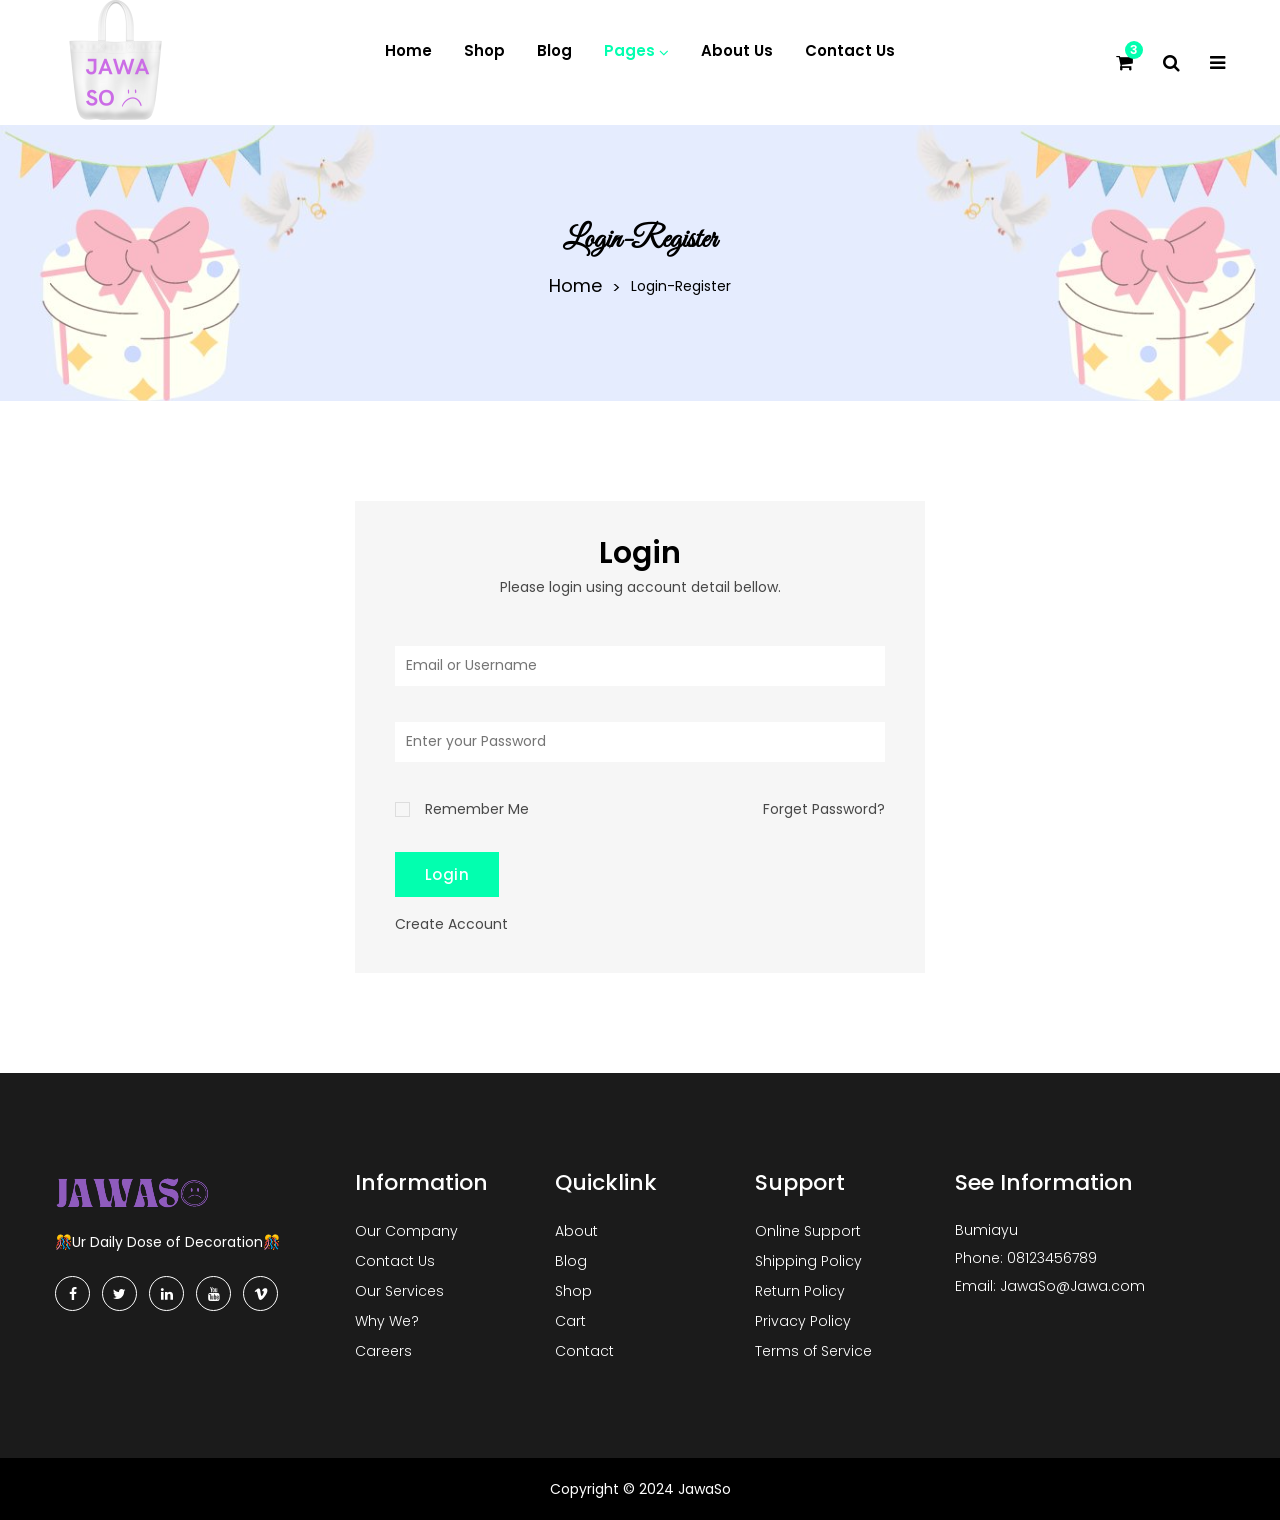
<file: toko_bunga-main/login.html>
<!doctype html>
<html class="no-js" lang="en">

<head>
    <meta charset="utf-8">
    <meta http-equiv="x-ua-compatible" content="ie=edge">
    <title>JAWASO</title>
    <meta name="robots" content="noindex, follow" />
    <meta name="description" content="">
    <meta name="viewport" content="width=device-width, initial-scale=1, shrink-to-fit=no">
    <!-- Favicon -->
    <link rel="shortcut icon" type="image/x-icon" href="assets/images/author.ico">

    <!-- CSS
	============================================ -->
    <!-- Bootstrap CSS -->
    <link rel="stylesheet" href="assets/css/vendor/bootstrap.min.css">
    <!-- Font Awesome CSS -->
    <link rel="stylesheet" href="assets/css/vendor/font.awesome.min.css">
    <!-- Linear Icons CSS -->
    <link rel="stylesheet" href="assets/css/vendor/linearicons.min.css">
    <!-- Swiper CSS -->
    <link rel="stylesheet" href="assets/css/plugins/swiper-bundle.min.css">
    <!-- Animation CSS -->
    <link rel="stylesheet" href="assets/css/plugins/animate.min.css">
    <!-- Jquery ui CSS -->
    <link rel="stylesheet" href="assets/css/plugins/jquery-ui.min.css">
    <!-- Nice Select CSS -->
    <link rel="stylesheet" href="assets/css/plugins/nice-select.min.css">
    <!-- Magnific Popup -->
    <link rel="stylesheet" href="assets/css/plugins/magnific-popup.css">

    <!-- Main Style CSS -->
    <link rel="stylesheet" href="assets/css/style.css">

</head>

<body>

 

    <!-- Header Area Start Here -->
    <header class="main-header-area">
        <!-- Main Header Area Start -->
        <div class="main-header header-sticky">
            <div class="container custom-area">
                <div class="row align-items-center">
                    <div class="col-lg-2 col-xl-2 col-md-6 col-6 col-custom">
                        <div class="header-logo d-flex align-items-center">
                            <a href="index.html">
                                <img class="img-full" src="assets/images/logo/p1.png" alt="Header Logo">
                            </a>
                        </div>
                    </div>
                    <div class="col-lg-8 d-none d-lg-flex justify-content-center col-custom">
                        <nav class="main-nav d-none d-lg-flex">
                            <ul class="nav">
                                <li>
                                    <a href="index.html">
                                        <span class="menu-text"> Home</span>
                                    </a>
                                    <ul>
                                        <li><a href="index.html"></a></li>
                                    </ul>
                                </li>
                                <li>
                                    <a href="shop.html">
                                        <span class="menu-text">Shop</span>
                                    </a>
                                </li>
                                <li>
                                    <a href="blog.html">
                                        <span class="menu-text"> Blog</span>
                                    </a>
                                </li>
                                <li>
                                    <a class="active" href="#">
                                        <span class="menu-text"> Pages</span>
                                        <i class="fa fa-angle-down"></i>
                                    </a>
                                    <ul class="dropdown-submenu dropdown-hover">
                                        <li><a href="contact-us.html">Contact</a></li>
                                        <li><a href="my-account.html">My Account</a></li>
                                        <li><a href="frequently-questions.html">FAQ</a></li>
                                        <li><a class="active" href="login.html">Login</a></li>
                                        <li><a href="register.html">Register</a></li>
                                    </ul>
                                </li>
                                <li>
                                    <a href="about-us.html">
                                        <span class="menu-text"> About Us</span>
                                    </a>
                                </li>
                                <li>
                                    <a href="contact-us.html">
                                        <span class="menu-text">Contact Us</span>
                                    </a>
                                </li>
                            </ul>
                        </nav>
                    </div>
                    <div class="col-lg-2 col-md-6 col-6 col-custom">
                        <div class="header-right-area main-nav">
                            <ul class="nav">
                                <li class="minicart-wrap">
                                    <a href="#" class="minicart-btn toolbar-btn">
                                        <i class="fa fa-shopping-cart"></i>
                                        <span class="cart-item_count">3</span>
                                    </a>
                                    <div class="cart-item-wrapper dropdown-sidemenu dropdown-hover-2">
                                        <div class="single-cart-item">
                                            <div class="cart-img">
                                                <a href="cart.html"><img src="assets/images/cart/1.jpg" alt=""></a>
                                            </div>
                                            <div class="cart-text">
                                                <h5 class="title"><a href="cart.html">Boneka</a></h5>
                                                <div class="cart-text-btn">
                                                    <div class="cart-qty">
                                                        <span>1×</span>
                                                        <span class="cart-price">Rp200.000</span>
                                                    </div>
                                                    <button type="button"><i class="ion-trash-b"></i></button>
                                                </div>
                                            </div>
                                        </div>
                                        <div class="single-cart-item">
                                            <div class="cart-img">
                                                <a href="cart.html"><img src="assets/images/cart/2.jpg" alt=""></a>
                                            </div>
                                            <div class="cart-text">
                                                <h5 class="title"><a href="cart.html">Kue Ulang Tahun</a></h5>
                                                <div class="cart-text-btn">
                                                    <div class="cart-qty">
                                                        <span>1×</span>
                                                        <span class="cart-price">Rp500.000</span>
                                                    </div>
                                                    <button type="button"><i class="ion-trash-b"></i></button>
                                                </div>
                                            </div>
                                        </div>
                                        <div class="single-cart-item">
                                            <div class="cart-img">
                                                <a href="cart.html"><img src="assets/images/cart/3.jpg" alt=""></a>
                                            </div>
                                            <div class="cart-text">
                                                <h5 class="title"><a href="cart.html">Balon</a></h5>
                                                <div class="cart-text-btn">
                                                    <div class="cart-qty">
                                                        <span>1×</span>
                                                        <span class="cart-price">Rp100.000</span>
                                                    </div>
                                                    <button type="button"><i class="ion-trash-b"></i></button>
                                                </div>
                                            </div>
                                        </div>
                                        <div class="cart-price-total d-flex justify-content-between">
                                            <h5>Total :</h5>
                                            <h5>Rp 800.000</h5>
                                        </div>
                                        <div class="cart-links d-flex justify-content-between">
                                            <a class="btn product-cart button-icon flosun-button dark-btn" href="cart.html">View cart</a>
                                            <a class="btn flosun-button secondary-btn rounded-0" href="checkout.html">Checkout</a>
                                        </div>
                                    </div>
                                </li>
                                <li class="sidemenu-wrap">
                                    <a href="#"><i class="fa fa-search"></i> </a>
                                    <ul class="dropdown-sidemenu dropdown-hover-2 dropdown-search">
                                        <li>
                                            <form action="#">
                                                <input name="search" id="search" placeholder="Search" type="text">
                                                <button type="submit"><i class="fa fa-search"></i></button>
                                            </form>
                                        </li>
                                    </ul>
                                </li>
                                <li class="account-menu-wrap d-none d-lg-flex">
                                    <a href="#" class="off-canvas-menu-btn">
                                        <i class="fa fa-bars"></i>
                                    </a>
                                </li>
                                <li class="mobile-menu-btn d-lg-none">
                                    <a class="off-canvas-btn" href="#">
                                        <i class="fa fa-bars"></i>
                                    </a>
                                </li>
                            </ul>
                        </div>
                    </div>
                </div>
            </div>
        </div>
        <!-- Main Header Area End -->
        <!-- off-canvas menu start -->
        <aside class="off-canvas-wrapper" id="mobileMenu">
            <div class="off-canvas-overlay"></div>
            <div class="off-canvas-inner-content">
                <div class="btn-close-off-canvas">
                    <i class="fa fa-times"></i>
                </div>
                <div class="off-canvas-inner">
                    <div class="search-box-offcanvas">
                        <form>
                            <input type="text" placeholder="Search product...">
                            <button class="search-btn"><i class="fa fa-search"></i></button>
                        </form>
                    </div>
                    <!-- mobile menu start -->
                    <div class="mobile-navigation">
                        <!-- mobile menu navigation start -->
                        <nav>
                            <ul class="mobile-menu">
                                <li class="menu-item-has-children"><a href="#">Home</a>
                                    <ul class="dropdown">
                                        <li><a href="index.html">Home Page 1</a></li>
                                        <li><a href="index-2.html">Home Page 2</a></li>
                                        <li><a href="index-3.html">Home Page 3</a></li>
                                        <li><a href="index-4.html">Home Page 4</a></li>
                                    </ul>
                                </li>
                                <li class="menu-item-has-children"><a href="#">Shop</a>
                                </li>
                                <li class="menu-item-has-children "><a href="#">Blog</a>
                                    <ul class="dropdown">
                                        <li><a href="blog.html">Blog</a></li>
                                    </ul>
                                </li>
                                <li class="menu-item-has-children "><a href="#">Pages</a>
                                    <ul class="dropdown">
                                        <li><a href="frequently-questions.html">FAQ</a></li>
                                        <li><a href="my-account.html">My Account</a></li>
                                        <li><a href="login-register.html">login &amp; register</a></li>
                                    </ul>
                                </li>
                                <li><a href="about-us.html">About Us</a></li>
                                <li><a href="contact-us.html">Contact</a></li>
                            </ul>
                        </nav>
                        <!-- mobile menu navigation end -->
                    </div>
                    <!-- mobile menu end -->
                    <div class="offcanvas-widget-area">
                        <div class="switcher">
                            <div class="language">
                                <span class="switcher-title">Language: </span>
                                <div class="switcher-menu">
                                    <ul>
                                        <li><a href="#">English</a>
                                            <ul class="switcher-dropdown">
                                                <li><a href="#">German</a></li>
                                                <li><a href="#">French</a></li>
                                            </ul>
                                        </li>
                                    </ul>
                                </div>
                            </div>
                            <div class="currency">
                                <span class="switcher-title">Currency: </span>
                                <div class="switcher-menu">
                                    <ul>
                                        <li><a href="#">$ USD</a>
                                            <ul class="switcher-dropdown">
                                                <li><a href="#">€ EUR</a></li>
                                            </ul>
                                        </li>
                                    </ul>
                                </div>
                            </div>
                        </div>
                        <div class="top-info-wrap text-left text-black">
                            <ul class="address-info">
                                <li>
                                    <i class="fa fa-phone"></i>
                                    <a href="info%40yourdomain.html">(1245) 2456 012</a>
                                </li>
                                <li>
                                    <i class="fa fa-envelope"></i>
                                    <a href="info%40yourdomain.html">info@yourdomain.com</a>
                                </li>
                            </ul>
                            <div class="widget-social">
                                <a class="facebook-color-bg" title="Facebook-f" href="#"><i class="fa fa-facebook-f"></i></a>
                                <a class="twitter-color-bg" title="Twitter" href="#"><i class="fa fa-twitter"></i></a>
                                <a class="linkedin-color-bg" title="Linkedin" href="#"><i class="fa fa-linkedin"></i></a>
                                <a class="youtube-color-bg" title="Youtube" href="#"><i class="fa fa-youtube"></i></a>
                                <a class="vimeo-color-bg" title="Vimeo" href="#"><i class="fa fa-vimeo"></i></a>
                            </div>
                        </div>
                    </div>
                </div>
            </div>
        </aside>
        <!-- off-canvas menu end -->
        <!-- off-canvas menu start -->
        <aside class="off-canvas-menu-wrapper" id="sideMenu">
            <div class="off-canvas-overlay"></div>
            <div class="off-canvas-inner-content">
                <div class="off-canvas-inner">
                    <div class="btn-close-off-canvas">
                        <i class="fa fa-times"></i>
                    </div>
                    <!-- offcanvas widget area start -->
                    <div class="offcanvas-widget-area">
                        <ul class="menu-top-menu">
                            <li><a href="about-us.html">Tentang Dewek</a></li>
                        </ul>
                        <p class="desc-content"> <br>Kita Menyediakan Berbagai Kebutuhan untuk dekorasi dan kebutuhan acara pernikahan ataupun ulang tahun mu.</p>
                        <div class="switcher">
                            <div class="language">
                                <span class="switcher-title">Bahasa: </span>
                                <div class="switcher-menu">
                                    <ul>
                                        <li><a href="#">Ngapak</a>
                                            <ul class="switcher-dropdown">
                                                <li><a href="#">Indonesia</a></li>
                                                <li><a href="#">Inggris</a></li>
                                            </ul>
                                        </li>
                                    </ul>
                                </div>
                            </div>
                            <div class="currency">
                                <span class="switcher-title">Mata Uang: </span>
                                <div class="switcher-menu">
                                    <ul>
                                        <li><a href="#">IDR</a>
                                            <ul class="switcher-dropdown">
                                                <li><a href="#">$ USD</a></li>
                                            </ul>
                                        </li>
                                    </ul>
                                </div>
                            </div>
                        </div>
                        <div class="top-info-wrap text-left text-black">
                            <ul class="address-info">
                                <li>
                                    <i class="fa fa-phone"></i>
                                    <a href="info%40yourdomain.html">(123) 456789</a>
                                </li>
                                <li>
                                    <i class="fa fa-envelope"></i>
                                    <a href="info%40yourdomain.html">info@Jawaso.com</a>
                                </li>
                            </ul>
                            <div class="widget-social">
                                <a class="facebook-color-bg" title="Facebook-f" href="#"><i class="fa fa-facebook-f"></i></a>
                                <a class="twitter-color-bg" title="Twitter" href="#"><i class="fa fa-twitter"></i></a>
                                <a class="linkedin-color-bg" title="Linkedin" href="#"><i class="fa fa-linkedin"></i></a>
                                <a class="youtube-color-bg" title="Youtube" href="#"><i class="fa fa-youtube"></i></a>
                                <a class="vimeo-color-bg" title="Vimeo" href="#"><i class="fa fa-vimeo"></i></a>
                            </div>
                        </div>
                    </div>
                    <!-- offcanvas widget area end -->
                </div>
            </div>
        </aside>
        <!-- off-canvas menu end -->
    </header>
    <!-- Header Area End Here -->
    <!-- Breadcrumb Area Start Here -->
    <div class="breadcrumbs-area position-relative">
        <div class="container">
            <div class="row">
                <div class="col-12 text-center">
                    <div class="breadcrumb-content position-relative section-content">
                        <h3 class="title-3">Login-Register</h3>
                        <ul>
                            <li><a href="index.html">Home</a></li>
                            <li>Login-Register</li>
                        </ul>
                    </div>
                </div>
            </div>
        </div>
    </div>
    <!-- Breadcrumb Area End Here -->
    <!-- Login Area Start Here -->
    <div class="login-register-area mt-no-text">
        <div class="container custom-area">
            <div class="row">
                <div class="col-lg-6 offset-lg-3 col-md-8 offset-md-2 col-custom">
                    <div class="login-register-wrapper">
                        <div class="section-content text-center mb-5">
                            <h2 class="title-4 mb-2">Login</h2>
                            <p class="desc-content">Please login using account detail bellow.</p>
                        </div>
                        <form action="#" method="post">
                            <div class="single-input-item mb-3">
                                <input type="email" placeholder="Email or Username">
                            </div>
                            <div class="single-input-item mb-3">
                                <input type="password" placeholder="Enter your Password">
                            </div>
                            <div class="single-input-item mb-3">
                                <div class="login-reg-form-meta d-flex align-items-center justify-content-between">
                                    <div class="remember-meta mb-3">
                                        <div class="custom-control custom-checkbox">
                                            <input type="checkbox" class="custom-control-input" id="rememberMe">
                                            <label class="custom-control-label" for="rememberMe">Remember Me</label>
                                        </div>
                                    </div>
                                    <a href="#" class="forget-pwd mb-3">Forget Password?</a>
                                </div>
                            </div>
                            <div class="single-input-item mb-3">
                                <a href="index.html" class="btn flosun-button secondary-btn theme-color rounded-0">Login</a>
                            </div>
                            <div class="single-input-item">
                                <a href="register.html">Create Account</a>
                            </div>
                        </form>
                    </div>
                </div>
            </div>
        </div>
    </div>
    <!-- Login Area End Here -->
    <!--Footer Area Start-->
    <footer class="footer-area mt-no-text">
        <div class="footer-widget-area">
            <div class="container container-default custom-area">
                <div class="row">
                    <div class="col-12 col-sm-12 col-md-12 col-lg-3 col-custom">
                        <div class="single-footer-widget m-0">
                            <div class="footer-logo">
                                <a href="index.html">
                                    <img src="assets/images/logo/logo-footer.png" alt="Logo Image">
                                </a>
                            </div>
                            <p class="desc-content">🎊Ur Daily Dose of Decoration🎊</p>
                            <div class="social-links">
                                <ul class="d-flex">
                                    <li>
                                        <a class="rounded-circle" href="#" title="Facebook">
                                            <i class="fa fa-facebook-f"></i>
                                        </a>
                                    </li>
                                    <li>
                                        <a class="rounded-circle" href="#" title="Twitter">
                                            <i class="fa fa-twitter"></i>
                                        </a>
                                    </li>
                                    <li>
                                        <a class="rounded-circle" href="#" title="Linkedin">
                                            <i class="fa fa-linkedin"></i>
                                        </a>
                                    </li>
                                    <li>
                                        <a class="rounded-circle" href="#" title="Youtube">
                                            <i class="fa fa-youtube"></i>
                                        </a>
                                    </li>
                                    <li>
                                        <a class="rounded-circle" href="#" title="Vimeo">
                                            <i class="fa fa-vimeo"></i>
                                        </a>
                                    </li>
                                </ul>
                            </div>
                        </div>
                    </div>
                    <div class="col-12 col-sm-6 col-md-6 col-lg-2 col-custom">
                        <div class="single-footer-widget">
                            <h2 class="widget-title">Information</h2>
                            <ul class="widget-list">
                                <li><a href="about-us.html">Our Company</a></li>
                                <li><a href="contact-us.html">Contact Us</a></li>
                                <li><a href="about-us.html">Our Services</a></li>
                                <li><a href="about-us.html">Why We?</a></li>
                                <li><a href="about-us.html">Careers</a></li>
                            </ul>
                        </div>
                    </div>
                    <div class="col-12 col-sm-6 col-md-6 col-lg-2 col-custom">
                        <div class="single-footer-widget">
                            <h2 class="widget-title">Quicklink</h2>
                            <ul class="widget-list">
                                <li><a href="about-us.html">About</a></li>
                                <li><a href="blog.html">Blog</a></li>
                                <li><a href="shop.html">Shop</a></li>
                                <li><a href="cart.html">Cart</a></li>
                                <li><a href="contact-us.html">Contact</a></li>
                            </ul>
                        </div>
                    </div>
                    <div class="col-12 col-sm-6 col-md-6 col-lg-2 col-custom">
                        <div class="single-footer-widget">
                            <h2 class="widget-title">Support</h2>
                            <ul class="widget-list">
                                <li><a href="contact-us.html">Online Support</a></li>
                                <li><a href="contact-us.html">Shipping Policy</a></li>
                                <li><a href="contact-us.html">Return Policy</a></li>
                                <li><a href="contact-us.html">Privacy Policy</a></li>
                                <li><a href="contact-us.html">Terms of Service</a></li>
                            </ul>
                        </div>
                    </div>
                    <div class="col-12 col-sm-6 col-md-6 col-lg-3 col-custom">
                        <div class="single-footer-widget">
                            <h2 class="widget-title">See Information</h2>
                            <div class="widget-body">
                                <address>Bumiayu<br>Phone: 08123456789<br>Email: JawaSo@Jawa.com</address>
                            </div>
                        </div>
                    </div>
                </div>
            </div>
        </div>
        <div class="footer-copyright-area">
            <div class="container custom-area">
                <div class="row">
                    <div class="col-12 text-center col-custom">
                        <div class="copyright-content">
                            <p>Copyright © 2024 JawaSo </p>
                        </div>
                    </div>
                </div>
            </div>
        </div>
    </footer>
    <!--Footer Area End-->

    <!-- JS
============================================ -->


    <!-- jQuery JS -->
    <script src="assets/js/vendor/jquery-3.6.0.min.js"></script>
    <!-- jQuery Migrate JS -->
    <script src="assets/js/vendor/jquery-migrate-3.3.2.min.js"></script>
    <!-- Modernizer JS -->
    <script src="assets/js/vendor/modernizr-3.7.1.min.js"></script>
    <!-- Bootstrap JS -->
    <script src="assets/js/vendor/bootstrap.bundle.min.js"></script>


    <!-- Swiper Slider JS -->
    <script src="assets/js/plugins/swiper-bundle.min.js"></script>
    <!-- nice select JS -->
    <script src="assets/js/plugins/nice-select.min.js"></script>
    <!-- Ajaxchimpt js -->
    <script src="assets/js/plugins/jquery.ajaxchimp.min.js"></script>
    <!-- Jquery Ui js -->
    <script src="assets/js/plugins/jquery-ui.min.js"></script>
    <!-- Jquery Countdown js -->
    <script src="assets/js/plugins/jquery.countdown.min.js"></script>
    <!-- jquery magnific popup js -->
    <script src="assets/js/plugins/jquery.magnific-popup.min.js"></script>

    <!-- Main JS -->
    <script src="assets/js/main.js"></script>


</body>


</html>
</file>
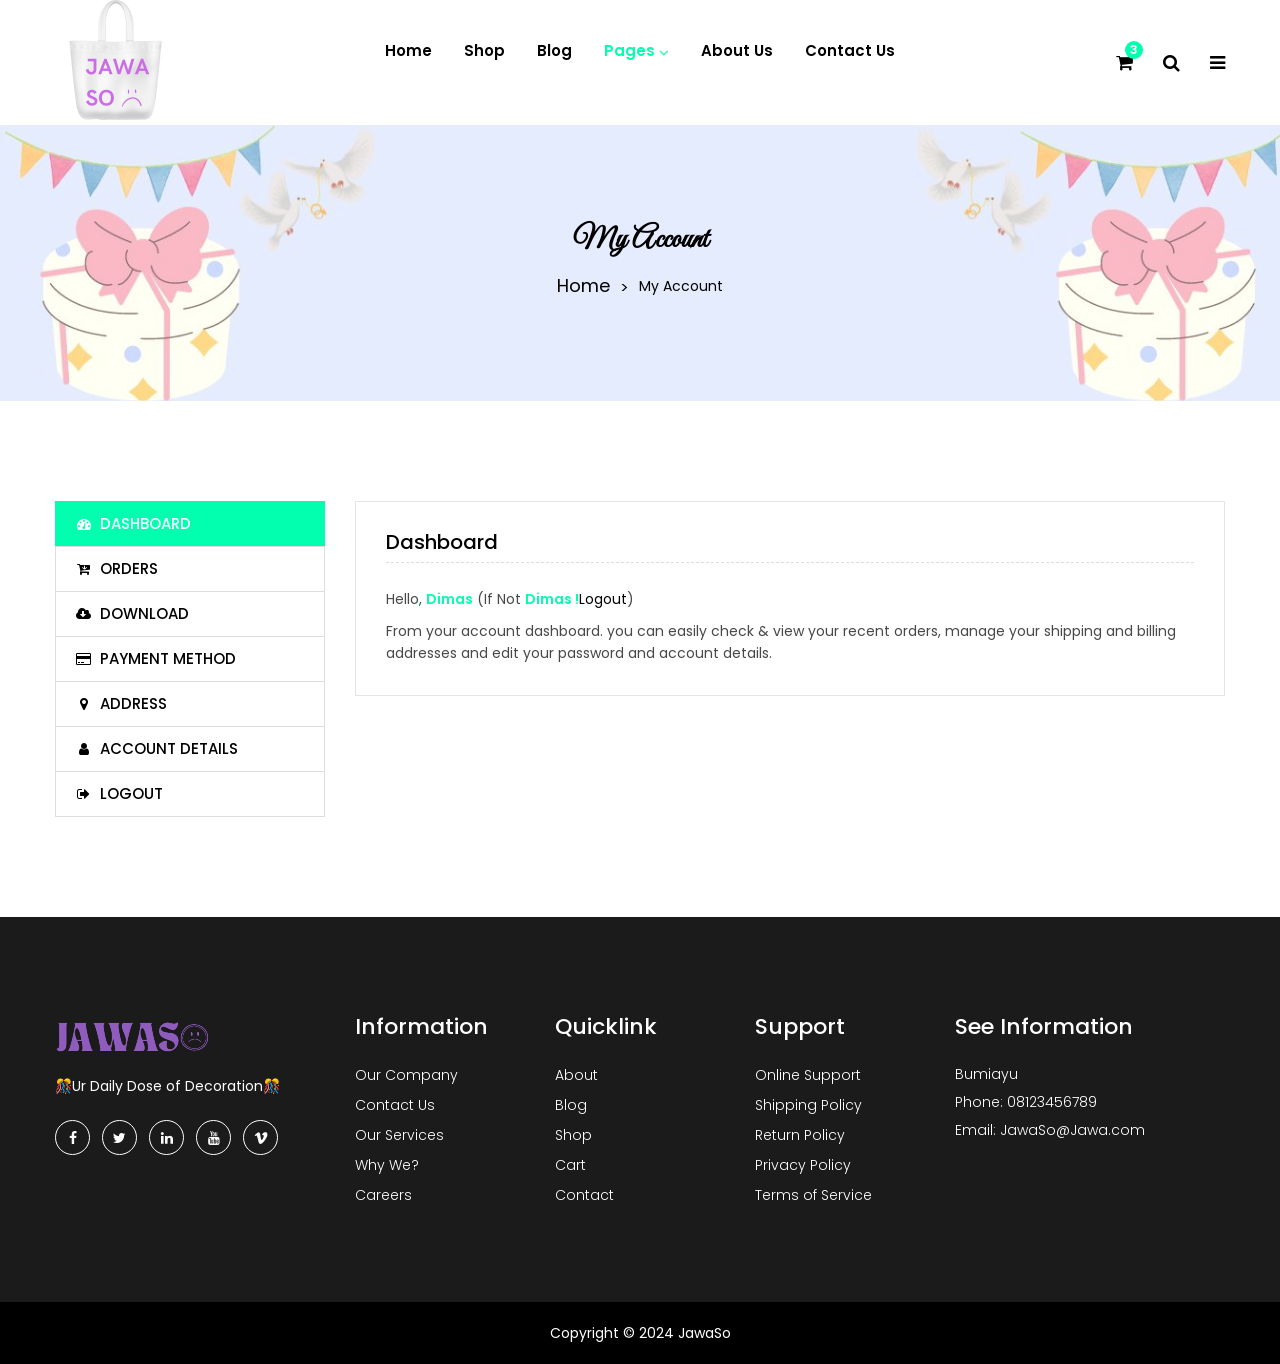
<file: toko_bunga-main/my-account.html>
<!doctype html>
<html class="no-js" lang="en">

<head>
    <meta charset="utf-8">
    <meta http-equiv="x-ua-compatible" content="ie=edge">
    <title>JAWASO</title>
    <meta name="robots" content="noindex, follow" />
    <meta name="description" content="">
    <meta name="viewport" content="width=device-width, initial-scale=1, shrink-to-fit=no">
    <!-- Favicon -->
    <link rel="shortcut icon" type="image/x-icon" href="assets/images/author.ico">

    <!-- CSS
	============================================ -->
    <!-- Bootstrap CSS -->
    <link rel="stylesheet" href="assets/css/vendor/bootstrap.min.css">
    <!-- Font Awesome CSS -->
    <link rel="stylesheet" href="assets/css/vendor/font.awesome.min.css">
    <!-- Linear Icons CSS -->
    <link rel="stylesheet" href="assets/css/vendor/linearicons.min.css">
    <!-- Swiper CSS -->
    <link rel="stylesheet" href="assets/css/plugins/swiper-bundle.min.css">
    <!-- Animation CSS -->
    <link rel="stylesheet" href="assets/css/plugins/animate.min.css">
    <!-- Jquery ui CSS -->
    <link rel="stylesheet" href="assets/css/plugins/jquery-ui.min.css">
    <!-- Nice Select CSS -->
    <link rel="stylesheet" href="assets/css/plugins/nice-select.min.css">
    <!-- Magnific Popup -->
    <link rel="stylesheet" href="assets/css/plugins/magnific-popup.css">

    <!-- Main Style CSS -->
    <link rel="stylesheet" href="assets/css/style.css">

</head>

<body>

    <!-- Header Area Start Here -->
    <header class="main-header-area">
        <!-- Main Header Area Start -->
        <div class="main-header header-sticky">
            <div class="container custom-area">
                <div class="row align-items-center">
                    <div class="col-lg-2 col-xl-2 col-md-6 col-6 col-custom">
                        <div class="header-logo d-flex align-items-center">
                            <a href="index.html">
                                <img class="img-full" src="assets/images/logo/p1.png" alt="Header Logo">
                            </a>
                        </div>
                    </div>
                    <div class="col-lg-8 d-none d-lg-flex justify-content-center col-custom">
                        <nav class="main-nav d-none d-lg-flex">
                            <ul class="nav">
                                <li>
                                    <a href="index.html">
                                        <span class="menu-text"> Home</span>
                                    </a>
                                    <ul>
                                        <li><a href="index.html"></a></li>
                                    </ul>
                                </li>
                                <li>
                                    <a href="shop.html">
                                        <span class="menu-text">Shop</span>
                                    </a>
                                </li>
                                <li>
                                    <a href="blog.html">
                                        <span class="menu-text"> Blog</span>
                                    </a>
                                </li>
                                <li>
                                    <a class="active" href="#">
                                        <span class="menu-text"> Pages</span>
                                        <i class="fa fa-angle-down"></i>
                                    </a>
                                    <ul class="dropdown-submenu dropdown-hover">
                                        <li><a href="contact-us.html">Contact</a></li>
                                        <li><a class="active" href="my-account.html">My Account</a></li>
                                        <li><a href="frequently-questions.html">FAQ</a></li>
                                        <li><a href="login.html">Login</a></li>
                                        <li><a href="register.html">Register</a></li>
                                    </ul>
                                </li>
                                <li>
                                    <a href="about-us.html">
                                        <span class="menu-text"> About Us</span>
                                    </a>
                                </li>
                                <li>
                                    <a href="contact-us.html">
                                        <span class="menu-text">Contact Us</span>
                                    </a>
                                </li>
                            </ul>
                        </nav>
                    </div>
                    <div class="col-lg-2 col-md-6 col-6 col-custom">
                        <div class="header-right-area main-nav">
                            <ul class="nav">
                                <li class="minicart-wrap">
                                    <a href="#" class="minicart-btn toolbar-btn">
                                        <i class="fa fa-shopping-cart"></i>
                                        <span class="cart-item_count">3</span>
                                    </a>
                                    <div class="cart-item-wrapper dropdown-sidemenu dropdown-hover-2">
                                        <div class="single-cart-item">
                                            <div class="cart-img">
                                                <a href="cart.html"><img src="assets/images/cart/1.jpg" alt=""></a>
                                            </div>
                                            <div class="cart-text">
                                                <h5 class="title"><a href="cart.html">Boneka</a></h5>
                                                <div class="cart-text-btn">
                                                    <div class="cart-qty">
                                                        <span>1×</span>
                                                        <span class="cart-price">Rp200.000</span>
                                                    </div>
                                                    <button type="button"><i class="ion-trash-b"></i></button>
                                                </div>
                                            </div>
                                        </div>
                                        <div class="single-cart-item">
                                            <div class="cart-img">
                                                <a href="cart.html"><img src="assets/images/cart/2.jpg" alt=""></a>
                                            </div>
                                            <div class="cart-text">
                                                <h5 class="title"><a href="cart.html">Kue Ulang Tahun</a></h5>
                                                <div class="cart-text-btn">
                                                    <div class="cart-qty">
                                                        <span>1×</span>
                                                        <span class="cart-price">Rp500.000</span>
                                                    </div>
                                                    <button type="button"><i class="ion-trash-b"></i></button>
                                                </div>
                                            </div>
                                        </div>
                                        <div class="single-cart-item">
                                            <div class="cart-img">
                                                <a href="cart.html"><img src="assets/images/cart/3.jpg" alt=""></a>
                                            </div>
                                            <div class="cart-text">
                                                <h5 class="title"><a href="cart.html">Balon</a></h5>
                                                <div class="cart-text-btn">
                                                    <div class="cart-qty">
                                                        <span>1×</span>
                                                        <span class="cart-price">Rp100.000</span>
                                                    </div>
                                                    <button type="button"><i class="ion-trash-b"></i></button>
                                                </div>
                                            </div>
                                        </div>
                                        <div class="cart-price-total d-flex justify-content-between">
                                            <h5>Total :</h5>
                                            <h5>Rp 800.000</h5>
                                        </div>
                                        <div class="cart-links d-flex justify-content-between">
                                            <a class="btn product-cart button-icon flosun-button dark-btn" href="cart.html">View cart</a>
                                            <a class="btn flosun-button secondary-btn rounded-0" href="checkout.html">Checkout</a>
                                        </div>
                                    </div>
                                </li>
                                <li class="sidemenu-wrap">
                                    <a href="#"><i class="fa fa-search"></i> </a>
                                    <ul class="dropdown-sidemenu dropdown-hover-2 dropdown-search">
                                        <li>
                                            <form action="#">
                                                <input name="search" id="search" placeholder="Search" type="text">
                                                <button type="submit"><i class="fa fa-search"></i></button>
                                            </form>
                                        </li>
                                    </ul>
                                </li>
                                <li class="account-menu-wrap d-none d-lg-flex">
                                    <a href="#" class="off-canvas-menu-btn">
                                        <i class="fa fa-bars"></i>
                                    </a>
                                </li>
                                <li class="mobile-menu-btn d-lg-none">
                                    <a class="off-canvas-btn" href="#">
                                        <i class="fa fa-bars"></i>
                                    </a>
                                </li>
                            </ul>
                        </div>
                    </div>
                </div>
            </div>
        </div>
        <!-- Main Header Area End -->
        <!-- off-canvas menu start -->
        <aside class="off-canvas-wrapper" id="mobileMenu">
            <div class="off-canvas-overlay"></div>
            <div class="off-canvas-inner-content">
                <div class="btn-close-off-canvas">
                    <i class="fa fa-times"></i>
                </div>
                <div class="off-canvas-inner">
                    <div class="search-box-offcanvas">
                        <form>
                            <input type="text" placeholder="Search product...">
                            <button class="search-btn"><i class="fa fa-search"></i></button>
                        </form>
                    </div>
                    <!-- mobile menu start -->
                    <div class="mobile-navigation">
                        <!-- mobile menu navigation start -->
                        <nav>
                            <ul class="mobile-menu">
                                <li class="menu-item-has-children"><a href="#">Home</a>
                                    <ul class="dropdown">
                                        <li><a href="index.html">Home Page 1</a></li>
                                        <li><a href="index-2.html">Home Page 2</a></li>
                                        <li><a href="index-3.html">Home Page 3</a></li>
                                        <li><a href="index-4.html">Home Page 4</a></li>
                                    </ul>
                                </li>
                                <li class="menu-item-has-children"><a href="#">Shop</a>
                                    <ul class="megamenu dropdown">
                                        <li class="mega-title has-children"><a href="#">Shop Layouts</a>
                                            <ul class="dropdown">
                                                <li><a href="shop.html">Shop Left Sidebar</a></li>
                                                <li><a href="shop-right-sidebar.html">Shop Right Sidebar</a></li>
                                                <li><a href="shop-list-left.html">Shop List Left Sidebar</a></li>
                                                <li><a href="shop-list-right.html">Shop List Right Sidebar</a></li>
                                                <li><a href="shop-fullwidth.html">Shop Full Width</a></li>
                                            </ul>
                                        </li>
                                        <li class="mega-title has-children"><a href="#">Product Details</a>
                                            <ul class="dropdown">
                                                <li><a href="product-details.html">Single Product Details</a></li>
                                                <li><a href="variable-product-details.html">Variable Product Details</a></li>
                                                <li><a href="external-product-details.html">External Product Details</a></li>
                                                <li><a href="gallery-product-details.html">Gallery Product Details</a></li>
                                                <li><a href="countdown-product-details.html">Countdown Product Details</a></li>
                                            </ul>
                                        </li>
                                        <li class="mega-title has-children"><a href="#">Others</a>
                                            <ul class="dropdown">
                                                <li><a href="error404.html">Error 404</a></li>
                                                <li><a href="compare.html">Compare Page</a></li>
                                                <li><a href="cart.html">Cart Page</a></li>
                                                <li><a href="checkout.html">Checkout Page</a></li>
                                                <li><a href="wishlist.html">Wish List Page</a></li>
                                            </ul>
                                        </li>
                                    </ul>
                                </li>
                                <li class="menu-item-has-children "><a href="#">Blog</a>
                                    <ul class="dropdown">
                                        <li><a href="blog.html">Blog Left Sidebar</a></li>
                                        <li><a href="blog-list-right-sidebar.html">Blog List Right Sidebar</a></li>
                                        <li><a href="blog-list-fullwidth.html">Blog List Fullwidth</a></li>
                                        <li><a href="blog-grid.html">Blog Grid Page</a></li>
                                        <li><a href="blog-grid-right-sidebar.html">Blog Grid Right Sidebar</a></li>
                                        <li><a href="blog-grid-fullwidth.html">Blog Grid Fullwidth</a></li>
                                        <li><a href="blog-details-sidebar.html">Blog Details Sidebar Page</a></li>
                                        <li><a href="blog-details-fullwidth.html">Blog Details Fullwidth Page</a></li>
                                    </ul>
                                </li>
                                <li class="menu-item-has-children "><a href="#">Pages</a>
                                    <ul class="dropdown">
                                        <li><a href="frequently-questions.html">FAQ</a></li>
                                        <li><a href="my-account.html">My Account</a></li>
                                        <li><a href="login-register.html">login &amp; register</a></li>
                                    </ul>
                                </li>
                                <li><a href="about-us.html">About Us</a></li>
                                <li><a href="contact-us.html">Contact</a></li>
                            </ul>
                        </nav>
                        <!-- mobile menu navigation end -->
                    </div>
                    <!-- mobile menu end -->
                    <div class="offcanvas-widget-area">
                        <div class="switcher">
                            <div class="language">
                                <span class="switcher-title">Language: </span>
                                <div class="switcher-menu">
                                    <ul>
                                        <li><a href="#">English</a>
                                            <ul class="switcher-dropdown">
                                                <li><a href="#">German</a></li>
                                                <li><a href="#">French</a></li>
                                            </ul>
                                        </li>
                                    </ul>
                                </div>
                            </div>
                            <div class="currency">
                                <span class="switcher-title">Currency: </span>
                                <div class="switcher-menu">
                                    <ul>
                                        <li><a href="#">$ USD</a>
                                            <ul class="switcher-dropdown">
                                                <li><a href="#">€ EUR</a></li>
                                            </ul>
                                        </li>
                                    </ul>
                                </div>
                            </div>
                        </div>
                        <div class="top-info-wrap text-left text-black">
                            <ul class="address-info">
                                <li>
                                    <i class="fa fa-phone"></i>
                                    <a href="info%40yourdomain.html">(1245) 2456 012</a>
                                </li>
                                <li>
                                    <i class="fa fa-envelope"></i>
                                    <a href="info%40yourdomain.html">info@yourdomain.com</a>
                                </li>
                            </ul>
                            <div class="widget-social">
                                <a class="facebook-color-bg" title="Facebook-f" href="#"><i class="fa fa-facebook-f"></i></a>
                                <a class="twitter-color-bg" title="Twitter" href="#"><i class="fa fa-twitter"></i></a>
                                <a class="linkedin-color-bg" title="Linkedin" href="#"><i class="fa fa-linkedin"></i></a>
                                <a class="youtube-color-bg" title="Youtube" href="#"><i class="fa fa-youtube"></i></a>
                                <a class="vimeo-color-bg" title="Vimeo" href="#"><i class="fa fa-vimeo"></i></a>
                            </div>
                        </div>
                    </div>
                </div>
            </div>
        </aside>
        <!-- off-canvas menu end -->
        <!-- off-canvas menu start -->
        <aside class="off-canvas-menu-wrapper" id="sideMenu">
            <div class="off-canvas-overlay"></div>
            <div class="off-canvas-inner-content">
                <div class="off-canvas-inner">
                    <div class="btn-close-off-canvas">
                        <i class="fa fa-times"></i>
                    </div>
                    <!-- offcanvas widget area start -->
                    <div class="offcanvas-widget-area">
                        <ul class="menu-top-menu">
                            <li><a href="about-us.html">Tentang Dewek</a></li>
                        </ul>
                        <p class="desc-content"> <br>Kita Menyediakan Berbagai Kebutuhan untuk dekorasi dan kebutuhan acara pernikahan ataupun ulang tahun mu.</p>
                        <div class="switcher">
                            <div class="language">
                                <span class="switcher-title">Bahasa: </span>
                                <div class="switcher-menu">
                                    <ul>
                                        <li><a href="#">Ngapak</a>
                                            <ul class="switcher-dropdown">
                                                <li><a href="#">Indonesia</a></li>
                                                <li><a href="#">Inggris</a></li>
                                            </ul>
                                        </li>
                                    </ul>
                                </div>
                            </div>
                            <div class="currency">
                                <span class="switcher-title">Mata Uang: </span>
                                <div class="switcher-menu">
                                    <ul>
                                        <li><a href="#">IDR</a>
                                            <ul class="switcher-dropdown">
                                                <li><a href="#">$ USD</a></li>
                                            </ul>
                                        </li>
                                    </ul>
                                </div>
                            </div>
                        </div>
                        <div class="top-info-wrap text-left text-black">
                            <ul class="address-info">
                                <li>
                                    <i class="fa fa-phone"></i>
                                    <a href="info%40yourdomain.html">(123) 456789</a>
                                </li>
                                <li>
                                    <i class="fa fa-envelope"></i>
                                    <a href="info%40yourdomain.html">info@Jawaso.com</a>
                                </li>
                            </ul>
                            <div class="widget-social">
                                <a class="facebook-color-bg" title="Facebook-f" href="#"><i class="fa fa-facebook-f"></i></a>
                                <a class="twitter-color-bg" title="Twitter" href="#"><i class="fa fa-twitter"></i></a>
                                <a class="linkedin-color-bg" title="Linkedin" href="#"><i class="fa fa-linkedin"></i></a>
                                <a class="youtube-color-bg" title="Youtube" href="#"><i class="fa fa-youtube"></i></a>
                                <a class="vimeo-color-bg" title="Vimeo" href="#"><i class="fa fa-vimeo"></i></a>
                            </div>
                        </div>
                    </div>
                    <!-- offcanvas widget area end -->
                </div>
            </div>
        </aside>
        <!-- off-canvas menu end -->
    </header>
    <!-- Header Area End Here -->
    <!-- Breadcrumb Area Start Here -->
    <div class="breadcrumbs-area position-relative">
        <div class="container">
            <div class="row">
                <div class="col-12 text-center">
                    <div class="breadcrumb-content position-relative section-content">
                        <h3 class="title-3">My Account</h3>
                        <ul>
                            <li><a href="index.html">Home</a></li>
                            <li>My Account</li>
                        </ul>
                    </div>
                </div>
            </div>
        </div>
    </div>
    <!-- Breadcrumb Area End Here -->
    <!-- my account wrapper start -->
    <div class="my-account-wrapper mt-no-text">
        <div class="container container-default-2 custom-area">
            <div class="row">
                <div class="col-lg-12 col-custom">
                    <!-- My Account Page Start -->
                    <div class="myaccount-page-wrapper">
                        <!-- My Account Tab Menu Start -->
                        <div class="row">
                            <div class="col-lg-3 col-md-4 col-custom">
                                <div class="myaccount-tab-menu nav" role="tablist">
                                    <a href="#dashboad" class="active" data-bs-toggle="tab"><i class="fa fa-dashboard"></i>
                                        Dashboard</a>
                                    <a href="#orders" data-bs-toggle="tab"><i class="fa fa-cart-arrow-down"></i> Orders</a>
                                    <a href="#download" data-bs-toggle="tab"><i class="fa fa-cloud-download"></i> Download</a>
                                    <a href="#payment-method" data-bs-toggle="tab"><i class="fa fa-credit-card"></i> Payment Method</a>
                                    <a href="#address-edit" data-bs-toggle="tab"><i class="fa fa-map-marker"></i> address</a>
                                    <a href="#account-info" data-bs-toggle="tab"><i class="fa fa-user"></i> Account Details</a>
                                    <a href="login.html"><i class="fa fa-sign-out"></i> Logout</a>
                                </div>
                            </div>
                            <!-- My Account Tab Menu End -->

                            <!-- My Account Tab Content Start -->
                            <div class="col-lg-9 col-md-8 col-custom">
                                <div class="tab-content" id="myaccountContent">
                                    <!-- Single Tab Content Start -->
                                    <div class="tab-pane fade show active" id="dashboad" role="tabpanel">
                                        <div class="myaccount-content">
                                            <h3>Dashboard</h3>
                                            <div class="welcome">
                                                <p>Hello, <strong>Dimas</strong> (If Not <strong>Dimas !</strong><a href="login.html" class="logout"> Logout</a>)</p>
                                            </div>
                                            <p class="mb-0">From your account dashboard. you can easily check & view your recent orders, manage your shipping and billing addresses and edit your password and account details.</p>
                                        </div>
                                    </div>
                                    <!-- Single Tab Content End -->

                                    <!-- Single Tab Content Start -->
                                    <div class="tab-pane fade" id="orders" role="tabpanel">
                                        <div class="myaccount-content">
                                            <h3>Orders</h3>
                                            <div class="myaccount-table table-responsive text-center">
                                                <table class="table table-bordered">
                                                    <thead class="thead-light">
                                                        <tr>
                                                            <th>Order</th>
                                                            <th>Date</th>
                                                            <th>Status</th>
                                                            <th>Total</th>
                                                            <th>Action</th>
                                                        </tr>
                                                    </thead>
                                                    <tbody>
                                                        <tr>
                                                            <td>1</td>
                                                            <td>Jan 22, 2024</td>
                                                            <td>Approved</td>
                                                            <td>Rp. 160.000</td>
                                                            <td><a href="cart.html" class="btn flosun-button secondary-btn theme-color  rounded-0">View</a></td>
                                                        </tr>
                                                        <tr>
                                                            <td>2</td>
                                                            <td>Mar 19, 2024</td>
                                                            <td>Approved</td>
                                                            <td>Rp. 70.000</td>
                                                            <td><a href="cart.html" class="btn flosun-button secondary-btn theme-color  rounded-0">View</a></td>
                                                        </tr>
                                                        <tr>
                                                            <td>3</td>
                                                            <td>June 16, 2024</td>
                                                            <td>On Payment</td>
                                                            <td>Rp 750.000</td>
                                                            <td><a href="cart.html" class="btn flosun-button secondary-btn theme-color  rounded-0">View</a></td>
                                                        </tr>
                                                    </tbody>
                                                </table>
                                            </div>
                                        </div>
                                    </div>
                                    <!-- Single Tab Content End -->

                                    <!-- Single Tab Content Start -->
                                    <div class="tab-pane fade" id="download" role="tabpanel">
                                        <div class="myaccount-content">
                                            <h3>Downloads</h3>
                                            <div class="myaccount-table table-responsive text-center">
                                                <table class="table table-bordered">
                                                    <thead class="thead-light">
                                                        <tr>
                                                            <th>Product</th>
                                                            <th>Date</th>
                                                            <th>Expire</th>
                                                            <th>Download</th>
                                                        </tr>
                                                    </thead>
                                                    <tbody>
                                                        <tr>
                                                            <td>Haven - Free Real Estate PSD Template</td>
                                                            <td>Aug 22, 2023</td>
                                                            <td>Yes</td>
                                                            <td><a href="#" class="btn flosun-button secondary-btn theme-color  rounded-0"><i class="fa fa-cloud-download mr-2"></i>Download File</a></td>
                                                        </tr>
                                                        <tr>
                                                            <td>HasTech - Profolio Business Template</td>
                                                            <td>Sep 12, 2023</td>
                                                            <td>Never</td>
                                                            <td><a href="#" class="btn flosun-button secondary-btn theme-color  rounded-0"><i class="fa fa-cloud-download mr-2"></i>Download File</a></td>
                                                        </tr>
                                                    </tbody>
                                                </table>
                                            </div>
                                        </div>
                                    </div>
                                    <!-- Single Tab Content End -->

                                    <!-- Single Tab Content Start -->
                                    <div class="tab-pane fade" id="payment-method" role="tabpanel">
                                        <div class="myaccount-content">
                                            <h3>Payment Method</h3>
                                            <p class="saved-message">You Can't Saved Your Payment Method yet.</p>
                                        </div>
                                    </div>
                                    <!-- Single Tab Content End -->

                                    <!-- Single Tab Content Start -->
                                    <div class="tab-pane fade" id="address-edit" role="tabpanel">
                                        <div class="myaccount-content">
                                            <h3>Billing Address</h3>
                                            <address>
                                                <p><strong>Dimas Teguh Ramadhani</strong></p>
                                                <p>DK.Tegong Jatisawit Bumiayu Brebes Jawa Tengah Indonesia</p>
                                                <p>Mobile: (123) 123-456789</p>
                                            </address>
                                            <a href="#" class="btn flosun-button secondary-btn theme-color  rounded-0"><i class="fa fa-edit mr-2"></i>Edit Address</a>
                                        </div>
                                    </div>
                                    <!-- Single Tab Content End -->

                                    <!-- Single Tab Content Start -->
                                    <div class="tab-pane fade" id="account-info" role="tabpanel">
                                        <div class="myaccount-content">
                                            <h3>Account Details</h3>
                                            <div class="account-details-form">
                                                <form action="#">
                                                    <div class="row">
                                                        <div class="col-lg-6 col-custom">
                                                            <div class="single-input-item mb-3">
                                                                <label for="first-name" class="required mb-1">First Name</label>
                                                                <input type="text" id="first-name" placeholder="First Name" />
                                                            </div>
                                                        </div>
                                                        <div class="col-lg-6 col-custom">
                                                            <div class="single-input-item mb-3">
                                                                <label for="last-name" class="required mb-1">Last Name</label>
                                                                <input type="text" id="last-name" placeholder="Last Name" />
                                                            </div>
                                                        </div>
                                                    </div>
                                                    <div class="single-input-item mb-3">
                                                        <label for="display-name" class="required mb-1">Display Name</label>
                                                        <input type="text" id="display-name" placeholder="Display Name" />
                                                    </div>
                                                    <div class="single-input-item mb-3">
                                                        <label for="email" class="required mb-1">Email Addres</label>
                                                        <input type="email" id="email" placeholder="Email Address" />
                                                    </div>
                                                    <fieldset>
                                                        <legend>Password change</legend>
                                                        <div class="single-input-item mb-3">
                                                            <label for="current-pwd" class="required mb-1">Current Password</label>
                                                            <input type="password" id="current-pwd" placeholder="Current Password" />
                                                        </div>
                                                        <div class="row">
                                                            <div class="col-lg-6 col-custom">
                                                                <div class="single-input-item mb-3">
                                                                    <label for="new-pwd" class="required mb-1">New Password</label>
                                                                    <input type="password" id="new-pwd" placeholder="New Password" />
                                                                </div>
                                                            </div>
                                                            <div class="col-lg-6 col-custom">
                                                                <div class="single-input-item mb-3">
                                                                    <label for="confirm-pwd" class="required mb-1">Confirm Password</label>
                                                                    <input type="password" id="confirm-pwd" placeholder="Confirm Password" />
                                                                </div>
                                                            </div>
                                                        </div>
                                                    </fieldset>
                                                    <div class="single-input-item single-item-button">
                                                        <button class="btn flosun-button secondary-btn theme-color  rounded-0">Save Changes</button>
                                                    </div>
                                                </form>
                                            </div>
                                        </div>
                                    </div> <!-- Single Tab Content End -->
                                </div>
                            </div> <!-- My Account Tab Content End -->
                        </div>
                    </div> <!-- My Account Page End -->
                </div>
            </div>
        </div>
    </div>
    <!-- my account wrapper end -->
    <!--Footer Area Start-->
    <footer class="footer-area mt-no-text">
        <div class="footer-widget-area">
            <div class="container container-default custom-area">
                <div class="row">
                    <div class="col-12 col-sm-12 col-md-12 col-lg-3 col-custom">
                        <div class="single-footer-widget m-0">
                            <div class="footer-logo">
                                <a href="index.html">
                                    <img src="assets/images/logo/logo-footer.png" alt="Logo Image">
                                </a>
                            </div>
                            <p class="desc-content">🎊Ur Daily Dose of Decoration🎊</p>
                            <div class="social-links">
                                <ul class="d-flex">
                                    <li>
                                        <a class="rounded-circle" href="#" title="Facebook">
                                            <i class="fa fa-facebook-f"></i>
                                        </a>
                                    </li>
                                    <li>
                                        <a class="rounded-circle" href="#" title="Twitter">
                                            <i class="fa fa-twitter"></i>
                                        </a>
                                    </li>
                                    <li>
                                        <a class="rounded-circle" href="#" title="Linkedin">
                                            <i class="fa fa-linkedin"></i>
                                        </a>
                                    </li>
                                    <li>
                                        <a class="rounded-circle" href="#" title="Youtube">
                                            <i class="fa fa-youtube"></i>
                                        </a>
                                    </li>
                                    <li>
                                        <a class="rounded-circle" href="#" title="Vimeo">
                                            <i class="fa fa-vimeo"></i>
                                        </a>
                                    </li>
                                </ul>
                            </div>
                        </div>
                    </div>
                    <div class="col-12 col-sm-6 col-md-6 col-lg-2 col-custom">
                        <div class="single-footer-widget">
                            <h2 class="widget-title">Information</h2>
                            <ul class="widget-list">
                                <li><a href="about-us.html">Our Company</a></li>
                                <li><a href="contact-us.html">Contact Us</a></li>
                                <li><a href="about-us.html">Our Services</a></li>
                                <li><a href="about-us.html">Why We?</a></li>
                                <li><a href="about-us.html">Careers</a></li>
                            </ul>
                        </div>
                    </div>
                    <div class="col-12 col-sm-6 col-md-6 col-lg-2 col-custom">
                        <div class="single-footer-widget">
                            <h2 class="widget-title">Quicklink</h2>
                            <ul class="widget-list">
                                <li><a href="about-us.html">About</a></li>
                                <li><a href="blog.html">Blog</a></li>
                                <li><a href="shop.html">Shop</a></li>
                                <li><a href="cart.html">Cart</a></li>
                                <li><a href="contact-us.html">Contact</a></li>
                            </ul>
                        </div>
                    </div>
                    <div class="col-12 col-sm-6 col-md-6 col-lg-2 col-custom">
                        <div class="single-footer-widget">
                            <h2 class="widget-title">Support</h2>
                            <ul class="widget-list">
                                <li><a href="contact-us.html">Online Support</a></li>
                                <li><a href="contact-us.html">Shipping Policy</a></li>
                                <li><a href="contact-us.html">Return Policy</a></li>
                                <li><a href="contact-us.html">Privacy Policy</a></li>
                                <li><a href="contact-us.html">Terms of Service</a></li>
                            </ul>
                        </div>
                    </div>
                    <div class="col-12 col-sm-6 col-md-6 col-lg-3 col-custom">
                        <div class="single-footer-widget">
                            <h2 class="widget-title">See Information</h2>
                            <div class="widget-body">
                                <address>Bumiayu<br>Phone: 08123456789<br>Email: JawaSo@Jawa.com</address>
                            </div>
                        </div>
                    </div>
                </div>
            </div>
        </div>
        <div class="footer-copyright-area">
            <div class="container custom-area">
                <div class="row">
                    <div class="col-12 text-center col-custom">
                        <div class="copyright-content">
                            <p>Copyright © 2024 JawaSo</p>
                        </div>
                    </div>
                </div>
            </div>
        </div>
    </footer>
    <!--Footer Area End-->

    <!-- JS
============================================ -->


    <!-- jQuery JS -->
    <script src="assets/js/vendor/jquery-3.6.0.min.js"></script>
    <!-- jQuery Migrate JS -->
    <script src="assets/js/vendor/jquery-migrate-3.3.2.min.js"></script>
    <!-- Modernizer JS -->
    <script src="assets/js/vendor/modernizr-3.7.1.min.js"></script>
    <!-- Bootstrap JS -->
    <script src="assets/js/vendor/bootstrap.bundle.min.js"></script>


    <!-- Swiper Slider JS -->
    <script src="assets/js/plugins/swiper-bundle.min.js"></script>
    <!-- nice select JS -->
    <script src="assets/js/plugins/nice-select.min.js"></script>
    <!-- Ajaxchimpt js -->
    <script src="assets/js/plugins/jquery.ajaxchimp.min.js"></script>
    <!-- Jquery Ui js -->
    <script src="assets/js/plugins/jquery-ui.min.js"></script>
    <!-- Jquery Countdown js -->
    <script src="assets/js/plugins/jquery.countdown.min.js"></script>
    <!-- jquery magnific popup js -->
    <script src="assets/js/plugins/jquery.magnific-popup.min.js"></script>

    <!-- Main JS -->
    <script src="assets/js/main.js"></script>


</body>

</html>
</file>
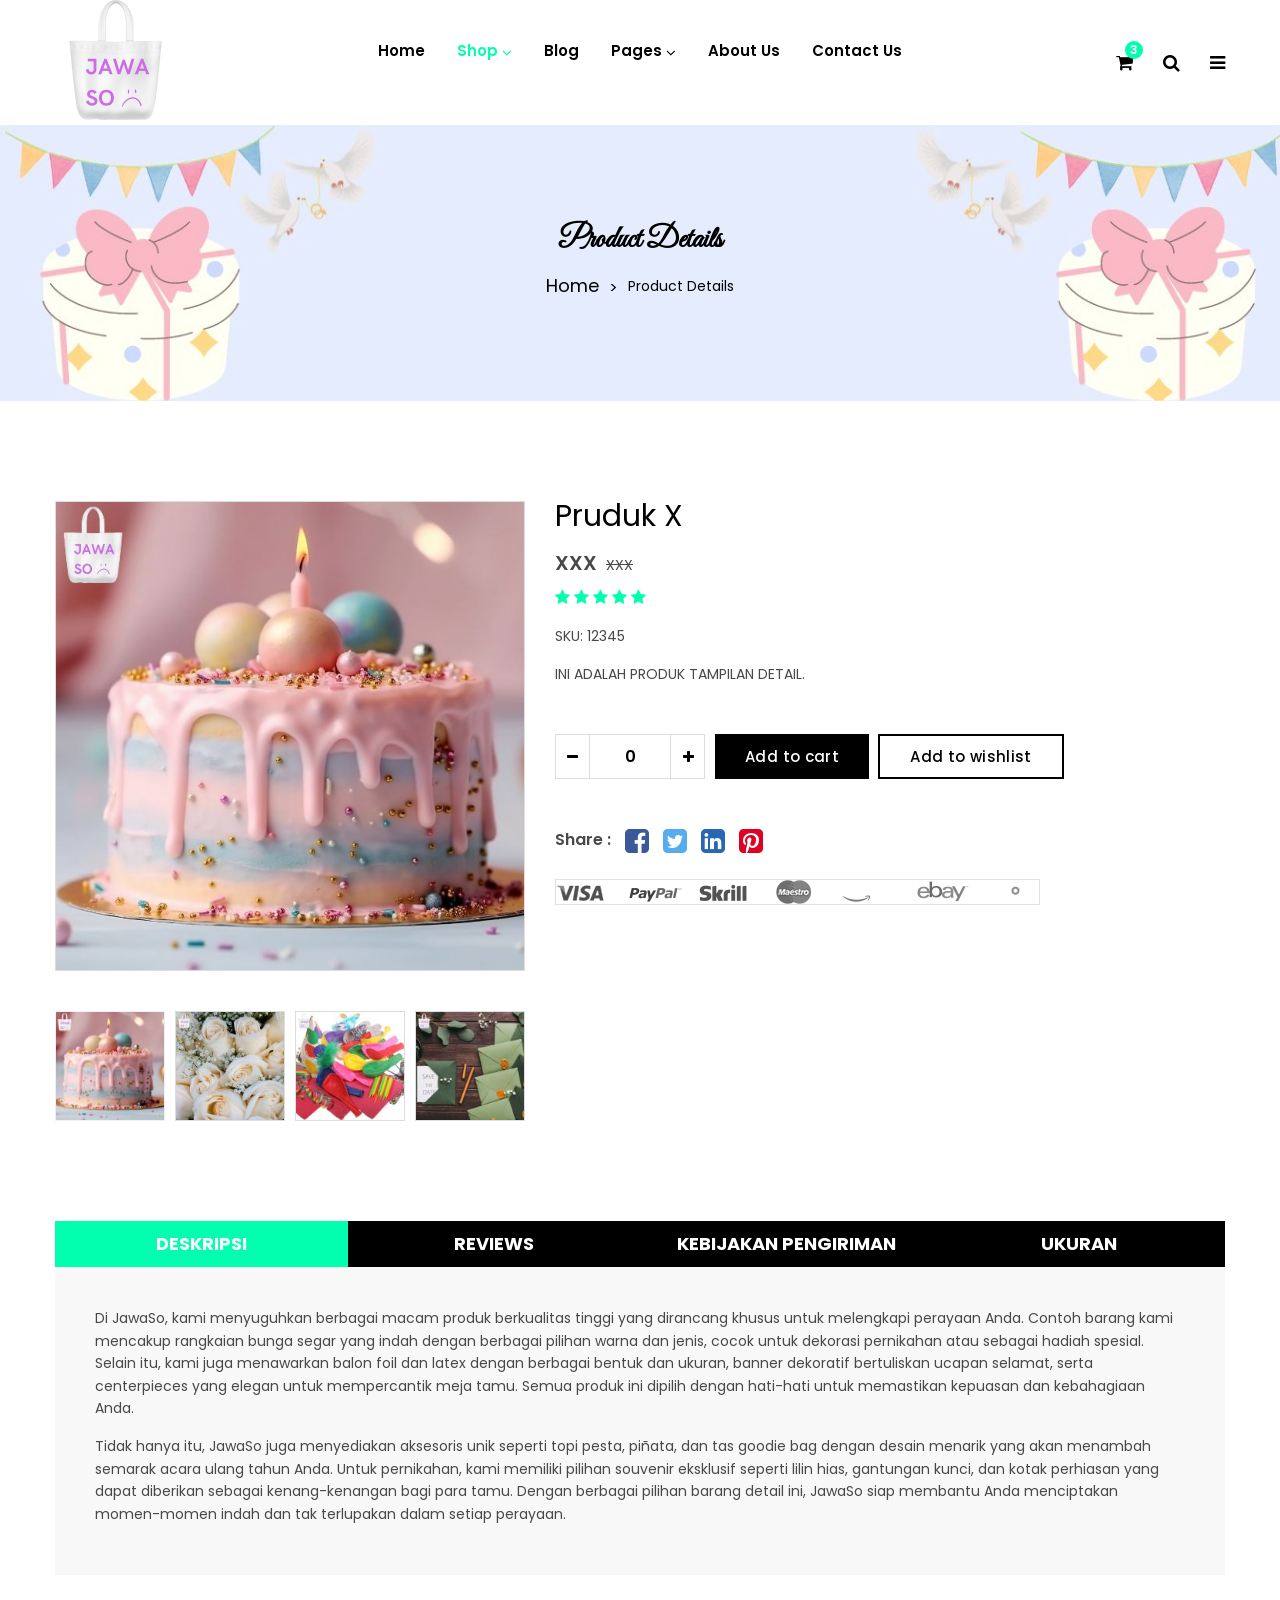
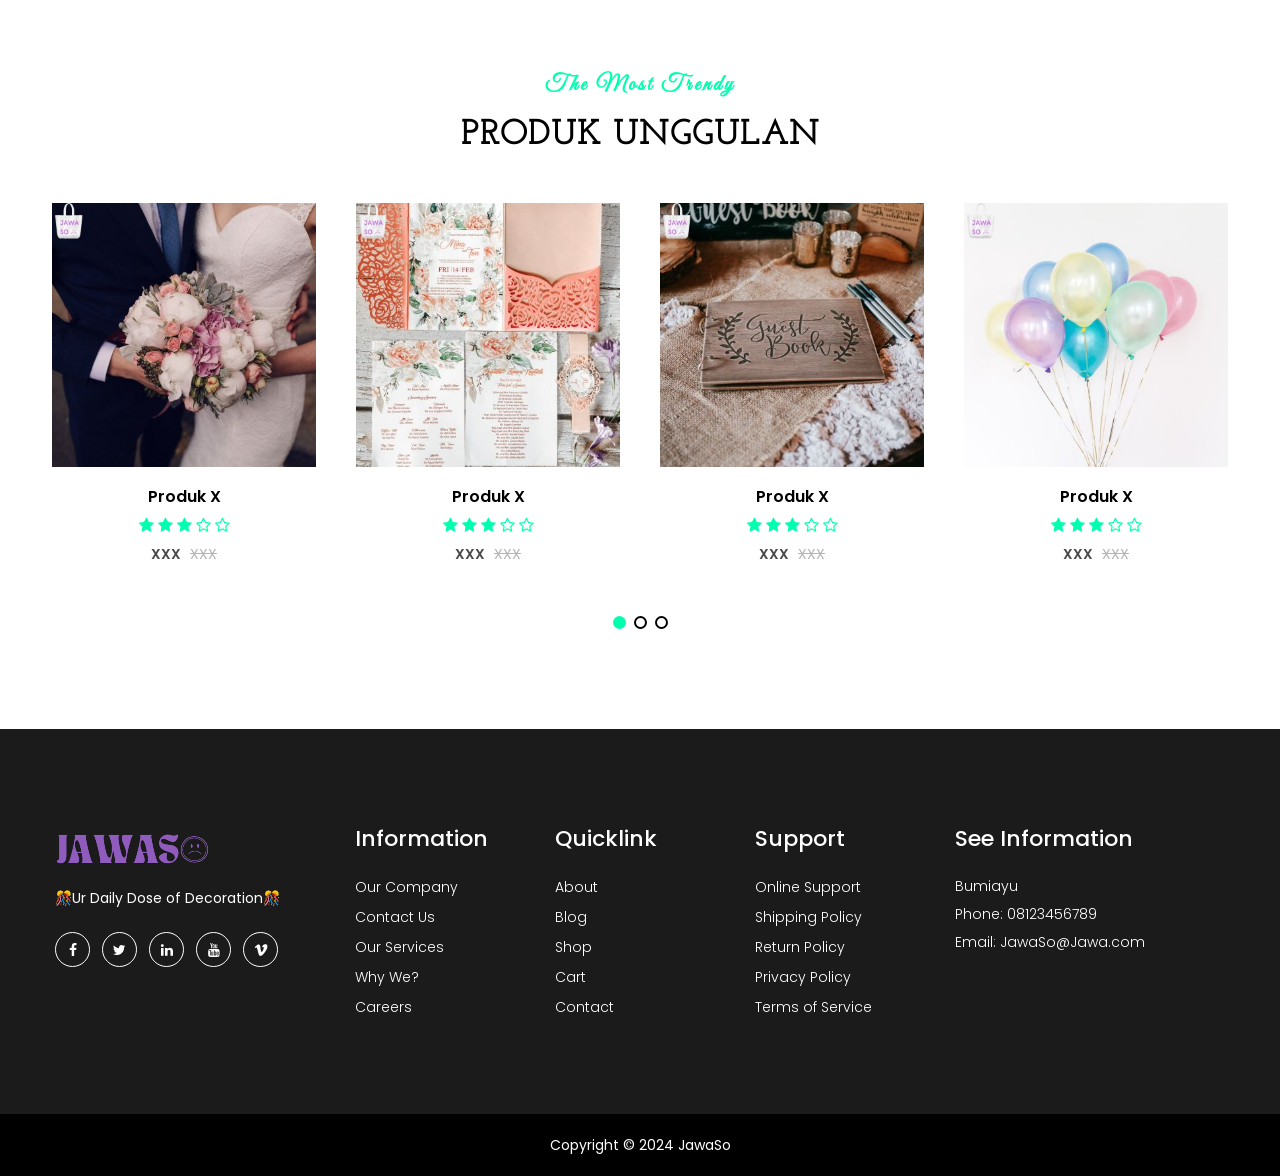
<file: toko_bunga-main/product-details.html>
<!doctype html>
<html class="no-js" lang="en">

<head>
    <meta charset="utf-8">
    <meta http-equiv="x-ua-compatible" content="ie=edge">
    <title>JAWASO</title>
    <meta name="robots" content="noindex, follow" />
    <meta name="description" content="">
    <meta name="viewport" content="width=device-width, initial-scale=1, shrink-to-fit=no">
    <!-- Favicon -->
    <link rel="shortcut icon" type="image/x-icon" href="assets/images/author.ico">

    <!-- CSS
	============================================ -->
    <!-- Bootstrap CSS -->
    <link rel="stylesheet" href="assets/css/vendor/bootstrap.min.css">
    <!-- Font Awesome CSS -->
    <link rel="stylesheet" href="assets/css/vendor/font.awesome.min.css">
    <!-- Linear Icons CSS -->
    <link rel="stylesheet" href="assets/css/vendor/linearicons.min.css">
    <!-- Swiper CSS -->
    <link rel="stylesheet" href="assets/css/plugins/swiper-bundle.min.css">
    <!-- Animation CSS -->
    <link rel="stylesheet" href="assets/css/plugins/animate.min.css">
    <!-- Jquery ui CSS -->
    <link rel="stylesheet" href="assets/css/plugins/jquery-ui.min.css">
    <!-- Nice Select CSS -->
    <link rel="stylesheet" href="assets/css/plugins/nice-select.min.css">
    <!-- Magnific Popup -->
    <link rel="stylesheet" href="assets/css/plugins/magnific-popup.css">

    <!-- Main Style CSS -->
    <link rel="stylesheet" href="assets/css/style.css">

</head>

<body>

 

    <!-- Header Area Start Here -->
    <header class="main-header-area">
        <!-- Main Header Area Start -->
        <div class="main-header header-sticky">
            <div class="container custom-area">
                <div class="row align-items-center">
                    <div class="col-lg-2 col-xl-2 col-md-6 col-6 col-custom">
                        <div class="header-logo d-flex align-items-center">
                            <a href="index.html">
                                <img class="img-full" src="assets/images/logo/p1.png" alt="Header Logo">
                            </a>
                        </div>
                    </div>
                    <div class="col-lg-8 d-none d-lg-flex justify-content-center col-custom">
                        <nav class="main-nav d-none d-lg-flex">
                            <ul class="nav">
                                <li>
                                    <a href="index.html">
                                        <span class="menu-text"> Home</span>
                                    </a>
                                    <ul>
                                        <li><a href="index.html"></a></li>
                                    </ul>
                                </li>
                                <li>
                                    <a class="active" href="shop.html">
                                        <span class="menu-text">Shop</span>
                                        <i class="fa fa-angle-down"></i>
                                    </a>
                                    <div class="mega-menu dropdown-hover">
                                        <div class="menu-colum">
                                            <ul>
                                                <li><span class="mega-menu-text">Shop</span></li>
                                                <li><a href="shop.html">Shop</a></li>
                                            </ul>
                                        </div>
                                        <div class="menu-colum">
                                            <ul>
                                                <li><span class="mega-menu-text">Product</span></li>
                                                <li><a class="active" href="product-details.html">Product Detail</a></li>
                                            </ul>
                                        </div>
                                        <div class="menu-colum">
                                            <ul>
                                                <li><span class="mega-menu-text">Others</span></li>
                                                <li><a href="cart.html">Cart Page</a></li>
                                                <li><a href="checkout.html">Checkout Page</a></li>
                                                <li><a href="wishlist.html">Wishlist Page</a></li>
                                            </ul>
                                        </div>
                                    </div>
                                </li>
                                <li>
                                    <a href="blog-details-fullwidth.html">
                                        <span class="menu-text"> Blog</span>
                                    </a>
                                </li>
                                <li>
                                    <a href="#">
                                        <span class="menu-text"> Pages</span>
                                        <i class="fa fa-angle-down"></i>
                                    </a>
                                    <ul class="dropdown-submenu dropdown-hover">
                                        <li><a href="contact-us.html">Contact</a></li>
                                        <li><a href="my-account.html">My Account</a></li>
                                        <li><a href="frequently-questions.html">FAQ</a></li>
                                        <li><a href="login.html">Login</a></li>
                                        <li><a href="register.html">Register</a></li>
                                    </ul>
                                </li>
                                <li>
                                    <a href="about-us.html">
                                        <span class="menu-text"> About Us</span>
                                    </a>
                                </li>
                                <li>
                                    <a href="contact-us.html">
                                        <span class="menu-text">Contact Us</span>
                                    </a>
                                </li>
                            </ul>
                        </nav>
                    </div>
                    <div class="col-lg-2 col-md-6 col-6 col-custom">
                        <div class="header-right-area main-nav">
                            <ul class="nav">
                                <li class="minicart-wrap">
                                    <a href="#" class="minicart-btn toolbar-btn">
                                        <i class="fa fa-shopping-cart"></i>
                                        <span class="cart-item_count">3</span>
                                    </a>
                                    <div class="cart-item-wrapper dropdown-sidemenu dropdown-hover-2">
                                        <div class="single-cart-item">
                                            <div class="cart-img">
                                                <a href="cart.html"><img src="assets/images/cart/1.jpg" alt=""></a>
                                            </div>
                                            <div class="cart-text">
                                                <h5 class="title"><a href="cart.html">Boneka</a></h5>
                                                <div class="cart-text-btn">
                                                    <div class="cart-qty">
                                                        <span>1×</span>
                                                        <span class="cart-price">Rp200.000</span>
                                                    </div>
                                                    <button type="button"><i class="ion-trash-b"></i></button>
                                                </div>
                                            </div>
                                        </div>
                                        <div class="single-cart-item">
                                            <div class="cart-img">
                                                <a href="cart.html"><img src="assets/images/cart/2.jpg" alt=""></a>
                                            </div>
                                            <div class="cart-text">
                                                <h5 class="title"><a href="cart.html">Kue Ulang Tahun</a></h5>
                                                <div class="cart-text-btn">
                                                    <div class="cart-qty">
                                                        <span>1×</span>
                                                        <span class="cart-price">Rp500.000</span>
                                                    </div>
                                                    <button type="button"><i class="ion-trash-b"></i></button>
                                                </div>
                                            </div>
                                        </div>
                                        <div class="single-cart-item">
                                            <div class="cart-img">
                                                <a href="cart.html"><img src="assets/images/cart/3.jpg" alt=""></a>
                                            </div>
                                            <div class="cart-text">
                                                <h5 class="title"><a href="cart.html">Balon</a></h5>
                                                <div class="cart-text-btn">
                                                    <div class="cart-qty">
                                                        <span>1×</span>
                                                        <span class="cart-price">Rp100.000</span>
                                                    </div>
                                                    <button type="button"><i class="ion-trash-b"></i></button>
                                                </div>
                                            </div>
                                        </div>
                                        <div class="cart-price-total d-flex justify-content-between">
                                            <h5>Total :</h5>
                                            <h5>Rp 800.000</h5>
                                        </div>
                                        <div class="cart-links d-flex justify-content-between">
                                            <a class="btn product-cart button-icon flosun-button dark-btn" href="cart.html">View cart</a>
                                            <a class="btn flosun-button secondary-btn rounded-0" href="checkout.html">Checkout</a>
                                        </div>
                                    </div>
                                </li>
                                <li class="sidemenu-wrap">
                                    <a href="#"><i class="fa fa-search"></i> </a>
                                    <ul class="dropdown-sidemenu dropdown-hover-2 dropdown-search">
                                        <li>
                                            <form action="#">
                                                <input name="search" id="search" placeholder="Search" type="text">
                                                <button type="submit"><i class="fa fa-search"></i></button>
                                            </form>
                                        </li>
                                    </ul>
                                </li>
                                <li class="account-menu-wrap d-none d-lg-flex">
                                    <a href="#" class="off-canvas-menu-btn">
                                        <i class="fa fa-bars"></i>
                                    </a>
                                </li>
                                <li class="mobile-menu-btn d-lg-none">
                                    <a class="off-canvas-btn" href="#">
                                        <i class="fa fa-bars"></i>
                                    </a>
                                </li>
                            </ul>
                        </div>
                    </div>
                </div>
            </div>
        </div>
        <!-- Main Header Area End -->
        <!-- off-canvas menu start -->
        <aside class="off-canvas-wrapper" id="mobileMenu">
            <div class="off-canvas-overlay"></div>
            <div class="off-canvas-inner-content">
                <div class="btn-close-off-canvas">
                    <i class="fa fa-times"></i>
                </div>
                <div class="off-canvas-inner">
                    <div class="search-box-offcanvas">
                        <form>
                            <input type="text" placeholder="Search product...">
                            <button class="search-btn"><i class="fa fa-search"></i></button>
                        </form>
                    </div>
                    <!-- mobile menu start -->
                    <div class="mobile-navigation">
                        <!-- mobile menu navigation start -->
                        <nav>
                            <ul class="mobile-menu">
                                <li class="menu-item-has-children"><a href="#">Home</a>
                                    <ul class="dropdown">
                                        <li><a href="index.html">Home Page 1</a></li>
                                        <li><a href="index-2.html">Home Page 2</a></li>
                                        <li><a href="index-3.html">Home Page 3</a></li>
                                        <li><a href="index-4.html">Home Page 4</a></li>
                                    </ul>
                                </li>
                                <li class="menu-item-has-children"><a href="#">Shop</a>
                                    <ul class="megamenu dropdown">
                                        <li class="mega-title has-children"><a href="#">Shop Layouts</a>
                                            <ul class="dropdown">
                                                <li><a href="shop.html">Shop Left Sidebar</a></li>
                                                <li><a href="shop-right-sidebar.html">Shop Right Sidebar</a></li>
                                                <li><a href="shop-list-left.html">Shop List Left Sidebar</a></li>
                                                <li><a href="shop-list-right.html">Shop List Right Sidebar</a></li>
                                                <li><a href="shop-fullwidth.html">Shop Full Width</a></li>
                                            </ul>
                                        </li>
                                        <li class="mega-title has-children"><a href="#">Product Details</a>
                                            <ul class="dropdown">
                                                <li><a href="product-details.html">Single Product Details</a></li>
                                                <li><a href="variable-product-details.html">Variable Product Details</a></li>
                                                <li><a href="external-product-details.html">External Product Details</a></li>
                                                <li><a href="gallery-product-details.html">Gallery Product Details</a></li>
                                                <li><a href="countdown-product-details.html">Countdown Product Details</a></li>
                                            </ul>
                                        </li>
                                        <li class="mega-title has-children"><a href="#">Others</a>
                                            <ul class="dropdown">
                                                <li><a href="error404.html">Error 404</a></li>
                                                <li><a href="compare.html">Compare Page</a></li>
                                                <li><a href="cart.html">Cart Page</a></li>
                                                <li><a href="checkout.html">Checkout Page</a></li>
                                                <li><a href="wishlist.html">Wish List Page</a></li>
                                            </ul>
                                        </li>
                                    </ul>
                                </li>
                                <li class="menu-item-has-children "><a href="#">Blog</a>
                                    <ul class="dropdown">
                                        <li><a href="blog.html">Blog Left Sidebar</a></li>
                                        <li><a href="blog-list-right-sidebar.html">Blog List Right Sidebar</a></li>
                                        <li><a href="blog-list-fullwidth.html">Blog List Fullwidth</a></li>
                                        <li><a href="blog-grid.html">Blog Grid Page</a></li>
                                        <li><a href="blog-grid-right-sidebar.html">Blog Grid Right Sidebar</a></li>
                                        <li><a href="blog-grid-fullwidth.html">Blog Grid Fullwidth</a></li>
                                        <li><a href="blog-details-sidebar.html">Blog Details Sidebar Page</a></li>
                                        <li><a href="blog-details-fullwidth.html">Blog Details Fullwidth Page</a></li>
                                    </ul>
                                </li>
                                <li class="menu-item-has-children "><a href="#">Pages</a>
                                    <ul class="dropdown">
                                        <li><a href="frequently-questions.html">FAQ</a></li>
                                        <li><a href="my-account.html">My Account</a></li>
                                        <li><a href="login-register.html">login &amp; register</a></li>
                                    </ul>
                                </li>
                                <li><a href="about-us.html">About Us</a></li>
                                <li><a href="contact-us.html">Contact</a></li>
                            </ul>
                        </nav>
                        <!-- mobile menu navigation end -->
                    </div>
                    <!-- mobile menu end -->
                    <div class="offcanvas-widget-area">
                        <div class="switcher">
                            <div class="language">
                                <span class="switcher-title">Language: </span>
                                <div class="switcher-menu">
                                    <ul>
                                        <li><a href="#">English</a>
                                            <ul class="switcher-dropdown">
                                                <li><a href="#">German</a></li>
                                                <li><a href="#">French</a></li>
                                            </ul>
                                        </li>
                                    </ul>
                                </div>
                            </div>
                            <div class="currency">
                                <span class="switcher-title">Currency: </span>
                                <div class="switcher-menu">
                                    <ul>
                                        <li><a href="#">$ USD</a>
                                            <ul class="switcher-dropdown">
                                                <li><a href="#">€ EUR</a></li>
                                            </ul>
                                        </li>
                                    </ul>
                                </div>
                            </div>
                        </div>
                        <div class="top-info-wrap text-left text-black">
                            <ul class="address-info">
                                <li>
                                    <i class="fa fa-phone"></i>
                                    <a href="info%40yourdomain.html">(1245) 2456 012</a>
                                </li>
                                <li>
                                    <i class="fa fa-envelope"></i>
                                    <a href="info%40yourdomain.html">info@yourdomain.com</a>
                                </li>
                            </ul>
                            <div class="widget-social">
                                <a class="facebook-color-bg" title="Facebook-f" href="#"><i class="fa fa-facebook-f"></i></a>
                                <a class="twitter-color-bg" title="Twitter" href="#"><i class="fa fa-twitter"></i></a>
                                <a class="linkedin-color-bg" title="Linkedin" href="#"><i class="fa fa-linkedin"></i></a>
                                <a class="youtube-color-bg" title="Youtube" href="#"><i class="fa fa-youtube"></i></a>
                                <a class="vimeo-color-bg" title="Vimeo" href="#"><i class="fa fa-vimeo"></i></a>
                            </div>
                        </div>
                    </div>
                </div>
            </div>
        </aside>
        <!-- off-canvas menu end -->
        <!-- off-canvas menu start -->
        <aside class="off-canvas-menu-wrapper" id="sideMenu">
            <div class="off-canvas-overlay"></div>
            <div class="off-canvas-inner-content">
                <div class="off-canvas-inner">
                    <div class="btn-close-off-canvas">
                        <i class="fa fa-times"></i>
                    </div>
                    <!-- offcanvas widget area start -->
                    <div class="offcanvas-widget-area">
                        <ul class="menu-top-menu">
                            <li><a href="about-us.html">Tentang Dewek</a></li>
                        </ul>
                        <p class="desc-content"> <br>Kita Menyediakan Berbagai Kebutuhan untuk dekorasi dan kebutuhan acara pernikahan ataupun ulang tahun mu.</p>
                        <div class="switcher">
                            <div class="language">
                                <span class="switcher-title">Bahasa: </span>
                                <div class="switcher-menu">
                                    <ul>
                                        <li><a href="#">Ngapak</a>
                                            <ul class="switcher-dropdown">
                                                <li><a href="#">Indonesia</a></li>
                                                <li><a href="#">Inggris</a></li>
                                            </ul>
                                        </li>
                                    </ul>
                                </div>
                            </div>
                            <div class="currency">
                                <span class="switcher-title">Mata Uang: </span>
                                <div class="switcher-menu">
                                    <ul>
                                        <li><a href="#">IDR</a>
                                            <ul class="switcher-dropdown">
                                                <li><a href="#">$ USD</a></li>
                                            </ul>
                                        </li>
                                    </ul>
                                </div>
                            </div>
                        </div>
                        <div class="top-info-wrap text-left text-black">
                            <ul class="address-info">
                                <li>
                                    <i class="fa fa-phone"></i>
                                    <a href="info%40yourdomain.html">(123) 456789</a>
                                </li>
                                <li>
                                    <i class="fa fa-envelope"></i>
                                    <a href="info%40yourdomain.html">info@Jawaso.com</a>
                                </li>
                            </ul>
                            <div class="widget-social">
                                <a class="facebook-color-bg" title="Facebook-f" href="#"><i class="fa fa-facebook-f"></i></a>
                                <a class="twitter-color-bg" title="Twitter" href="#"><i class="fa fa-twitter"></i></a>
                                <a class="linkedin-color-bg" title="Linkedin" href="#"><i class="fa fa-linkedin"></i></a>
                                <a class="youtube-color-bg" title="Youtube" href="#"><i class="fa fa-youtube"></i></a>
                                <a class="vimeo-color-bg" title="Vimeo" href="#"><i class="fa fa-vimeo"></i></a>
                            </div>
                        </div>
                    </div>
                    <!-- offcanvas widget area end -->
                </div>
            </div>
        </aside>
        <!-- off-canvas menu end -->
    </header>
    <!-- Header Area End Here -->
    <!-- Breadcrumb Area Start Here -->
    <div class="breadcrumbs-area position-relative">
        <div class="container">
            <div class="row">
                <div class="col-12 text-center">
                    <div class="breadcrumb-content position-relative section-content">
                        <h3 class="title-3">Product Details</h3>
                        <ul>
                            <li><a href="index.html">Home</a></li>
                            <li>Product Details</li>
                        </ul>
                    </div>
                </div>
            </div>
        </div>
    </div>
    <!-- Breadcrumb Area End Here -->
    <!-- Single Product Main Area Start -->
    <div class="single-product-main-area">
        <div class="container container-default custom-area">
            <div class="row">
                <div class="col-lg-5 offset-lg-0 col-md-8 offset-md-2 col-custom">
                    <div class="product-details-img">
                        <div class="single-product-img swiper-container gallery-top popup-gallery">
                            <div class="swiper-wrapper">
                                <div class="swiper-slide">
                                    <a class="w-100" href="assets/images/product/large-size/1.jpg">
                                        <img class="w-100" src="assets/images/product/large-size/1.jpg" alt="Product">
                                    </a>
                                </div>
                                <div class="swiper-slide">
                                    <a class="w-100" href="assets/images/product/large-size/2.jpg">
                                        <img class="w-100" src="assets/images/product/large-size/2.jpg" alt="Product">
                                    </a>
                                </div>
                                <div class="swiper-slide">
                                    <a class="w-100" href="assets/images/product/large-size/3.jpg">
                                        <img class="w-100" src="assets/images/product/large-size/3.jpg" alt="Product">
                                    </a>
                                </div>
                                <div class="swiper-slide">
                                    <a class="w-100" href="assets/images/product/large-size/4.jpg">
                                        <img class="w-100" src="assets/images/product/large-size/4.jpg" alt="Product">
                                    </a>
                                </div>
                                <div class="swiper-slide">
                                    <a class="w-100" href="assets/images/product/large-size/5.jpg">
                                        <img class="w-100" src="assets/images/product/large-size/5.jpg" alt="Product">
                                    </a>
                                </div>
                                <div class="swiper-slide">
                                    <a class="w-100" href="assets/images/product/large-size/6.jpg">
                                        <img class="w-100" src="assets/images/product/large-size/6.jpg" alt="Product">
                                    </a>
                                </div>
                            </div>
                        </div>
                        <div class="single-product-thumb swiper-container gallery-thumbs">
                            <div class="swiper-wrapper">
                                <div class="swiper-slide">
                                    <img src="assets/images/product/small-size/1.jpg" alt="Product">
                                </div>
                                <div class="swiper-slide">
                                    <img src="assets/images/product/small-size/2.jpg" alt="Product">
                                </div>
                                <div class="swiper-slide">
                                    <img src="assets/images/product/small-size/3.jpg" alt="Product">
                                </div>
                                <div class="swiper-slide">
                                    <img src="assets/images/product/small-size/4.jpg" alt="Product">
                                </div>
                                <div class="swiper-slide">
                                    <img src="assets/images/product/small-size/5.jpg" alt="Product">
                                </div>
                                <div class="swiper-slide">
                                    <img src="assets/images/product/small-size/6.jpg" alt="Product">
                                </div>
                            </div>
                            <!-- Add Arrows -->
                            <div class="swiper-button-next swiper-button-white"><i class="lnr lnr-arrow-right"></i></div>
                            <div class="swiper-button-prev swiper-button-white"><i class="lnr lnr-arrow-left"></i></div>
                        </div>
                    </div>
                </div>
                <div class="col-lg-7 col-custom">
                    <div class="product-summery position-relative">
                        <div class="product-head mb-3">
                            <h2 class="product-title">Pruduk X</h2>
                        </div>
                        <div class="price-box mb-2">
                            <span class="regular-price">XXX</span>
                            <span class="old-price"><del>XXX</del></span>
                        </div>
                        <div class="product-rating mb-3">
                            <i class="fa fa-star"></i>
                            <i class="fa fa-star"></i>
                            <i class="fa fa-star"></i>
                            <i class="fa fa-star"></i>
                            <i class="fa fa-star"></i>
                        </div>
                        <div class="sku mb-3">
                            <span>SKU: 12345</span>
                        </div>
                        <p class="desc-content mb-5">INI ADALAH PRODUK TAMPILAN DETAIL.</p>
                        <div class="quantity-with_btn mb-5">
                            <div class="quantity">
                                <div class="cart-plus-minus">
                                    <input class="cart-plus-minus-box" value="0" type="text">
                                    <div class="dec qtybutton">-</div>
                                    <div class="inc qtybutton">+</div>
                                </div>
                            </div>
                            <div class="add-to_cart">
                                <a class="btn product-cart button-icon flosun-button dark-btn" href="cart.html">Add to cart</a>
                                <a class="btn flosun-button secondary-btn secondary-border rounded-0" href="wishlist.html">Add to wishlist</a>
                            </div>
                        </div>
                        <div class="social-share mb-4">
                            <span>Share :</span>
                            <a href="#"><i class="fa fa-facebook-square facebook-color"></i></a>
                            <a href="#"><i class="fa fa-twitter-square twitter-color"></i></a>
                            <a href="#"><i class="fa fa-linkedin-square linkedin-color"></i></a>
                            <a href="#"><i class="fa fa-pinterest-square pinterest-color"></i></a>
                        </div>
                        <div class="payment">
                            <a href="#"><img class="border" src="assets/images/payment/payment-icon.png" alt="Payment"></a>
                        </div>
                    </div>
                </div>
            </div>
            <div class="row mt-no-text">
                <div class="col-lg-12 col-custom">
                    <ul class="nav nav-tabs" id="myTab" role="tablist">
                        <li class="nav-item">
                            <a class="nav-link active text-uppercase" id="home-tab" data-bs-toggle="tab" href="#connect-1" role="tab" aria-selected="true">Deskripsi</a>
                        </li>
                        <li class="nav-item">
                            <a class="nav-link text-uppercase" id="profile-tab" data-bs-toggle="tab" href="#connect-2" role="tab" aria-selected="false">Reviews</a>
                        </li>
                        <li class="nav-item">
                            <a class="nav-link text-uppercase" id="contact-tab" data-bs-toggle="tab" href="#connect-3" role="tab" aria-selected="false">Kebijakan Pengiriman</a>
                        </li>
                        <li class="nav-item">
                            <a class="nav-link text-uppercase" id="review-tab" data-bs-toggle="tab" href="#connect-4" role="tab" aria-selected="false">Ukuran</a>
                        </li>
                    </ul>
                    <div class="tab-content mb-text" id="myTabContent">
                        <div class="tab-pane fade show active" id="connect-1" role="tabpanel" aria-labelledby="home-tab">
                            <div class="desc-content">
                                <p class="mb-3">Di JawaSo, kami menyuguhkan berbagai macam produk berkualitas tinggi yang dirancang khusus untuk melengkapi perayaan Anda. Contoh barang kami mencakup rangkaian bunga segar yang indah dengan berbagai pilihan warna dan jenis, cocok untuk dekorasi pernikahan atau sebagai hadiah spesial. Selain itu, kami juga menawarkan balon foil dan latex dengan berbagai bentuk dan ukuran, banner dekoratif bertuliskan ucapan selamat, serta centerpieces yang elegan untuk mempercantik meja tamu. Semua produk ini dipilih dengan hati-hati untuk memastikan kepuasan dan kebahagiaan Anda.</p>
                                <p>Tidak hanya itu, JawaSo juga menyediakan aksesoris unik seperti topi pesta, piñata, dan tas goodie bag dengan desain menarik yang akan menambah semarak acara ulang tahun Anda. Untuk pernikahan, kami memiliki pilihan souvenir eksklusif seperti lilin hias, gantungan kunci, dan kotak perhiasan yang dapat diberikan sebagai kenang-kenangan bagi para tamu. Dengan berbagai pilihan barang detail ini, JawaSo siap membantu Anda menciptakan momen-momen indah dan tak terlupakan dalam setiap perayaan.</p>
                            </div>
                        </div>
                        <div class="tab-pane fade" id="connect-2" role="tabpanel" aria-labelledby="profile-tab">
                            <!-- Start Single Content -->
                            <div class="product_tab_content  border p-3">
                                <div class="review_address_inner">
                                    <!-- Start Single Review -->
                                    <div class="pro_review mb-5">
                                        <div class="review_thumb">
                                            <img alt="review images" src="assets/images/review/1.jpg">
                                        </div>
                                        <div class="review_details">
                                            <div class="review_info mb-2">
                                                <div class="product-rating mb-2">
                                                    <i class="fa fa-star"></i>
                                                    <i class="fa fa-star"></i>
                                                    <i class="fa fa-star"></i>
                                                    <i class="fa fa-star"></i>
                                                    <i class="fa fa-star-o"></i>
                                                </div>
                                                <h5>Slamet - <span> February 29, 2024</span></h5>
                                            </div>
                                            <p>Saya sangat terkesan dengan produk-produk dari JawaSo! Baru-baru ini saya memesan berbagai dekorasi untuk pesta ulang tahun anak saya dan hasilnya luar biasa. Balon-balon yang mereka sediakan sangat berkualitas dan hadir dalam berbagai bentuk serta warna yang menarik.</p>
                                        </div>
                                    </div>
                                    <!-- End Single Review -->
                                </div>
                                <!-- Start RAting Area -->
                                <div class="rating_wrap">
                                    <h5 class="rating-title-1 font-weight-bold mb-2">Tambahkan Review </h5>
                                    <p class="mb-2">Alamat email Anda tidak akan dipublikasikan. Bidang yang wajib diisi ditandai *</p>
                                    <h6 class="rating-title-2 mb-2">Rating Anda :</h6>
                                    <div class="rating_list mb-4">
                                        <div class="review_info">
                                            <div class="product-rating mb-3">
                                                <i class="fa fa-star"></i>
                                                <i class="fa fa-star"></i>
                                                <i class="fa fa-star"></i>
                                                <i class="fa fa-star"></i>
                                                <i class="fa fa-star-o"></i>
                                            </div>
                                        </div>
                                    </div>
                                </div>
                                <!-- End RAting Area -->
                                <div class="comments-area comments-reply-area">
                                    <div class="row">
                                        <div class="col-lg-12 col-custom">
                                            <form action="#" class="comment-form-area">
                                                <div class="row comment-input">
                                                    <div class="col-md-6 col-custom comment-form-author mb-3">
                                                        <label>Nama <span class="required">*</span></label>
                                                        <input type="text" required="required" name="Name">
                                                    </div>
                                                    <div class="col-md-6 col-custom comment-form-emai mb-3">
                                                        <label>Email <span class="required">*</span></label>
                                                        <input type="text" required="required" name="email">
                                                    </div>
                                                </div>
                                                <div class="comment-form-comment mb-3">
                                                    <label>Comment</label>
                                                    <textarea class="comment-notes" required="required"></textarea>
                                                </div>
                                                <div class="comment-form-submit">
                                                    <button class="btn flosun-button secondary-btn rounded-0">Submit</button>
                                                </div>
                                            </form>
                                        </div>
                                    </div>
                                </div>
                            </div>
                            <!-- End Single Content -->
                        </div>
                        <div class="tab-pane fade" id="connect-3" role="tabpanel" aria-labelledby="contact-tab">
                            <div class="shipping-policy">
                                <h4 class="title-3 mb-4">Kebijakan pengiriman untuk toko kami</h4>
                                <p class="desc-content mb-2">Di JawaSo, kami berkomitmen untuk memberikan pelayanan pengiriman terbaik untuk memastikan setiap pesanan sampai ke tangan Anda dengan aman dan tepat waktu. Pesanan lokal akan diproses dalam waktu 1-3 hari kerja setelah konfirmasi pembayaran, sementara pengiriman ke luar area lokal biasanya membutuhkan 3-7 hari kerja tergantung lokasi tujuan. Biaya pengiriman dihitung berdasarkan berat dan dimensi paket, serta lokasi pengiriman, yang akan ditampilkan secara otomatis saat checkout. Kami juga menawarkan promosi pengiriman gratis untuk pembelian di atas jumlah tertentu, sesuai dengan ketentuan yang berlaku.</p>
                                <p class="desc-content mb-2">Kami bekerja sama dengan berbagai jasa kurir terpercaya untuk memastikan barang tiba dengan aman dan tepat waktu. Setelah pesanan dikirim, nomor resi akan dikirimkan melalui email atau SMS untuk memudahkan pelacakan. Semua barang akan dipak dengan hati-hati menggunakan bahan pengepakan berkualitas untuk menghindari kerusakan selama pengiriman dan memastikan produk sampai dalam kondisi sempurna.</p>
                                <p class="desc-content mb-2">Saat ini, kami hanya melayani pengiriman dalam negeri. Pengiriman internasional sedang dalam pengembangan dan akan diumumkan segera. Jika terjadi masalah dengan pengiriman, seperti barang hilang atau rusak, Anda dapat menghubungi layanan pelanggan kami sesegera mungkin. Kami akan membantu proses klaim kepada pihak kurir dan memastikan Anda mendapatkan solusi yang memuaskan. Selain itu, jika Anda tidak puas dengan produk yang diterima, Anda dapat mengajukan pengembalian atau penukaran dalam waktu 7 hari setelah barang diterima, sesuai dengan syarat dan ketentuan yang berlaku. Jika Anda memiliki pertanyaan lebih lanjut mengenai kebijakan pengiriman kami, jangan ragu untuk menghubungi layanan pelanggan kami.</p>
                            </div>
                        </div>
                        <div class="tab-pane fade" id="connect-4" role="tabpanel" aria-labelledby="review-tab">
                            <div class="size-tab table-responsive-lg">
                                <h4 class="title-3 mb-4">Size Chart</h4>
                                <table class="table border">
                                    <tbody>
                                        <tr>
                                            <td class="cun-name"><span>UK</span></td>
                                            <td>18</td>
                                            <td>20</td>
                                            <td>22</td>
                                            <td>24</td>
                                            <td>26</td>
                                        </tr>
                                        <tr>
                                            <td class="cun-name"><span>Indonesia</span></td>
                                            <td>46</td>
                                            <td>48</td>
                                            <td>50</td>
                                            <td>52</td>
                                            <td>54</td>
                                        </tr>
                                        <tr>
                                            <td class="cun-name"><span>usa</span></td>
                                            <td>14</td>
                                            <td>16</td>
                                            <td>18</td>
                                            <td>20</td>
                                            <td>22</td>
                                        </tr>
                                        <tr>
                                            <td class="cun-name"><span>Australia</span></td>
                                            <td>28</td>
                                            <td>10</td>
                                            <td>12</td>
                                            <td>14</td>
                                            <td>16</td>
                                        </tr>
                                        <tr>
                                            <td class="cun-name"><span>Canada</span></td>
                                            <td>24</td>
                                            <td>18</td>
                                            <td>14</td>
                                            <td>42</td>
                                            <td>36</td>
                                        </tr>
                                    </tbody>
                                </table>
                            </div>
                        </div>
                    </div>
                </div>
            </div>
        </div>
    </div>
    <!-- Single Product Main Area End -->
    <!--Product Area Start-->
    <div class="product-area mt-text-3">
        <div class="container custom-area-2 overflow-hidden">
            <div class="row">
                <!--Section Title Start-->
                <div class="col-12 col-custom">
                    <div class="section-title text-center mb-30">
                        <span class="section-title-1">The Most Trendy</span>
                        <h3 class="section-title-3">Produk Unggulan</h3>
                    </div>
                </div>
                <!--Section Title End-->
            </div>
            <div class="row product-row">
                <div class="col-12 col-custom">
                    <div class="product-slider swiper-container anime-element-multi">
                        <div class="swiper-wrapper">
                            <div class="single-item swiper-slide">
                                <!--Single Product Start-->
                                <div class="single-product position-relative mb-30">
                                    <div class="product-image">
                                        <a class="d-block" href="product-details.html">
                                            <img src="assets/images/product/1.jpg" alt="" class="product-image-1 w-100">
                                            <img src="assets/images/product/2.jpg" alt="" class="product-image-2 position-absolute w-100">
                                        </a>
                                        <span class="onsale">Sale!</span>
                                        <div class="add-action d-flex flex-column position-absolute">
                                            <a href="compare.html" title="Compare">
                                                <i class="lnr lnr-sync" data-toggle="tooltip" data-placement="left" title="Compare"></i>
                                            </a>
                                            <a href="wishlist.html" title="Add To Wishlist">
                                                <i class="lnr lnr-heart" data-toggle="tooltip" data-placement="left" title="Wishlist"></i>
                                            </a>
                                            <a href="#exampleModalCenter" title="Quick View" data-bs-toggle="modal" data-bs-target="#exampleModalCenter">
                                                <i class="lnr lnr-eye" data-toggle="tooltip" data-placement="left" title="Quick View"></i>
                                            </a>
                                        </div>
                                    </div>
                                    <div class="product-content">
                                        <div class="product-title">
                                            <h4 class="title-2"> <a href="product-details.html">Produk X</a></h4>
                                        </div>
                                        <div class="product-rating">
                                            <i class="fa fa-star"></i>
                                            <i class="fa fa-star"></i>
                                            <i class="fa fa-star"></i>
                                            <i class="fa fa-star-o"></i>
                                            <i class="fa fa-star-o"></i>
                                        </div>
                                        <div class="price-box">
                                            <span class="regular-price ">XXX</span>
                                            <span class="old-price"><del>XXX</del></span>
                                        </div>
                                        <a href="cart.html" class="btn product-cart">Add to Cart</a>
                                    </div>
                                </div>
                                <!--Single Product End-->
                            </div>
                            <div class="single-item swiper-slide">
                                <!--Single Product Start-->
                                <div class="single-product position-relative mb-30">
                                    <div class="product-image">
                                        <a class="d-block" href="product-details.html">
                                            <img src="assets/images/product/5.jpg" alt="" class="product-image-1 w-100">
                                            <img src="assets/images/product/6.jpg" alt="" class="product-image-2 position-absolute w-100">
                                        </a>
                                        <div class="add-action d-flex flex-column position-absolute">
                                            <a href="compare.html" title="Compare">
                                                <i class="lnr lnr-sync" data-toggle="tooltip" data-placement="left" title="Compare"></i>
                                            </a>
                                            <a href="wishlist.html" title="Add To Wishlist">
                                                <i class="lnr lnr-heart" data-toggle="tooltip" data-placement="left" title="Wishlist"></i>
                                            </a>
                                            <a href="#exampleModalCenter" title="Quick View" data-bs-toggle="modal" data-bs-target="#exampleModalCenter">
                                                <i class="lnr lnr-eye" data-toggle="tooltip" data-placement="left" title="Quick View"></i>
                                            </a>
                                        </div>
                                    </div>
                                    <div class="product-content">
                                        <div class="product-title">
                                            <h4 class="title-2"> <a href="product-details.html">Produk X</a></h4>
                                        </div>
                                        <div class="product-rating">
                                            <i class="fa fa-star"></i>
                                            <i class="fa fa-star"></i>
                                            <i class="fa fa-star"></i>
                                            <i class="fa fa-star-o"></i>
                                            <i class="fa fa-star-o"></i>
                                        </div>
                                        <div class="price-box">
                                            <span class="regular-price ">XXX</span>
                                            <span class="old-price"><del>XXX</del></span>
                                        </div>
                                        <a href="cart.html" class="btn product-cart">Add to Cart</a>
                                    </div>
                                </div>
                                <!--Single Product End-->
                            </div>
                            <div class="single-item swiper-slide">
                                <!--Single Product Start-->
                                <div class="single-product position-relative mb-30">
                                    <div class="product-image">
                                        <a class="d-block" href="product-details.html">
                                            <img src="assets/images/product/7.jpg" alt="" class="product-image-1 w-100">
                                            <img src="assets/images/product/8.jpg" alt="" class="product-image-2 position-absolute w-100">
                                        </a>
                                        <div class="add-action d-flex flex-column position-absolute">
                                            <a href="compare.html" title="Compare">
                                                <i class="lnr lnr-sync" data-toggle="tooltip" data-placement="left" title="Compare"></i>
                                            </a>
                                            <a href="wishlist.html" title="Add To Wishlist">
                                                <i class="lnr lnr-heart" data-toggle="tooltip" data-placement="left" title="Wishlist"></i>
                                            </a>
                                            <a href="#exampleModalCenter" title="Quick View" data-bs-toggle="modal" data-bs-target="#exampleModalCenter">
                                                <i class="lnr lnr-eye" data-toggle="tooltip" data-placement="left" title="Quick View"></i>
                                            </a>
                                        </div>
                                    </div>
                                    <div class="product-content">
                                        <div class="product-title">
                                            <h4 class="title-2"> <a href="product-details.html">Produk X</a></h4>
                                        </div>
                                        <div class="product-rating">
                                            <i class="fa fa-star"></i>
                                            <i class="fa fa-star"></i>
                                            <i class="fa fa-star"></i>
                                            <i class="fa fa-star-o"></i>
                                            <i class="fa fa-star-o"></i>
                                        </div>
                                        <div class="price-box">
                                            <span class="regular-price ">XXX</span>
                                            <span class="old-price"><del>XXX</del></span>
                                        </div>
                                        <a href="cart.html" class="btn product-cart">Add to Cart</a>
                                    </div>
                                </div>
                                <!--Single Product End-->
                            </div>
                            <div class="single-item swiper-slide">
                                <!--Single Product Start-->
                                <div class="single-product position-relative mb-30">
                                    <div class="product-image">
                                        <a class="d-block" href="product-details.html">
                                            <img src="assets/images/product/3.jpg" alt="" class="product-image-1 w-100">
                                            <img src="assets/images/product/4.jpg" alt="" class="product-image-2 position-absolute w-100">
                                        </a>
                                        <div class="add-action d-flex flex-column position-absolute">
                                            <a href="compare.html" title="Compare">
                                                <i class="lnr lnr-sync" data-toggle="tooltip" data-placement="left" title="Compare"></i>
                                            </a>
                                            <a href="wishlist.html" title="Add To Wishlist">
                                                <i class="lnr lnr-heart" data-toggle="tooltip" data-placement="left" title="Wishlist"></i>
                                            </a>
                                            <a href="#exampleModalCenter" title="Quick View" data-bs-toggle="modal" data-bs-target="#exampleModalCenter">
                                                <i class="lnr lnr-eye" data-toggle="tooltip" data-placement="left" title="Quick View"></i>
                                            </a>
                                        </div>
                                    </div>
                                    <div class="product-content">
                                        <div class="product-title">
                                            <h4 class="title-2"> <a href="product-details.html">Produk X</a></h4>
                                        </div>
                                        <div class="product-rating">
                                            <i class="fa fa-star"></i>
                                            <i class="fa fa-star"></i>
                                            <i class="fa fa-star"></i>
                                            <i class="fa fa-star-o"></i>
                                            <i class="fa fa-star-o"></i>
                                        </div>
                                        <div class="price-box">
                                            <span class="regular-price ">XXX</span>
                                            <span class="old-price"><del>XXX</del></span>
                                        </div>
                                        <a href="cart.html" class="btn product-cart">Add to Cart</a>
                                    </div>
                                </div>
                                <!--Single Product End-->
                            </div>
                            <div class="single-item swiper-slide">
                                <!--Single Product Start-->
                                <div class="single-product position-relative mb-30">
                                    <div class="product-image">
                                        <a class="d-block" href="product-details.html">
                                            <img src="assets/images/product/8.jpg" alt="" class="product-image-1 w-100">
                                            <img src="assets/images/product/7.jpg" alt="" class="product-image-2 position-absolute w-100">
                                        </a>
                                        <div class="add-action d-flex flex-column position-absolute">
                                            <a href="compare.html" title="Compare">
                                                <i class="lnr lnr-sync" data-toggle="tooltip" data-placement="left" title="Compare"></i>
                                            </a>
                                            <a href="wishlist.html" title="Add To Wishlist">
                                                <i class="lnr lnr-heart" data-toggle="tooltip" data-placement="left" title="Wishlist"></i>
                                            </a>
                                            <a href="#exampleModalCenter" title="Quick View" data-bs-toggle="modal" data-bs-target="#exampleModalCenter">
                                                <i class="lnr lnr-eye" data-toggle="tooltip" data-placement="left" title="Quick View"></i>
                                            </a>
                                        </div>
                                    </div>
                                    <div class="product-content">
                                        <div class="product-title">
                                            <h4 class="title-2"> <a href="product-details.html">Produk X</a></h4>
                                        </div>
                                        <div class="product-rating">
                                            <i class="fa fa-star"></i>
                                            <i class="fa fa-star"></i>
                                            <i class="fa fa-star"></i>
                                            <i class="fa fa-star-o"></i>
                                            <i class="fa fa-star"></i>
                                        </div>
                                        <div class="price-box">
                                            <span class="regular-price ">XXX</span>
                                            <span class="old-price"><del>XXX</del></span>
                                        </div>
                                        <a href="cart.html" class="btn product-cart">Add to Cart</a>
                                    </div>
                                </div>
                                <!--Single Product End-->
                            </div>
                            <div class="single-item swiper-slide">
                                <!--Single Product Start-->
                                <div class="single-product position-relative mb-30">
                                    <div class="product-image">
                                        <a class="d-block" href="product-details.html">
                                            <img src="assets/images/product/2.jpg" alt="" class="product-image-1 w-100">
                                            <img src="assets/images/product/1.jpg" alt="" class="product-image-2 position-absolute w-100">
                                        </a>
                                        <div class="add-action d-flex flex-column position-absolute">
                                            <a href="compare.html" title="Compare">
                                                <i class="lnr lnr-sync" data-toggle="tooltip" data-placement="left" title="Compare"></i>
                                            </a>
                                            <a href="wishlist.html" title="Add To Wishlist">
                                                <i class="lnr lnr-heart" data-toggle="tooltip" data-placement="left" title="Wishlist"></i>
                                            </a>
                                            <a href="#exampleModalCenter" title="Quick View" data-bs-toggle="modal" data-bs-target="#exampleModalCenter">
                                                <i class="lnr lnr-eye" data-toggle="tooltip" data-placement="left" title="Quick View"></i>
                                            </a>
                                        </div>
                                    </div>
                                    <div class="product-content">
                                        <div class="product-title">
                                            <h4 class="title-2"> <a href="product-details.html">Produk X</a></h4>
                                        </div>
                                        <div class="product-rating">
                                            <i class="fa fa-star"></i>
                                            <i class="fa fa-star"></i>
                                            <i class="fa fa-star"></i>
                                            <i class="fa fa-star-o"></i>
                                            <i class="fa fa-star-o"></i>
                                        </div>
                                        <div class="price-box">
                                            <span class="regular-price ">XXX</span>
                                            <span class="old-price"><del>XXX</del></span>
                                        </div>
                                        <a href="cart.html" class="btn product-cart">Add to Cart</a>
                                    </div>
                                </div>
                                <!--Single Product End-->
                            </div>
                        </div>
                        <!-- Slider pagination -->
                        <div class="swiper-pagination default-pagination"></div>
                    </div>
                </div>
            </div>
        </div>
    </div>
    <!--Product Area End-->
    <!--Footer Area Start-->
    <footer class="footer-area mt-text-3">
        <div class="footer-widget-area">
            <div class="container container-default custom-area">
                <div class="row">
                    <div class="col-12 col-sm-12 col-md-12 col-lg-3 col-custom">
                        <div class="single-footer-widget m-0">
                            <div class="footer-logo">
                                <a href="index.html">
                                    <img src="assets/images/logo/logo-footer.png" alt="Logo Image">
                                </a>
                            </div>
                            <p class="desc-content">🎊Ur Daily Dose of Decoration🎊</p>
                            <div class="social-links">
                                <ul class="d-flex">
                                    <li>
                                        <a class="rounded-circle" href="#" title="Facebook">
                                            <i class="fa fa-facebook-f"></i>
                                        </a>
                                    </li>
                                    <li>
                                        <a class="rounded-circle" href="#" title="Twitter">
                                            <i class="fa fa-twitter"></i>
                                        </a>
                                    </li>
                                    <li>
                                        <a class="rounded-circle" href="#" title="Linkedin">
                                            <i class="fa fa-linkedin"></i>
                                        </a>
                                    </li>
                                    <li>
                                        <a class="rounded-circle" href="#" title="Youtube">
                                            <i class="fa fa-youtube"></i>
                                        </a>
                                    </li>
                                    <li>
                                        <a class="rounded-circle" href="#" title="Vimeo">
                                            <i class="fa fa-vimeo"></i>
                                        </a>
                                    </li>
                                </ul>
                            </div>
                        </div>
                    </div>
                    <div class="col-12 col-sm-6 col-md-6 col-lg-2 col-custom">
                        <div class="single-footer-widget">
                            <h2 class="widget-title">Information</h2>
                            <ul class="widget-list">
                                <li><a href="about-us.html">Our Company</a></li>
                                <li><a href="contact-us.html">Contact Us</a></li>
                                <li><a href="about-us.html">Our Services</a></li>
                                <li><a href="about-us.html">Why We?</a></li>
                                <li><a href="about-us.html">Careers</a></li>
                            </ul>
                        </div>
                    </div>
                    <div class="col-12 col-sm-6 col-md-6 col-lg-2 col-custom">
                        <div class="single-footer-widget">
                            <h2 class="widget-title">Quicklink</h2>
                            <ul class="widget-list">
                                <li><a href="about-us.html">About</a></li>
                                <li><a href="blog.html">Blog</a></li>
                                <li><a href="shop.html">Shop</a></li>
                                <li><a href="cart.html">Cart</a></li>
                                <li><a href="contact-us.html">Contact</a></li>
                            </ul>
                        </div>
                    </div>
                    <div class="col-12 col-sm-6 col-md-6 col-lg-2 col-custom">
                        <div class="single-footer-widget">
                            <h2 class="widget-title">Support</h2>
                            <ul class="widget-list">
                                <li><a href="contact-us.html">Online Support</a></li>
                                <li><a href="contact-us.html">Shipping Policy</a></li>
                                <li><a href="contact-us.html">Return Policy</a></li>
                                <li><a href="contact-us.html">Privacy Policy</a></li>
                                <li><a href="contact-us.html">Terms of Service</a></li>
                            </ul>
                        </div>
                    </div>
                    <div class="col-12 col-sm-6 col-md-6 col-lg-3 col-custom">
                        <div class="single-footer-widget">
                            <h2 class="widget-title">See Information</h2>
                            <div class="widget-body">
                                <address>Bumiayu<br>Phone: 08123456789<br>Email: JawaSo@Jawa.com</address>
                            </div>
                        </div>
                    </div>
                </div>
            </div>
        </div>
        <div class="footer-copyright-area">
            <div class="container custom-area">
                <div class="row">
                    <div class="col-12 text-center col-custom">
                        <div class="copyright-content">
                            <p>Copyright © 2024 JawaSo</p>
                        </div>
                    </div>
                </div>
            </div>
        </div>
    </footer>
    <!--Footer Area End-->

    <!-- Modal -->
    <div class="modal flosun-modal fade" id="exampleModalCenter" tabindex="-1" role="dialog" aria-hidden="true">
        <div class="modal-dialog modal-dialog-centered" role="document">
            <div class="modal-content">
                <button type="button" class="close close-button" data-bs-dismiss="modal" aria-label="Close">
                    <span class="close-icon" aria-hidden="true">x</span>
                </button>
                <div class="modal-body">
                    <div class="container-fluid custom-area">
                        <div class="row">
                            <div class="col-md-6 col-custom">
                                <div class="modal-product-img">
                                    <a class="w-100" href="#">
                                        <img class="w-100" src="assets/images/product/large-size/1.jpg" alt="Product">
                                    </a>
                                </div>
                            </div>
                            <div class="col-md-6 col-custom">
                                <div class="modal-product">
                                    <div class="product-content">
                                        <div class="product-title">
                                            <h4 class="title">Product dummy name</h4>
                                        </div>
                                        <div class="price-box">
                                            <span class="regular-price ">$80.00</span>
                                            <span class="old-price"><del>$90.00</del></span>
                                        </div>
                                        <div class="product-rating">
                                            <i class="fa fa-star"></i>
                                            <i class="fa fa-star"></i>
                                            <i class="fa fa-star"></i>
                                            <i class="fa fa-star-o"></i>
                                            <i class="fa fa-star-o"></i>
                                            <span>1 Review</span>
                                        </div>
                                        <p class="desc-content">we denounce with righteous indignation and dislike men who are so beguiled and demoralized by the charms of pleasure of the moment, so blinded by desire, that they cannot foresee the pain and trouble that are bound to ensue; and equal blame bel...</p>
                                        <form class="d-flex flex-column w-100" action="#">
                                            <div class="form-group">
                                                <select class="form-control nice-select w-100">
                                                    <option>S</option>
                                                    <option>M</option>
                                                    <option>L</option>
                                                    <option>XL</option>
                                                    <option>XXL</option>
                                                </select>
                                            </div>
                                        </form>
                                        <div class="quantity-with-btn">
                                            <div class="quantity">
                                                <div class="cart-plus-minus">
                                                    <input class="cart-plus-minus-box" value="0" type="text">
                                                    <div class="dec qtybutton">-</div>
                                                    <div class="inc qtybutton">+</div>
                                                    <div class="dec qtybutton"><i class="fa fa-minus"></i></div>
                                                    <div class="inc qtybutton"><i class="fa fa-plus"></i></div>
                                                </div>
                                            </div>
                                            <div class="add-to_btn">
                                                <a class="btn product-cart button-icon flosun-button dark-btn" href="cart.html">Add to cart</a>
                                                <a class="btn flosun-button secondary-btn rounded-0" href="wishlist.html">Add to wishlist</a>
                                            </div>
                                        </div>
                                    </div>
                                </div>
                            </div>
                        </div>
                    </div>
                </div>
            </div>
        </div>
    </div>

    <!-- Scroll to Top Start -->
    <a class="scroll-to-top" href="#">
        <i class="lnr lnr-arrow-up"></i>
    </a>
    <!-- Scroll to Top End -->

    <!-- JS
============================================ -->


    <!-- jQuery JS -->
    <script src="assets/js/vendor/jquery-3.6.0.min.js"></script>
    <!-- jQuery Migrate JS -->
    <script src="assets/js/vendor/jquery-migrate-3.3.2.min.js"></script>
    <!-- Modernizer JS -->
    <script src="assets/js/vendor/modernizr-3.7.1.min.js"></script>
    <!-- Bootstrap JS -->
    <script src="assets/js/vendor/bootstrap.bundle.min.js"></script>


    <!-- Swiper Slider JS -->
    <script src="assets/js/plugins/swiper-bundle.min.js"></script>
    <!-- nice select JS -->
    <script src="assets/js/plugins/nice-select.min.js"></script>
    <!-- Ajaxchimpt js -->
    <script src="assets/js/plugins/jquery.ajaxchimp.min.js"></script>
    <!-- Jquery Ui js -->
    <script src="assets/js/plugins/jquery-ui.min.js"></script>
    <!-- Jquery Countdown js -->
    <script src="assets/js/plugins/jquery.countdown.min.js"></script>
    <!-- jquery magnific popup js -->
    <script src="assets/js/plugins/jquery.magnific-popup.min.js"></script>

    <!-- Main JS -->
    <script src="assets/js/main.js"></script>


</body>


<!-- Mirrored from htmldemo.net/flosun/flosun/product-details.html by HTTrack Website Copier/3.x [XR&CO'2014], Sun, 04 Dec 2022 05:03:25 GMT -->
</html>
</file>
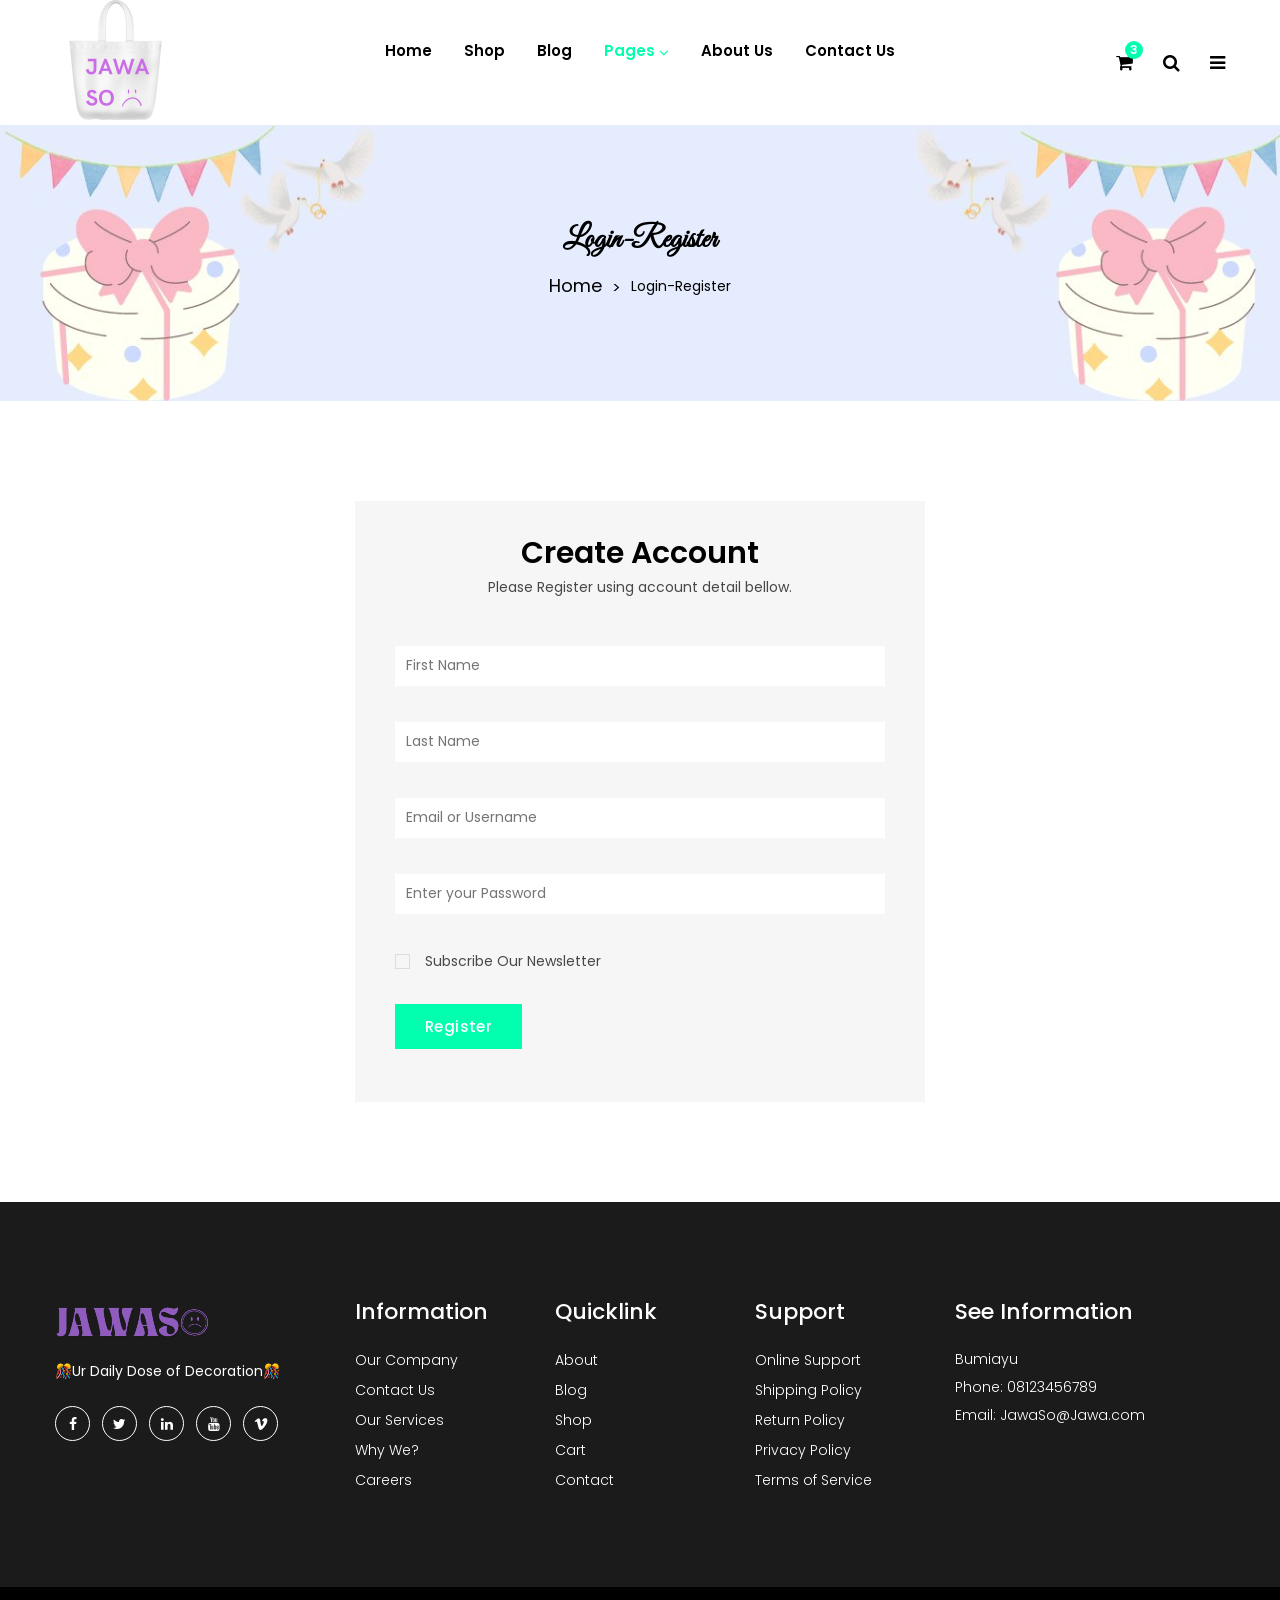
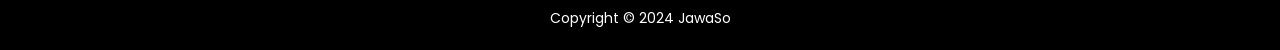
<file: toko_bunga-main/register.html>
<!doctype html>
<html class="no-js" lang="en">

<head>
    <meta charset="utf-8">
    <meta http-equiv="x-ua-compatible" content="ie=edge">
    <title>JAWASO</title>
    <meta name="robots" content="noindex, follow" />
    <meta name="description" content="">
    <meta name="viewport" content="width=device-width, initial-scale=1, shrink-to-fit=no">
    <!-- Favicon -->
    <link rel="shortcut icon" type="image/x-icon" href="assets/images/author.ico">

    <!-- CSS
	============================================ -->
    <!-- Bootstrap CSS -->
    <link rel="stylesheet" href="assets/css/vendor/bootstrap.min.css">
    <!-- Font Awesome CSS -->
    <link rel="stylesheet" href="assets/css/vendor/font.awesome.min.css">
    <!-- Linear Icons CSS -->
    <link rel="stylesheet" href="assets/css/vendor/linearicons.min.css">
    <!-- Swiper CSS -->
    <link rel="stylesheet" href="assets/css/plugins/swiper-bundle.min.css">
    <!-- Animation CSS -->
    <link rel="stylesheet" href="assets/css/plugins/animate.min.css">
    <!-- Jquery ui CSS -->
    <link rel="stylesheet" href="assets/css/plugins/jquery-ui.min.css">
    <!-- Nice Select CSS -->
    <link rel="stylesheet" href="assets/css/plugins/nice-select.min.css">
    <!-- Magnific Popup -->
    <link rel="stylesheet" href="assets/css/plugins/magnific-popup.css">

    <!-- Main Style CSS -->
    <link rel="stylesheet" href="assets/css/style.css">

</head>

<body>

 

    <!-- Header Area Start Here -->
    <header class="main-header-area">
        <!-- Main Header Area Start -->
        <div class="main-header header-sticky">
            <div class="container custom-area">
                <div class="row align-items-center">
                    <div class="col-lg-2 col-xl-2 col-md-6 col-6 col-custom">
                        <div class="header-logo d-flex align-items-center">
                            <a href="index.html">
                                <img class="img-full" src="assets/images/logo/p1.png" alt="Header Logo">
                            </a>
                        </div>
                    </div>
                    <div class="col-lg-8 d-none d-lg-flex justify-content-center col-custom">
                        <nav class="main-nav d-none d-lg-flex">
                            <ul class="nav">
                                <li>
                                    <a href="index.html">
                                        <span class="menu-text"> Home</span>
                                    </a>
                                    <ul>
                                        <li><a href="index.html"></a></li>
                                    </ul>
                                </li>
                                <li>
                                    <a href="shop.html">
                                        <span class="menu-text">Shop</span>
                                    </a>
                                </li>
                                <li>
                                    <a href="blog.html">
                                        <span class="menu-text"> Blog</span>
                                    </a>
                                </li>
                                <li>
                                    <a class="active" href="#">
                                        <span class="menu-text"> Pages</span>
                                        <i class="fa fa-angle-down"></i>
                                    </a>
                                    <ul class="dropdown-submenu dropdown-hover">
                                        <li><a href="contact-us.html">Contact</a></li>
                                        <li><a href="my-account.html">My Account</a></li>
                                        <li><a href="frequently-questions.html">FAQ</a></li>
                                        <li><a href="login.html">Login</a></li>
                                        <li><a class="active" href="register.html">Register</a></li>
                                    </ul>
                                </li>
                                <li>
                                    <a href="about-us.html">
                                        <span class="menu-text"> About Us</span>
                                    </a>
                                </li>
                                <li>
                                    <a href="contact-us.html">
                                        <span class="menu-text">Contact Us</span>
                                    </a>
                                </li>
                            </ul>
                        </nav>
                    </div>
                    <div class="col-lg-2 col-md-6 col-6 col-custom">
                        <div class="header-right-area main-nav">
                            <ul class="nav">
                                <li class="minicart-wrap">
                                    <a href="#" class="minicart-btn toolbar-btn">
                                        <i class="fa fa-shopping-cart"></i>
                                        <span class="cart-item_count">3</span>
                                    </a>
                                    <div class="cart-item-wrapper dropdown-sidemenu dropdown-hover-2">
                                        <div class="single-cart-item">
                                            <div class="cart-img">
                                                <a href="cart.html"><img src="assets/images/cart/1.jpg" alt=""></a>
                                            </div>
                                            <div class="cart-text">
                                                <h5 class="title"><a href="cart.html">Boneka</a></h5>
                                                <div class="cart-text-btn">
                                                    <div class="cart-qty">
                                                        <span>1×</span>
                                                        <span class="cart-price">Rp200.000</span>
                                                    </div>
                                                    <button type="button"><i class="ion-trash-b"></i></button>
                                                </div>
                                            </div>
                                        </div>
                                        <div class="single-cart-item">
                                            <div class="cart-img">
                                                <a href="cart.html"><img src="assets/images/cart/2.jpg" alt=""></a>
                                            </div>
                                            <div class="cart-text">
                                                <h5 class="title"><a href="cart.html">Kue Ulang Tahun</a></h5>
                                                <div class="cart-text-btn">
                                                    <div class="cart-qty">
                                                        <span>1×</span>
                                                        <span class="cart-price">Rp500.000</span>
                                                    </div>
                                                    <button type="button"><i class="ion-trash-b"></i></button>
                                                </div>
                                            </div>
                                        </div>
                                        <div class="single-cart-item">
                                            <div class="cart-img">
                                                <a href="cart.html"><img src="assets/images/cart/3.jpg" alt=""></a>
                                            </div>
                                            <div class="cart-text">
                                                <h5 class="title"><a href="cart.html">Balon</a></h5>
                                                <div class="cart-text-btn">
                                                    <div class="cart-qty">
                                                        <span>1×</span>
                                                        <span class="cart-price">Rp100.000</span>
                                                    </div>
                                                    <button type="button"><i class="ion-trash-b"></i></button>
                                                </div>
                                            </div>
                                        </div>
                                        <div class="cart-price-total d-flex justify-content-between">
                                            <h5>Total :</h5>
                                            <h5>Rp 800.000</h5>
                                        </div>
                                        <div class="cart-links d-flex justify-content-between">
                                            <a class="btn product-cart button-icon flosun-button dark-btn" href="cart.html">View cart</a>
                                            <a class="btn flosun-button secondary-btn rounded-0" href="checkout.html">Checkout</a>
                                        </div>
                                    </div>
                                </li>
                                <li class="sidemenu-wrap">
                                    <a href="#"><i class="fa fa-search"></i> </a>
                                    <ul class="dropdown-sidemenu dropdown-hover-2 dropdown-search">
                                        <li>
                                            <form action="#">
                                                <input name="search" id="search" placeholder="Search" type="text">
                                                <button type="submit"><i class="fa fa-search"></i></button>
                                            </form>
                                        </li>
                                    </ul>
                                </li>
                                <li class="account-menu-wrap d-none d-lg-flex">
                                    <a href="#" class="off-canvas-menu-btn">
                                        <i class="fa fa-bars"></i>
                                    </a>
                                </li>
                                <li class="mobile-menu-btn d-lg-none">
                                    <a class="off-canvas-btn" href="#">
                                        <i class="fa fa-bars"></i>
                                    </a>
                                </li>
                            </ul>
                        </div>
                    </div>
                </div>
            </div>
        </div>
        <!-- Main Header Area End -->
        <!-- off-canvas menu start -->
        <aside class="off-canvas-wrapper" id="mobileMenu">
            <div class="off-canvas-overlay"></div>
            <div class="off-canvas-inner-content">
                <div class="btn-close-off-canvas">
                    <i class="fa fa-times"></i>
                </div>
                <div class="off-canvas-inner">
                    <div class="search-box-offcanvas">
                        <form>
                            <input type="text" placeholder="Search product...">
                            <button class="search-btn"><i class="fa fa-search"></i></button>
                        </form>
                    </div>
                    <!-- mobile menu start -->
                    <div class="mobile-navigation">
                        <!-- mobile menu navigation start -->
                        <nav>
                            <ul class="mobile-menu">
                                <li class="menu-item-has-children"><a href="#">Home</a>
                                    <ul class="dropdown">
                                        <li><a href="index.html">Home Page 1</a></li>
                                        <li><a href="index-2.html">Home Page 2</a></li>
                                        <li><a href="index-3.html">Home Page 3</a></li>
                                        <li><a href="index-4.html">Home Page 4</a></li>
                                    </ul>
                                </li>
                                <li class="menu-item-has-children"><a href="#">Shop</a>
                                    <ul class="megamenu dropdown">
                                        <li class="mega-title has-children"><a href="#">Shop Layouts</a>
                                            <ul class="dropdown">
                                                <li><a href="shop.html">Shop Left Sidebar</a></li>
                                                <li><a href="shop-right-sidebar.html">Shop Right Sidebar</a></li>
                                                <li><a href="shop-list-left.html">Shop List Left Sidebar</a></li>
                                                <li><a href="shop-list-right.html">Shop List Right Sidebar</a></li>
                                                <li><a href="shop-fullwidth.html">Shop Full Width</a></li>
                                            </ul>
                                        </li>
                                        <li class="mega-title has-children"><a href="#">Product Details</a>
                                            <ul class="dropdown">
                                                <li><a href="product-details.html">Single Product Details</a></li>
                                                <li><a href="variable-product-details.html">Variable Product Details</a></li>
                                                <li><a href="external-product-details.html">External Product Details</a></li>
                                                <li><a href="gallery-product-details.html">Gallery Product Details</a></li>
                                                <li><a href="countdown-product-details.html">Countdown Product Details</a></li>
                                            </ul>
                                        </li>
                                        <li class="mega-title has-children"><a href="#">Others</a>
                                            <ul class="dropdown">
                                                <li><a href="error404.html">Error 404</a></li>
                                                <li><a href="compare.html">Compare Page</a></li>
                                                <li><a href="cart.html">Cart Page</a></li>
                                                <li><a href="checkout.html">Checkout Page</a></li>
                                                <li><a href="wishlist.html">Wish List Page</a></li>
                                            </ul>
                                        </li>
                                    </ul>
                                </li>
                                <li class="menu-item-has-children "><a href="#">Blog</a>
                                    <ul class="dropdown">
                                        <li><a href="blog.html">Blog Left Sidebar</a></li>
                                        <li><a href="blog-list-right-sidebar.html">Blog List Right Sidebar</a></li>
                                        <li><a href="blog-list-fullwidth.html">Blog List Fullwidth</a></li>
                                        <li><a href="blog-grid.html">Blog Grid Page</a></li>
                                        <li><a href="blog-grid-right-sidebar.html">Blog Grid Right Sidebar</a></li>
                                        <li><a href="blog-grid-fullwidth.html">Blog Grid Fullwidth</a></li>
                                        <li><a href="blog-details-sidebar.html">Blog Details Sidebar Page</a></li>
                                        <li><a href="blog.html">Blog Details Fullwidth Page</a></li>
                                    </ul>
                                </li>
                                <li class="menu-item-has-children "><a href="#">Pages</a>
                                    <ul class="dropdown">
                                        <li><a href="frequently-questions.html">FAQ</a></li>
                                        <li><a href="my-account.html">My Account</a></li>
                                        <li><a href="login-register.html">login &amp; register</a></li>
                                    </ul>
                                </li>
                                <li><a href="about-us.html">About Us</a></li>
                                <li><a href="contact-us.html">Contact</a></li>
                            </ul>
                        </nav>
                        <!-- mobile menu navigation end -->
                    </div>
                    <!-- mobile menu end -->
                    <div class="offcanvas-widget-area">
                        <div class="switcher">
                            <div class="language">
                                <span class="switcher-title">Language: </span>
                                <div class="switcher-menu">
                                    <ul>
                                        <li><a href="#">English</a>
                                            <ul class="switcher-dropdown">
                                                <li><a href="#">German</a></li>
                                                <li><a href="#">French</a></li>
                                            </ul>
                                        </li>
                                    </ul>
                                </div>
                            </div>
                            <div class="currency">
                                <span class="switcher-title">Currency: </span>
                                <div class="switcher-menu">
                                    <ul>
                                        <li><a href="#">$ USD</a>
                                            <ul class="switcher-dropdown">
                                                <li><a href="#">€ EUR</a></li>
                                            </ul>
                                        </li>
                                    </ul>
                                </div>
                            </div>
                        </div>
                        <div class="top-info-wrap text-left text-black">
                            <ul class="address-info">
                                <li>
                                    <i class="fa fa-phone"></i>
                                    <a href="info%40yourdomain.html">(1245) 2456 012</a>
                                </li>
                                <li>
                                    <i class="fa fa-envelope"></i>
                                    <a href="info%40yourdomain.html">info@yourdomain.com</a>
                                </li>
                            </ul>
                            <div class="widget-social">
                                <a class="facebook-color-bg" title="Facebook-f" href="#"><i class="fa fa-facebook-f"></i></a>
                                <a class="twitter-color-bg" title="Twitter" href="#"><i class="fa fa-twitter"></i></a>
                                <a class="linkedin-color-bg" title="Linkedin" href="#"><i class="fa fa-linkedin"></i></a>
                                <a class="youtube-color-bg" title="Youtube" href="#"><i class="fa fa-youtube"></i></a>
                                <a class="vimeo-color-bg" title="Vimeo" href="#"><i class="fa fa-vimeo"></i></a>
                            </div>
                        </div>
                    </div>
                </div>
            </div>
        </aside>
        <!-- off-canvas menu end -->
        <!-- off-canvas menu start -->
        <aside class="off-canvas-menu-wrapper" id="sideMenu">
            <div class="off-canvas-overlay"></div>
            <div class="off-canvas-inner-content">
                <div class="off-canvas-inner">
                    <div class="btn-close-off-canvas">
                        <i class="fa fa-times"></i>
                    </div>
                    <!-- offcanvas widget area start -->
                    <div class="offcanvas-widget-area">
                        <ul class="menu-top-menu">
                            <li><a href="about-us.html">Tentang Dewek</a></li>
                        </ul>
                        <p class="desc-content"> <br>Kita Menyediakan Berbagai Kebutuhan untuk dekorasi dan kebutuhan acara pernikahan ataupun ulang tahun mu.</p>
                        <div class="switcher">
                            <div class="language">
                                <span class="switcher-title">Bahasa: </span>
                                <div class="switcher-menu">
                                    <ul>
                                        <li><a href="#">Ngapak</a>
                                            <ul class="switcher-dropdown">
                                                <li><a href="#">Indonesia</a></li>
                                                <li><a href="#">Inggris</a></li>
                                            </ul>
                                        </li>
                                    </ul>
                                </div>
                            </div>
                            <div class="currency">
                                <span class="switcher-title">Mata Uang: </span>
                                <div class="switcher-menu">
                                    <ul>
                                        <li><a href="#">IDR</a>
                                            <ul class="switcher-dropdown">
                                                <li><a href="#">$ USD</a></li>
                                            </ul>
                                        </li>
                                    </ul>
                                </div>
                            </div>
                        </div>
                        <div class="top-info-wrap text-left text-black">
                            <ul class="address-info">
                                <li>
                                    <i class="fa fa-phone"></i>
                                    <a href="info%40yourdomain.html">(123) 456789</a>
                                </li>
                                <li>
                                    <i class="fa fa-envelope"></i>
                                    <a href="info%40yourdomain.html">info@Jawaso.com</a>
                                </li>
                            </ul>
                            <div class="widget-social">
                                <a class="facebook-color-bg" title="Facebook-f" href="#"><i class="fa fa-facebook-f"></i></a>
                                <a class="twitter-color-bg" title="Twitter" href="#"><i class="fa fa-twitter"></i></a>
                                <a class="linkedin-color-bg" title="Linkedin" href="#"><i class="fa fa-linkedin"></i></a>
                                <a class="youtube-color-bg" title="Youtube" href="#"><i class="fa fa-youtube"></i></a>
                                <a class="vimeo-color-bg" title="Vimeo" href="#"><i class="fa fa-vimeo"></i></a>
                            </div>
                        </div>
                    </div>
                    <!-- offcanvas widget area end -->
                </div>
            </div>
        </aside>
        <!-- off-canvas menu end -->
    </header>
    <!-- Header Area End Here -->
    <!-- Breadcrumb Area Start Here -->
    <div class="breadcrumbs-area position-relative">
        <div class="container">
            <div class="row">
                <div class="col-12 text-center">
                    <div class="breadcrumb-content position-relative section-content">
                        <h3 class="title-3">Login-Register</h3>
                        <ul>
                            <li><a href="index.html">Home</a></li>
                            <li>Login-Register</li>
                        </ul>
                    </div>
                </div>
            </div>
        </div>
    </div>
    <!-- Breadcrumb Area End Here -->
    <!-- Register Area Start Here -->
    <div class="login-register-area mt-no-text">
        <div class="container container-default-2 custom-area">
            <div class="row">
                <div class="col-lg-6 offset-lg-3 col-md-8 offset-md-2 col-custom">
                    <div class="login-register-wrapper">
                        <div class="section-content text-center mb-5">
                            <h2 class="title-4 mb-2">Create Account</h2>
                            <p class="desc-content">Please Register using account detail bellow.</p>
                        </div>
                        <form action="#" method="post">
                            <div class="single-input-item mb-3">
                                <input type="text" placeholder="First Name">
                            </div>
                            <div class="single-input-item mb-3">
                                <input type="text" placeholder="Last Name">
                            </div>
                            <div class="single-input-item mb-3">
                                <input type="email" placeholder="Email or Username">
                            </div>
                            <div class="single-input-item mb-3">
                                <input type="password" placeholder="Enter your Password">
                            </div>
                            <div class="single-input-item mb-3">
                                <div class="login-reg-form-meta d-flex align-items-center justify-content-between">
                                    <div class="remember-meta mb-3">
                                        <div class="custom-control custom-checkbox">
                                            <input type="checkbox" class="custom-control-input" id="rememberMe">
                                            <label class="custom-control-label" for="rememberMe">Subscribe Our Newsletter</label>
                                        </div>
                                    </div>
                                </div>
                            </div>
                            <div class="single-input-item mb-3">
                                <a href="login.html" class="btn flosun-button secondary-btn theme-color rounded-0">Register</a>
                            </div>
                        </form>
                    </div>
                </div>
            </div>
        </div>
    </div>
    <!-- Register Area End Here -->
    <!--Footer Area Start-->
    <footer class="footer-area mt-no-text">
        <div class="footer-widget-area">
            <div class="container container-default custom-area">
                <div class="row">
                    <div class="col-12 col-sm-12 col-md-12 col-lg-3 col-custom">
                        <div class="single-footer-widget m-0">
                            <div class="footer-logo">
                                <a href="index.html">
                                    <img src="assets/images/logo/logo-footer.png" alt="Logo Image">
                                </a>
                            </div>
                            <p class="desc-content">🎊Ur Daily Dose of Decoration🎊</p>
                            <div class="social-links">
                                <ul class="d-flex">
                                    <li>
                                        <a class="rounded-circle" href="#" title="Facebook">
                                            <i class="fa fa-facebook-f"></i>
                                        </a>
                                    </li>
                                    <li>
                                        <a class="rounded-circle" href="#" title="Twitter">
                                            <i class="fa fa-twitter"></i>
                                        </a>
                                    </li>
                                    <li>
                                        <a class="rounded-circle" href="#" title="Linkedin">
                                            <i class="fa fa-linkedin"></i>
                                        </a>
                                    </li>
                                    <li>
                                        <a class="rounded-circle" href="#" title="Youtube">
                                            <i class="fa fa-youtube"></i>
                                        </a>
                                    </li>
                                    <li>
                                        <a class="rounded-circle" href="#" title="Vimeo">
                                            <i class="fa fa-vimeo"></i>
                                        </a>
                                    </li>
                                </ul>
                            </div>
                        </div>
                    </div>
                    <div class="col-12 col-sm-6 col-md-6 col-lg-2 col-custom">
                        <div class="single-footer-widget">
                            <h2 class="widget-title">Information</h2>
                            <ul class="widget-list">
                                <li><a href="about-us.html">Our Company</a></li>
                                <li><a href="contact-us.html">Contact Us</a></li>
                                <li><a href="about-us.html">Our Services</a></li>
                                <li><a href="about-us.html">Why We?</a></li>
                                <li><a href="about-us.html">Careers</a></li>
                            </ul>
                        </div>
                    </div>
                    <div class="col-12 col-sm-6 col-md-6 col-lg-2 col-custom">
                        <div class="single-footer-widget">
                            <h2 class="widget-title">Quicklink</h2>
                            <ul class="widget-list">
                                <li><a href="about-us.html">About</a></li>
                                <li><a href="blog.html">Blog</a></li>
                                <li><a href="shop.html">Shop</a></li>
                                <li><a href="cart.html">Cart</a></li>
                                <li><a href="contact-us.html">Contact</a></li>
                            </ul>
                        </div>
                    </div>
                    <div class="col-12 col-sm-6 col-md-6 col-lg-2 col-custom">
                        <div class="single-footer-widget">
                            <h2 class="widget-title">Support</h2>
                            <ul class="widget-list">
                                <li><a href="contact-us.html">Online Support</a></li>
                                <li><a href="contact-us.html">Shipping Policy</a></li>
                                <li><a href="contact-us.html">Return Policy</a></li>
                                <li><a href="contact-us.html">Privacy Policy</a></li>
                                <li><a href="contact-us.html">Terms of Service</a></li>
                            </ul>
                        </div>
                    </div>
                    <div class="col-12 col-sm-6 col-md-6 col-lg-3 col-custom">
                        <div class="single-footer-widget">
                            <h2 class="widget-title">See Information</h2>
                            <div class="widget-body">
                                <address>Bumiayu<br>Phone: 08123456789<br>Email: JawaSo@Jawa.com</address>
                            </div>
                        </div>
                    </div>
                </div>
            </div>
        </div>
        <div class="footer-copyright-area">
            <div class="container custom-area">
                <div class="row">
                    <div class="col-12 text-center col-custom">
                        <div class="copyright-content">
                            <p>Copyright © 2024 JawaSo</p>
                        </div>
                    </div>
                </div>
            </div>
        </div>
    </footer>
    <!--Footer Area End-->

    <!-- JS
============================================ -->


    <!-- jQuery JS -->
    <script src="assets/js/vendor/jquery-3.6.0.min.js"></script>
    <!-- jQuery Migrate JS -->
    <script src="assets/js/vendor/jquery-migrate-3.3.2.min.js"></script>
    <!-- Modernizer JS -->
    <script src="assets/js/vendor/modernizr-3.7.1.min.js"></script>
    <!-- Bootstrap JS -->
    <script src="assets/js/vendor/bootstrap.bundle.min.js"></script>


    <!-- Swiper Slider JS -->
    <script src="assets/js/plugins/swiper-bundle.min.js"></script>
    <!-- nice select JS -->
    <script src="assets/js/plugins/nice-select.min.js"></script>
    <!-- Ajaxchimpt js -->
    <script src="assets/js/plugins/jquery.ajaxchimp.min.js"></script>
    <!-- Jquery Ui js -->
    <script src="assets/js/plugins/jquery-ui.min.js"></script>
    <!-- Jquery Countdown js -->
    <script src="assets/js/plugins/jquery.countdown.min.js"></script>
    <!-- jquery magnific popup js -->
    <script src="assets/js/plugins/jquery.magnific-popup.min.js"></script>

    <!-- Main JS -->
    <script src="assets/js/main.js"></script>


</body>

</html>
</file>
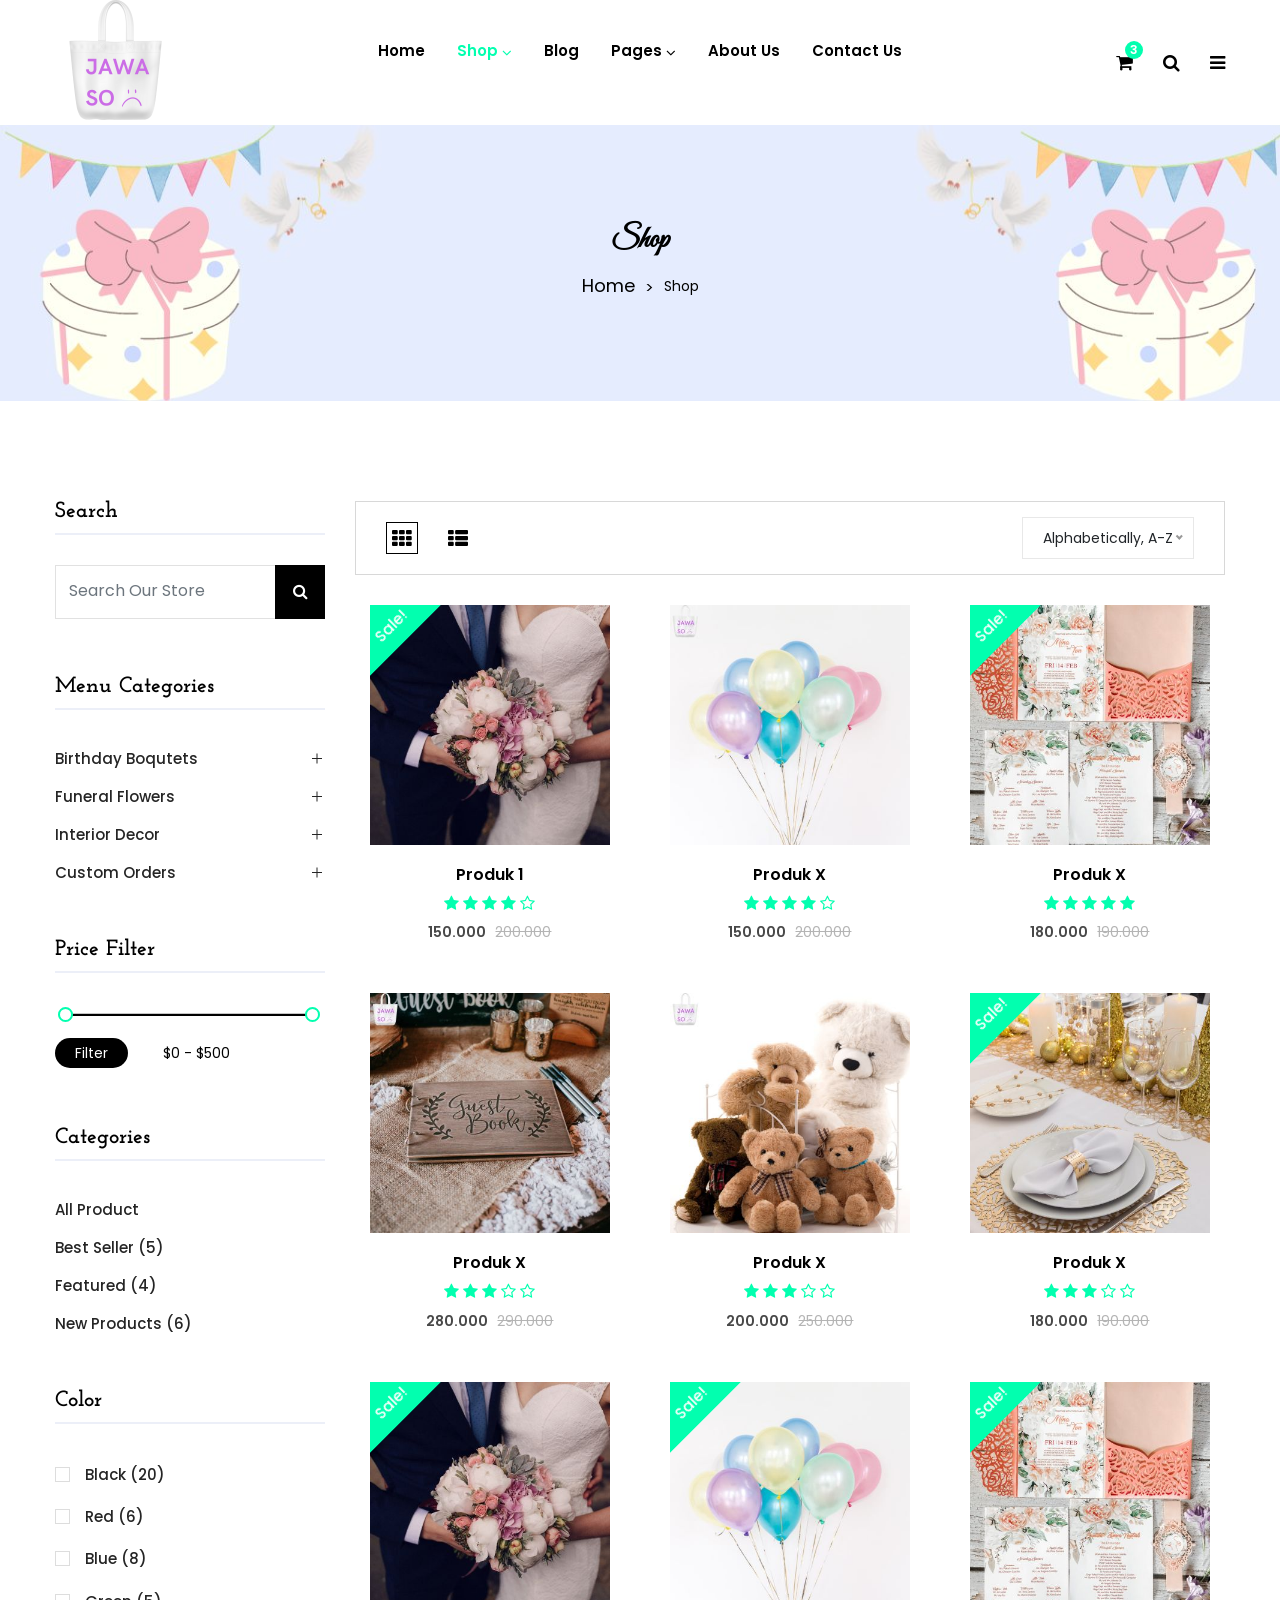
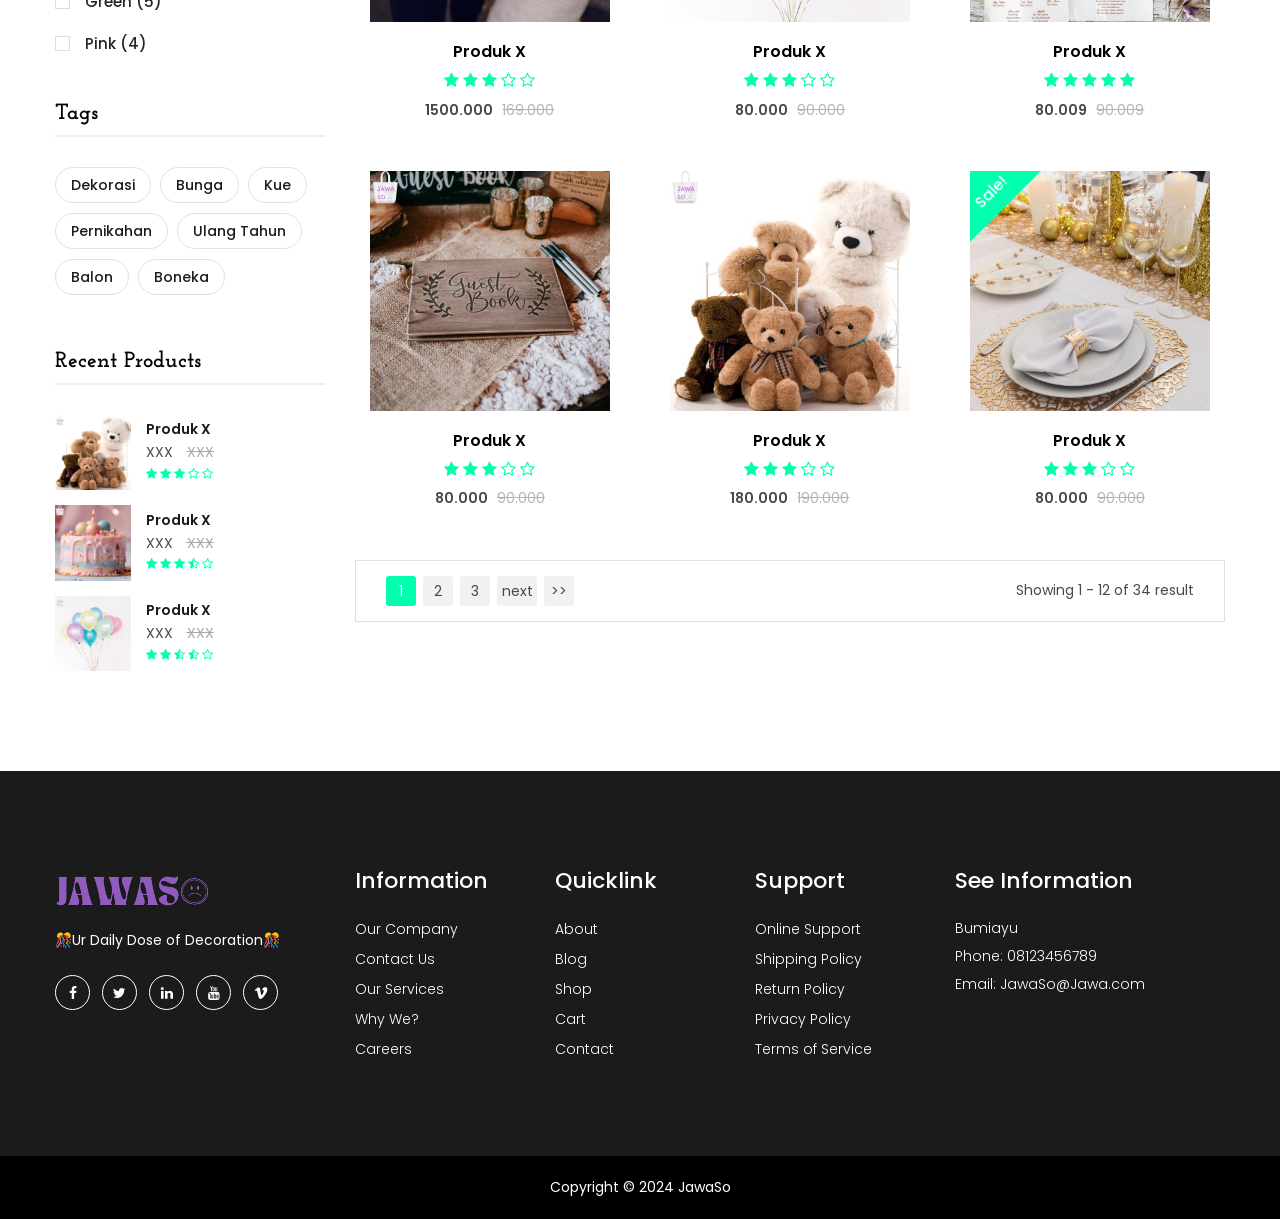
<file: toko_bunga-main/shop.html>
<!doctype html>
<html class="no-js" lang="en">

<head>
    <meta charset="utf-8">
    <meta http-equiv="x-ua-compatible" content="ie=edge">
    <title>JAWASO</title>
    <meta name="robots" content="noindex, follow" />
    <meta name="description" content="">
    <meta name="viewport" content="width=device-width, initial-scale=1, shrink-to-fit=no">
    <!-- Favicon -->
    <link rel="shortcut icon" type="image/x-icon" href="assets/images/author.ico">

    <!-- CSS
	============================================ -->
    <!-- Bootstrap CSS -->
    <link rel="stylesheet" href="assets/css/vendor/bootstrap.min.css">
    <!-- Font Awesome CSS -->
    <link rel="stylesheet" href="assets/css/vendor/font.awesome.min.css">
    <!-- Linear Icons CSS -->
    <link rel="stylesheet" href="assets/css/vendor/linearicons.min.css">
    <!-- Swiper CSS -->
    <link rel="stylesheet" href="assets/css/plugins/swiper-bundle.min.css">
    <!-- Animation CSS -->
    <link rel="stylesheet" href="assets/css/plugins/animate.min.css">
    <!-- Jquery ui CSS -->
    <link rel="stylesheet" href="assets/css/plugins/jquery-ui.min.css">
    <!-- Nice Select CSS -->
    <link rel="stylesheet" href="assets/css/plugins/nice-select.min.css">
    <!-- Magnific Popup -->
    <link rel="stylesheet" href="assets/css/plugins/magnific-popup.css">

    <!-- Main Style CSS -->
    <link rel="stylesheet" href="assets/css/style.css">

</head>

<body>

 

    <!-- Header Area Start Here -->
    <header class="main-header-area">
        <!-- Main Header Area Start -->
        <div class="main-header header-sticky">
            <div class="container custom-area">
                <div class="row align-items-center">
                    <div class="col-lg-2 col-xl-2 col-md-6 col-6 col-custom">
                        <div class="header-logo d-flex align-items-center">
                            <a href="index.html">
                                <img class="img-full" src="assets/images/logo/p1.png" alt="Header Logo">
                            </a>
                        </div>
                    </div>
                    <div class="col-lg-8 d-none d-lg-flex justify-content-center col-custom">
                        <nav class="main-nav d-none d-lg-flex">
                            <ul class="nav">
                                <li>
                                    <a href="index.html">
                                        <span class="menu-text"> Home</span>
                                    </a>
                                    <ul>
                                        <li><a href="index.html"></a></li>
                                    </ul>
                                </li>
                                <li>
                                    <a class="active" href="shop.html">
                                        <span class="menu-text">Shop</span>
                                        <i class="fa fa-angle-down"></i>
                                    </a>
                                    <div class="mega-menu dropdown-hover">
                                        <div class="menu-colum">
                                            <ul>
                                                <li><span class="mega-menu-text">Shop</span></li>
                                                <li><a class="active" href="shop.html">Shop</a></li>
                                            </ul>
                                        </div>
                                        <div class="menu-colum">
                                            <ul>
                                                <li><span class="mega-menu-text">Product</span></li>
                                                <li><a href="product-details.html">Product Info</a></li>
                                            </ul>
                                        </div>
                                        <div class="menu-colum">
                                            <ul>
                                                <li><span class="mega-menu-text">Others</span></li>
                                                <li><a href="cart.html">Cart Page</a></li>
                                                <li><a href="checkout.html">Checkout Page</a></li>
                                                <li><a href="wishlist.html">Wishlist Page</a></li>
                                            </ul>
                                        </div>
                                    </div>
                                </li>
                                <li>
                                    <a href="blog.html">
                                        <span class="menu-text"> Blog</span>
                                    </a>
                                </li>
                                <li>
                                    <a href="#">
                                        <span class="menu-text"> Pages</span>
                                        <i class="fa fa-angle-down"></i>
                                    </a>
                                    <ul class="dropdown-submenu dropdown-hover">
                                        <li><a href="contact-us.html">Contact</a></li>
                                        <li><a href="my-account.html">My Account</a></li>
                                        <li><a href="frequently-questions.html">FAQ</a></li>
                                        <li><a href="login.html">Login</a></li>
                                        <li><a href="register.html">Register</a></li>
                                    </ul>
                                </li>
                                <li>
                                    <a href="about-us.html">
                                        <span class="menu-text"> About Us</span>
                                    </a>
                                </li>
                                <li>
                                    <a href="contact-us.html">
                                        <span class="menu-text">Contact Us</span>
                                    </a>
                                </li>
                            </ul>
                        </nav>
                    </div>
                    <div class="col-lg-2 col-md-6 col-6 col-custom">
                        <div class="header-right-area main-nav">
                            <ul class="nav">
                                <li class="minicart-wrap">
                                    <a href="#" class="minicart-btn toolbar-btn">
                                        <i class="fa fa-shopping-cart"></i>
                                        <span class="cart-item_count">3</span>
                                    </a>
                                    <div class="cart-item-wrapper dropdown-sidemenu dropdown-hover-2">
                                        <div class="single-cart-item">
                                            <div class="cart-img">
                                                <a href="cart.html"><img src="assets/images/cart/1.jpg" alt=""></a>
                                            </div>
                                            <div class="cart-text">
                                                <h5 class="title"><a href="cart.html">Boneka</a></h5>
                                                <div class="cart-text-btn">
                                                    <div class="cart-qty">
                                                        <span>1×</span>
                                                        <span class="cart-price">Rp200.000</span>
                                                    </div>
                                                    <button type="button"><i class="ion-trash-b"></i></button>
                                                </div>
                                            </div>
                                        </div>
                                        <div class="single-cart-item">
                                            <div class="cart-img">
                                                <a href="cart.html"><img src="assets/images/cart/2.jpg" alt=""></a>
                                            </div>
                                            <div class="cart-text">
                                                <h5 class="title"><a href="cart.html">Kue Ulang Tahun</a></h5>
                                                <div class="cart-text-btn">
                                                    <div class="cart-qty">
                                                        <span>1×</span>
                                                        <span class="cart-price">Rp500.000</span>
                                                    </div>
                                                    <button type="button"><i class="ion-trash-b"></i></button>
                                                </div>
                                            </div>
                                        </div>
                                        <div class="single-cart-item">
                                            <div class="cart-img">
                                                <a href="cart.html"><img src="assets/images/cart/3.jpg" alt=""></a>
                                            </div>
                                            <div class="cart-text">
                                                <h5 class="title"><a href="cart.html">Balon</a></h5>
                                                <div class="cart-text-btn">
                                                    <div class="cart-qty">
                                                        <span>1×</span>
                                                        <span class="cart-price">Rp100.000</span>
                                                    </div>
                                                    <button type="button"><i class="ion-trash-b"></i></button>
                                                </div>
                                            </div>
                                        </div>
                                        <div class="cart-price-total d-flex justify-content-between">
                                            <h5>Total :</h5>
                                            <h5>Rp 800.000</h5>
                                        </div>
                                        <div class="cart-links d-flex justify-content-between">
                                            <a class="btn product-cart button-icon flosun-button dark-btn" href="cart.html">View cart</a>
                                            <a class="btn flosun-button secondary-btn rounded-0" href="checkout.html">Checkout</a>
                                        </div>
                                    </div>
                                </li>
                                <li class="sidemenu-wrap">
                                    <a href="#"><i class="fa fa-search"></i> </a>
                                    <ul class="dropdown-sidemenu dropdown-hover-2 dropdown-search">
                                        <li>
                                            <form action="#">
                                                <input name="search" id="search" placeholder="Search" type="text">
                                                <button type="submit"><i class="fa fa-search"></i></button>
                                            </form>
                                        </li>
                                    </ul>
                                </li>
                                <li class="account-menu-wrap d-none d-lg-flex">
                                    <a href="#" class="off-canvas-menu-btn">
                                        <i class="fa fa-bars"></i>
                                    </a>
                                </li>
                                <li class="mobile-menu-btn d-lg-none">
                                    <a class="off-canvas-btn" href="#">
                                        <i class="fa fa-bars"></i>
                                    </a>
                                </li>
                            </ul>
                        </div>
                    </div>
                </div>
            </div>
        </div>
        <!-- Main Header Area End -->
        <!-- off-canvas menu start -->
        <aside class="off-canvas-wrapper" id="mobileMenu">
            <div class="off-canvas-overlay"></div>
            <div class="off-canvas-inner-content">
                <div class="btn-close-off-canvas">
                    <i class="fa fa-times"></i>
                </div>
                <div class="off-canvas-inner">
                    <div class="search-box-offcanvas">
                        <form>
                            <input type="text" placeholder="Search product...">
                            <button class="search-btn"><i class="fa fa-search"></i></button>
                        </form>
                    </div>
                    <!-- mobile menu start -->
                    <div class="mobile-navigation">
                        <!-- mobile menu navigation start -->
                        <nav>
                            <ul class="mobile-menu">
                                <li class="menu-item-has-children"><a href="#">Home</a>
                                    <ul class="dropdown">
                                        <li><a href="index.html">Home Page 1</a></li>
                                        <li><a href="index-2.html">Home Page 2</a></li>
                                        <li><a href="index-3.html">Home Page 3</a></li>
                                        <li><a href="index-4.html">Home Page 4</a></li>
                                    </ul>
                                </li>
                                <li class="menu-item-has-children"><a href="#">Shop</a>
                                    <ul class="megamenu dropdown">
                                        <li class="mega-title has-children"><a href="#">Shop Layouts</a>
                                            <ul class="dropdown">
                                                <li><a href="shop.html">Shop Left Sidebar</a></li>
                                                <li><a href="shop-right-sidebar.html">Shop Right Sidebar</a></li>
                                                <li><a href="shop-list-left.html">Shop List Left Sidebar</a></li>
                                                <li><a href="shop-list-right.html">Shop List Right Sidebar</a></li>
                                                <li><a href="shop-fullwidth.html">Shop Full Width</a></li>
                                            </ul>
                                        </li>
                                        <li class="mega-title has-children"><a href="#">Product Details</a>
                                            <ul class="dropdown">
                                                <li><a href="product-details.html">Single Product Details</a></li>
                                                <li><a href="variable-product-details.html">Variable Product Details</a></li>
                                                <li><a href="external-product-details.html">External Product Details</a></li>
                                                <li><a href="gallery-product-details.html">Gallery Product Details</a></li>
                                                <li><a href="countdown-product-details.html">Countdown Product Details</a></li>
                                            </ul>
                                        </li>
                                        <li class="mega-title has-children"><a href="#">Others</a>
                                            <ul class="dropdown">
                                                <li><a href="error404.html">Error 404</a></li>
                                                <li><a href="error-404.html">Compare Page</a></li>
                                                <li><a href="cart.html">Cart Page</a></li>
                                                <li><a href="checkout.html">Checkout Page</a></li>
                                                <li><a href="wishlist.html">Wish List Page</a></li>
                                            </ul>
                                        </li>
                                    </ul>
                                </li>
                                <li class="menu-item-has-children "><a href="#">Blog</a>
                                    <ul class="dropdown">
                                        <li><a href="blog.html">Blog Left Sidebar</a></li>
                                        <li><a href="blog-list-right-sidebar.html">Blog List Right Sidebar</a></li>
                                        <li><a href="blog-list-fullwidth.html">Blog List Fullwidth</a></li>
                                        <li><a href="blog-grid.html">Blog Grid Page</a></li>
                                        <li><a href="blog-grid-right-sidebar.html">Blog Grid Right Sidebar</a></li>
                                        <li><a href="blog-grid-fullwidth.html">Blog Grid Fullwidth</a></li>
                                        <li><a href="blog-details-sidebar.html">Blog Details Sidebar Page</a></li>
                                        <li><a href="blog-details-fullwidth.html">Blog Details Fullwidth Page</a></li>
                                    </ul>
                                </li>
                                <li class="menu-item-has-children "><a href="#">Pages</a>
                                    <ul class="dropdown">
                                        <li><a href="frequently-questions.html">FAQ</a></li>
                                        <li><a href="my-account.html">My Account</a></li>
                                        <li><a href="login-register.html">login &amp; register</a></li>
                                    </ul>
                                </li>
                                <li><a href="about-us.html">About Us</a></li>
                                <li><a href="contact-us.html">Contact</a></li>
                            </ul>
                        </nav>
                        <!-- mobile menu navigation end -->
                    </div>
                    <!-- mobile menu end -->
                    <div class="offcanvas-widget-area">
                        <div class="switcher">
                            <div class="language">
                                <span class="switcher-title">Language: </span>
                                <div class="switcher-menu">
                                    <ul>
                                        <li><a href="#">English</a>
                                            <ul class="switcher-dropdown">
                                                <li><a href="#">German</a></li>
                                                <li><a href="#">French</a></li>
                                            </ul>
                                        </li>
                                    </ul>
                                </div>
                            </div>
                            <div class="currency">
                                <span class="switcher-title">Currency: </span>
                                <div class="switcher-menu">
                                    <ul>
                                        <li><a href="#">$ USD</a>
                                            <ul class="switcher-dropdown">
                                                <li><a href="#">€ EUR</a></li>
                                            </ul>
                                        </li>
                                    </ul>
                                </div>
                            </div>
                        </div>
                        <div class="top-info-wrap text-left text-black">
                            <ul class="address-info">
                                <li>
                                    <i class="fa fa-phone"></i>
                                    <a href="info%40yourdomain.html">(1245) 2456 012</a>
                                </li>
                                <li>
                                    <i class="fa fa-envelope"></i>
                                    <a href="info%40yourdomain.html">info@yourdomain.com</a>
                                </li>
                            </ul>
                            <div class="widget-social">
                                <a class="facebook-color-bg" title="Facebook-f" href="#"><i class="fa fa-facebook-f"></i></a>
                                <a class="twitter-color-bg" title="Twitter" href="#"><i class="fa fa-twitter"></i></a>
                                <a class="linkedin-color-bg" title="Linkedin" href="#"><i class="fa fa-linkedin"></i></a>
                                <a class="youtube-color-bg" title="Youtube" href="#"><i class="fa fa-youtube"></i></a>
                                <a class="vimeo-color-bg" title="Vimeo" href="#"><i class="fa fa-vimeo"></i></a>
                            </div>
                        </div>
                    </div>
                </div>
            </div>
        </aside>
        <!-- off-canvas menu end -->
        <!-- off-canvas menu start -->
        <aside class="off-canvas-menu-wrapper" id="sideMenu">
            <div class="off-canvas-overlay"></div>
            <div class="off-canvas-inner-content">
                <div class="off-canvas-inner">
                    <div class="btn-close-off-canvas">
                        <i class="fa fa-times"></i>
                    </div>
                    <!-- offcanvas widget area start -->
                    <div class="offcanvas-widget-area">
                        <ul class="menu-top-menu">
                            <li><a href="about-us.html">Tentang Dewek</a></li>
                        </ul>
                        <p class="desc-content"> <br>Kita Menyediakan Berbagai Kebutuhan untuk dekorasi dan kebutuhan acara pernikahan ataupun ulang tahun mu.</p>
                        <div class="switcher">
                            <div class="language">
                                <span class="switcher-title">Bahasa: </span>
                                <div class="switcher-menu">
                                    <ul>
                                        <li><a href="#">Ngapak</a>
                                            <ul class="switcher-dropdown">
                                                <li><a href="#">Indonesia</a></li>
                                                <li><a href="#">Inggris</a></li>
                                            </ul>
                                        </li>
                                    </ul>
                                </div>
                            </div>
                            <div class="currency">
                                <span class="switcher-title">Mata Uang: </span>
                                <div class="switcher-menu">
                                    <ul>
                                        <li><a href="#">IDR</a>
                                            <ul class="switcher-dropdown">
                                                <li><a href="#">$ USD</a></li>
                                            </ul>
                                        </li>
                                    </ul>
                                </div>
                            </div>
                        </div>
                        <div class="top-info-wrap text-left text-black">
                            <ul class="address-info">
                                <li>
                                    <i class="fa fa-phone"></i>
                                    <a href="info%40yourdomain.html">(123) 456789</a>
                                </li>
                                <li>
                                    <i class="fa fa-envelope"></i>
                                    <a href="info%40yourdomain.html">info@Jawaso.com</a>
                                </li>
                            </ul>
                            <div class="widget-social">
                                <a class="facebook-color-bg" title="Facebook-f" href="#"><i class="fa fa-facebook-f"></i></a>
                                <a class="twitter-color-bg" title="Twitter" href="#"><i class="fa fa-twitter"></i></a>
                                <a class="linkedin-color-bg" title="Linkedin" href="#"><i class="fa fa-linkedin"></i></a>
                                <a class="youtube-color-bg" title="Youtube" href="#"><i class="fa fa-youtube"></i></a>
                                <a class="vimeo-color-bg" title="Vimeo" href="#"><i class="fa fa-vimeo"></i></a>
                            </div>
                        </div>
                    </div>
                    <!-- offcanvas widget area end -->
                </div>
            </div>
        </aside>
        <!-- off-canvas menu end -->
    </header>
    <!-- Header Area End Here -->
    <!-- Breadcrumb Area Start Here -->
    <div class="breadcrumbs-area position-relative">
        <div class="container">
            <div class="row">
                <div class="col-12 text-center">
                    <div class="breadcrumb-content position-relative section-content">
                        <h3 class="title-3">Shop</h3>
                        <ul>
                            <li><a href="index.html">Home</a></li>
                            <li>Shop</li>
                        </ul>
                    </div>
                </div>
            </div>
        </div>
    </div>
    <!-- Breadcrumb Area End Here -->
    <!-- Shop Main Area Start Here -->
    <div class="shop-main-area">
        <div class="container container-default custom-area">
            <div class="row flex-row-reverse">
                <div class="col-lg-9 col-12 col-custom widget-mt">
                    <!--shop toolbar start-->
                    <div class="shop_toolbar_wrapper mb-30">
                        <div class="shop_toolbar_btn">
                            <button data-role="grid_3" type="button" class="active btn-grid-3" title="Grid"><i class="fa fa-th"></i></button>
                            <button data-role="grid_list" type="button" class="btn-list" title="List"><i class="fa fa-th-list"></i></button>
                        </div>
                        <div class="shop-select">
                            <form class="d-flex flex-column w-100" action="#">
                                <div class="form-group">
                                    <select class="form-control nice-select w-100">
                                        <option selected value="1">Alphabetically, A-Z</option>
                                        <option value="2">Sort by popularity</option>
                                        <option value="3">Sort by newness</option>
                                        <option value="4">Sort by price: low to high</option>
                                        <option value="5">Sort by price: high to low</option>
                                        <option value="6">Product Name: Z</option>
                                    </select>
                                </div>
                            </form>
                        </div>
                    </div>
                    <!--shop toolbar end-->
                    <!-- Shop Wrapper Start -->
                    <div class="row shop_wrapper grid_3">
                        <div class="col-md-6 col-sm-6 col-lg-4 col-custom product-area">
                            <div class="product-item">
                                <div class="single-product position-relative mr-0 ml-0">
                                    <div class="product-image">
                                        <a class="d-block" href="product-details.html">
                                            <img src="assets/images/product/1.jpg" alt="" class="product-image-1 w-100">
                                            <img src="assets/images/product/2.jpg" alt="" class="product-image-2 position-absolute w-100">
                                        </a>
                                        <span class="onsale">Sale!</span>
                                        <div class="add-action d-flex flex-column position-absolute">
                                            <a href="error-404.html" title="Compare">
                                                <i class="lnr lnr-sync" data-toggle="tooltip" data-placement="left" title="Compare"></i>
                                            </a>
                                            <a href="wishlist.html" title="Add To Wishlist">
                                                <i class="lnr lnr-heart" data-toggle="tooltip" data-placement="left" title="Wishlist"></i>
                                            </a>
                                            <a href="#exampleModalCenter" title="Quick View" data-bs-toggle="modal" data-bs-target="#exampleModalCenter">
                                                <i class="lnr lnr-eye" data-toggle="tooltip" data-placement="left" title="Quick View"></i>
                                            </a>
                                        </div>
                                    </div>
                                    <div class="product-content">
                                        <div class="product-title">
                                            <h4 class="title-2"> <a href="product-details.html">Produk 1</a></h4>
                                        </div>
                                        <div class="product-rating">
                                            <i class="fa fa-star"></i>
                                            <i class="fa fa-star"></i>
                                            <i class="fa fa-star"></i>
                                            <i class="fa fa-star"></i>
                                            <i class="fa fa-star-o"></i>
                                        </div>
                                        <div class="price-box">
                                            <span class="regular-price ">150.000</span>
                                            <span class="old-price"><del>200.000</del></span>
                                        </div>
                                        <a href="cart.html" class="btn product-cart">Masukkan ke keranjang</a>
                                    </div>
                                    <div class="product-content-listview">
                                        <div class="product-title">
                                            <h4 class="title-2"> <a href="product-details.html">Produk 2</a></h4>
                                        </div>
                                        <div class="product-rating">
                                            <i class="fa fa-star"></i>
                                            <i class="fa fa-star"></i>
                                            <i class="fa fa-star"></i>
                                            <i class="fa fa-star"></i>
                                            <i class="fa fa-star-o"></i>
                                        </div>
                                        <div class="price-box">
                                            <span class="regular-price ">100.000</span>
                                            <span class="old-price"><del>150.000</del></span>
                                        </div>
                                        <p class="desc-content">Lorem ipsum dolor sit amet, consectetur adipiscing elit. Fusce posuere metus vitae arcu imperdiet, id aliquet ante scelerisque. Sed sit amet sem vitae urna fringilla tempus.</p>
                                        <div class="button-listview">
                                            <a href="cart.html" class="btn product-cart button-icon flosun-button dark-btn" data-toggle="tooltip" data-placement="top" title="Add to Cart"> <span>Masukkan ke keranjang</span> </a>
                                            <a class="list-icon" href="error-404.html" title="Compare">
                                                <i class="lnr lnr-sync" data-toggle="tooltip" data-placement="top" title="Compare"></i>
                                            </a>
                                            <a class="list-icon" href="wishlist.html" title="Add To Wishlist">
                                                <i class="lnr lnr-heart" data-toggle="tooltip" data-placement="top" title="Wishlist"></i>
                                            </a>
                                        </div>
                                    </div>
                                </div>
                            </div>
                        </div>
                        <div class="col-md-6 col-sm-6 col-lg-4 col-custom product-area">
                            <div class="product-item">
                                <div class="single-product position-relative mr-0 ml-0">
                                    <div class="product-image">
                                        <a class="d-block" href="product-details.html">
                                            <img src="assets/images/product/3.jpg" alt="" class="product-image-1 w-100">
                                            <img src="assets/images/product/4.jpg" alt="" class="product-image-2 position-absolute w-100">
                                        </a>
                                        <div class="add-action d-flex flex-column position-absolute">
                                            <a href="error-404.html" title="Compare">
                                                <i class="lnr lnr-sync" data-toggle="tooltip" data-placement="left" title="Compare"></i>
                                            </a>
                                            <a href="wishlist.html" title="Add To Wishlist">
                                                <i class="lnr lnr-heart" data-toggle="tooltip" data-placement="left" title="Wishlist"></i>
                                            </a>
                                            <a href="#exampleModalCenter" title="Quick View" data-bs-toggle="modal" data-bs-target="#exampleModalCenter">
                                                <i class="lnr lnr-eye" data-toggle="tooltip" data-placement="left" title="Quick View"></i>
                                            </a>
                                        </div>
                                    </div>
                                    <div class="product-content">
                                        <div class="product-title">
                                            <h4 class="title-2"> <a href="product-details.html">Produk X</a></h4>
                                        </div>
                                        <div class="product-rating">
                                            <i class="fa fa-star"></i>
                                            <i class="fa fa-star"></i>
                                            <i class="fa fa-star"></i>
                                            <i class="fa fa-star"></i>
                                            <i class="fa fa-star-o"></i>
                                        </div>
                                        <div class="price-box">
                                            <span class="regular-price ">150.000</span>
                                            <span class="old-price"><del>200.000</del></span>
                                        </div>
                                        <a href="cart.html" class="btn product-cart">Masukkan ke keranjang</a>
                                    </div>
                                    <div class="product-content-listview">
                                        <div class="product-title">
                                            <h4 class="title-2"> <a href="product-details.html">Produk X</a></h4>
                                        </div>
                                        <div class="product-rating">
                                            <i class="fa fa-star"></i>
                                            <i class="fa fa-star"></i>
                                            <i class="fa fa-star"></i>
                                            <i class="fa fa-star"></i>
                                            <i class="fa fa-star-o"></i>
                                        </div>
                                        <div class="price-box">
                                            <span class="regular-price ">100.000</span>
                                            <span class="old-price"><del>90.000</del></span>
                                        </div>
                                        <p class="desc-content">Lorem ipsum dolor sit amet, consectetur adipiscing elit. Fusce posuere metus vitae arcu imperdiet, id aliquet ante scelerisque. Sed sit amet sem vitae urna fringilla tempus.</p>
                                        <div class="button-listview">
                                            <a href="cart.html" class="btn product-cart button-icon flosun-button dark-btn" data-toggle="tooltip" data-placement="top" title="Add to Cart"> <span>Masukkan ke keranjang</span> </a>
                                            <a class="list-icon" href="error-404.html" title="Compare">
                                                <i class="lnr lnr-sync" data-toggle="tooltip" data-placement="top" title="Compare"></i>
                                            </a>
                                            <a class="list-icon" href="wishlist.html" title="Add To Wishlist">
                                                <i class="lnr lnr-heart" data-toggle="tooltip" data-placement="top" title="Wishlist"></i>
                                            </a>
                                        </div>
                                    </div>
                                </div>
                            </div>
                        </div>
                        <div class="col-md-6 col-sm-6 col-lg-4 col-custom product-area">
                            <div class="product-item">
                                <div class="single-product position-relative mr-0 ml-0">
                                    <div class="product-image">
                                        <a class="d-block" href="product-details.html">
                                            <img src="assets/images/product/5.jpg" alt="" class="product-image-1 w-100">
                                            <img src="assets/images/product/6.jpg" alt="" class="product-image-2 position-absolute w-100">
                                        </a>
                                        <span class="onsale">Sale!</span>
                                        <div class="add-action d-flex flex-column position-absolute">
                                            <a href="error-404.html" title="Compare">
                                                <i class="lnr lnr-sync" data-toggle="tooltip" data-placement="left" title="Compare"></i>
                                            </a>
                                            <a href="wishlist.html" title="Add To Wishlist">
                                                <i class="lnr lnr-heart" data-toggle="tooltip" data-placement="left" title="Wishlist"></i>
                                            </a>
                                            <a href="#exampleModalCenter" title="Quick View" data-bs-toggle="modal" data-bs-target="#exampleModalCenter">
                                                <i class="lnr lnr-eye" data-toggle="tooltip" data-placement="left" title="Quick View"></i>
                                            </a>
                                        </div>
                                    </div>
                                    <div class="product-content">
                                        <div class="product-title">
                                            <h4 class="title-2"> <a href="product-details.html">Produk X</a></h4>
                                        </div>
                                        <div class="product-rating">
                                            <i class="fa fa-star"></i>
                                            <i class="fa fa-star"></i>
                                            <i class="fa fa-star"></i>
                                            <i class="fa fa-star"></i>
                                            <i class="fa fa-star"></i>
                                        </div>
                                        <div class="price-box">
                                            <span class="regular-price ">180.000</span>
                                            <span class="old-price"><del>190.000</del></span>
                                        </div>
                                        <a href="cart.html" class="btn product-cart">Masukkan ke keranjang</a>
                                    </div>
                                    <div class="product-content-listview">
                                        <div class="product-title">
                                            <h4 class="title-2"> <a href="product-details.html">Produk X</a></h4>
                                        </div>
                                        <div class="product-rating">
                                            <i class="fa fa-star"></i>
                                            <i class="fa fa-star"></i>
                                            <i class="fa fa-star"></i>
                                            <i class="fa fa-star"></i>
                                            <i class="fa fa-star-o"></i>
                                        </div>
                                        <div class="price-box">
                                            <span class="regular-price ">180.000</span>
                                            <span class="old-price"><del>190.000</del></span>
                                        </div>
                                        <p class="desc-content">Lorem ipsum dolor sit amet, consectetur adipiscing elit. Fusce posuere metus vitae arcu imperdiet, id aliquet ante scelerisque. Sed sit amet sem vitae urna fringilla tempus.</p>
                                        <div class="button-listview">
                                            <a href="cart.html" class="btn product-cart button-icon flosun-button dark-btn" data-toggle="tooltip" data-placement="top" title="Add to Cart"> <span>Masukkan ke keranjang</span> </a>
                                            <a class="list-icon" href="error-404.html" title="Compare">
                                                <i class="lnr lnr-sync" data-toggle="tooltip" data-placement="top" title="Compare"></i>
                                            </a>
                                            <a class="list-icon" href="wishlist.html" title="Add To Wishlist">
                                                <i class="lnr lnr-heart" data-toggle="tooltip" data-placement="top" title="Wishlist"></i>
                                            </a>
                                        </div>
                                    </div>
                                </div>
                            </div>
                        </div>
                        <div class="col-md-6 col-sm-6 col-lg-4 col-custom product-area">
                            <div class="product-item">
                                <div class="single-product position-relative mr-0 ml-0">
                                    <div class="product-image">
                                        <a class="d-block" href="product-details.html">
                                            <img src="assets/images/product/7.jpg" alt="" class="product-image-1 w-100">
                                            <img src="assets/images/product/8.jpg" alt="" class="product-image-2 position-absolute w-100">
                                        </a>
                                        <div class="add-action d-flex flex-column position-absolute">
                                            <a href="error-404.html" title="Compare">
                                                <i class="lnr lnr-sync" data-toggle="tooltip" data-placement="left" title="Compare"></i>
                                            </a>
                                            <a href="wishlist.html" title="Add To Wishlist">
                                                <i class="lnr lnr-heart" data-toggle="tooltip" data-placement="left" title="Wishlist"></i>
                                            </a>
                                            <a href="#exampleModalCenter" title="Quick View" data-bs-toggle="modal" data-bs-target="#exampleModalCenter">
                                                <i class="lnr lnr-eye" data-toggle="tooltip" data-placement="left" title="Quick View"></i>
                                            </a>
                                        </div>
                                    </div>
                                    <div class="product-content">
                                        <div class="product-title">
                                            <h4 class="title-2"> <a href="product-details.html">Produk X</a></h4>
                                        </div>
                                        <div class="product-rating">
                                            <i class="fa fa-star"></i>
                                            <i class="fa fa-star"></i>
                                            <i class="fa fa-star"></i>
                                            <i class="fa fa-star-o"></i>
                                            <i class="fa fa-star-o"></i>
                                        </div>
                                        <div class="price-box">
                                            <span class="regular-price ">280.000</span>
                                            <span class="old-price"><del>290.000</del></span>
                                        </div>
                                        <a href="cart.html" class="btn product-cart">Masukkan ke keranjang</a>
                                    </div>
                                    <div class="product-content-listview">
                                        <div class="product-title">
                                            <h4 class="title-2"> <a href="product-details.html">Produk X</a></h4>
                                        </div>
                                        <div class="product-rating">
                                            <i class="fa fa-star"></i>
                                            <i class="fa fa-star"></i>
                                            <i class="fa fa-star"></i>
                                            <i class="fa fa-star-o"></i>
                                            <i class="fa fa-star-o"></i>
                                        </div>
                                        <div class="price-box">
                                            <span class="regular-price ">380.000</span>
                                            <span class="old-price"><del>490.000</del></span>
                                        </div>
                                        <p class="desc-content">Lorem ipsum dolor sit amet, consectetur adipiscing elit. Fusce posuere metus vitae arcu imperdiet, id aliquet ante scelerisque. Sed sit amet sem vitae urna fringilla tempus.</p>
                                        <div class="button-listview">
                                            <a href="cart.html" class="btn product-cart button-icon flosun-button dark-btn" data-toggle="tooltip" data-placement="top" title="Add to Cart"> <span>Masukkan ke keranjang</span> </a>
                                            <a class="list-icon" href="error-404.html" title="Compare">
                                                <i class="lnr lnr-sync" data-toggle="tooltip" data-placement="top" title="Compare"></i>
                                            </a>
                                            <a class="list-icon" href="wishlist.html" title="Add To Wishlist">
                                                <i class="lnr lnr-heart" data-toggle="tooltip" data-placement="top" title="Wishlist"></i>
                                            </a>
                                        </div>
                                    </div>
                                </div>
                            </div>
                        </div>
                        <div class="col-md-6 col-sm-6 col-lg-4 col-custom product-area">
                            <div class="product-item">
                                <div class="single-product position-relative mr-0 ml-0">
                                    <div class="product-image">
                                        <a class="d-block" href="product-details.html">
                                            <img src="assets/images/product/9.jpg" alt="" class="product-image-1 w-100">
                                            <img src="assets/images/product/1.jpg" alt="" class="product-image-2 position-absolute w-100">
                                        </a>
                                        <div class="add-action d-flex flex-column position-absolute">
                                            <a href="error-404.html" title="Compare">
                                                <i class="lnr lnr-sync" data-toggle="tooltip" data-placement="left" title="Compare"></i>
                                            </a>
                                            <a href="wishlist.html" title="Add To Wishlist">
                                                <i class="lnr lnr-heart" data-toggle="tooltip" data-placement="left" title="Wishlist"></i>
                                            </a>
                                            <a href="#exampleModalCenter" title="Quick View" data-bs-toggle="modal" data-bs-target="#exampleModalCenter">
                                                <i class="lnr lnr-eye" data-toggle="tooltip" data-placement="left" title="Quick View"></i>
                                            </a>
                                        </div>
                                    </div>
                                    <div class="product-content">
                                        <div class="product-title">
                                            <h4 class="title-2"> <a href="product-details.html">Produk X</a></h4>
                                        </div>
                                        <div class="product-rating">
                                            <i class="fa fa-star"></i>
                                            <i class="fa fa-star"></i>
                                            <i class="fa fa-star"></i>
                                            <i class="fa fa-star-o"></i>
                                            <i class="fa fa-star-o"></i>
                                        </div>
                                        <div class="price-box">
                                            <span class="regular-price ">200.000</span>
                                            <span class="old-price"><del>250.000</del></span>
                                        </div>
                                        <a href="cart.html" class="btn product-cart">Masukkan ke keranjang</a>
                                    </div>
                                    <div class="product-content-listview">
                                        <div class="product-title">
                                            <h4 class="title-2"> <a href="product-details.html">Produk X</a></h4>
                                        </div>
                                        <div class="product-rating">
                                            <i class="fa fa-star"></i>
                                            <i class="fa fa-star"></i>
                                            <i class="fa fa-star"></i>
                                            <i class="fa fa-star-o"></i>
                                            <i class="fa fa-star-o"></i>
                                        </div>
                                        <div class="price-box">
                                            <span class="regular-price ">500.000</span>
                                            <span class="old-price"><del>590.000</del></span>
                                        </div>
                                        <p class="desc-content">Lorem ipsum dolor sit amet, consectetur adipiscing elit. Fusce posuere metus vitae arcu imperdiet, id aliquet ante scelerisque. Sed sit amet sem vitae urna fringilla tempus.</p>
                                        <div class="button-listview">
                                            <a href="cart.html" class="btn product-cart button-icon flosun-button dark-btn" data-toggle="tooltip" data-placement="top" title="Add to Cart"> <span>Masukkan ke keranjang</span> </a>
                                            <a class="list-icon" href="error-404.html" title="Compare">
                                                <i class="lnr lnr-sync" data-toggle="tooltip" data-placement="top" title="Compare"></i>
                                            </a>
                                            <a class="list-icon" href="wishlist.html" title="Add To Wishlist">
                                                <i class="lnr lnr-heart" data-toggle="tooltip" data-placement="top" title="Wishlist"></i>
                                            </a>
                                        </div>
                                    </div>
                                </div>
                            </div>
                        </div>
                        <div class="col-md-6 col-sm-6 col-lg-4 col-custom product-area">
                            <div class="product-item">
                                <div class="single-product position-relative mr-0 ml-0">
                                    <div class="product-image">
                                        <a class="d-block" href="product-details.html">
                                            <img src="assets/images/product/8.jpg" alt="" class="product-image-1 w-100">
                                            <img src="assets/images/product/7.jpg" alt="" class="product-image-2 position-absolute w-100">
                                        </a>
                                        <span class="onsale">Sale!</span>
                                        <div class="add-action d-flex flex-column position-absolute">
                                            <a href="error-404.html" title="Compare">
                                                <i class="lnr lnr-sync" data-toggle="tooltip" data-placement="left" title="Compare"></i>
                                            </a>
                                            <a href="wishlist.html" title="Add To Wishlist">
                                                <i class="lnr lnr-heart" data-toggle="tooltip" data-placement="left" title="Wishlist"></i>
                                            </a>
                                            <a href="#exampleModalCenter" title="Quick View" data-bs-toggle="modal" data-bs-target="#exampleModalCenter">
                                                <i class="lnr lnr-eye" data-toggle="tooltip" data-placement="left" title="Quick View"></i>
                                            </a>
                                        </div>
                                    </div>
                                    <div class="product-content">
                                        <div class="product-title">
                                            <h4 class="title-2"> <a href="product-details.html">Produk X</a></h4>
                                        </div>
                                        <div class="product-rating">
                                            <i class="fa fa-star"></i>
                                            <i class="fa fa-star"></i>
                                            <i class="fa fa-star"></i>
                                            <i class="fa fa-star-o"></i>
                                            <i class="fa fa-star-o"></i>
                                        </div>
                                        <div class="price-box">
                                            <span class="regular-price ">180.000</span>
                                            <span class="old-price"><del>190.000</del></span>
                                        </div>
                                        <a href="cart.html" class="btn product-cart">Masukkan ke keranjang</a>
                                    </div>
                                    <div class="product-content-listview">
                                        <div class="product-title">
                                            <h4 class="title-2"> <a href="product-details.html">Produk X</a></h4>
                                        </div>
                                        <div class="product-rating">
                                            <i class="fa fa-star"></i>
                                            <i class="fa fa-star"></i>
                                            <i class="fa fa-star"></i>
                                            <i class="fa fa-star-o"></i>
                                            <i class="fa fa-star-o"></i>
                                        </div>
                                        <div class="price-box">
                                            <span class="regular-price ">380.000</span>
                                            <span class="old-price"><del>290.000</del></span>
                                        </div>
                                        <p class="desc-content">Lorem ipsum dolor sit amet, consectetur adipiscing elit. Fusce posuere metus vitae arcu imperdiet, id aliquet ante scelerisque. Sed sit amet sem vitae urna fringilla tempus.</p>
                                        <div class="button-listview">
                                            <a href="cart.html" class="btn product-cart button-icon flosun-button dark-btn" data-toggle="tooltip" data-placement="top" title="Add to Cart"> <span>Masukkan ke keranjang</span> </a>
                                            <a class="list-icon" href="error-404.html" title="Compare">
                                                <i class="lnr lnr-sync" data-toggle="tooltip" data-placement="top" title="Compare"></i>
                                            </a>
                                            <a class="list-icon" href="wishlist.html" title="Add To Wishlist">
                                                <i class="lnr lnr-heart" data-toggle="tooltip" data-placement="top" title="Wishlist"></i>
                                            </a>
                                        </div>
                                    </div>
                                </div>
                            </div>
                        </div>
                        <div class="col-md-6 col-sm-6 col-lg-4 col-custom product-area">
                            <div class="product-item">
                                <div class="single-product position-relative mr-0 ml-0">
                                    <div class="product-image">
                                        <a class="d-block" href="product-details.html">
                                            <img src="assets/images/product/1.jpg" alt="" class="product-image-1 w-100">
                                            <img src="assets/images/product/2.jpg" alt="" class="product-image-2 position-absolute w-100">
                                        </a>
                                        <span class="onsale">Sale!</span>
                                        <div class="add-action d-flex flex-column position-absolute">
                                            <a href="error-404.html" title="Compare">
                                                <i class="lnr lnr-sync" data-toggle="tooltip" data-placement="left" title="Compare"></i>
                                            </a>
                                            <a href="wishlist.html" title="Add To Wishlist">
                                                <i class="lnr lnr-heart" data-toggle="tooltip" data-placement="left" title="Wishlist"></i>
                                            </a>
                                            <a href="#exampleModalCenter" title="Quick View" data-bs-toggle="modal" data-bs-target="#exampleModalCenter">
                                                <i class="lnr lnr-eye" data-toggle="tooltip" data-placement="left" title="Quick View"></i>
                                            </a>
                                        </div>
                                    </div>
                                    <div class="product-content">
                                        <div class="product-title">
                                            <h4 class="title-2"> <a href="product-details.html">Produk X</a></h4>
                                        </div>
                                        <div class="product-rating">
                                            <i class="fa fa-star"></i>
                                            <i class="fa fa-star"></i>
                                            <i class="fa fa-star"></i>
                                            <i class="fa fa-star-o"></i>
                                            <i class="fa fa-star-o"></i>
                                        </div>
                                        <div class="price-box">
                                            <span class="regular-price ">1500.000</span>
                                            <span class="old-price"><del>169.000</del></span>
                                        </div>
                                        <a href="cart.html" class="btn product-cart">Masukkan ke keranjang</a>
                                    </div>
                                    <div class="product-content-listview">
                                        <div class="product-title">
                                            <h4 class="title-2"> <a href="product-details.html">Produk X</a></h4>
                                        </div>
                                        <div class="product-rating">
                                            <i class="fa fa-star"></i>
                                            <i class="fa fa-star"></i>
                                            <i class="fa fa-star"></i>
                                            <i class="fa fa-star-o"></i>
                                            <i class="fa fa-star-o"></i>
                                        </div>
                                        <div class="price-box">
                                            <span class="regular-price ">200.000</span>
                                            <span class="old-price"><del>250.000</del></span>
                                        </div>
                                        <p class="desc-content">Lorem ipsum dolor sit amet, consectetur adipiscing elit. Fusce posuere metus vitae arcu imperdiet, id aliquet ante scelerisque. Sed sit amet sem vitae urna fringilla tempus.</p>
                                        <div class="button-listview">
                                            <a href="cart.html" class="btn product-cart button-icon flosun-button dark-btn" data-toggle="tooltip" data-placement="top" title="Add to Cart"> <span>Masukkan ke keranjang</span> </a>
                                            <a class="list-icon" href="error-404.html" title="Compare">
                                                <i class="lnr lnr-sync" data-toggle="tooltip" data-placement="top" title="Compare"></i>
                                            </a>
                                            <a class="list-icon" href="wishlist.html" title="Add To Wishlist">
                                                <i class="lnr lnr-heart" data-toggle="tooltip" data-placement="top" title="Wishlist"></i>
                                            </a>
                                        </div>
                                    </div>
                                </div>
                            </div>
                        </div>
                        <div class="col-md-6 col-sm-6 col-lg-4 col-custom product-area">
                            <div class="product-item">
                                <div class="single-product position-relative mr-0 ml-0">
                                    <div class="product-image">
                                        <a class="d-block" href="product-details.html">
                                            <img src="assets/images/product/3.jpg" alt="" class="product-image-1 w-100">
                                            <img src="assets/images/product/4.jpg" alt="" class="product-image-2 position-absolute w-100">
                                        </a>
                                        <span class="onsale">Sale!</span>
                                        <div class="add-action d-flex flex-column position-absolute">
                                            <a href="error-404.html" title="Compare">
                                                <i class="lnr lnr-sync" data-toggle="tooltip" data-placement="left" title="Compare"></i>
                                            </a>
                                            <a href="wishlist.html" title="Add To Wishlist">
                                                <i class="lnr lnr-heart" data-toggle="tooltip" data-placement="left" title="Wishlist"></i>
                                            </a>
                                            <a href="#exampleModalCenter" title="Quick View" data-bs-toggle="modal" data-bs-target="#exampleModalCenter">
                                                <i class="lnr lnr-eye" data-toggle="tooltip" data-placement="left" title="Quick View"></i>
                                            </a>
                                        </div>
                                    </div>
                                    <div class="product-content">
                                        <div class="product-title">
                                            <h4 class="title-2"> <a href="product-details.html">Produk X</a></h4>
                                        </div>
                                        <div class="product-rating">
                                            <i class="fa fa-star"></i>
                                            <i class="fa fa-star"></i>
                                            <i class="fa fa-star"></i>
                                            <i class="fa fa-star-o"></i>
                                            <i class="fa fa-star-o"></i>
                                        </div>
                                        <div class="price-box">
                                            <span class="regular-price ">80.000</span>
                                            <span class="old-price"><del>90.000</del></span>
                                        </div>
                                        <a href="cart.html" class="btn product-cart">Masukkan ke keranjang</a>
                                    </div>
                                    <div class="product-content-listview">
                                        <div class="product-title">
                                            <h4 class="title-2"> <a href="product-details.html">Produk X</a></h4>
                                        </div>
                                        <div class="product-rating">
                                            <i class="fa fa-star"></i>
                                            <i class="fa fa-star"></i>
                                            <i class="fa fa-star"></i>
                                            <i class="fa fa-star-o"></i>
                                            <i class="fa fa-star-o"></i>
                                        </div>
                                        <div class="price-box">
                                            <span class="regular-price ">80.000</span>
                                            <span class="old-price"><del>90.000</del></span>
                                        </div>
                                        <p class="desc-content">Lorem ipsum dolor sit amet, consectetur adipiscing elit. Fusce posuere metus vitae arcu imperdiet, id aliquet ante scelerisque. Sed sit amet sem vitae urna fringilla tempus.</p>
                                        <div class="button-listview">
                                            <a href="cart.html" class="btn product-cart button-icon flosun-button dark-btn" data-toggle="tooltip" data-placement="top" title="Add to Cart"> <span>Masukkan ke keranjang</span> </a>
                                            <a class="list-icon" href="error-404.html" title="Compare">
                                                <i class="lnr lnr-sync" data-toggle="tooltip" data-placement="top" title="Compare"></i>
                                            </a>
                                            <a class="list-icon" href="wishlist.html" title="Add To Wishlist">
                                                <i class="lnr lnr-heart" data-toggle="tooltip" data-placement="top" title="Wishlist"></i>
                                            </a>
                                        </div>
                                    </div>
                                </div>
                            </div>
                        </div>
                        <div class="col-md-6 col-sm-6 col-lg-4 col-custom product-area">
                            <div class="product-item">
                                <div class="single-product position-relative mr-0 ml-0">
                                    <div class="product-image">
                                        <a class="d-block" href="product-details.html">
                                            <img src="assets/images/product/5.jpg" alt="" class="product-image-1 w-100">
                                            <img src="assets/images/product/6.jpg" alt="" class="product-image-2 position-absolute w-100">
                                        </a>
                                        <span class="onsale">Sale!</span>
                                        <div class="add-action d-flex flex-column position-absolute">
                                            <a href="error-404.html" title="Compare">
                                                <i class="lnr lnr-sync" data-toggle="tooltip" data-placement="left" title="Compare"></i>
                                            </a>
                                            <a href="wishlist.html" title="Add To Wishlist">
                                                <i class="lnr lnr-heart" data-toggle="tooltip" data-placement="left" title="Wishlist"></i>
                                            </a>
                                            <a href="#exampleModalCenter" title="Quick View" data-bs-toggle="modal" data-bs-target="#exampleModalCenter">
                                                <i class="lnr lnr-eye" data-toggle="tooltip" data-placement="left" title="Quick View"></i>
                                            </a>
                                        </div>
                                    </div>
                                    <div class="product-content">
                                        <div class="product-title">
                                            <h4 class="title-2"> <a href="product-details.html">Produk X</a></h4>
                                        </div>
                                        <div class="product-rating">
                                            <i class="fa fa-star"></i>
                                            <i class="fa fa-star"></i>
                                            <i class="fa fa-star"></i>
                                            <i class="fa fa-star"></i>
                                            <i class="fa fa-star"></i>
                                        </div>
                                        <div class="price-box">
                                            <span class="regular-price ">80.009</span>
                                            <span class="old-price"><del>90.009</del></span>
                                        </div>
                                        <a href="cart.html" class="btn product-cart">Masukkan ke keranjang</a>
                                    </div>
                                    <div class="product-content-listview">
                                        <div class="product-title">
                                            <h4 class="title-2"> <a href="product-details.html">Produk X</a></h4>
                                        </div>
                                        <div class="product-rating">
                                            <i class="fa fa-star"></i>
                                            <i class="fa fa-star"></i>
                                            <i class="fa fa-star"></i>
                                            <i class="fa fa-star-o"></i>
                                            <i class="fa fa-star-o"></i>
                                        </div>
                                        <div class="price-box">
                                            <span class="regular-price ">80.000</span>
                                            <span class="old-price"><del>90.000</del></span>
                                        </div>
                                        <p class="desc-content">Lorem ipsum dolor sit amet, consectetur adipiscing elit. Fusce posuere metus vitae arcu imperdiet, id aliquet ante scelerisque. Sed sit amet sem vitae urna fringilla tempus.</p>
                                        <div class="button-listview">
                                            <a href="cart.html" class="btn product-cart button-icon flosun-button dark-btn" data-toggle="tooltip" data-placement="top" title="Add to Cart"> <span>Masukkan ke keranjang</span> </a>
                                            <a class="list-icon" href="error-404.html" title="Compare">
                                                <i class="lnr lnr-sync" data-toggle="tooltip" data-placement="top" title="Compare"></i>
                                            </a>
                                            <a class="list-icon" href="wishlist.html" title="Add To Wishlist">
                                                <i class="lnr lnr-heart" data-toggle="tooltip" data-placement="top" title="Wishlist"></i>
                                            </a>
                                        </div>
                                    </div>
                                </div>
                            </div>
                        </div>
                        <div class="col-md-6 col-sm-6 col-lg-4 col-custom product-area">
                            <div class="product-item">
                                <div class="single-product position-relative mr-0 ml-0">
                                    <div class="product-image">
                                        <a class="d-block" href="product-details.html">
                                            <img src="assets/images/product/7.jpg" alt="" class="product-image-1 w-100">
                                            <img src="assets/images/product/8.jpg" alt="" class="product-image-2 position-absolute w-100">
                                        </a>
                                        <div class="add-action d-flex flex-column position-absolute">
                                            <a href="error-404.html" title="Compare">
                                                <i class="lnr lnr-sync" data-toggle="tooltip" data-placement="left" title="Compare"></i>
                                            </a>
                                            <a href="wishlist.html" title="Add To Wishlist">
                                                <i class="lnr lnr-heart" data-toggle="tooltip" data-placement="left" title="Wishlist"></i>
                                            </a>
                                            <a href="#exampleModalCenter" title="Quick View" data-bs-toggle="modal" data-bs-target="#exampleModalCenter">
                                                <i class="lnr lnr-eye" data-toggle="tooltip" data-placement="left" title="Quick View"></i>
                                            </a>
                                        </div>
                                    </div>
                                    <div class="product-content">
                                        <div class="product-title">
                                            <h4 class="title-2"> <a href="product-details.html">Produk X</a></h4>
                                        </div>
                                        <div class="product-rating">
                                            <i class="fa fa-star"></i>
                                            <i class="fa fa-star"></i>
                                            <i class="fa fa-star"></i>
                                            <i class="fa fa-star-o"></i>
                                            <i class="fa fa-star-o"></i>
                                        </div>
                                        <div class="price-box">
                                            <span class="regular-price ">80.000</span>
                                            <span class="old-price"><del>90.000</del></span>
                                        </div>
                                        <a href="cart.html" class="btn product-cart">Masukkan ke keranjang</a>
                                    </div>
                                    <div class="product-content-listview">
                                        <div class="product-title">
                                            <h4 class="title-2"> <a href="product-details.html">Produk X</a></h4>
                                        </div>
                                        <div class="product-rating">
                                            <i class="fa fa-star"></i>
                                            <i class="fa fa-star"></i>
                                            <i class="fa fa-star"></i>
                                            <i class="fa fa-star-o"></i>
                                            <i class="fa fa-star-o"></i>
                                        </div>
                                        <div class="price-box">
                                            <span class="regular-price ">80.000</span>
                                            <span class="old-price"><del>90.000</del></span>
                                        </div>
                                        <p class="desc-content">Lorem ipsum dolor sit amet, consectetur adipiscing elit. Fusce posuere metus vitae arcu imperdiet, id aliquet ante scelerisque. Sed sit amet sem vitae urna fringilla tempus.</p>
                                        <div class="button-listview">
                                            <a href="cart.html" class="btn product-cart button-icon flosun-button dark-btn" data-toggle="tooltip" data-placement="top" title="Add to Cart"> <span>Masukkan ke keranjang</span> </a>
                                            <a class="list-icon" href="error-404.html" title="Compare">
                                                <i class="lnr lnr-sync" data-toggle="tooltip" data-placement="top" title="Compare"></i>
                                            </a>
                                            <a class="list-icon" href="wishlist.html" title="Add To Wishlist">
                                                <i class="lnr lnr-heart" data-toggle="tooltip" data-placement="top" title="Wishlist"></i>
                                            </a>
                                        </div>
                                    </div>
                                </div>
                            </div>
                        </div>
                        <div class="col-md-6 col-sm-6 col-lg-4 col-custom product-area">
                            <div class="product-item">
                                <div class="single-product position-relative mr-0 ml-0">
                                    <div class="product-image">
                                        <a class="d-block" href="product-details.html">
                                            <img src="assets/images/product/9.jpg" alt="" class="product-image-1 w-100">
                                            <img src="assets/images/product/1.jpg" alt="" class="product-image-2 position-absolute w-100">
                                        </a>
                                        <div class="add-action d-flex flex-column position-absolute">
                                            <a href="error-404.html" title="Compare">
                                                <i class="lnr lnr-sync" data-toggle="tooltip" data-placement="left" title="Compare"></i>
                                            </a>
                                            <a href="wishlist.html" title="Add To Wishlist">
                                                <i class="lnr lnr-heart" data-toggle="tooltip" data-placement="left" title="Wishlist"></i>
                                            </a>
                                            <a href="#exampleModalCenter" title="Quick View" data-bs-toggle="modal" data-bs-target="#exampleModalCenter">
                                                <i class="lnr lnr-eye" data-toggle="tooltip" data-placement="left" title="Quick View"></i>
                                            </a>
                                        </div>
                                    </div>
                                    <div class="product-content">
                                        <div class="product-title">
                                            <h4 class="title-2"> <a href="product-details.html">Produk X</a></h4>
                                        </div>
                                        <div class="product-rating">
                                            <i class="fa fa-star"></i>
                                            <i class="fa fa-star"></i>
                                            <i class="fa fa-star"></i>
                                            <i class="fa fa-star-o"></i>
                                            <i class="fa fa-star-o"></i>
                                        </div>
                                        <div class="price-box">
                                            <span class="regular-price ">180.000</span>
                                            <span class="old-price"><del>190.000</del></span>
                                        </div>
                                        <a href="cart.html" class="btn product-cart">Masukkan ke keranjang</a>
                                    </div>
                                    <div class="product-content-listview">
                                        <div class="product-title">
                                            <h4 class="title-2"> <a href="product-details.html">Produk X</a></h4>
                                        </div>
                                        <div class="product-rating">
                                            <i class="fa fa-star"></i>
                                            <i class="fa fa-star"></i>
                                            <i class="fa fa-star"></i>
                                            <i class="fa fa-star-o"></i>
                                            <i class="fa fa-star-o"></i>
                                        </div>
                                        <div class="price-box">
                                            <span class="regular-price ">280.000</span>
                                            <span class="old-price"><del>290.000</del></span>
                                        </div>
                                        <p class="desc-content">Lorem ipsum dolor sit amet, consectetur adipiscing elit. Fusce posuere metus vitae arcu imperdiet, id aliquet ante scelerisque. Sed sit amet sem vitae urna fringilla tempus.</p>
                                        <div class="button-listview">
                                            <a href="cart.html" class="btn product-cart button-icon flosun-button dark-btn" data-toggle="tooltip" data-placement="top" title="Add to Cart"> <span>Masukkan ke keranjang</span> </a>
                                            <a class="list-icon" href="error-404.html" title="Compare">
                                                <i class="lnr lnr-sync" data-toggle="tooltip" data-placement="top" title="Compare"></i>
                                            </a>
                                            <a class="list-icon" href="wishlist.html" title="Add To Wishlist">
                                                <i class="lnr lnr-heart" data-toggle="tooltip" data-placement="top" title="Wishlist"></i>
                                            </a>
                                        </div>
                                    </div>
                                </div>
                            </div>
                        </div>
                        <div class="col-md-6 col-sm-6 col-lg-4 col-custom product-area">
                            <div class="product-item">
                                <div class="single-product position-relative mr-0 ml-0">
                                    <div class="product-image">
                                        <a class="d-block" href="product-details.html">
                                            <img src="assets/images/product/8.jpg" alt="" class="product-image-1 w-100">
                                            <img src="assets/images/product/7.jpg" alt="" class="product-image-2 position-absolute w-100">
                                        </a>
                                        <span class="onsale">Sale!</span>
                                        <div class="add-action d-flex flex-column position-absolute">
                                            <a href="error-404.html" title="Compare">
                                                <i class="lnr lnr-sync" data-toggle="tooltip" data-placement="left" title="Compare"></i>
                                            </a>
                                            <a href="wishlist.html" title="Add To Wishlist">
                                                <i class="lnr lnr-heart" data-toggle="tooltip" data-placement="left" title="Wishlist"></i>
                                            </a>
                                            <a href="#exampleModalCenter" title="Quick View" data-bs-toggle="modal" data-bs-target="#exampleModalCenter">
                                                <i class="lnr lnr-eye" data-toggle="tooltip" data-placement="left" title="Quick View"></i>
                                            </a>
                                        </div>
                                    </div>
                                    <div class="product-content">
                                        <div class="product-title">
                                            <h4 class="title-2"> <a href="product-details.html">Produk X</a></h4>
                                        </div>
                                        <div class="product-rating">
                                            <i class="fa fa-star"></i>
                                            <i class="fa fa-star"></i>
                                            <i class="fa fa-star"></i>
                                            <i class="fa fa-star-o"></i>
                                            <i class="fa fa-star-o"></i>
                                        </div>
                                        <div class="price-box">
                                            <span class="regular-price ">80.000</span>
                                            <span class="old-price"><del>90.000</del></span>
                                        </div>
                                        <a href="cart.html" class="btn product-cart">Masukkan ke keranjang</a>
                                    </div>
                                    <div class="product-content-listview">
                                        <div class="product-title">
                                            <h4 class="title-2"> <a href="product-details.html">Produk X</a></h4>
                                        </div>
                                        <div class="product-rating">
                                            <i class="fa fa-star"></i>
                                            <i class="fa fa-star"></i>
                                            <i class="fa fa-star"></i>
                                            <i class="fa fa-star-o"></i>
                                            <i class="fa fa-star-o"></i>
                                        </div>
                                        <div class="price-box">
                                            <span class="regular-price ">80.000</span>
                                            <span class="old-price"><del>90.000</del></span>
                                        </div>
                                        <p class="desc-content">Lorem ipsum dolor sit amet, consectetur adipiscing elit. Fusce posuere metus vitae arcu imperdiet, id aliquet ante scelerisque. Sed sit amet sem vitae urna fringilla tempus.</p>
                                        <div class="button-listview">
                                            <a href="cart.html" class="btn product-cart button-icon flosun-button dark-btn" data-toggle="tooltip" data-placement="top" title="Add to Cart"> <span>Masukkan ke keranjang</span> </a>
                                            <a class="list-icon" href="error-404.html" title="Compare">
                                                <i class="lnr lnr-sync" data-toggle="tooltip" data-placement="top" title="Compare"></i>
                                            </a>
                                            <a class="list-icon" href="wishlist.html" title="Add To Wishlist">
                                                <i class="lnr lnr-heart" data-toggle="tooltip" data-placement="top" title="Wishlist"></i>
                                            </a>
                                        </div>
                                    </div>
                                </div>
                            </div>
                        </div>
                    </div>
                    <!-- Shop Wrapper End -->
                    <!-- Bottom Toolbar Start -->
                    <div class="row">
                        <div class="col-sm-12 col-custom">
                            <div class="toolbar-bottom">
                                <div class="pagination">
                                    <ul>
                                        <li class="current">1</li>
                                        <li><a href="#">2</a></li>
                                        <li><a href="#">3</a></li>
                                        <li class="next"><a href="#">next</a></li>
                                        <li><a href="#">&gt;&gt;</a></li>
                                    </ul>
                                </div>
                                <p class="desc-content text-center text-sm-right mb-0">Showing 1 - 12 of 34 result</p>
                            </div>
                        </div>
                    </div>
                    <!-- Bottom Toolbar End -->
                </div>
                <div class="col-lg-3 col-12 col-custom">
                    <!-- Sidebar Widget Start -->
                    <aside class="sidebar_widget widget-mt">
                        <div class="widget_inner">
                            <div class="widget-list widget-mb-1">
                                <h3 class="widget-title">Search</h3>
                                <div class="search-box">
                                    <div class="input-group">
                                        <input type="text" class="form-control" placeholder="Search Our Store" aria-label="Search Our Store">
                                        <div class="input-group-append">
                                            <button class="btn btn-outline-secondary" type="button">
                                                <i class="fa fa-search"></i>
                                            </button>
                                        </div>
                                    </div>
                                </div>
                            </div>
                            <div class="widget-list widget-mb-1">
                                <h3 class="widget-title">Menu Categories</h3>
                                <!-- Widget Menu Start -->
                                <nav>
                                    <ul class="mobile-menu p-0 m-0">
                                        <li class="menu-item-has-children"><a href="#">Birthday Boqutets</a>
                                            <ul class="dropdown">
                                                <li><a href="#">Aster</a></li>
                                                <li><a href="#">Aubrieta</a></li>
                                                <li><a href="#">Basket of Gold</a></li>
                                            </ul>
                                        </li>
                                        <li class="menu-item-has-children"><a href="#">Funeral Flowers</a>
                                            <ul class="dropdown">
                                                <li><a href="#">Cleome</a></li>
                                                <li><a href="#">Columbine</a></li>
                                                <li><a href="#">Coneflower</a></li>
                                                <li><a href="#">Corepsis</a></li>
                                            </ul>
                                        </li>
                                        <li class="menu-item-has-children"><a href="#">Interior Decor</a>
                                            <ul class="dropdown">
                                                <li><a href="#">Calendula</a></li>
                                                <li><a href="#">Castor Bean</a></li>
                                                <li><a href="#">Catmint</a></li>
                                                <li><a href="#">Chives</a></li>
                                            </ul>
                                        </li>
                                        <li class="menu-item-has-children"><a href="#">Custom Orders</a>
                                            <ul class="dropdown">
                                                <li><a href="#">Lily</a></li>
                                                <li><a href="#">Rose</a></li>
                                                <li><a href="#">Sunflower</a></li>
                                            </ul>
                                        </li>
                                    </ul>
                                </nav>
                                <!-- Widget Menu End -->
                            </div>
                            <div class="widget-list widget-mb-1">
                                <h3 class="widget-title">Price Filter</h3>
                                <!-- Widget Menu Start -->
                                <form action="#">
                                    <div id="slider-range"></div>
                                    <button type="submit">Filter</button>
                                    <input type="text" name="text" id="amount" />
                                </form>
                                <!-- Widget Menu End -->
                            </div>
                            <div class="widget-list widget-mb-1">
                                <h3 class="widget-title">Categories</h3>
                                <div class="sidebar-body">
                                    <ul class="sidebar-list">
                                        <li><a href="#">All Product</a></li>
                                        <li><a href="#">Best Seller (5)</a></li>
                                        <li><a href="#">Featured (4)</a></li>
                                        <li><a href="#">New Products (6)</a></li>
                                    </ul>
                                </div>
                            </div>
                            <div class="widget-list widget-mb-2">
                                <h3 class="widget-title">Color</h3>
                                <div class="sidebar-body">
                                    <ul class="checkbox-container categories-list">
                                        <li>
                                            <div class="custom-control custom-checkbox">
                                                <input type="checkbox" class="custom-control-input" id="customCheck12">
                                                <label class="custom-control-label" for="customCheck12">black (20)</label>
                                            </div>
                                        </li>
                                        <li>
                                            <div class="custom-control custom-checkbox">
                                                <input type="checkbox" class="custom-control-input" id="customCheck13">
                                                <label class="custom-control-label" for="customCheck13">red (6)</label>
                                            </div>
                                        </li>
                                        <li>
                                            <div class="custom-control custom-checkbox">
                                                <input type="checkbox" class="custom-control-input" id="customCheck14">
                                                <label class="custom-control-label" for="customCheck14">blue (8)</label>
                                            </div>
                                        </li>
                                        <li>
                                            <div class="custom-control custom-checkbox">
                                                <input type="checkbox" class="custom-control-input" id="customCheck11">
                                                <label class="custom-control-label" for="customCheck11">green (5)</label>
                                            </div>
                                        </li>
                                        <li>
                                            <div class="custom-control custom-checkbox">
                                                <input type="checkbox" class="custom-control-input" id="customCheck15">
                                                <label class="custom-control-label" for="customCheck15">pink (4)</label>
                                            </div>
                                        </li>
                                    </ul>
                                </div>
                            </div>
                            <div class="widget-list widget-mb-3">
                                <h3 class="widget-title">Tags</h3>
                                <div class="sidebar-body">
                                    <ul class="tags">
                                        <li><a href="#">Dekorasi</a></li>
                                        <li><a href="#">Bunga</a></li>
                                        <li><a href="#">Kue</a></li>
                                        <li><a href="#">Pernikahan</a></li>
                                        <li><a href="#">Ulang Tahun</a></li>
                                        <li><a href="#">Balon</a></li>
                                        <li><a href="#">Boneka</a></li>
                                    </ul>
                                </div>
                            </div>
                            <div class="widget-list mb-0">
                                <h3 class="widget-title">Recent Products</h3>
                                <div class="sidebar-body">
                                    <div class="sidebar-product align-items-center">
                                        <a href="product-details.html" class="image">
                                            <img src="assets/images/cart/1.jpg" alt="product">
                                        </a>
                                        <div class="product-content">
                                            <div class="product-title">
                                                <h4 class="title-2"> <a href="product-details.html">Produk X</a></h4>
                                            </div>
                                            <div class="price-box">
                                                <span class="regular-price ">XXX</span>
                                                <span class="old-price"><del>XXX</del></span>
                                            </div>
                                            <div class="product-rating">
                                                <i class="fa fa-star"></i>
                                                <i class="fa fa-star"></i>
                                                <i class="fa fa-star"></i>
                                                <i class="fa fa-star-o"></i>
                                                <i class="fa fa-star-o"></i>
                                            </div>
                                        </div>
                                    </div>
                                    <div class="sidebar-product align-items-center">
                                        <a href="product-details.html" class="image">
                                            <img src="assets/images/cart/2.jpg" alt="product">
                                        </a>
                                        <div class="product-content">
                                            <div class="product-title">
                                                <h4 class="title-2"> <a href="product-details.html">Produk X</a></h4>
                                            </div>
                                            <div class="price-box">
                                                <span class="regular-price ">XXX</span>
                                                <span class="old-price"><del>XXX</del></span>
                                            </div>
                                            <div class="product-rating">
                                                <i class="fa fa-star"></i>
                                                <i class="fa fa-star"></i>
                                                <i class="fa fa-star"></i>
                                                <i class="fa fa-star-half-o"></i>
                                                <i class="fa fa-star-o"></i>
                                            </div>
                                        </div>
                                    </div>
                                    <div class="sidebar-product align-items-center">
                                        <a href="product-details.html" class="image">
                                            <img src="assets/images/cart/3.jpg" alt="product">
                                        </a>
                                        <div class="product-content">
                                            <div class="product-title">
                                                <h4 class="title-2"> <a href="product-details.html">Produk X</a></h4>
                                            </div>
                                            <div class="price-box">
                                                <span class="regular-price ">XXX</span>
                                                <span class="old-price"><del>XXX</del></span>
                                            </div>
                                            <div class="product-rating">
                                                <i class="fa fa-star"></i>
                                                <i class="fa fa-star"></i>
                                                <i class="fa fa-star-half-o"></i>
                                                <i class="fa fa-star-half-o"></i>
                                                <i class="fa fa-star-o"></i>
                                            </div>
                                        </div>
                                    </div>
                                </div>
                            </div>
                        </div>
                    </aside>
                    <!-- Sidebar Widget End -->
                </div>
            </div>
        </div>
    </div>
    <!-- Shop Main Area End Here -->
    <!--Footer Area Start-->
    <footer class="footer-area mt-no-text">
        <div class="footer-widget-area">
            <div class="container container-default custom-area">
                <div class="row">
                    <div class="col-12 col-sm-12 col-md-12 col-lg-3 col-custom">
                        <div class="single-footer-widget m-0">
                            <div class="footer-logo">
                                <a href="index.html">
                                    <img src="assets/images/logo/logo-footer.png" alt="Logo Image">
                                </a>
                            </div>
                            <p class="desc-content">🎊Ur Daily Dose of Decoration🎊</p>
                            <div class="social-links">
                                <ul class="d-flex">
                                    <li>
                                        <a class="rounded-circle" href="#" title="Facebook">
                                            <i class="fa fa-facebook-f"></i>
                                        </a>
                                    </li>
                                    <li>
                                        <a class="rounded-circle" href="#" title="Twitter">
                                            <i class="fa fa-twitter"></i>
                                        </a>
                                    </li>
                                    <li>
                                        <a class="rounded-circle" href="#" title="Linkedin">
                                            <i class="fa fa-linkedin"></i>
                                        </a>
                                    </li>
                                    <li>
                                        <a class="rounded-circle" href="#" title="Youtube">
                                            <i class="fa fa-youtube"></i>
                                        </a>
                                    </li>
                                    <li>
                                        <a class="rounded-circle" href="#" title="Vimeo">
                                            <i class="fa fa-vimeo"></i>
                                        </a>
                                    </li>
                                </ul>
                            </div>
                        </div>
                    </div>
                    <div class="col-12 col-sm-6 col-md-6 col-lg-2 col-custom">
                        <div class="single-footer-widget">
                            <h2 class="widget-title">Information</h2>
                            <ul class="widget-list">
                                <li><a href="about-us.html">Our Company</a></li>
                                <li><a href="contact-us.html">Contact Us</a></li>
                                <li><a href="about-us.html">Our Services</a></li>
                                <li><a href="about-us.html">Why We?</a></li>
                                <li><a href="about-us.html">Careers</a></li>
                            </ul>
                        </div>
                    </div>
                    <div class="col-12 col-sm-6 col-md-6 col-lg-2 col-custom">
                        <div class="single-footer-widget">
                            <h2 class="widget-title">Quicklink</h2>
                            <ul class="widget-list">
                                <li><a href="about-us.html">About</a></li>
                                <li><a href="blog.html">Blog</a></li>
                                <li><a href="shop.html">Shop</a></li>
                                <li><a href="cart.html">Cart</a></li>
                                <li><a href="contact-us.html">Contact</a></li>
                            </ul>
                        </div>
                    </div>
                    <div class="col-12 col-sm-6 col-md-6 col-lg-2 col-custom">
                        <div class="single-footer-widget">
                            <h2 class="widget-title">Support</h2>
                            <ul class="widget-list">
                                <li><a href="contact-us.html">Online Support</a></li>
                                <li><a href="contact-us.html">Shipping Policy</a></li>
                                <li><a href="contact-us.html">Return Policy</a></li>
                                <li><a href="contact-us.html">Privacy Policy</a></li>
                                <li><a href="contact-us.html">Terms of Service</a></li>
                            </ul>
                        </div>
                    </div>
                    <div class="col-12 col-sm-6 col-md-6 col-lg-3 col-custom">
                        <div class="single-footer-widget">
                            <h2 class="widget-title">See Information</h2>
                            <div class="widget-body">
                                <address>Bumiayu<br>Phone: 08123456789<br>Email: JawaSo@Jawa.com</address>
                            </div>
                        </div>
                    </div>
                </div>
            </div>
        </div>
        <div class="footer-copyright-area">
            <div class="container custom-area">
                <div class="row">
                    <div class="col-12 text-center col-custom">
                        <div class="copyright-content">
                            <p>Copyright © 2024 JawaSo</p>
                        </div>
                    </div>
                </div>
            </div>
        </div>
    </footer>
    <!--Footer Area End-->

    <!-- Modal -->
    <div class="modal flosun-modal fade" id="exampleModalCenter" tabindex="-1" role="dialog" aria-hidden="true">
        <div class="modal-dialog modal-dialog-centered" role="document">
            <div class="modal-content">
                <button type="button" class="close close-button" data-bs-dismiss="modal" aria-label="Close">
                    <span class="close-icon" aria-hidden="true">x</span>
                </button>
                <div class="modal-body">
                    <div class="container-fluid custom-area">
                        <div class="row">
                            <div class="col-md-6 col-custom">
                                <div class="modal-product-img">
                                    <a class="w-100" href="#">
                                        <img class="w-100" src="assets/images/product/large-size/1.jpg" alt="Product">
                                    </a>
                                </div>
                            </div>
                            <div class="col-md-6 col-custom">
                                <div class="modal-product">
                                    <div class="product-content">
                                        <div class="product-title">
                                            <h4 class="title">Product dummy name</h4>
                                        </div>
                                        <div class="price-box">
                                            <span class="regular-price ">XXX</span>
                                            <span class="old-price"><del>XXX</del></span>
                                        </div>
                                        <div class="product-rating">
                                            <i class="fa fa-star"></i>
                                            <i class="fa fa-star"></i>
                                            <i class="fa fa-star"></i>
                                            <i class="fa fa-star-o"></i>
                                            <i class="fa fa-star-o"></i>
                                            <span>1 Review</span>
                                        </div>
                                        <p class="desc-content">we denounce with righteous indignation and dislike men who are so beguiled and demoralized by the charms of pleasure of the moment, so blinded by desire, that they cannot foresee the pain and trouble that are bound to ensue; and equal blame bel...</p>
                                        <form class="d-flex flex-column w-100" action="#">
                                            <div class="form-group">
                                                <select class="form-control nice-select w-100">
                                                    <option>S</option>
                                                    <option>M</option>
                                                    <option>L</option>
                                                    <option>XL</option>
                                                    <option>XXL</option>
                                                </select>
                                            </div>
                                        </form>
                                        <div class="quantity-with-btn">
                                            <div class="quantity">
                                                <div class="cart-plus-minus">
                                                    <input class="cart-plus-minus-box" value="0" type="text">
                                                    <div class="dec qtybutton">-</div>
                                                    <div class="inc qtybutton">+</div>
                                                    <div class="dec qtybutton"><i class="fa fa-minus"></i></div>
                                                    <div class="inc qtybutton"><i class="fa fa-plus"></i></div>
                                                </div>
                                            </div>
                                            <div class="add-to_btn">
                                                <a class="btn product-cart button-icon flosun-button dark-btn" href="cart.html">Masukkan ke keranjang</a>
                                                <a class="btn flosun-button secondary-btn rounded-0" href="wishlist.html">Add to wishlist</a>
                                            </div>
                                        </div>
                                    </div>
                                </div>
                            </div>
                        </div>
                    </div>
                </div>
            </div>
        </div>
    </div>

    <!-- Scroll to Top Start -->
    <a class="scroll-to-top" href="#">
        <i class="lnr lnr-arrow-up"></i>
    </a>
    <!-- Scroll to Top End -->

    <!-- JS
============================================ -->


    <!-- jQuery JS -->
    <script src="assets/js/vendor/jquery-3.6.0.min.js"></script>
    <!-- jQuery Migrate JS -->
    <script src="assets/js/vendor/jquery-migrate-3.3.2.min.js"></script>
    <!-- Modernizer JS -->
    <script src="assets/js/vendor/modernizr-3.7.1.min.js"></script>
    <!-- Bootstrap JS -->
    <script src="assets/js/vendor/bootstrap.bundle.min.js"></script>


    <!-- Swiper Slider JS -->
    <script src="assets/js/plugins/swiper-bundle.min.js"></script>
    <!-- nice select JS -->
    <script src="assets/js/plugins/nice-select.min.js"></script>
    <!-- Ajaxchimpt js -->
    <script src="assets/js/plugins/jquery.ajaxchimp.min.js"></script>
    <!-- Jquery Ui js -->
    <script src="assets/js/plugins/jquery-ui.min.js"></script>
    <!-- Jquery Countdown js -->
    <script src="assets/js/plugins/jquery.countdown.min.js"></script>
    <!-- jquery magnific popup js -->
    <script src="assets/js/plugins/jquery.magnific-popup.min.js"></script>

    <!-- Main JS -->
    <script src="assets/js/main.js"></script>


</body>

</html>
</file>
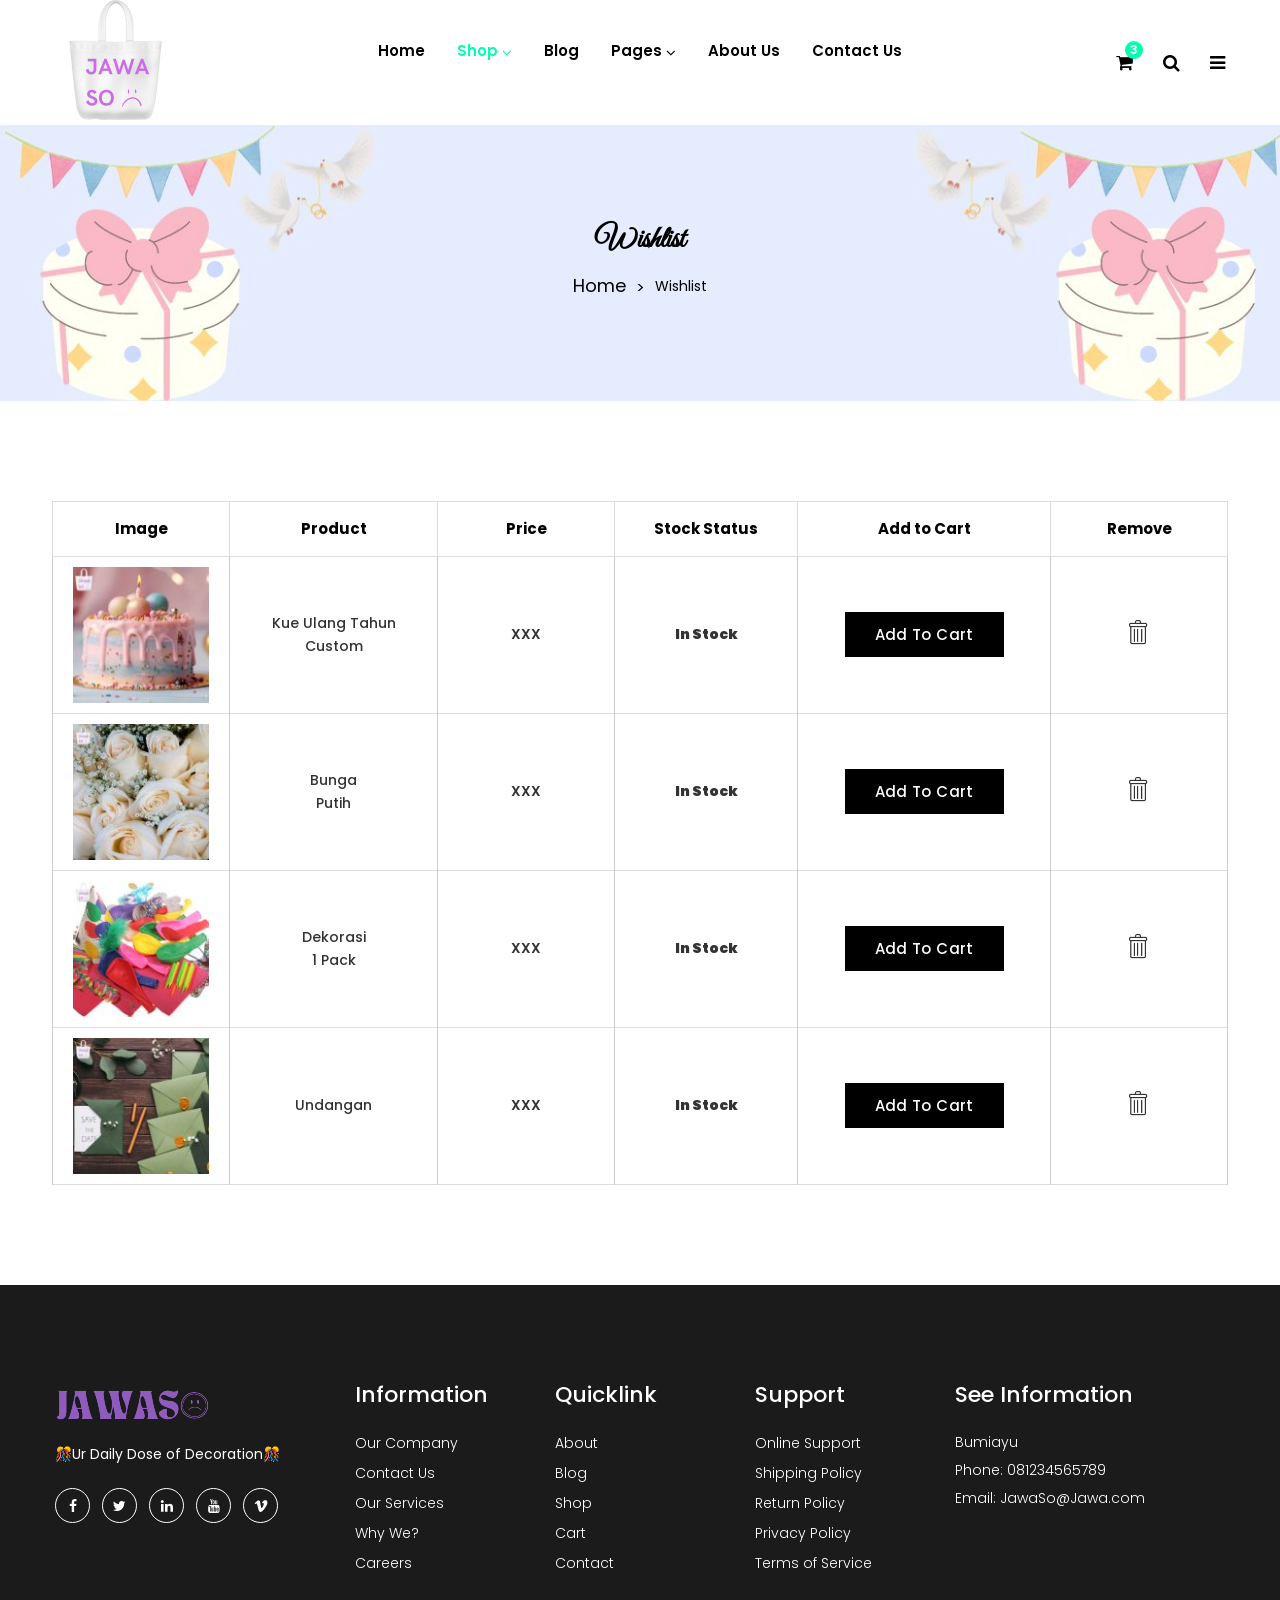
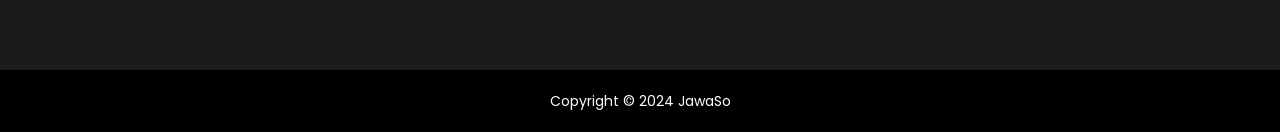
<file: toko_bunga-main/wishlist.html>
<!doctype html>
<html class="no-js" lang="en">

<head>
    <meta charset="utf-8">
    <meta http-equiv="x-ua-compatible" content="ie=edge">
    <title>JAWASO</title>
    <meta name="robots" content="noindex, follow" />
    <meta name="description" content="">
    <meta name="viewport" content="width=device-width, initial-scale=1, shrink-to-fit=no">
    <!-- Favicon -->
    <link rel="shortcut icon" type="image/x-icon" href="assets/images/author.ico">

    <!-- CSS
	============================================ -->
    <!-- Bootstrap CSS -->
    <link rel="stylesheet" href="assets/css/vendor/bootstrap.min.css">
    <!-- Font Awesome CSS -->
    <link rel="stylesheet" href="assets/css/vendor/font.awesome.min.css">
    <!-- Linear Icons CSS -->
    <link rel="stylesheet" href="assets/css/vendor/linearicons.min.css">
    <!-- Swiper CSS -->
    <link rel="stylesheet" href="assets/css/plugins/swiper-bundle.min.css">
    <!-- Animation CSS -->
    <link rel="stylesheet" href="assets/css/plugins/animate.min.css">
    <!-- Jquery ui CSS -->
    <link rel="stylesheet" href="assets/css/plugins/jquery-ui.min.css">
    <!-- Nice Select CSS -->
    <link rel="stylesheet" href="assets/css/plugins/nice-select.min.css">
    <!-- Magnific Popup -->
    <link rel="stylesheet" href="assets/css/plugins/magnific-popup.css">

    <!-- Main Style CSS -->
    <link rel="stylesheet" href="assets/css/style.css">

</head>

<body>

 

    <!-- Header Area Start Here -->
    <header class="main-header-area">
        <!-- Main Header Area Start -->
        <div class="main-header header-sticky">
            <div class="container custom-area">
                <div class="row align-items-center">
                    <div class="col-lg-2 col-xl-2 col-md-6 col-6 col-custom">
                        <div class="header-logo d-flex align-items-center">
                            <a href="index.html">
                                <img class="img-full" src="assets/images/logo/p1.png" alt="Header Logo">
                            </a>
                        </div>
                    </div>
                    <div class="col-lg-8 d-none d-lg-flex justify-content-center col-custom">
                        <nav class="main-nav d-none d-lg-flex">
                            <ul class="nav">
                                <li>
                                    <a href="index.html">
                                        <span class="menu-text"> Home</span>
                                    </a>
                                    <ul>
                                        <li><a href="index.html"></a></li>
                                    </ul>
                                </li>
                                <li>
                                    <a class="active" href="shop.html">
                                        <span class="menu-text">Shop</span>
                                        <i class="fa fa-angle-down"></i>
                                    </a>
                                    <div class="mega-menu dropdown-hover">
                                        <div class="menu-colum">
                                            <ul>
                                                <li><span class="mega-menu-text">Shop</span></li>
                                                <li><a href="shop.html">Shop</a></li>
                                            </ul>
                                        </div>
                                        <div class="menu-colum">
                                            <ul>
                                                <li><span class="mega-menu-text">Product</span></li>
                                                <li><a href="product-details.html">Product Detail</a></li>
                                            </ul>
                                        </div>
                                        <div class="menu-colum">
                                            <ul>
                                                <li><span class="mega-menu-text">Others</span></li>
                                                <li><a href="cart.html">Cart Page</a></li>
                                                <li><a href="checkout.html">Checkout Page</a></li>
                                                <li><a class="active" href="wishlist.html">Wishlist Page</a></li>
                                            </ul>
                                        </div>
                                    </div>
                                </li>
                                <li>
                                    <a href="blog.html">
                                        <span class="menu-text"> Blog</span>
                                    </a>
                                </li>
                                <li>
                                    <a href="#">
                                        <span class="menu-text"> Pages</span>
                                        <i class="fa fa-angle-down"></i>
                                    </a>
                                    <ul class="dropdown-submenu dropdown-hover">
                                        <li><a href="contact-us.html">Contact</a></li>
                                        <li><a href="my-account.html">My Account</a></li>
                                        <li><a href="frequently-questions.html">FAQ</a></li>
                                        <li><a href="login.html">Login</a></li>
                                        <li><a href="register.html">Register</a></li>
                                    </ul>
                                </li>
                                <li>
                                    <a href="about-us.html">
                                        <span class="menu-text"> About Us</span>
                                    </a>
                                </li>
                                <li>
                                    <a href="contact-us.html">
                                        <span class="menu-text">Contact Us</span>
                                    </a>
                                </li>
                            </ul>
                        </nav>
                    </div>
                    <div class="col-lg-2 col-md-6 col-6 col-custom">
                        <div class="header-right-area main-nav">
                            <ul class="nav">
                                <li class="minicart-wrap">
                                    <a href="#" class="minicart-btn toolbar-btn">
                                        <i class="fa fa-shopping-cart"></i>
                                        <span class="cart-item_count">3</span>
                                    </a>
                                    <div class="cart-item-wrapper dropdown-sidemenu dropdown-hover-2">
                                        <div class="single-cart-item">
                                            <div class="cart-img">
                                                <a href="cart.html"><img src="assets/images/cart/1.jpg" alt=""></a>
                                            </div>
                                            <div class="cart-text">
                                                <h5 class="title"><a href="cart.html">Boneka</a></h5>
                                                <div class="cart-text-btn">
                                                    <div class="cart-qty">
                                                        <span>1×</span>
                                                        <span class="cart-price">Rp200.000</span>
                                                    </div>
                                                    <button type="button"><i class="ion-trash-b"></i></button>
                                                </div>
                                            </div>
                                        </div>
                                        <div class="single-cart-item">
                                            <div class="cart-img">
                                                <a href="cart.html"><img src="assets/images/cart/2.jpg" alt=""></a>
                                            </div>
                                            <div class="cart-text">
                                                <h5 class="title"><a href="cart.html">Kue Ulang Tahun</a></h5>
                                                <div class="cart-text-btn">
                                                    <div class="cart-qty">
                                                        <span>1×</span>
                                                        <span class="cart-price">Rp500.000</span>
                                                    </div>
                                                    <button type="button"><i class="ion-trash-b"></i></button>
                                                </div>
                                            </div>
                                        </div>
                                        <div class="single-cart-item">
                                            <div class="cart-img">
                                                <a href="cart.html"><img src="assets/images/cart/3.jpg" alt=""></a>
                                            </div>
                                            <div class="cart-text">
                                                <h5 class="title"><a href="cart.html">Balon</a></h5>
                                                <div class="cart-text-btn">
                                                    <div class="cart-qty">
                                                        <span>1×</span>
                                                        <span class="cart-price">Rp100.000</span>
                                                    </div>
                                                    <button type="button"><i class="ion-trash-b"></i></button>
                                                </div>
                                            </div>
                                        </div>
                                        <div class="cart-price-total d-flex justify-content-between">
                                            <h5>Total :</h5>
                                            <h5>Rp 800.000</h5>
                                        </div>
                                        <div class="cart-links d-flex justify-content-between">
                                            <a class="btn product-cart button-icon flosun-button dark-btn" href="cart.html">View cart</a>
                                            <a class="btn flosun-button secondary-btn rounded-0" href="checkout.html">Checkout</a>
                                        </div>
                                    </div>
                                </li>
                                <li class="sidemenu-wrap">
                                    <a href="#"><i class="fa fa-search"></i> </a>
                                    <ul class="dropdown-sidemenu dropdown-hover-2 dropdown-search">
                                        <li>
                                            <form action="#">
                                                <input name="search" id="search" placeholder="Search" type="text">
                                                <button type="submit"><i class="fa fa-search"></i></button>
                                            </form>
                                        </li>
                                    </ul>
                                </li>
                                <li class="account-menu-wrap d-none d-lg-flex">
                                    <a href="#" class="off-canvas-menu-btn">
                                        <i class="fa fa-bars"></i>
                                    </a>
                                </li>
                                <li class="mobile-menu-btn d-lg-none">
                                    <a class="off-canvas-btn" href="#">
                                        <i class="fa fa-bars"></i>
                                    </a>
                                </li>
                            </ul>
                        </div>
                    </div>
                </div>
            </div>
        </div>
        <!-- Main Header Area End -->
        <!-- off-canvas menu start -->
        <aside class="off-canvas-wrapper" id="mobileMenu">
            <div class="off-canvas-overlay"></div>
            <div class="off-canvas-inner-content">
                <div class="btn-close-off-canvas">
                    <i class="fa fa-times"></i>
                </div>
                <div class="off-canvas-inner">
                    <div class="search-box-offcanvas">
                        <form>
                            <input type="text" placeholder="Search product...">
                            <button class="search-btn"><i class="fa fa-search"></i></button>
                        </form>
                    </div>
                    <!-- mobile menu start -->
                    <div class="mobile-navigation">
                        <!-- mobile menu navigation start -->
                        <nav>
                            <ul class="mobile-menu">
                                <li class="menu-item-has-children"><a href="#">Home</a>
                                    <ul class="dropdown">
                                        <li><a href="index.html">Home Page 1</a></li>
                                        <li><a href="index-2.html">Home Page 2</a></li>
                                        <li><a href="index-3.html">Home Page 3</a></li>
                                        <li><a href="index-4.html">Home Page 4</a></li>
                                    </ul>
                                </li>
                                <li class="menu-item-has-children"><a href="#">Shop</a>
                                    <ul class="megamenu dropdown">
                                        <li class="mega-title has-children"><a href="#">Shop Layouts</a>
                                            <ul class="dropdown">
                                                <li><a href="shop.html">Shop Left Sidebar</a></li>
                                                <li><a href="shop-right-sidebar.html">Shop Right Sidebar</a></li>
                                                <li><a href="shop-list-left.html">Shop List Left Sidebar</a></li>
                                                <li><a href="shop-list-right.html">Shop List Right Sidebar</a></li>
                                                <li><a href="shop-fullwidth.html">Shop Full Width</a></li>
                                            </ul>
                                        </li>
                                        <li class="mega-title has-children"><a href="#">Product Details</a>
                                            <ul class="dropdown">
                                                <li><a href="product-details.html">Single Product Details</a></li>
                                                <li><a href="variable-product-details.html">Variable Product Details</a></li>
                                                <li><a href="external-product-details.html">External Product Details</a></li>
                                                <li><a href="gallery-product-details.html">Gallery Product Details</a></li>
                                                <li><a href="countdown-product-details.html">Countdown Product Details</a></li>
                                            </ul>
                                        </li>
                                        <li class="mega-title has-children"><a href="#">Others</a>
                                            <ul class="dropdown">
                                                <li><a href="error404.html">Error 404</a></li>
                                                <li><a href="compare.html">Compare Page</a></li>
                                                <li><a href="cart.html">Cart Page</a></li>
                                                <li><a href="checkout.html">Checkout Page</a></li>
                                                <li><a href="wishlist.html">Wish List Page</a></li>
                                            </ul>
                                        </li>
                                    </ul>
                                </li>
                                <li class="menu-item-has-children "><a href="#">Blog</a>
                                    <ul class="dropdown">
                                        <li><a href="blog.html">Blog Left Sidebar</a></li>
                                        <li><a href="blog-list-right-sidebar.html">Blog List Right Sidebar</a></li>
                                        <li><a href="blog-list-fullwidth.html">Blog List Fullwidth</a></li>
                                        <li><a href="blog-grid.html">Blog Grid Page</a></li>
                                        <li><a href="blog-grid-right-sidebar.html">Blog Grid Right Sidebar</a></li>
                                        <li><a href="blog-grid-fullwidth.html">Blog Grid Fullwidth</a></li>
                                        <li><a href="blog-details-sidebar.html">Blog Details Sidebar Page</a></li>
                                        <li><a href="blog-details-fullwidth.html">Blog Details Fullwidth Page</a></li>
                                    </ul>
                                </li>
                                <li class="menu-item-has-children "><a href="#">Pages</a>
                                    <ul class="dropdown">
                                        <li><a href="frequently-questions.html">FAQ</a></li>
                                        <li><a href="my-account.html">My Account</a></li>
                                        <li><a href="login-register.html">login &amp; register</a></li>
                                    </ul>
                                </li>
                                <li><a href="about-us.html">About Us</a></li>
                                <li><a href="contact-us.html">Contact</a></li>
                            </ul>
                        </nav>
                        <!-- mobile menu navigation end -->
                    </div>
                    <!-- mobile menu end -->
                    <div class="offcanvas-widget-area">
                        <div class="switcher">
                            <div class="language">
                                <span class="switcher-title">Language: </span>
                                <div class="switcher-menu">
                                    <ul>
                                        <li><a href="#">English</a>
                                            <ul class="switcher-dropdown">
                                                <li><a href="#">German</a></li>
                                                <li><a href="#">French</a></li>
                                            </ul>
                                        </li>
                                    </ul>
                                </div>
                            </div>
                            <div class="currency">
                                <span class="switcher-title">Currency: </span>
                                <div class="switcher-menu">
                                    <ul>
                                        <li><a href="#">$ USD</a>
                                            <ul class="switcher-dropdown">
                                                <li><a href="#">€ EUR</a></li>
                                            </ul>
                                        </li>
                                    </ul>
                                </div>
                            </div>
                        </div>
                        <div class="top-info-wrap text-left text-black">
                            <ul class="address-info">
                                <li>
                                    <i class="fa fa-phone"></i>
                                    <a href="info%40yourdomain.html">(1245) 2456 012</a>
                                </li>
                                <li>
                                    <i class="fa fa-envelope"></i>
                                    <a href="info%40yourdomain.html">info@yourdomain.com</a>
                                </li>
                            </ul>
                            <div class="widget-social">
                                <a class="facebook-color-bg" title="Facebook-f" href="#"><i class="fa fa-facebook-f"></i></a>
                                <a class="twitter-color-bg" title="Twitter" href="#"><i class="fa fa-twitter"></i></a>
                                <a class="linkedin-color-bg" title="Linkedin" href="#"><i class="fa fa-linkedin"></i></a>
                                <a class="youtube-color-bg" title="Youtube" href="#"><i class="fa fa-youtube"></i></a>
                                <a class="vimeo-color-bg" title="Vimeo" href="#"><i class="fa fa-vimeo"></i></a>
                            </div>
                        </div>
                    </div>
                </div>
            </div>
        </aside>
        <!-- off-canvas menu end -->
        <!-- off-canvas menu start -->
        <aside class="off-canvas-menu-wrapper" id="sideMenu">
            <div class="off-canvas-overlay"></div>
            <div class="off-canvas-inner-content">
                <div class="off-canvas-inner">
                    <div class="btn-close-off-canvas">
                        <i class="fa fa-times"></i>
                    </div>
                    <!-- offcanvas widget area start -->
                    <div class="offcanvas-widget-area">
                        <ul class="menu-top-menu">
                            <li><a href="about-us.html">Tentang Dewek</a></li>
                        </ul>
                        <p class="desc-content"> <br>Kita Menyediakan Berbagai Kebutuhan untuk dekorasi dan kebutuhan acara pernikahan ataupun ulang tahun mu.</p>
                        <div class="switcher">
                            <div class="language">
                                <span class="switcher-title">Bahasa: </span>
                                <div class="switcher-menu">
                                    <ul>
                                        <li><a href="#">Ngapak</a>
                                            <ul class="switcher-dropdown">
                                                <li><a href="#">Indonesia</a></li>
                                                <li><a href="#">Inggris</a></li>
                                            </ul>
                                        </li>
                                    </ul>
                                </div>
                            </div>
                            <div class="currency">
                                <span class="switcher-title">Mata Uang: </span>
                                <div class="switcher-menu">
                                    <ul>
                                        <li><a href="#">IDR</a>
                                            <ul class="switcher-dropdown">
                                                <li><a href="#">$ USD</a></li>
                                            </ul>
                                        </li>
                                    </ul>
                                </div>
                            </div>
                        </div>
                        <div class="top-info-wrap text-left text-black">
                            <ul class="address-info">
                                <li>
                                    <i class="fa fa-phone"></i>
                                    <a href="info%40yourdomain.html">(123) 456789</a>
                                </li>
                                <li>
                                    <i class="fa fa-envelope"></i>
                                    <a href="info%40yourdomain.html">info@Jawaso.com</a>
                                </li>
                            </ul>
                            <div class="widget-social">
                                <a class="facebook-color-bg" title="Facebook-f" href="#"><i class="fa fa-facebook-f"></i></a>
                                <a class="twitter-color-bg" title="Twitter" href="#"><i class="fa fa-twitter"></i></a>
                                <a class="linkedin-color-bg" title="Linkedin" href="#"><i class="fa fa-linkedin"></i></a>
                                <a class="youtube-color-bg" title="Youtube" href="#"><i class="fa fa-youtube"></i></a>
                                <a class="vimeo-color-bg" title="Vimeo" href="#"><i class="fa fa-vimeo"></i></a>
                            </div>
                        </div>
                    </div>
                    <!-- offcanvas widget area end -->
                </div>
            </div>
        </aside>
        <!-- off-canvas menu end -->
    </header>
    <!-- Header Area End Here -->
    <!-- Breadcrumb Area Start Here -->
    <div class="breadcrumbs-area position-relative">
        <div class="container">
            <div class="row">
                <div class="col-12 text-center">
                    <div class="breadcrumb-content position-relative section-content">
                        <h3 class="title-3">Wishlist</h3>
                        <ul>
                            <li><a href="index.html">Home</a></li>
                            <li>Wishlist</li>
                        </ul>
                    </div>
                </div>
            </div>
        </div>
    </div>
    <!-- Breadcrumb Area End Here -->
    <!-- Wishlist main wrapper start -->
    <div class="wishlist-main-wrapper mt-no-text">
        <div class="container container-default-2 custom-area">
            <div class="row">
                <div class="col-lg-12">
                    <!-- Wishlist Table Area -->
                    <div class="wishlist-table table-responsive">
                        <table class="table table-bordered">
                            <thead>
                                <tr>
                                    <th class="pro-thumbnail">Image</th>
                                    <th class="pro-title">Product</th>
                                    <th class="pro-price">Price</th>
                                    <th class="pro-stock">Stock Status</th>
                                    <th class="pro-cart">Add to Cart</th>
                                    <th class="pro-remove">Remove</th>
                                </tr>
                            </thead>
                            <tbody>
                                <tr>
                                    <td class="pro-thumbnail"><a href="#"><img class="img-fluid" src="assets/images/product/small-size/1.jpg" alt="Product" /></a></td>
                                    <td class="pro-title"><a href="#">Kue Ulang Tahun <br> Custom</a></td>
                                    <td class="pro-price"><span>XXX</span></td>
                                    <td class="pro-stock"><span><strong>In Stock</strong></span></td>
                                    <td class="pro-cart"><a href="cart.html" class="btn product-cart button-icon flosun-button dark-btn">Add to Cart</a></td>
                                    <td class="pro-remove"><a href="#"><i class="lnr lnr-trash"></i></a></td>
                                </tr>
                                <tr>
                                    <td class="pro-thumbnail"><a href="#"><img class="img-fluid" src="assets/images/product/small-size/2.jpg" alt="Product" /></a></td>
                                    <td class="pro-title"><a href="#">Bunga<br> Putih</a></td>
                                    <td class="pro-price"><span>XXX</span></td>
                                    <td class="pro-stock"><span><strong>In Stock</strong></span></td>
                                    <td class="pro-cart"><a href="cart.html" class="btn product-cart button-icon flosun-button dark-btn">Add to Cart</a></td>
                                    <td class="pro-remove"><a href="#"><i class="lnr lnr-trash"></i></a></td>
                                </tr>
                                <tr>
                                    <td class="pro-thumbnail"><a href="#"><img class="img-fluid" src="assets/images/product/small-size/3.jpg" alt="Product" /></a></td>
                                    <td class="pro-title"><a href="#">Dekorasi<br> 1 Pack</a></td>
                                    <td class="pro-price"><span>XXX</span></td>
                                    <td class="pro-stock"><span><strong>In Stock</strong></span></td>
                                    <td class="pro-cart"><a href="cart.html" class="btn product-cart button-icon flosun-button dark-btn">Add to Cart</a></td>
                                    <td class="pro-remove"><a href="#"><i class="lnr lnr-trash"></i></a></td>
                                </tr>
                                <tr>
                                    <td class="pro-thumbnail"><a href="#"><img class="img-fluid" src="assets/images/product/small-size/4.jpg" alt="Product" /></a></td>
                                    <td class="pro-title"><a href="#">Undangan</a></td>
                                    <td class="pro-price"><span>XXX</span></td>
                                    <td class="pro-stock"><span><strong>In Stock</strong></span></td>
                                    <td class="pro-cart"><a href="cart.html" class="btn product-cart button-icon flosun-button dark-btn">Add to Cart</a></td>
                                    <td class="pro-remove"><a href="#"><i class="lnr lnr-trash"></i></a></td>
                                </tr>
                            </tbody>
                        </table>
                    </div>
                </div>
            </div>
        </div>
    </div>
    <!-- Wishlist main wrapper end -->
    <!--Footer Area Start-->
    <footer class="footer-area mt-no-text">
        <div class="footer-widget-area">
            <div class="container container-default custom-area">
                <div class="row">
                    <div class="col-12 col-sm-12 col-md-12 col-lg-3 col-custom">
                        <div class="single-footer-widget m-0">
                            <div class="footer-logo">
                                <a href="index.html">
                                    <img src="assets/images/logo/logo-footer.png" alt="Logo Image">
                                </a>
                            </div>
                            <p class="desc-content">🎊Ur Daily Dose of Decoration🎊</p>
                            <div class="social-links">
                                <ul class="d-flex">
                                    <li>
                                        <a class="rounded-circle" href="#" title="Facebook">
                                            <i class="fa fa-facebook-f"></i>
                                        </a>
                                    </li>
                                    <li>
                                        <a class="rounded-circle" href="#" title="Twitter">
                                            <i class="fa fa-twitter"></i>
                                        </a>
                                    </li>
                                    <li>
                                        <a class="rounded-circle" href="#" title="Linkedin">
                                            <i class="fa fa-linkedin"></i>
                                        </a>
                                    </li>
                                    <li>
                                        <a class="rounded-circle" href="#" title="Youtube">
                                            <i class="fa fa-youtube"></i>
                                        </a>
                                    </li>
                                    <li>
                                        <a class="rounded-circle" href="#" title="Vimeo">
                                            <i class="fa fa-vimeo"></i>
                                        </a>
                                    </li>
                                </ul>
                            </div>
                        </div>
                    </div>
                    <div class="col-12 col-sm-6 col-md-6 col-lg-2 col-custom">
                        <div class="single-footer-widget">
                            <h2 class="widget-title">Information</h2>
                            <ul class="widget-list">
                                <li><a href="about-us.html">Our Company</a></li>
                                <li><a href="contact-us.html">Contact Us</a></li>
                                <li><a href="about-us.html">Our Services</a></li>
                                <li><a href="about-us.html">Why We?</a></li>
                                <li><a href="about-us.html">Careers</a></li>
                            </ul>
                        </div>
                    </div>
                    <div class="col-12 col-sm-6 col-md-6 col-lg-2 col-custom">
                        <div class="single-footer-widget">
                            <h2 class="widget-title">Quicklink</h2>
                            <ul class="widget-list">
                                <li><a href="about-us.html">About</a></li>
                                <li><a href="blog.html">Blog</a></li>
                                <li><a href="shop.html">Shop</a></li>
                                <li><a href="cart.html">Cart</a></li>
                                <li><a href="contact-us.html">Contact</a></li>
                            </ul>
                        </div>
                    </div>
                    <div class="col-12 col-sm-6 col-md-6 col-lg-2 col-custom">
                        <div class="single-footer-widget">
                            <h2 class="widget-title">Support</h2>
                            <ul class="widget-list">
                                <li><a href="contact-us.html">Online Support</a></li>
                                <li><a href="contact-us.html">Shipping Policy</a></li>
                                <li><a href="contact-us.html">Return Policy</a></li>
                                <li><a href="contact-us.html">Privacy Policy</a></li>
                                <li><a href="contact-us.html">Terms of Service</a></li>
                            </ul>
                        </div>
                    </div>
                    <div class="col-12 col-sm-6 col-md-6 col-lg-3 col-custom">
                        <div class="single-footer-widget">
                            <h2 class="widget-title">See Information</h2>
                            <div class="widget-body">
                                <address>Bumiayu<br>Phone: 081234565789<br>Email: JawaSo@Jawa.com</address>
                            </div>
                        </div>
                    </div>
                </div>
            </div>
        </div>
        <div class="footer-copyright-area">
            <div class="container custom-area">
                <div class="row">
                    <div class="col-12 text-center col-custom">
                        <div class="copyright-content">
                            <p>Copyright © 2024 JawaSo </p>
                        </div>
                    </div>
                </div>
            </div>
        </div>
    </footer>
    <!--Footer Area End-->

    <!-- JS
============================================ -->


    <!-- jQuery JS -->
    <script src="assets/js/vendor/jquery-3.6.0.min.js"></script>
    <!-- jQuery Migrate JS -->
    <script src="assets/js/vendor/jquery-migrate-3.3.2.min.js"></script>
    <!-- Modernizer JS -->
    <script src="assets/js/vendor/modernizr-3.7.1.min.js"></script>
    <!-- Bootstrap JS -->
    <script src="assets/js/vendor/bootstrap.bundle.min.js"></script>


    <!-- Swiper Slider JS -->
    <script src="assets/js/plugins/swiper-bundle.min.js"></script>
    <!-- nice select JS -->
    <script src="assets/js/plugins/nice-select.min.js"></script>
    <!-- Ajaxchimpt js -->
    <script src="assets/js/plugins/jquery.ajaxchimp.min.js"></script>
    <!-- Jquery Ui js -->
    <script src="assets/js/plugins/jquery-ui.min.js"></script>
    <!-- Jquery Countdown js -->
    <script src="assets/js/plugins/jquery.countdown.min.js"></script>
    <!-- jquery magnific popup js -->
    <script src="assets/js/plugins/jquery.magnific-popup.min.js"></script>

    <!-- Main JS -->
    <script src="assets/js/main.js"></script>


</body>

</html>
</file>
<file: toko_bunga-main/assets/css/vendor/font.awesome.min.css>
/*!
 *  Font Awesome 4.7.0 by @davegandy - http://fontawesome.io - @fontawesome
 *  License - http://fontawesome.io/license (Font: SIL OFL 1.1, CSS: MIT License)
 */@font-face{font-family:'FontAwesome';src:url('../../fonts/fontawesome-webfont3e6e.eot?v=4.7.0');src:url('../../fonts/fontawesome-webfontd41d.eot?#iefix&v=4.7.0') format('embedded-opentype'),url('../../fonts/fontawesome-webfont3e6e.woff2?v=4.7.0') format('woff2'),url('../../fonts/fontawesome-webfont3e6e.woff?v=4.7.0') format('woff'),url('../../fonts/fontawesome-webfont3e6e.ttf?v=4.7.0') format('truetype'),url('../../fonts/fontawesome-webfont3e6e.svg?v=4.7.0#fontawesomeregular') format('svg');font-weight:normal;font-style:normal}.fa{display:inline-block;font:normal normal normal 14px/1 FontAwesome;font-size:inherit;text-rendering:auto;-webkit-font-smoothing:antialiased;-moz-osx-font-smoothing:grayscale}.fa-lg{font-size:1.33333333em;line-height:.75em;vertical-align:-15%}.fa-2x{font-size:2em}.fa-3x{font-size:3em}.fa-4x{font-size:4em}.fa-5x{font-size:5em}.fa-fw{width:1.28571429em;text-align:center}.fa-ul{padding-left:0;margin-left:2.14285714em;list-style-type:none}.fa-ul>li{position:relative}.fa-li{position:absolute;left:-2.14285714em;width:2.14285714em;top:.14285714em;text-align:center}.fa-li.fa-lg{left:-1.85714286em}.fa-border{padding:.2em .25em .15em;border:solid .08em #eee;border-radius:.1em}.fa-pull-left{float:left}.fa-pull-right{float:right}.fa.fa-pull-left{margin-right:.3em}.fa.fa-pull-right{margin-left:.3em}.pull-right{float:right}.pull-left{float:left}.fa.pull-left{margin-right:.3em}.fa.pull-right{margin-left:.3em}.fa-spin{-webkit-animation:fa-spin 2s infinite linear;animation:fa-spin 2s infinite linear}.fa-pulse{-webkit-animation:fa-spin 1s infinite steps(8);animation:fa-spin 1s infinite steps(8)}@-webkit-keyframes fa-spin{0%{-webkit-transform:rotate(0deg);transform:rotate(0deg)}100%{-webkit-transform:rotate(359deg);transform:rotate(359deg)}}@keyframes fa-spin{0%{-webkit-transform:rotate(0deg);transform:rotate(0deg)}100%{-webkit-transform:rotate(359deg);transform:rotate(359deg)}}.fa-rotate-90{-ms-filter:"progid:DXImageTransform.Microsoft.BasicImage(rotation=1)";-webkit-transform:rotate(90deg);-ms-transform:rotate(90deg);transform:rotate(90deg)}.fa-rotate-180{-ms-filter:"progid:DXImageTransform.Microsoft.BasicImage(rotation=2)";-webkit-transform:rotate(180deg);-ms-transform:rotate(180deg);transform:rotate(180deg)}.fa-rotate-270{-ms-filter:"progid:DXImageTransform.Microsoft.BasicImage(rotation=3)";-webkit-transform:rotate(270deg);-ms-transform:rotate(270deg);transform:rotate(270deg)}.fa-flip-horizontal{-ms-filter:"progid:DXImageTransform.Microsoft.BasicImage(rotation=0, mirror=1)";-webkit-transform:scale(-1, 1);-ms-transform:scale(-1, 1);transform:scale(-1, 1)}.fa-flip-vertical{-ms-filter:"progid:DXImageTransform.Microsoft.BasicImage(rotation=2, mirror=1)";-webkit-transform:scale(1, -1);-ms-transform:scale(1, -1);transform:scale(1, -1)}:root .fa-rotate-90,:root .fa-rotate-180,:root .fa-rotate-270,:root .fa-flip-horizontal,:root .fa-flip-vertical{filter:none}.fa-stack{position:relative;display:inline-block;width:2em;height:2em;line-height:2em;vertical-align:middle}.fa-stack-1x,.fa-stack-2x{position:absolute;left:0;width:100%;text-align:center}.fa-stack-1x{line-height:inherit}.fa-stack-2x{font-size:2em}.fa-inverse{color:#fff}.fa-glass:before{content:"\f000"}.fa-music:before{content:"\f001"}.fa-search:before{content:"\f002"}.fa-envelope-o:before{content:"\f003"}.fa-heart:before{content:"\f004"}.fa-star:before{content:"\f005"}.fa-star-o:before{content:"\f006"}.fa-user:before{content:"\f007"}.fa-film:before{content:"\f008"}.fa-th-large:before{content:"\f009"}.fa-th:before{content:"\f00a"}.fa-th-list:before{content:"\f00b"}.fa-check:before{content:"\f00c"}.fa-remove:before,.fa-close:before,.fa-times:before{content:"\f00d"}.fa-search-plus:before{content:"\f00e"}.fa-search-minus:before{content:"\f010"}.fa-power-off:before{content:"\f011"}.fa-signal:before{content:"\f012"}.fa-gear:before,.fa-cog:before{content:"\f013"}.fa-trash-o:before{content:"\f014"}.fa-home:before{content:"\f015"}.fa-file-o:before{content:"\f016"}.fa-clock-o:before{content:"\f017"}.fa-road:before{content:"\f018"}.fa-download:before{content:"\f019"}.fa-arrow-circle-o-down:before{content:"\f01a"}.fa-arrow-circle-o-up:before{content:"\f01b"}.fa-inbox:before{content:"\f01c"}.fa-play-circle-o:before{content:"\f01d"}.fa-rotate-right:before,.fa-repeat:before{content:"\f01e"}.fa-refresh:before{content:"\f021"}.fa-list-alt:before{content:"\f022"}.fa-lock:before{content:"\f023"}.fa-flag:before{content:"\f024"}.fa-headphones:before{content:"\f025"}.fa-volume-off:before{content:"\f026"}.fa-volume-down:before{content:"\f027"}.fa-volume-up:before{content:"\f028"}.fa-qrcode:before{content:"\f029"}.fa-barcode:before{content:"\f02a"}.fa-tag:before{content:"\f02b"}.fa-tags:before{content:"\f02c"}.fa-book:before{content:"\f02d"}.fa-bookmark:before{content:"\f02e"}.fa-print:before{content:"\f02f"}.fa-camera:before{content:"\f030"}.fa-font:before{content:"\f031"}.fa-bold:before{content:"\f032"}.fa-italic:before{content:"\f033"}.fa-text-height:before{content:"\f034"}.fa-text-width:before{content:"\f035"}.fa-align-left:before{content:"\f036"}.fa-align-center:before{content:"\f037"}.fa-align-right:before{content:"\f038"}.fa-align-justify:before{content:"\f039"}.fa-list:before{content:"\f03a"}.fa-dedent:before,.fa-outdent:before{content:"\f03b"}.fa-indent:before{content:"\f03c"}.fa-video-camera:before{content:"\f03d"}.fa-photo:before,.fa-image:before,.fa-picture-o:before{content:"\f03e"}.fa-pencil:before{content:"\f040"}.fa-map-marker:before{content:"\f041"}.fa-adjust:before{content:"\f042"}.fa-tint:before{content:"\f043"}.fa-edit:before,.fa-pencil-square-o:before{content:"\f044"}.fa-share-square-o:before{content:"\f045"}.fa-check-square-o:before{content:"\f046"}.fa-arrows:before{content:"\f047"}.fa-step-backward:before{content:"\f048"}.fa-fast-backward:before{content:"\f049"}.fa-backward:before{content:"\f04a"}.fa-play:before{content:"\f04b"}.fa-pause:before{content:"\f04c"}.fa-stop:before{content:"\f04d"}.fa-forward:before{content:"\f04e"}.fa-fast-forward:before{content:"\f050"}.fa-step-forward:before{content:"\f051"}.fa-eject:before{content:"\f052"}.fa-chevron-left:before{content:"\f053"}.fa-chevron-right:before{content:"\f054"}.fa-plus-circle:before{content:"\f055"}.fa-minus-circle:before{content:"\f056"}.fa-times-circle:before{content:"\f057"}.fa-check-circle:before{content:"\f058"}.fa-question-circle:before{content:"\f059"}.fa-info-circle:before{content:"\f05a"}.fa-crosshairs:before{content:"\f05b"}.fa-times-circle-o:before{content:"\f05c"}.fa-check-circle-o:before{content:"\f05d"}.fa-ban:before{content:"\f05e"}.fa-arrow-left:before{content:"\f060"}.fa-arrow-right:before{content:"\f061"}.fa-arrow-up:before{content:"\f062"}.fa-arrow-down:before{content:"\f063"}.fa-mail-forward:before,.fa-share:before{content:"\f064"}.fa-expand:before{content:"\f065"}.fa-compress:before{content:"\f066"}.fa-plus:before{content:"\f067"}.fa-minus:before{content:"\f068"}.fa-asterisk:before{content:"\f069"}.fa-exclamation-circle:before{content:"\f06a"}.fa-gift:before{content:"\f06b"}.fa-leaf:before{content:"\f06c"}.fa-fire:before{content:"\f06d"}.fa-eye:before{content:"\f06e"}.fa-eye-slash:before{content:"\f070"}.fa-warning:before,.fa-exclamation-triangle:before{content:"\f071"}.fa-plane:before{content:"\f072"}.fa-calendar:before{content:"\f073"}.fa-random:before{content:"\f074"}.fa-comment:before{content:"\f075"}.fa-magnet:before{content:"\f076"}.fa-chevron-up:before{content:"\f077"}.fa-chevron-down:before{content:"\f078"}.fa-retweet:before{content:"\f079"}.fa-shopping-cart:before{content:"\f07a"}.fa-folder:before{content:"\f07b"}.fa-folder-open:before{content:"\f07c"}.fa-arrows-v:before{content:"\f07d"}.fa-arrows-h:before{content:"\f07e"}.fa-bar-chart-o:before,.fa-bar-chart:before{content:"\f080"}.fa-twitter-square:before{content:"\f081"}.fa-facebook-square:before{content:"\f082"}.fa-camera-retro:before{content:"\f083"}.fa-key:before{content:"\f084"}.fa-gears:before,.fa-cogs:before{content:"\f085"}.fa-comments:before{content:"\f086"}.fa-thumbs-o-up:before{content:"\f087"}.fa-thumbs-o-down:before{content:"\f088"}.fa-star-half:before{content:"\f089"}.fa-heart-o:before{content:"\f08a"}.fa-sign-out:before{content:"\f08b"}.fa-linkedin-square:before{content:"\f08c"}.fa-thumb-tack:before{content:"\f08d"}.fa-external-link:before{content:"\f08e"}.fa-sign-in:before{content:"\f090"}.fa-trophy:before{content:"\f091"}.fa-github-square:before{content:"\f092"}.fa-upload:before{content:"\f093"}.fa-lemon-o:before{content:"\f094"}.fa-phone:before{content:"\f095"}.fa-square-o:before{content:"\f096"}.fa-bookmark-o:before{content:"\f097"}.fa-phone-square:before{content:"\f098"}.fa-twitter:before{content:"\f099"}.fa-facebook-f:before,.fa-facebook:before{content:"\f09a"}.fa-github:before{content:"\f09b"}.fa-unlock:before{content:"\f09c"}.fa-credit-card:before{content:"\f09d"}.fa-feed:before,.fa-rss:before{content:"\f09e"}.fa-hdd-o:before{content:"\f0a0"}.fa-bullhorn:before{content:"\f0a1"}.fa-bell:before{content:"\f0f3"}.fa-certificate:before{content:"\f0a3"}.fa-hand-o-right:before{content:"\f0a4"}.fa-hand-o-left:before{content:"\f0a5"}.fa-hand-o-up:before{content:"\f0a6"}.fa-hand-o-down:before{content:"\f0a7"}.fa-arrow-circle-left:before{content:"\f0a8"}.fa-arrow-circle-right:before{content:"\f0a9"}.fa-arrow-circle-up:before{content:"\f0aa"}.fa-arrow-circle-down:before{content:"\f0ab"}.fa-globe:before{content:"\f0ac"}.fa-wrench:before{content:"\f0ad"}.fa-tasks:before{content:"\f0ae"}.fa-filter:before{content:"\f0b0"}.fa-briefcase:before{content:"\f0b1"}.fa-arrows-alt:before{content:"\f0b2"}.fa-group:before,.fa-users:before{content:"\f0c0"}.fa-chain:before,.fa-link:before{content:"\f0c1"}.fa-cloud:before{content:"\f0c2"}.fa-flask:before{content:"\f0c3"}.fa-cut:before,.fa-scissors:before{content:"\f0c4"}.fa-copy:before,.fa-files-o:before{content:"\f0c5"}.fa-paperclip:before{content:"\f0c6"}.fa-save:before,.fa-floppy-o:before{content:"\f0c7"}.fa-square:before{content:"\f0c8"}.fa-navicon:before,.fa-reorder:before,.fa-bars:before{content:"\f0c9"}.fa-list-ul:before{content:"\f0ca"}.fa-list-ol:before{content:"\f0cb"}.fa-strikethrough:before{content:"\f0cc"}.fa-underline:before{content:"\f0cd"}.fa-table:before{content:"\f0ce"}.fa-magic:before{content:"\f0d0"}.fa-truck:before{content:"\f0d1"}.fa-pinterest:before{content:"\f0d2"}.fa-pinterest-square:before{content:"\f0d3"}.fa-google-plus-square:before{content:"\f0d4"}.fa-google-plus:before{content:"\f0d5"}.fa-money:before{content:"\f0d6"}.fa-caret-down:before{content:"\f0d7"}.fa-caret-up:before{content:"\f0d8"}.fa-caret-left:before{content:"\f0d9"}.fa-caret-right:before{content:"\f0da"}.fa-columns:before{content:"\f0db"}.fa-unsorted:before,.fa-sort:before{content:"\f0dc"}.fa-sort-down:before,.fa-sort-desc:before{content:"\f0dd"}.fa-sort-up:before,.fa-sort-asc:before{content:"\f0de"}.fa-envelope:before{content:"\f0e0"}.fa-linkedin:before{content:"\f0e1"}.fa-rotate-left:before,.fa-undo:before{content:"\f0e2"}.fa-legal:before,.fa-gavel:before{content:"\f0e3"}.fa-dashboard:before,.fa-tachometer:before{content:"\f0e4"}.fa-comment-o:before{content:"\f0e5"}.fa-comments-o:before{content:"\f0e6"}.fa-flash:before,.fa-bolt:before{content:"\f0e7"}.fa-sitemap:before{content:"\f0e8"}.fa-umbrella:before{content:"\f0e9"}.fa-paste:before,.fa-clipboard:before{content:"\f0ea"}.fa-lightbulb-o:before{content:"\f0eb"}.fa-exchange:before{content:"\f0ec"}.fa-cloud-download:before{content:"\f0ed"}.fa-cloud-upload:before{content:"\f0ee"}.fa-user-md:before{content:"\f0f0"}.fa-stethoscope:before{content:"\f0f1"}.fa-suitcase:before{content:"\f0f2"}.fa-bell-o:before{content:"\f0a2"}.fa-coffee:before{content:"\f0f4"}.fa-cutlery:before{content:"\f0f5"}.fa-file-text-o:before{content:"\f0f6"}.fa-building-o:before{content:"\f0f7"}.fa-hospital-o:before{content:"\f0f8"}.fa-ambulance:before{content:"\f0f9"}.fa-medkit:before{content:"\f0fa"}.fa-fighter-jet:before{content:"\f0fb"}.fa-beer:before{content:"\f0fc"}.fa-h-square:before{content:"\f0fd"}.fa-plus-square:before{content:"\f0fe"}.fa-angle-double-left:before{content:"\f100"}.fa-angle-double-right:before{content:"\f101"}.fa-angle-double-up:before{content:"\f102"}.fa-angle-double-down:before{content:"\f103"}.fa-angle-left:before{content:"\f104"}.fa-angle-right:before{content:"\f105"}.fa-angle-up:before{content:"\f106"}.fa-angle-down:before{content:"\f107"}.fa-desktop:before{content:"\f108"}.fa-laptop:before{content:"\f109"}.fa-tablet:before{content:"\f10a"}.fa-mobile-phone:before,.fa-mobile:before{content:"\f10b"}.fa-circle-o:before{content:"\f10c"}.fa-quote-left:before{content:"\f10d"}.fa-quote-right:before{content:"\f10e"}.fa-spinner:before{content:"\f110"}.fa-circle:before{content:"\f111"}.fa-mail-reply:before,.fa-reply:before{content:"\f112"}.fa-github-alt:before{content:"\f113"}.fa-folder-o:before{content:"\f114"}.fa-folder-open-o:before{content:"\f115"}.fa-smile-o:before{content:"\f118"}.fa-frown-o:before{content:"\f119"}.fa-meh-o:before{content:"\f11a"}.fa-gamepad:before{content:"\f11b"}.fa-keyboard-o:before{content:"\f11c"}.fa-flag-o:before{content:"\f11d"}.fa-flag-checkered:before{content:"\f11e"}.fa-terminal:before{content:"\f120"}.fa-code:before{content:"\f121"}.fa-mail-reply-all:before,.fa-reply-all:before{content:"\f122"}.fa-star-half-empty:before,.fa-star-half-full:before,.fa-star-half-o:before{content:"\f123"}.fa-location-arrow:before{content:"\f124"}.fa-crop:before{content:"\f125"}.fa-code-fork:before{content:"\f126"}.fa-unlink:before,.fa-chain-broken:before{content:"\f127"}.fa-question:before{content:"\f128"}.fa-info:before{content:"\f129"}.fa-exclamation:before{content:"\f12a"}.fa-superscript:before{content:"\f12b"}.fa-subscript:before{content:"\f12c"}.fa-eraser:before{content:"\f12d"}.fa-puzzle-piece:before{content:"\f12e"}.fa-microphone:before{content:"\f130"}.fa-microphone-slash:before{content:"\f131"}.fa-shield:before{content:"\f132"}.fa-calendar-o:before{content:"\f133"}.fa-fire-extinguisher:before{content:"\f134"}.fa-rocket:before{content:"\f135"}.fa-maxcdn:before{content:"\f136"}.fa-chevron-circle-left:before{content:"\f137"}.fa-chevron-circle-right:before{content:"\f138"}.fa-chevron-circle-up:before{content:"\f139"}.fa-chevron-circle-down:before{content:"\f13a"}.fa-html5:before{content:"\f13b"}.fa-css3:before{content:"\f13c"}.fa-anchor:before{content:"\f13d"}.fa-unlock-alt:before{content:"\f13e"}.fa-bullseye:before{content:"\f140"}.fa-ellipsis-h:before{content:"\f141"}.fa-ellipsis-v:before{content:"\f142"}.fa-rss-square:before{content:"\f143"}.fa-play-circle:before{content:"\f144"}.fa-ticket:before{content:"\f145"}.fa-minus-square:before{content:"\f146"}.fa-minus-square-o:before{content:"\f147"}.fa-level-up:before{content:"\f148"}.fa-level-down:before{content:"\f149"}.fa-check-square:before{content:"\f14a"}.fa-pencil-square:before{content:"\f14b"}.fa-external-link-square:before{content:"\f14c"}.fa-share-square:before{content:"\f14d"}.fa-compass:before{content:"\f14e"}.fa-toggle-down:before,.fa-caret-square-o-down:before{content:"\f150"}.fa-toggle-up:before,.fa-caret-square-o-up:before{content:"\f151"}.fa-toggle-right:before,.fa-caret-square-o-right:before{content:"\f152"}.fa-euro:before,.fa-eur:before{content:"\f153"}.fa-gbp:before{content:"\f154"}.fa-dollar:before,.fa-usd:before{content:"\f155"}.fa-rupee:before,.fa-inr:before{content:"\f156"}.fa-cny:before,.fa-rmb:before,.fa-yen:before,.fa-jpy:before{content:"\f157"}.fa-ruble:before,.fa-rouble:before,.fa-rub:before{content:"\f158"}.fa-won:before,.fa-krw:before{content:"\f159"}.fa-bitcoin:before,.fa-btc:before{content:"\f15a"}.fa-file:before{content:"\f15b"}.fa-file-text:before{content:"\f15c"}.fa-sort-alpha-asc:before{content:"\f15d"}.fa-sort-alpha-desc:before{content:"\f15e"}.fa-sort-amount-asc:before{content:"\f160"}.fa-sort-amount-desc:before{content:"\f161"}.fa-sort-numeric-asc:before{content:"\f162"}.fa-sort-numeric-desc:before{content:"\f163"}.fa-thumbs-up:before{content:"\f164"}.fa-thumbs-down:before{content:"\f165"}.fa-youtube-square:before{content:"\f166"}.fa-youtube:before{content:"\f167"}.fa-xing:before{content:"\f168"}.fa-xing-square:before{content:"\f169"}.fa-youtube-play:before{content:"\f16a"}.fa-dropbox:before{content:"\f16b"}.fa-stack-overflow:before{content:"\f16c"}.fa-instagram:before{content:"\f16d"}.fa-flickr:before{content:"\f16e"}.fa-adn:before{content:"\f170"}.fa-bitbucket:before{content:"\f171"}.fa-bitbucket-square:before{content:"\f172"}.fa-tumblr:before{content:"\f173"}.fa-tumblr-square:before{content:"\f174"}.fa-long-arrow-down:before{content:"\f175"}.fa-long-arrow-up:before{content:"\f176"}.fa-long-arrow-left:before{content:"\f177"}.fa-long-arrow-right:before{content:"\f178"}.fa-apple:before{content:"\f179"}.fa-windows:before{content:"\f17a"}.fa-android:before{content:"\f17b"}.fa-linux:before{content:"\f17c"}.fa-dribbble:before{content:"\f17d"}.fa-skype:before{content:"\f17e"}.fa-foursquare:before{content:"\f180"}.fa-trello:before{content:"\f181"}.fa-female:before{content:"\f182"}.fa-male:before{content:"\f183"}.fa-gittip:before,.fa-gratipay:before{content:"\f184"}.fa-sun-o:before{content:"\f185"}.fa-moon-o:before{content:"\f186"}.fa-archive:before{content:"\f187"}.fa-bug:before{content:"\f188"}.fa-vk:before{content:"\f189"}.fa-weibo:before{content:"\f18a"}.fa-renren:before{content:"\f18b"}.fa-pagelines:before{content:"\f18c"}.fa-stack-exchange:before{content:"\f18d"}.fa-arrow-circle-o-right:before{content:"\f18e"}.fa-arrow-circle-o-left:before{content:"\f190"}.fa-toggle-left:before,.fa-caret-square-o-left:before{content:"\f191"}.fa-dot-circle-o:before{content:"\f192"}.fa-wheelchair:before{content:"\f193"}.fa-vimeo-square:before{content:"\f194"}.fa-turkish-lira:before,.fa-try:before{content:"\f195"}.fa-plus-square-o:before{content:"\f196"}.fa-space-shuttle:before{content:"\f197"}.fa-slack:before{content:"\f198"}.fa-envelope-square:before{content:"\f199"}.fa-wordpress:before{content:"\f19a"}.fa-openid:before{content:"\f19b"}.fa-institution:before,.fa-bank:before,.fa-university:before{content:"\f19c"}.fa-mortar-board:before,.fa-graduation-cap:before{content:"\f19d"}.fa-yahoo:before{content:"\f19e"}.fa-google:before{content:"\f1a0"}.fa-reddit:before{content:"\f1a1"}.fa-reddit-square:before{content:"\f1a2"}.fa-stumbleupon-circle:before{content:"\f1a3"}.fa-stumbleupon:before{content:"\f1a4"}.fa-delicious:before{content:"\f1a5"}.fa-digg:before{content:"\f1a6"}.fa-pied-piper-pp:before{content:"\f1a7"}.fa-pied-piper-alt:before{content:"\f1a8"}.fa-drupal:before{content:"\f1a9"}.fa-joomla:before{content:"\f1aa"}.fa-language:before{content:"\f1ab"}.fa-fax:before{content:"\f1ac"}.fa-building:before{content:"\f1ad"}.fa-child:before{content:"\f1ae"}.fa-paw:before{content:"\f1b0"}.fa-spoon:before{content:"\f1b1"}.fa-cube:before{content:"\f1b2"}.fa-cubes:before{content:"\f1b3"}.fa-behance:before{content:"\f1b4"}.fa-behance-square:before{content:"\f1b5"}.fa-steam:before{content:"\f1b6"}.fa-steam-square:before{content:"\f1b7"}.fa-recycle:before{content:"\f1b8"}.fa-automobile:before,.fa-car:before{content:"\f1b9"}.fa-cab:before,.fa-taxi:before{content:"\f1ba"}.fa-tree:before{content:"\f1bb"}.fa-spotify:before{content:"\f1bc"}.fa-deviantart:before{content:"\f1bd"}.fa-soundcloud:before{content:"\f1be"}.fa-database:before{content:"\f1c0"}.fa-file-pdf-o:before{content:"\f1c1"}.fa-file-word-o:before{content:"\f1c2"}.fa-file-excel-o:before{content:"\f1c3"}.fa-file-powerpoint-o:before{content:"\f1c4"}.fa-file-photo-o:before,.fa-file-picture-o:before,.fa-file-image-o:before{content:"\f1c5"}.fa-file-zip-o:before,.fa-file-archive-o:before{content:"\f1c6"}.fa-file-sound-o:before,.fa-file-audio-o:before{content:"\f1c7"}.fa-file-movie-o:before,.fa-file-video-o:before{content:"\f1c8"}.fa-file-code-o:before{content:"\f1c9"}.fa-vine:before{content:"\f1ca"}.fa-codepen:before{content:"\f1cb"}.fa-jsfiddle:before{content:"\f1cc"}.fa-life-bouy:before,.fa-life-buoy:before,.fa-life-saver:before,.fa-support:before,.fa-life-ring:before{content:"\f1cd"}.fa-circle-o-notch:before{content:"\f1ce"}.fa-ra:before,.fa-resistance:before,.fa-rebel:before{content:"\f1d0"}.fa-ge:before,.fa-empire:before{content:"\f1d1"}.fa-git-square:before{content:"\f1d2"}.fa-git:before{content:"\f1d3"}.fa-y-combinator-square:before,.fa-yc-square:before,.fa-hacker-news:before{content:"\f1d4"}.fa-tencent-weibo:before{content:"\f1d5"}.fa-qq:before{content:"\f1d6"}.fa-wechat:before,.fa-weixin:before{content:"\f1d7"}.fa-send:before,.fa-paper-plane:before{content:"\f1d8"}.fa-send-o:before,.fa-paper-plane-o:before{content:"\f1d9"}.fa-history:before{content:"\f1da"}.fa-circle-thin:before{content:"\f1db"}.fa-header:before{content:"\f1dc"}.fa-paragraph:before{content:"\f1dd"}.fa-sliders:before{content:"\f1de"}.fa-share-alt:before{content:"\f1e0"}.fa-share-alt-square:before{content:"\f1e1"}.fa-bomb:before{content:"\f1e2"}.fa-soccer-ball-o:before,.fa-futbol-o:before{content:"\f1e3"}.fa-tty:before{content:"\f1e4"}.fa-binoculars:before{content:"\f1e5"}.fa-plug:before{content:"\f1e6"}.fa-slideshare:before{content:"\f1e7"}.fa-twitch:before{content:"\f1e8"}.fa-yelp:before{content:"\f1e9"}.fa-newspaper-o:before{content:"\f1ea"}.fa-wifi:before{content:"\f1eb"}.fa-calculator:before{content:"\f1ec"}.fa-paypal:before{content:"\f1ed"}.fa-google-wallet:before{content:"\f1ee"}.fa-cc-visa:before{content:"\f1f0"}.fa-cc-mastercard:before{content:"\f1f1"}.fa-cc-discover:before{content:"\f1f2"}.fa-cc-amex:before{content:"\f1f3"}.fa-cc-paypal:before{content:"\f1f4"}.fa-cc-stripe:before{content:"\f1f5"}.fa-bell-slash:before{content:"\f1f6"}.fa-bell-slash-o:before{content:"\f1f7"}.fa-trash:before{content:"\f1f8"}.fa-copyright:before{content:"\f1f9"}.fa-at:before{content:"\f1fa"}.fa-eyedropper:before{content:"\f1fb"}.fa-paint-brush:before{content:"\f1fc"}.fa-birthday-cake:before{content:"\f1fd"}.fa-area-chart:before{content:"\f1fe"}.fa-pie-chart:before{content:"\f200"}.fa-line-chart:before{content:"\f201"}.fa-lastfm:before{content:"\f202"}.fa-lastfm-square:before{content:"\f203"}.fa-toggle-off:before{content:"\f204"}.fa-toggle-on:before{content:"\f205"}.fa-bicycle:before{content:"\f206"}.fa-bus:before{content:"\f207"}.fa-ioxhost:before{content:"\f208"}.fa-angellist:before{content:"\f209"}.fa-cc:before{content:"\f20a"}.fa-shekel:before,.fa-sheqel:before,.fa-ils:before{content:"\f20b"}.fa-meanpath:before{content:"\f20c"}.fa-buysellads:before{content:"\f20d"}.fa-connectdevelop:before{content:"\f20e"}.fa-dashcube:before{content:"\f210"}.fa-forumbee:before{content:"\f211"}.fa-leanpub:before{content:"\f212"}.fa-sellsy:before{content:"\f213"}.fa-shirtsinbulk:before{content:"\f214"}.fa-simplybuilt:before{content:"\f215"}.fa-skyatlas:before{content:"\f216"}.fa-cart-plus:before{content:"\f217"}.fa-cart-arrow-down:before{content:"\f218"}.fa-diamond:before{content:"\f219"}.fa-ship:before{content:"\f21a"}.fa-user-secret:before{content:"\f21b"}.fa-motorcycle:before{content:"\f21c"}.fa-street-view:before{content:"\f21d"}.fa-heartbeat:before{content:"\f21e"}.fa-venus:before{content:"\f221"}.fa-mars:before{content:"\f222"}.fa-mercury:before{content:"\f223"}.fa-intersex:before,.fa-transgender:before{content:"\f224"}.fa-transgender-alt:before{content:"\f225"}.fa-venus-double:before{content:"\f226"}.fa-mars-double:before{content:"\f227"}.fa-venus-mars:before{content:"\f228"}.fa-mars-stroke:before{content:"\f229"}.fa-mars-stroke-v:before{content:"\f22a"}.fa-mars-stroke-h:before{content:"\f22b"}.fa-neuter:before{content:"\f22c"}.fa-genderless:before{content:"\f22d"}.fa-facebook-official:before{content:"\f230"}.fa-pinterest-p:before{content:"\f231"}.fa-whatsapp:before{content:"\f232"}.fa-server:before{content:"\f233"}.fa-user-plus:before{content:"\f234"}.fa-user-times:before{content:"\f235"}.fa-hotel:before,.fa-bed:before{content:"\f236"}.fa-viacoin:before{content:"\f237"}.fa-train:before{content:"\f238"}.fa-subway:before{content:"\f239"}.fa-medium:before{content:"\f23a"}.fa-yc:before,.fa-y-combinator:before{content:"\f23b"}.fa-optin-monster:before{content:"\f23c"}.fa-opencart:before{content:"\f23d"}.fa-expeditedssl:before{content:"\f23e"}.fa-battery-4:before,.fa-battery:before,.fa-battery-full:before{content:"\f240"}.fa-battery-3:before,.fa-battery-three-quarters:before{content:"\f241"}.fa-battery-2:before,.fa-battery-half:before{content:"\f242"}.fa-battery-1:before,.fa-battery-quarter:before{content:"\f243"}.fa-battery-0:before,.fa-battery-empty:before{content:"\f244"}.fa-mouse-pointer:before{content:"\f245"}.fa-i-cursor:before{content:"\f246"}.fa-object-group:before{content:"\f247"}.fa-object-ungroup:before{content:"\f248"}.fa-sticky-note:before{content:"\f249"}.fa-sticky-note-o:before{content:"\f24a"}.fa-cc-jcb:before{content:"\f24b"}.fa-cc-diners-club:before{content:"\f24c"}.fa-clone:before{content:"\f24d"}.fa-balance-scale:before{content:"\f24e"}.fa-hourglass-o:before{content:"\f250"}.fa-hourglass-1:before,.fa-hourglass-start:before{content:"\f251"}.fa-hourglass-2:before,.fa-hourglass-half:before{content:"\f252"}.fa-hourglass-3:before,.fa-hourglass-end:before{content:"\f253"}.fa-hourglass:before{content:"\f254"}.fa-hand-grab-o:before,.fa-hand-rock-o:before{content:"\f255"}.fa-hand-stop-o:before,.fa-hand-paper-o:before{content:"\f256"}.fa-hand-scissors-o:before{content:"\f257"}.fa-hand-lizard-o:before{content:"\f258"}.fa-hand-spock-o:before{content:"\f259"}.fa-hand-pointer-o:before{content:"\f25a"}.fa-hand-peace-o:before{content:"\f25b"}.fa-trademark:before{content:"\f25c"}.fa-registered:before{content:"\f25d"}.fa-creative-commons:before{content:"\f25e"}.fa-gg:before{content:"\f260"}.fa-gg-circle:before{content:"\f261"}.fa-tripadvisor:before{content:"\f262"}.fa-odnoklassniki:before{content:"\f263"}.fa-odnoklassniki-square:before{content:"\f264"}.fa-get-pocket:before{content:"\f265"}.fa-wikipedia-w:before{content:"\f266"}.fa-safari:before{content:"\f267"}.fa-chrome:before{content:"\f268"}.fa-firefox:before{content:"\f269"}.fa-opera:before{content:"\f26a"}.fa-internet-explorer:before{content:"\f26b"}.fa-tv:before,.fa-television:before{content:"\f26c"}.fa-contao:before{content:"\f26d"}.fa-500px:before{content:"\f26e"}.fa-amazon:before{content:"\f270"}.fa-calendar-plus-o:before{content:"\f271"}.fa-calendar-minus-o:before{content:"\f272"}.fa-calendar-times-o:before{content:"\f273"}.fa-calendar-check-o:before{content:"\f274"}.fa-industry:before{content:"\f275"}.fa-map-pin:before{content:"\f276"}.fa-map-signs:before{content:"\f277"}.fa-map-o:before{content:"\f278"}.fa-map:before{content:"\f279"}.fa-commenting:before{content:"\f27a"}.fa-commenting-o:before{content:"\f27b"}.fa-houzz:before{content:"\f27c"}.fa-vimeo:before{content:"\f27d"}.fa-black-tie:before{content:"\f27e"}.fa-fonticons:before{content:"\f280"}.fa-reddit-alien:before{content:"\f281"}.fa-edge:before{content:"\f282"}.fa-credit-card-alt:before{content:"\f283"}.fa-codiepie:before{content:"\f284"}.fa-modx:before{content:"\f285"}.fa-fort-awesome:before{content:"\f286"}.fa-usb:before{content:"\f287"}.fa-product-hunt:before{content:"\f288"}.fa-mixcloud:before{content:"\f289"}.fa-scribd:before{content:"\f28a"}.fa-pause-circle:before{content:"\f28b"}.fa-pause-circle-o:before{content:"\f28c"}.fa-stop-circle:before{content:"\f28d"}.fa-stop-circle-o:before{content:"\f28e"}.fa-shopping-bag:before{content:"\f290"}.fa-shopping-basket:before{content:"\f291"}.fa-hashtag:before{content:"\f292"}.fa-bluetooth:before{content:"\f293"}.fa-bluetooth-b:before{content:"\f294"}.fa-percent:before{content:"\f295"}.fa-gitlab:before{content:"\f296"}.fa-wpbeginner:before{content:"\f297"}.fa-wpforms:before{content:"\f298"}.fa-envira:before{content:"\f299"}.fa-universal-access:before{content:"\f29a"}.fa-wheelchair-alt:before{content:"\f29b"}.fa-question-circle-o:before{content:"\f29c"}.fa-blind:before{content:"\f29d"}.fa-audio-description:before{content:"\f29e"}.fa-volume-control-phone:before{content:"\f2a0"}.fa-braille:before{content:"\f2a1"}.fa-assistive-listening-systems:before{content:"\f2a2"}.fa-asl-interpreting:before,.fa-american-sign-language-interpreting:before{content:"\f2a3"}.fa-deafness:before,.fa-hard-of-hearing:before,.fa-deaf:before{content:"\f2a4"}.fa-glide:before{content:"\f2a5"}.fa-glide-g:before{content:"\f2a6"}.fa-signing:before,.fa-sign-language:before{content:"\f2a7"}.fa-low-vision:before{content:"\f2a8"}.fa-viadeo:before{content:"\f2a9"}.fa-viadeo-square:before{content:"\f2aa"}.fa-snapchat:before{content:"\f2ab"}.fa-snapchat-ghost:before{content:"\f2ac"}.fa-snapchat-square:before{content:"\f2ad"}.fa-pied-piper:before{content:"\f2ae"}.fa-first-order:before{content:"\f2b0"}.fa-yoast:before{content:"\f2b1"}.fa-themeisle:before{content:"\f2b2"}.fa-google-plus-circle:before,.fa-google-plus-official:before{content:"\f2b3"}.fa-fa:before,.fa-font-awesome:before{content:"\f2b4"}.fa-handshake-o:before{content:"\f2b5"}.fa-envelope-open:before{content:"\f2b6"}.fa-envelope-open-o:before{content:"\f2b7"}.fa-linode:before{content:"\f2b8"}.fa-address-book:before{content:"\f2b9"}.fa-address-book-o:before{content:"\f2ba"}.fa-vcard:before,.fa-address-card:before{content:"\f2bb"}.fa-vcard-o:before,.fa-address-card-o:before{content:"\f2bc"}.fa-user-circle:before{content:"\f2bd"}.fa-user-circle-o:before{content:"\f2be"}.fa-user-o:before{content:"\f2c0"}.fa-id-badge:before{content:"\f2c1"}.fa-drivers-license:before,.fa-id-card:before{content:"\f2c2"}.fa-drivers-license-o:before,.fa-id-card-o:before{content:"\f2c3"}.fa-quora:before{content:"\f2c4"}.fa-free-code-camp:before{content:"\f2c5"}.fa-telegram:before{content:"\f2c6"}.fa-thermometer-4:before,.fa-thermometer:before,.fa-thermometer-full:before{content:"\f2c7"}.fa-thermometer-3:before,.fa-thermometer-three-quarters:before{content:"\f2c8"}.fa-thermometer-2:before,.fa-thermometer-half:before{content:"\f2c9"}.fa-thermometer-1:before,.fa-thermometer-quarter:before{content:"\f2ca"}.fa-thermometer-0:before,.fa-thermometer-empty:before{content:"\f2cb"}.fa-shower:before{content:"\f2cc"}.fa-bathtub:before,.fa-s15:before,.fa-bath:before{content:"\f2cd"}.fa-podcast:before{content:"\f2ce"}.fa-window-maximize:before{content:"\f2d0"}.fa-window-minimize:before{content:"\f2d1"}.fa-window-restore:before{content:"\f2d2"}.fa-times-rectangle:before,.fa-window-close:before{content:"\f2d3"}.fa-times-rectangle-o:before,.fa-window-close-o:before{content:"\f2d4"}.fa-bandcamp:before{content:"\f2d5"}.fa-grav:before{content:"\f2d6"}.fa-etsy:before{content:"\f2d7"}.fa-imdb:before{content:"\f2d8"}.fa-ravelry:before{content:"\f2d9"}.fa-eercast:before{content:"\f2da"}.fa-microchip:before{content:"\f2db"}.fa-snowflake-o:before{content:"\f2dc"}.fa-superpowers:before{content:"\f2dd"}.fa-wpexplorer:before{content:"\f2de"}.fa-meetup:before{content:"\f2e0"}.sr-only{position:absolute;width:1px;height:1px;padding:0;margin:-1px;overflow:hidden;clip:rect(0, 0, 0, 0);border:0}.sr-only-focusable:active,.sr-only-focusable:focus{position:static;width:auto;height:auto;margin:0;overflow:visible;clip:auto}
</file>
<file: toko_bunga-main/assets/css/vendor/linearicons.min.css>
@font-face{font-family:Linearicons-Free;src:url(../../fonts/Linearicons-Free.eot);src:url(../../fonts/Linearicons-Freed41d.eot?#iefix) format('embedded-opentype'),url(../../fonts/Linearicons-Free.woff2) format('woff2'),url(../../fonts/Linearicons-Free.ttf) format('truetype'),url(../../fonts/Linearicons-Free.woff) format('woff'),url(../../fonts/Linearicons-Free.svg#Linearicons-Free) format('svg');font-weight:400;font-style:normal}.lnr{font-family:Linearicons-Free;speak:none;font-style:normal;font-weight:400;font-variant:normal;text-transform:none;line-height:1;-webkit-font-smoothing:antialiased;-moz-osx-font-smoothing:grayscale}.lnr-home:before{content:"\e800"}.lnr-apartment:before{content:"\e801"}.lnr-pencil:before{content:"\e802"}.lnr-magic-wand:before{content:"\e803"}.lnr-drop:before{content:"\e804"}.lnr-lighter:before{content:"\e805"}.lnr-poop:before{content:"\e806"}.lnr-sun:before{content:"\e807"}.lnr-moon:before{content:"\e808"}.lnr-cloud:before{content:"\e809"}.lnr-cloud-upload:before{content:"\e80a"}.lnr-cloud-download:before{content:"\e80b"}.lnr-cloud-sync:before{content:"\e80c"}.lnr-cloud-check:before{content:"\e80d"}.lnr-database:before{content:"\e80e"}.lnr-lock:before{content:"\e80f"}.lnr-cog:before{content:"\e810"}.lnr-trash:before{content:"\e811"}.lnr-dice:before{content:"\e812"}.lnr-heart:before{content:"\e813"}.lnr-star:before{content:"\e814"}.lnr-star-half:before{content:"\e815"}.lnr-star-empty:before{content:"\e816"}.lnr-flag:before{content:"\e817"}.lnr-envelope:before{content:"\e818"}.lnr-paperclip:before{content:"\e819"}.lnr-inbox:before{content:"\e81a"}.lnr-eye:before{content:"\e81b"}.lnr-printer:before{content:"\e81c"}.lnr-file-empty:before{content:"\e81d"}.lnr-file-add:before{content:"\e81e"}.lnr-enter:before{content:"\e81f"}.lnr-exit:before{content:"\e820"}.lnr-graduation-hat:before{content:"\e821"}.lnr-license:before{content:"\e822"}.lnr-music-note:before{content:"\e823"}.lnr-film-play:before{content:"\e824"}.lnr-camera-video:before{content:"\e825"}.lnr-camera:before{content:"\e826"}.lnr-picture:before{content:"\e827"}.lnr-book:before{content:"\e828"}.lnr-bookmark:before{content:"\e829"}.lnr-user:before{content:"\e82a"}.lnr-users:before{content:"\e82b"}.lnr-shirt:before{content:"\e82c"}.lnr-store:before{content:"\e82d"}.lnr-cart:before{content:"\e82e"}.lnr-tag:before{content:"\e82f"}.lnr-phone-handset:before{content:"\e830"}.lnr-phone:before{content:"\e831"}.lnr-pushpin:before{content:"\e832"}.lnr-map-marker:before{content:"\e833"}.lnr-map:before{content:"\e834"}.lnr-location:before{content:"\e835"}.lnr-calendar-full:before{content:"\e836"}.lnr-keyboard:before{content:"\e837"}.lnr-spell-check:before{content:"\e838"}.lnr-screen:before{content:"\e839"}.lnr-smartphone:before{content:"\e83a"}.lnr-tablet:before{content:"\e83b"}.lnr-laptop:before{content:"\e83c"}.lnr-laptop-phone:before{content:"\e83d"}.lnr-power-switch:before{content:"\e83e"}.lnr-bubble:before{content:"\e83f"}.lnr-heart-pulse:before{content:"\e840"}.lnr-construction:before{content:"\e841"}.lnr-pie-chart:before{content:"\e842"}.lnr-chart-bars:before{content:"\e843"}.lnr-gift:before{content:"\e844"}.lnr-diamond:before{content:"\e845"}.lnr-linearicons:before{content:"\e846"}.lnr-dinner:before{content:"\e847"}.lnr-coffee-cup:before{content:"\e848"}.lnr-leaf:before{content:"\e849"}.lnr-paw:before{content:"\e84a"}.lnr-rocket:before{content:"\e84b"}.lnr-briefcase:before{content:"\e84c"}.lnr-bus:before{content:"\e84d"}.lnr-car:before{content:"\e84e"}.lnr-train:before{content:"\e84f"}.lnr-bicycle:before{content:"\e850"}.lnr-wheelchair:before{content:"\e851"}.lnr-select:before{content:"\e852"}.lnr-earth:before{content:"\e853"}.lnr-smile:before{content:"\e854"}.lnr-sad:before{content:"\e855"}.lnr-neutral:before{content:"\e856"}.lnr-mustache:before{content:"\e857"}.lnr-alarm:before{content:"\e858"}.lnr-bullhorn:before{content:"\e859"}.lnr-volume-high:before{content:"\e85a"}.lnr-volume-medium:before{content:"\e85b"}.lnr-volume-low:before{content:"\e85c"}.lnr-volume:before{content:"\e85d"}.lnr-mic:before{content:"\e85e"}.lnr-hourglass:before{content:"\e85f"}.lnr-undo:before{content:"\e860"}.lnr-redo:before{content:"\e861"}.lnr-sync:before{content:"\e862"}.lnr-history:before{content:"\e863"}.lnr-clock:before{content:"\e864"}.lnr-download:before{content:"\e865"}.lnr-upload:before{content:"\e866"}.lnr-enter-down:before{content:"\e867"}.lnr-exit-up:before{content:"\e868"}.lnr-bug:before{content:"\e869"}.lnr-code:before{content:"\e86a"}.lnr-link:before{content:"\e86b"}.lnr-unlink:before{content:"\e86c"}.lnr-thumbs-up:before{content:"\e86d"}.lnr-thumbs-down:before{content:"\e86e"}.lnr-magnifier:before{content:"\e86f"}.lnr-cross:before{content:"\e870"}.lnr-menu:before{content:"\e871"}.lnr-list:before{content:"\e872"}.lnr-chevron-up:before{content:"\e873"}.lnr-chevron-down:before{content:"\e874"}.lnr-chevron-left:before{content:"\e875"}.lnr-chevron-right:before{content:"\e876"}.lnr-arrow-up:before{content:"\e877"}.lnr-arrow-down:before{content:"\e878"}.lnr-arrow-left:before{content:"\e879"}.lnr-arrow-right:before{content:"\e87a"}.lnr-move:before{content:"\e87b"}.lnr-warning:before{content:"\e87c"}.lnr-question-circle:before{content:"\e87d"}.lnr-menu-circle:before{content:"\e87e"}.lnr-checkmark-circle:before{content:"\e87f"}.lnr-cross-circle:before{content:"\e880"}.lnr-plus-circle:before{content:"\e881"}.lnr-circle-minus:before{content:"\e882"}.lnr-arrow-up-circle:before{content:"\e883"}.lnr-arrow-down-circle:before{content:"\e884"}.lnr-arrow-left-circle:before{content:"\e885"}.lnr-arrow-right-circle:before{content:"\e886"}.lnr-chevron-up-circle:before{content:"\e887"}.lnr-chevron-down-circle:before{content:"\e888"}.lnr-chevron-left-circle:before{content:"\e889"}.lnr-chevron-right-circle:before{content:"\e88a"}.lnr-crop:before{content:"\e88b"}.lnr-frame-expand:before{content:"\e88c"}.lnr-frame-contract:before{content:"\e88d"}.lnr-layers:before{content:"\e88e"}.lnr-funnel:before{content:"\e88f"}.lnr-text-format:before{content:"\e890"}.lnr-text-format-remove:before{content:"\e891"}.lnr-text-size:before{content:"\e892"}.lnr-bold:before{content:"\e893"}.lnr-italic:before{content:"\e894"}.lnr-underline:before{content:"\e895"}.lnr-strikethrough:before{content:"\e896"}.lnr-highlight:before{content:"\e897"}.lnr-text-align-left:before{content:"\e898"}.lnr-text-align-center:before{content:"\e899"}.lnr-text-align-right:before{content:"\e89a"}.lnr-text-align-justify:before{content:"\e89b"}.lnr-line-spacing:before{content:"\e89c"}.lnr-indent-increase:before{content:"\e89d"}.lnr-indent-decrease:before{content:"\e89e"}.lnr-pilcrow:before{content:"\e89f"}.lnr-direction-ltr:before{content:"\e8a0"}.lnr-direction-rtl:before{content:"\e8a1"}.lnr-page-break:before{content:"\e8a2"}.lnr-sort-alpha-asc:before{content:"\e8a3"}.lnr-sort-amount-asc:before{content:"\e8a4"}.lnr-hand:before{content:"\e8a5"}.lnr-pointer-up:before{content:"\e8a6"}.lnr-pointer-right:before{content:"\e8a7"}.lnr-pointer-down:before{content:"\e8a8"}.lnr-pointer-left:before{content:"\e8a9"}
</file>
